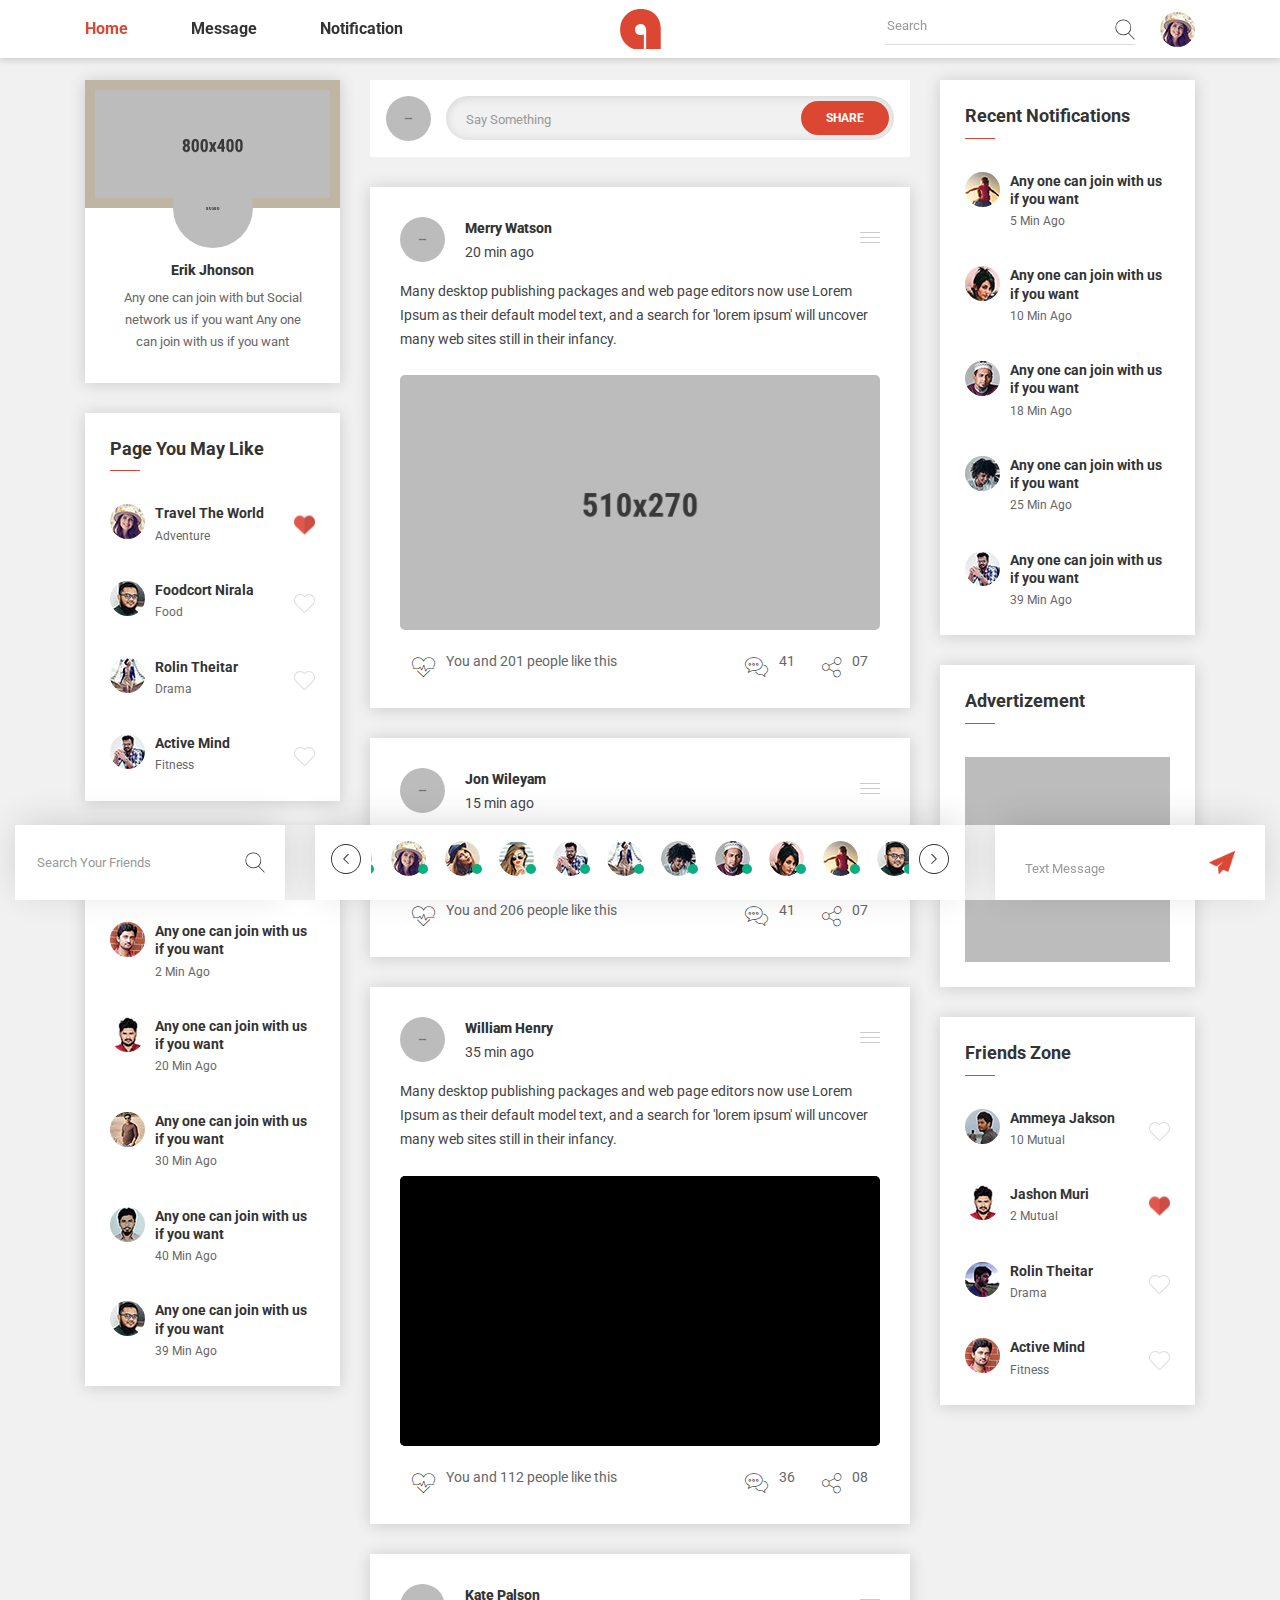
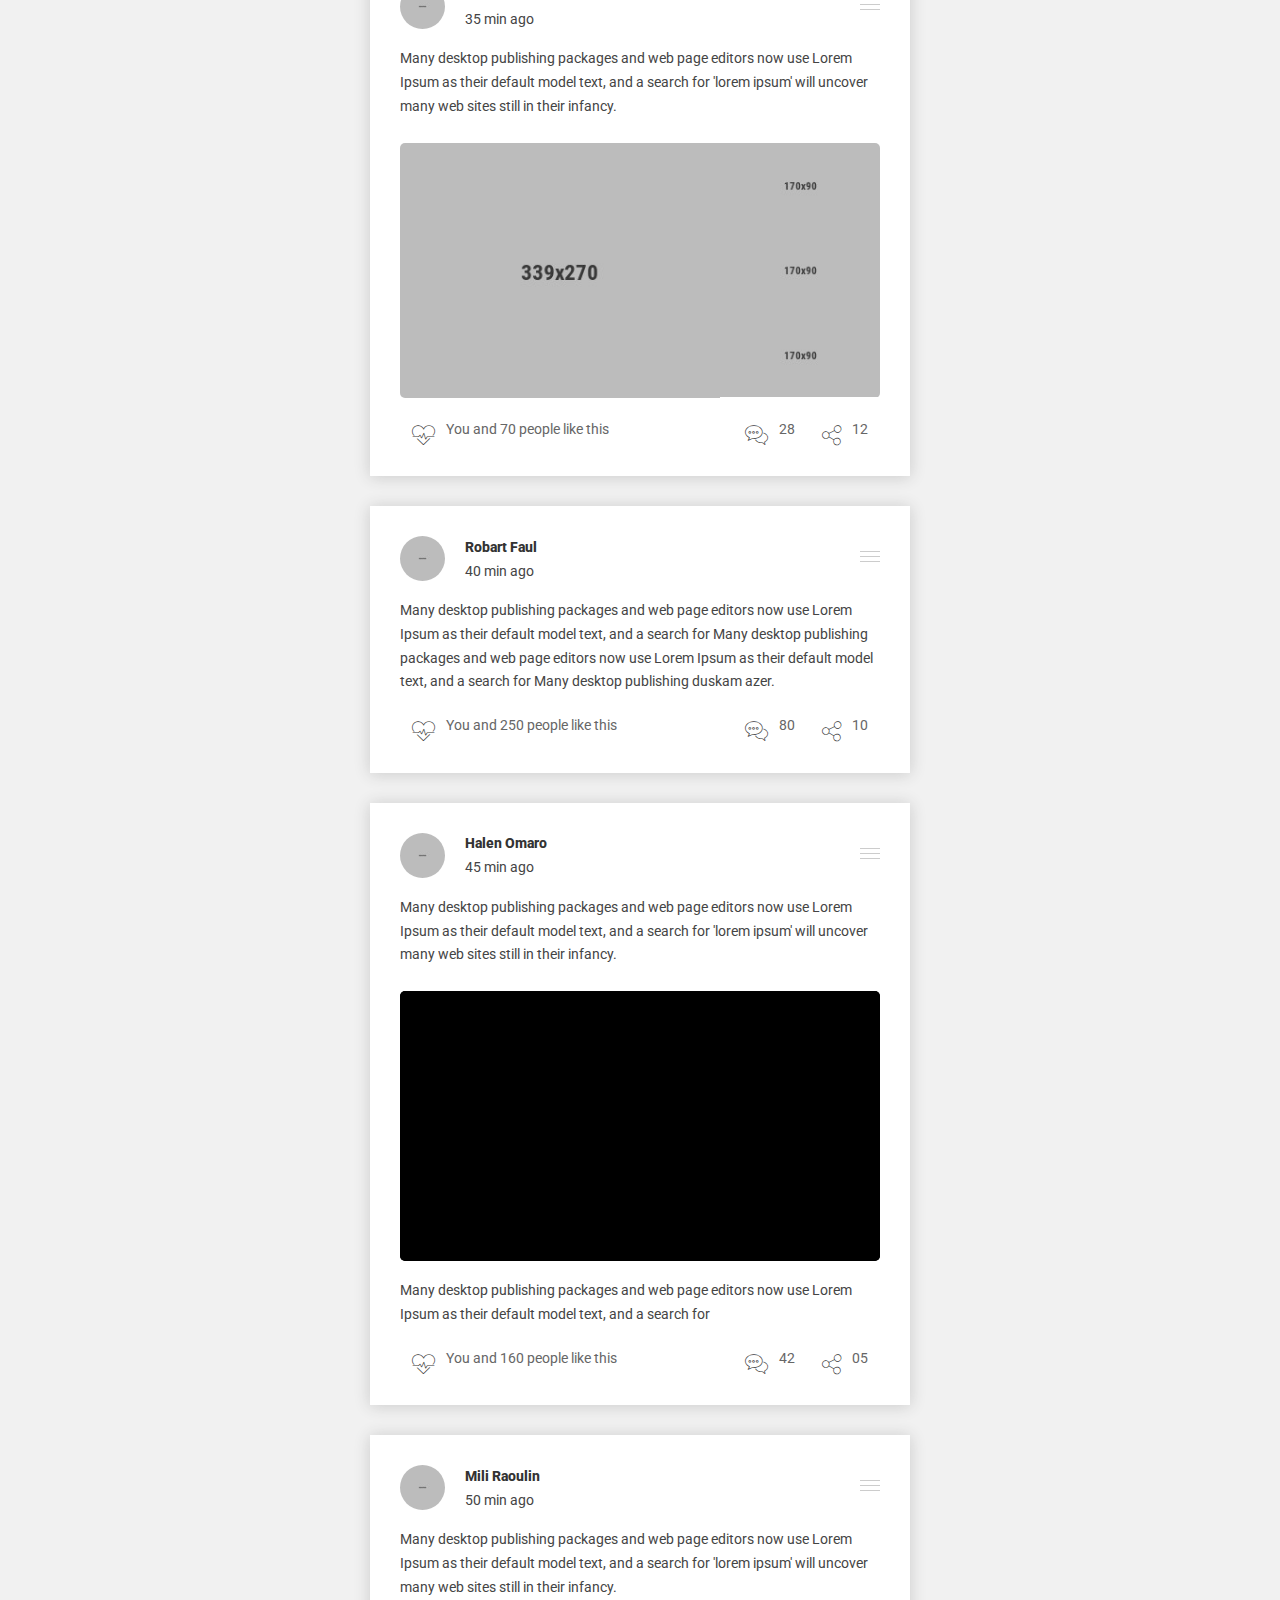
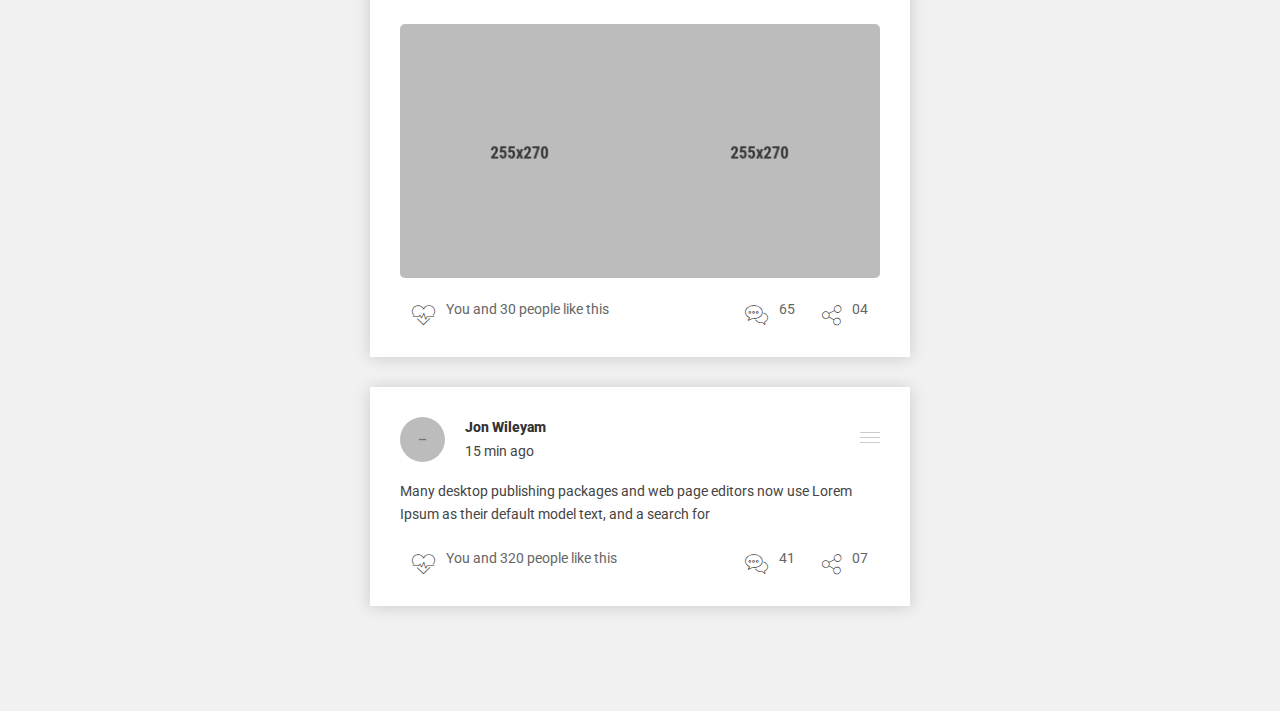
<file: index.html>
<!doctype html>
<html class="no-js" lang="en">

<head>
    <meta charset="utf-8">
    <meta http-equiv="x-ua-compatible" content="ie=edge">
    <title>Adda - Social Network HTML Template</title>
    <meta name="robots" content="noindex, follow" />
    <meta name="description" content="">
    <meta name="viewport" content="width=device-width, initial-scale=1, shrink-to-fit=no">
    <!-- Favicon -->
    <link rel="shortcut icon" type="image/x-icon" href="assets/images/favicon.ico">

    <!-- CSS
	============================================ -->
    <!-- google fonts -->
    <link href="https://fonts.googleapis.com/css?family=Roboto:300,300i,400,400i,500,500i,700,700i,900" rel="stylesheet">
    <!-- Bootstrap CSS -->
    <link rel="stylesheet" href="assets/css/vendor/bootstrap.min.css">
    <!-- Icon Font CSS -->
    <link rel="stylesheet" href="assets/css/vendor/bicon.min.css">
    <!-- Flat Icon CSS -->
    <link rel="stylesheet" href="assets/css/vendor/flaticon.css">
    <!-- audio & video player CSS -->
    <link rel="stylesheet" href="assets/css/plugins/plyr.css">
    <!-- Slick CSS -->
    <link rel="stylesheet" href="assets/css/plugins/slick.min.css">
    <!-- nice-select CSS -->
    <link rel="stylesheet" href="assets/css/plugins/nice-select.css">
    <!-- perfect scrollbar css -->
    <link rel="stylesheet" href="assets/css/plugins/perfect-scrollbar.css">
    <!-- light gallery css -->
    <link rel="stylesheet" href="assets/css/plugins/lightgallery.min.css">
    <!-- Main Style CSS -->
    <link rel="stylesheet" href="assets/css/style.css">

</head>

<body>

    <!-- header area start -->
    <header>
        <div class="header-top sticky bg-white d-none d-lg-block">
            <div class="container">
                <div class="row align-items-center">
                    <div class="col-md-5">
                        <!-- header top navigation start -->
                        <div class="header-top-navigation">
                            <nav>
                                <ul>
                                    <li class="active"><a href="index.html">home</a></li>
                                    <li class="msg-trigger"><a class="msg-trigger-btn" href="#a">message</a>
                                        <div class="message-dropdown" id="a">
                                            <div class="dropdown-title">
                                                <p class="recent-msg">recent message</p>
                                                <div class="message-btn-group">
                                                    <button>New group</button>
                                                    <button>New Message</button>
                                                </div>
                                            </div>
                                            <ul class="dropdown-msg-list">
                                                <li class="msg-list-item d-flex justify-content-between">
                                                    <!-- profile picture end -->
                                                    <div class="profile-thumb">
                                                        <figure class="profile-thumb-middle">
                                                            <img src="assets/images/profile/profile-small-3.jpg" alt="profile picture">
                                                        </figure>
                                                    </div>
                                                    <!-- profile picture end -->

                                                    <!-- message content start -->
                                                    <div class="msg-content">
                                                        <h6 class="author"><a href="profile.html">Mili Raoulin</a></h6>
                                                        <p>Many desktop publishing packages and web page editors now use Lorem Ipsum as their default</p>
                                                    </div>
                                                    <!-- message content end -->

                                                    <!-- message time start -->
                                                    <div class="msg-time">
                                                        <p>25 Apr 2019</p>
                                                    </div>
                                                    <!-- message time end -->
                                                </li>
                                                <li class="msg-list-item d-flex justify-content-between">
                                                    <!-- profile picture end -->
                                                    <div class="profile-thumb">
                                                        <figure class="profile-thumb-middle">
                                                            <img src="assets/images/profile/profile-small-4.jpg" alt="profile picture">
                                                        </figure>
                                                    </div>
                                                    <!-- profile picture end -->

                                                    <!-- message content start -->
                                                    <div class="msg-content">
                                                        <h6 class="author"><a href="profile.html">Jhon Doe</a></h6>
                                                        <p>Many desktop publishing packages and web page editors now use Lorem Ipsum as their default</p>
                                                    </div>
                                                    <!-- message content end -->

                                                    <!-- message time start -->
                                                    <div class="msg-time">
                                                        <p>15 May 2019</p>
                                                    </div>
                                                    <!-- message time end -->
                                                </li>
                                                <li class="msg-list-item d-flex justify-content-between">
                                                    <!-- profile picture end -->
                                                    <div class="profile-thumb">
                                                        <figure class="profile-thumb-middle">
                                                            <img src="assets/images/profile/profile-small-5.jpg" alt="profile picture">
                                                        </figure>
                                                    </div>
                                                    <!-- profile picture end -->

                                                    <!-- message content start -->
                                                    <div class="msg-content">
                                                        <h6 class="author"><a href="profile.html">Jon Wileyam</a></h6>
                                                        <p>Many desktop publishing packages and web page editors now use Lorem Ipsum as their default</p>
                                                    </div>
                                                    <!-- message content end -->

                                                    <!-- message time start -->
                                                    <div class="msg-time">
                                                        <p>20 Jun 2019</p>
                                                    </div>
                                                    <!-- message time end -->
                                                </li>
                                            </ul>
                                            <div class="msg-dropdown-footer">
                                                <button>See all in messenger</button>
                                                <button>Mark All as Read</button>
                                            </div>
                                        </div>
                                    </li>
                                    <li class="notification-trigger"><a class="msg-trigger-btn" href="#b">notification</a>
                                        <div class="message-dropdown" id="b">
                                            <div class="dropdown-title">
                                                <p class="recent-msg">Notification</p>
                                                <button>
                                                    <i class="flaticon-settings"></i>
                                                </button>
                                            </div>
                                            <ul class="dropdown-msg-list">
                                                <li class="msg-list-item d-flex justify-content-between">
                                                    <!-- profile picture end -->
                                                    <div class="profile-thumb">
                                                        <figure class="profile-thumb-middle">
                                                            <img src="assets/images/profile/profile-small-3.jpg" alt="profile picture">
                                                        </figure>
                                                    </div>
                                                    <!-- profile picture end -->

                                                    <!-- message content start -->
                                                    <div class="msg-content notification-content">
                                                        <a href="profile.html">Robert Faul</a>,
                                                        <a href="profile.html">william jhon</a>
                                                        <p>and 35 other people reacted to your photo</p>
                                                    </div>
                                                    <!-- message content end -->

                                                    <!-- message time start -->
                                                    <div class="msg-time">
                                                        <p>25 Apr 2019</p>
                                                    </div>
                                                    <!-- message time end -->
                                                </li>
                                                <li class="msg-list-item d-flex justify-content-between">
                                                    <!-- profile picture end -->
                                                    <div class="profile-thumb">
                                                        <figure class="profile-thumb-middle">
                                                            <img src="assets/images/profile/profile-small-4.jpg" alt="profile picture">
                                                        </figure>
                                                    </div>
                                                    <!-- profile picture end -->

                                                    <!-- message content start -->
                                                    <div class="msg-content notification-content">
                                                        <a href="profile.html">Robert mushkil</a>,
                                                        <a href="profile.html">Terry jhon</a>
                                                        <p>and 20 other people reacted to your photo</p>
                                                    </div>
                                                    <!-- message content end -->

                                                    <!-- message time start -->
                                                    <div class="msg-time">
                                                        <p>20 May 2019</p>
                                                    </div>
                                                    <!-- message time end -->
                                                </li>
                                                <li class="msg-list-item d-flex justify-content-between">
                                                    <!-- profile picture end -->
                                                    <div class="profile-thumb">
                                                        <figure class="profile-thumb-middle">
                                                            <img src="assets/images/profile/profile-small-6.jpg" alt="profile picture">
                                                        </figure>
                                                    </div>
                                                    <!-- profile picture end -->

                                                    <!-- message content start -->
                                                    <div class="msg-content notification-content">
                                                        <a href="profile.html">Horijon Mbala</a>,
                                                        <a href="profile.html">Bashu jhon</a>
                                                        <p>and 55 other people reacted to your post</p>
                                                    </div>
                                                    <!-- message content end -->

                                                    <!-- message time start -->
                                                    <div class="msg-time">
                                                        <p>15 Jan 2019</p>
                                                    </div>
                                                    <!-- message time end -->
                                                </li>
                                            </ul>
                                            <div class="msg-dropdown-footer">
                                                <button>See all in messenger</button>
                                                <button>Mark All as Read</button>
                                            </div>
                                        </div>
                                    </li>
                                </ul>
                            </nav>
                        </div>
                        <!-- header top navigation start -->
                    </div>

                    <div class="col-md-2">
                        <!-- brand logo start -->
                        <div class="brand-logo text-center">
                            <a href="index.html">
                                <img src="assets/images/logo/logo.png" alt="brand logo">
                            </a>
                        </div>
                        <!-- brand logo end -->
                    </div>

                    <div class="col-md-5">
                        <div class="header-top-right d-flex align-items-center justify-content-end">
                            <!-- header top search start -->
                            <div class="header-top-search">
                                <form class="top-search-box">
                                    <input type="text" placeholder="Search" class="top-search-field">
                                    <button class="top-search-btn"><i class="flaticon-search"></i></button>
                                </form>
                            </div>
                            <!-- header top search end -->

                            <!-- profile picture start -->
                            <div class="profile-setting-box">
                                <div class="profile-thumb-small">
                                    <a href="javascript:void(0)" class="profile-triger">
                                        <figure>
                                            <img src="assets/images/profile/profile-35x35-1.jpg" alt="profile picture">
                                        </figure>
                                    </a>
                                    <div class="profile-dropdown">
                                        <div class="profile-head">
                                            <h5 class="name"><a href="#">Madison Howard</a></h5>
                                            <a class="mail" href="#">mailnam@mail.com</a>
                                        </div>
                                        <div class="profile-body">
                                            <ul>
                                                <li><a href="profile.html"><i class="flaticon-user"></i>Profile</a></li>
                                                <li><a href="#"><i class="flaticon-message"></i>Inbox</a></li>
                                                <li><a href="#"><i class="flaticon-document"></i>Activity</a></li>
                                            </ul>
                                            <ul>
                                                <li><a href="#"><i class="flaticon-settings"></i>Setting</a></li>
                                                <li><a href="signup.html"><i class="flaticon-unlock"></i>Sing out</a></li>
                                            </ul>
                                        </div>
                                    </div>
                                </div>
                            </div>
                            <!-- profile picture end -->
                        </div>
                    </div>
                </div>
            </div>
        </div>
    </header>
    <!-- header area end -->
    <!-- header area start -->
    <header>
        <div class="mobile-header-wrapper sticky d-block d-lg-none">
            <div class="mobile-header position-relative ">
                <div class="mobile-logo">
                    <a href="index.html">
                        <img src="assets/images/logo/logo-white.png" alt="logo">
                    </a>
                </div>
                <div class="mobile-menu w-100">
                    <ul>
                        <li>
                            <button class="notification request-trigger"><i class="flaticon-users"></i>
                                <span>03</span>
                            </button>
                            <ul class="frnd-request-list">
                                <li>
                                    <div class="frnd-request-member">
                                        <figure class="request-thumb">
                                            <a href="profile.html">
                                                <img src="assets/images/profile/profile-midle-1.jpg" alt="proflie author">
                                            </a>
                                        </figure>
                                        <div class="frnd-content">
                                            <h6 class="author"><a href="profile.html">merry watson</a></h6>
                                            <p class="author-subtitle">Works at HasTech</p>
                                            <div class="request-btn-inner">
                                                <button class="frnd-btn">confirm</button>
                                                <button class="frnd-btn delete">delete</button>
                                            </div>
                                        </div>
                                    </div>
                                </li>
                                <li>
                                    <div class="frnd-request-member">
                                        <figure class="request-thumb">
                                            <a href="profile.html">
                                                <img src="assets/images/profile/profile-midle-2.jpg" alt="proflie author">
                                            </a>
                                        </figure>
                                        <div class="frnd-content">
                                            <h6 class="author"><a href="profile.html">merry watson</a></h6>
                                            <p class="author-subtitle">Works at HasTech</p>
                                            <div class="request-btn-inner">
                                                <button class="frnd-btn">confirm</button>
                                                <button class="frnd-btn delete">delete</button>
                                            </div>
                                        </div>
                                    </div>
                                </li>
                                <li>
                                    <div class="frnd-request-member">
                                        <figure class="request-thumb">
                                            <a href="profile.html">
                                                <img src="assets/images/profile/profile-midle-3.jpg" alt="proflie author">
                                            </a>
                                        </figure>
                                        <div class="frnd-content">
                                            <h6 class="author"><a href="profile.html">merry watson</a></h6>
                                            <p class="author-subtitle">Works at HasTech</p>
                                            <div class="request-btn-inner">
                                                <button class="frnd-btn">confirm</button>
                                                <button class="frnd-btn delete">delete</button>
                                            </div>
                                        </div>
                                    </div>
                                </li>
                            </ul>
                        </li>
                        <li>
                            <button class="notification"><i class="flaticon-notification"></i>
                                <span>03</span>
                            </button>
                        </li>
                        <li>
                            <button class="chat-trigger notification"><i class="flaticon-chats"></i>
                                <span>04</span>
                            </button>
                            <div class="mobile-chat-box">
                                <div class="live-chat-title">
                                    <!-- profile picture end -->
                                    <div class="profile-thumb">
                                        <a href="profile.html">
                                            <figure class="profile-thumb-small profile-active">
                                                <img src="assets/images/profile/profile-35x35-13.jpg" alt="profile picture">
                                            </figure>
                                        </a>
                                    </div>
                                    <!-- profile picture end -->
                                    <div class="posted-author">
                                        <h6 class="author"><a href="profile.html">Robart Marloyan</a></h6>
                                        <span class="active-pro">active now</span>
                                    </div>
                                    <div class="live-chat-settings ml-auto">
                                        <button class="chat-settings"><img src="assets/images/icons/settings.png" alt=""></button>
                                        <button class="close-btn"><img src="assets/images/icons/close.png" alt=""></button>
                                    </div>
                                </div>
                                <div class="message-list-inner">
                                    <ul class="message-list custom-scroll">
                                        <li class="text-friends">
                                            <p>Many desktop publishing packages and web page editors now use Lorem Ipsum as their default model text</p>
                                            <div class="message-time">10 minute ago</div>
                                        </li>
                                        <li class="text-author">
                                            <p>Many desktop publishing packages and web page editors</p>
                                            <div class="message-time">5 minute ago</div>
                                        </li>
                                        <li class="text-friends">
                                            <p>packages and web page editors </p>
                                            <div class="message-time">2 minute ago</div>
                                        </li>
                                        <li class="text-friends">
                                            <p>Many desktop publishing packages and web page editors now use Lorem Ipsum as their default model text</p>
                                            <div class="message-time">10 minute ago</div>
                                        </li>
                                        <li class="text-author">
                                            <p>Many desktop publishing packages and web page editors</p>
                                            <div class="message-time">5 minute ago</div>
                                        </li>
                                        <li class="text-friends">
                                            <p>packages and web page editors </p>
                                            <div class="message-time">2 minute ago</div>
                                        </li>
                                    </ul>
                                </div>
                                <div class="chat-text-field mob-text-box">
                                    <textarea class="live-chat-field custom-scroll" placeholder="Text Message"></textarea>
                                    <button class="chat-message-send" type="submit" value="submit">
                                        <img src="assets/images/icons/plane.png" alt="">
                                    </button>
                                </div>
                            </div>
                        </li>
                        <li>
                            <button class="search-trigger">
                                <i class="search-icon flaticon-search"></i>
                                <i class="close-icon flaticon-cross-out"></i>
                            </button>
                            <div class="mob-search-box">
                                <form class="mob-search-inner">
                                    <input type="text" placeholder="Search Here" class="mob-search-field">
                                    <button class="mob-search-btn"><i class="flaticon-search"></i></button>
                                </form>
                            </div>
                        </li>
                    </ul>
                </div>
                <div class="mobile-header-profile">
                    <!-- profile picture end -->
                    <div class="profile-thumb profile-setting-box">
                        <a href="javascript:void(0)" class="profile-triger">
                            <figure class="profile-thumb-middle">
                                <img src="assets/images/profile/profile-small-1.jpg" alt="profile picture">
                            </figure>
                        </a>
                        <div class="profile-dropdown text-left">
                            <div class="profile-head">
                                <h5 class="name"><a href="#">Madison Howard</a></h5>
                                <a class="mail" href="#">mailnam@mail.com</a>
                            </div>
                            <div class="profile-body">
                                <ul>
                                    <li><a href="profile.html"><i class="flaticon-user"></i>Profile</a></li>
                                    <li><a href="#"><i class="flaticon-message"></i>Inbox</a></li>
                                    <li><a href="#"><i class="flaticon-document"></i>Activity</a></li>
                                </ul>
                                <ul>
                                    <li><a href="#"><i class="flaticon-settings"></i>Setting</a></li>
                                    <li><a href="signup.html"><i class="flaticon-unlock"></i>Sing out</a></li>
                                </ul>
                            </div>
                        </div>
                    </div>
                    <!-- profile picture end -->
                </div>
            </div>
        </div>
    </header>
    <!-- header area end -->

    <main>

        <div class="main-wrapper pt-80">
            <div class="container">
                <div class="row">
                    <div class="col-lg-3 order-2 order-lg-1">
                        <aside class="widget-area">
                            <!-- widget single item start -->
                            <div class="card card-profile widget-item p-0">
                                <div class="profile-banner">
                                    <figure class="profile-banner-small">
                                        <a href="profile.html">
                                            <img src="assets/images/banner/banner-small.jpg" alt="">
                                        </a>
                                        <a href="profile.html" class="profile-thumb-2">
                                            <img src="assets/images/profile/profile-midle-1.jpg" alt="">
                                        </a>
                                    </figure>
                                    <div class="profile-desc text-center">
                                        <h6 class="author"><a href="profile.html">Erik Jhonson</a></h6>
                                        <p>Any one can join with but Social network us if you want Any one can join with us if you want</p>
                                    </div>
                                </div>
                            </div>
                            <!-- widget single item start -->

                            <!-- widget single item start -->
                            <div class="card widget-item">
                                <h4 class="widget-title">page you may like</h4>
                                <div class="widget-body">
                                    <ul class="like-page-list-wrapper">
                                        <li class="unorder-list">
                                            <!-- profile picture end -->
                                            <div class="profile-thumb">
                                                <a href="#">
                                                    <figure class="profile-thumb-small">
                                                        <img src="assets/images/profile/profile-35x35-1.jpg" alt="profile picture">
                                                    </figure>
                                                </a>
                                            </div>
                                            <!-- profile picture end -->

                                            <div class="unorder-list-info">
                                                <h3 class="list-title"><a href="#">Travel The World</a></h3>
                                                <p class="list-subtitle"><a href="#">adventure</a></p>
                                            </div>
                                            <button class="like-button active">
                                                <img class="heart" src="assets/images/icons/heart.png" alt="">
                                                <img class="heart-color" src="assets/images/icons/heart-color.png" alt="">
                                            </button>
                                        </li>
                                        <li class="unorder-list">
                                            <!-- profile picture end -->
                                            <div class="profile-thumb">
                                                <a href="#">
                                                    <figure class="profile-thumb-small">
                                                        <img src="assets/images/profile/profile-35x35-10.jpg" alt="profile picture">
                                                    </figure>
                                                </a>
                                            </div>
                                            <!-- profile picture end -->

                                            <div class="unorder-list-info">
                                                <h3 class="list-title"><a href="#">Foodcort Nirala</a></h3>
                                                <p class="list-subtitle"><a href="#">food</a></p>
                                            </div>
                                            <button class="like-button">
                                                <img class="heart" src="assets/images/icons/heart.png" alt="">
                                                <img class="heart-color" src="assets/images/icons/heart-color.png" alt="">
                                            </button>
                                        </li>
                                        <li class="unorder-list">
                                            <!-- profile picture end -->
                                            <div class="profile-thumb">
                                                <a href="#">
                                                    <figure class="profile-thumb-small">
                                                        <img src="assets/images/profile/profile-35x35-5.jpg" alt="profile picture">
                                                    </figure>
                                                </a>
                                            </div>
                                            <!-- profile picture end -->

                                            <div class="unorder-list-info">
                                                <h3 class="list-title"><a href="#">Rolin Theitar</a></h3>
                                                <p class="list-subtitle"><a href="#">drama</a></p>
                                            </div>
                                            <button class="like-button">
                                                <img class="heart" src="assets/images/icons/heart.png" alt="">
                                                <img class="heart-color" src="assets/images/icons/heart-color.png" alt="">
                                            </button>
                                        </li>
                                        <li class="unorder-list">
                                            <!-- profile picture end -->
                                            <div class="profile-thumb">
                                                <a href="#">
                                                    <figure class="profile-thumb-small">
                                                        <img src="assets/images/profile/profile-35x35-4.jpg" alt="profile picture">
                                                    </figure>
                                                </a>
                                            </div>
                                            <!-- profile picture end -->

                                            <div class="unorder-list-info">
                                                <h3 class="list-title"><a href="#">Active Mind</a></h3>
                                                <p class="list-subtitle"><a href="#">fitness</a></p>
                                            </div>
                                            <button class="like-button">
                                                <img class="heart" src="assets/images/icons/heart.png" alt="">
                                                <img class="heart-color" src="assets/images/icons/heart-color.png" alt="">
                                            </button>
                                        </li>
                                    </ul>
                                </div>
                            </div>
                            <!-- widget single item end -->

                            <!-- widget single item start -->
                            <div class="card widget-item">
                                <h4 class="widget-title">latest top news</h4>
                                <div class="widget-body">
                                    <ul class="like-page-list-wrapper">
                                        <li class="unorder-list">
                                            <!-- profile picture end -->
                                            <div class="profile-thumb">
                                                <a href="#">
                                                    <figure class="profile-thumb-small">
                                                        <img src="assets/images/profile/profile-35x35-20.jpg" alt="profile picture">
                                                    </figure>
                                                </a>
                                            </div>
                                            <!-- profile picture end -->

                                            <div class="unorder-list-info">
                                                <h3 class="list-title"><a href="#">Any one can join with us if you want</a></h3>
                                                <p class="list-subtitle">2 min ago</p>
                                            </div>
                                        </li>
                                        <li class="unorder-list">
                                            <!-- profile picture end -->
                                            <div class="profile-thumb">
                                                <a href="#">
                                                    <figure class="profile-thumb-small">
                                                        <img src="assets/images/profile/profile-35x35-18.jpg" alt="profile picture">
                                                    </figure>
                                                </a>
                                            </div>
                                            <!-- profile picture end -->

                                            <div class="unorder-list-info">
                                                <h3 class="list-title"><a href="#">Any one can join with us if you want</a></h3>
                                                <p class="list-subtitle">20 min ago</p>
                                            </div>
                                        </li>
                                        <li class="unorder-list">
                                            <!-- profile picture end -->
                                            <div class="profile-thumb">
                                                <a href="#">
                                                    <figure class="profile-thumb-small">
                                                        <img src="assets/images/profile/profile-35x35-13.jpg" alt="profile picture">
                                                    </figure>
                                                </a>
                                            </div>
                                            <!-- profile picture end -->

                                            <div class="unorder-list-info">
                                                <h3 class="list-title"><a href="#">Any one can join with us if you want</a></h3>
                                                <p class="list-subtitle">30 min ago</p>
                                            </div>
                                        </li>
                                        <li class="unorder-list">
                                            <!-- profile picture end -->
                                            <div class="profile-thumb">
                                                <a href="#">
                                                    <figure class="profile-thumb-small">
                                                        <img src="assets/images/profile/profile-35x35-17.jpg" alt="profile picture">
                                                    </figure>
                                                </a>
                                            </div>
                                            <!-- profile picture end -->

                                            <div class="unorder-list-info">
                                                <h3 class="list-title"><a href="#">Any one can join with us if you want</a></h3>
                                                <p class="list-subtitle">40 min ago</p>
                                            </div>
                                        </li>
                                        <li class="unorder-list">
                                            <!-- profile picture end -->
                                            <div class="profile-thumb">
                                                <a href="#">
                                                    <figure class="profile-thumb-small">
                                                        <img src="assets/images/profile/profile-35x35-10.jpg" alt="profile picture">
                                                    </figure>
                                                </a>
                                            </div>
                                            <!-- profile picture end -->

                                            <div class="unorder-list-info">
                                                <h3 class="list-title"><a href="#">Any one can join with us if you want</a></h3>
                                                <p class="list-subtitle">39 min ago</p>
                                            </div>
                                        </li>
                                    </ul>
                                </div>
                            </div>
                            <!-- widget single item end -->
                        </aside>
                    </div>

                    <div class="col-lg-6 order-1 order-lg-2">
                        <!-- share box start -->
                        <div class="card card-small">
                            <div class="share-box-inner">
                                <!-- profile picture end -->
                                <div class="profile-thumb">
                                    <a href="#">
                                        <figure class="profile-thumb-middle">
                                            <img src="assets/images/profile/profile-small-37.jpg" alt="profile picture">
                                        </figure>
                                    </a>
                                </div>
                                <!-- profile picture end -->

                                <!-- share content box start -->
                                <div class="share-content-box w-100">
                                    <form class="share-text-box">
                                        <textarea name="share" class="share-text-field" aria-disabled="true" placeholder="Say Something" data-bs-toggle="modal" data-bs-target="#textbox" id="email"></textarea>
                                        <button class="btn-share" type="submit">share</button>
                                    </form>
                                </div>
                                <!-- share content box end -->

                                <!-- Modal start -->
                                <div class="modal fade" id="textbox" aria-labelledby="textbox">
                                    <div class="modal-dialog">
                                        <div class="modal-content">
                                            <div class="modal-header">
                                                <h5 class="modal-title">Share Your Mood</h5>
                                                <button type="button" class="close" data-bs-dismiss="modal" aria-label="Close">
                                                    <span aria-hidden="true">&times;</span>
                                                </button>
                                            </div>
                                            <div class="modal-body custom-scroll">
                                                <textarea name="share" class="share-field-big custom-scroll" placeholder="Say Something"></textarea>
                                            </div>
                                            <div class="modal-footer">
                                                <button type="button" class="post-share-btn" data-bs-dismiss="modal">cancel</button>
                                                <button type="button" class="post-share-btn">post</button>
                                            </div>
                                        </div>
                                    </div>
                                </div>
                                <!-- Modal end -->
                            </div>
                        </div>
                        <!-- share box end -->

                        <!-- post status start -->
                        <div class="card">
                            <!-- post title start -->
                            <div class="post-title d-flex align-items-center">
                                <!-- profile picture end -->
                                <div class="profile-thumb">
                                    <a href="#">
                                        <figure class="profile-thumb-middle">
                                            <img src="assets/images/profile/profile-small-1.jpg" alt="profile picture">
                                        </figure>
                                    </a>
                                </div>
                                <!-- profile picture end -->

                                <div class="posted-author">
                                    <h6 class="author"><a href="profile.html">merry watson</a></h6>
                                    <span class="post-time">20 min ago</span>
                                </div>

                                <div class="post-settings-bar">
                                    <span></span>
                                    <span></span>
                                    <span></span>
                                    <div class="post-settings arrow-shape">
                                        <ul>
                                            <li><button>copy link to adda</button></li>
                                            <li><button>edit post</button></li>
                                            <li><button>embed adda</button></li>
                                        </ul>
                                    </div>
                                </div>
                            </div>
                            <!-- post title start -->
                            <div class="post-content">
                                <p class="post-desc">
                                    Many desktop publishing packages and web page editors now use Lorem Ipsum as their
                                    default model text, and a search for 'lorem ipsum' will uncover many web sites still
                                    in their infancy.
                                </p>
                                <div class="post-thumb-gallery">
                                    <figure class="post-thumb img-popup">
                                        <a href="assets/images/post/post-1.jpg">
                                            <img src="assets/images/post/post-1.jpg" alt="post image">
                                        </a>
                                    </figure>
                                </div>
                                <div class="post-meta">
                                    <button class="post-meta-like">
                                        <i class="bi bi-heart-beat"></i>
                                        <span>You and 201 people like this</span>
                                        <strong>201</strong>
                                    </button>
                                    <ul class="comment-share-meta">
                                        <li>
                                            <button class="post-comment">
                                                <i class="bi bi-chat-bubble"></i>
                                                <span>41</span>
                                            </button>
                                        </li>
                                        <li>
                                            <button class="post-share">
                                                <i class="bi bi-share"></i>
                                                <span>07</span>
                                            </button>
                                        </li>
                                    </ul>
                                </div>
                            </div>
                        </div>
                        <!-- post status end -->

                        <!-- post status start -->
                        <div class="card">
                            <!-- post title start -->
                            <div class="post-title d-flex align-items-center">
                                <!-- profile picture end -->
                                <div class="profile-thumb">
                                    <a href="#">
                                        <figure class="profile-thumb-middle">
                                            <img src="assets/images/profile/profile-small-9.jpg" alt="profile picture">
                                        </figure>
                                    </a>
                                </div>
                                <!-- profile picture end -->

                                <div class="posted-author">
                                    <h6 class="author"><a href="profile.html">Jon Wileyam</a></h6>
                                    <span class="post-time">15 min ago</span>
                                </div>

                                <div class="post-settings-bar">
                                    <span></span>
                                    <span></span>
                                    <span></span>
                                    <div class="post-settings arrow-shape">
                                        <ul>
                                            <li><button>copy link to adda</button></li>
                                            <li><button>edit post</button></li>
                                            <li><button>embed adda</button></li>
                                        </ul>
                                    </div>
                                </div>
                            </div>
                            <!-- post title start -->
                            <div class="post-content">
                                <p class="post-desc pb-0">
                                    Many desktop publishing packages and web page editors now use Lorem Ipsum as their
                                    default model text, and a search for
                                </p>
                                <div class="post-meta">
                                    <button class="post-meta-like">
                                        <i class="bi bi-heart-beat"></i>
                                        <span>You and 206 people like this</span>
                                        <strong>206</strong>
                                    </button>
                                    <ul class="comment-share-meta">
                                        <li>
                                            <button class="post-comment">
                                                <i class="bi bi-chat-bubble"></i>
                                                <span>41</span>
                                            </button>
                                        </li>
                                        <li>
                                            <button class="post-share">
                                                <i class="bi bi-share"></i>
                                                <span>07</span>
                                            </button>
                                        </li>
                                    </ul>
                                </div>
                            </div>
                        </div>
                        <!-- post status end -->

                        <!-- post status start -->
                        <div class="card">
                            <!-- post title start -->
                            <div class="post-title d-flex align-items-center">
                                <!-- profile picture end -->
                                <div class="profile-thumb">
                                    <a href="#">
                                        <figure class="profile-thumb-middle">
                                            <img src="assets/images/profile/profile-small-29.jpg" alt="profile picture">
                                        </figure>
                                    </a>
                                </div>
                                <!-- profile picture end -->

                                <div class="posted-author">
                                    <h6 class="author"><a href="profile.html">william henry</a></h6>
                                    <span class="post-time">35 min ago</span>
                                </div>

                                <div class="post-settings-bar">
                                    <span></span>
                                    <span></span>
                                    <span></span>
                                    <div class="post-settings arrow-shape">
                                        <ul>
                                            <li><button>copy link to adda</button></li>
                                            <li><button>edit post</button></li>
                                            <li><button>embed adda</button></li>
                                        </ul>
                                    </div>
                                </div>
                            </div>
                            <!-- post title start -->
                            <div class="post-content">
                                <p class="post-desc">
                                    Many desktop publishing packages and web page editors now use Lorem Ipsum as their
                                    default model text, and a search for 'lorem ipsum' will uncover many web sites still
                                    in their infancy.
                                </p>
                                <div class="plyr__video-embed plyr-youtube">
                                    <iframe src="https://www.youtube.com/embed/WeA7edXsU40" allow="accelerometer; autoplay; encrypted-media; gyroscope; picture-in-picture" allowfullscreen></iframe>
                                </div>
                                <div class="post-meta">
                                    <button class="post-meta-like">
                                        <i class="bi bi-heart-beat"></i>
                                        <span>You and 112 people like this</span>
                                        <strong>112</strong>
                                    </button>
                                    <ul class="comment-share-meta">
                                        <li>
                                            <button class="post-comment">
                                                <i class="bi bi-chat-bubble"></i>
                                                <span>36</span>
                                            </button>
                                        </li>
                                        <li>
                                            <button class="post-share">
                                                <i class="bi bi-share"></i>
                                                <span>08</span>
                                            </button>
                                        </li>
                                    </ul>
                                </div>
                            </div>
                        </div>
                        <!-- post status end -->

                        <!-- post status start -->
                        <div class="card">
                            <!-- post title start -->
                            <div class="post-title d-flex align-items-center">
                                <!-- profile picture end -->
                                <div class="profile-thumb">
                                    <a href="#">
                                        <figure class="profile-thumb-middle">
                                            <img src="assets/images/profile/profile-small-37.jpg" alt="profile picture">
                                        </figure>
                                    </a>
                                </div>
                                <!-- profile picture end -->

                                <div class="posted-author">
                                    <h6 class="author"><a href="profile.html">Kate Palson</a></h6>
                                    <span class="post-time">35 min ago</span>
                                </div>

                                <div class="post-settings-bar">
                                    <span></span>
                                    <span></span>
                                    <span></span>
                                    <div class="post-settings arrow-shape">
                                        <ul>
                                            <li><button>copy link to adda</button></li>
                                            <li><button>edit post</button></li>
                                            <li><button>embed adda</button></li>
                                        </ul>
                                    </div>
                                </div>
                            </div>
                            <!-- post title start -->
                            <div class="post-content">
                                <p class="post-desc">
                                    Many desktop publishing packages and web page editors now use Lorem Ipsum as their
                                    default model text, and a search for 'lorem ipsum' will uncover many web sites still
                                    in their infancy.
                                </p>
                                <div class="post-thumb-gallery img-gallery">
                                    <div class="row g-0">
                                        <div class="col-8">
                                            <figure class="post-thumb">
                                                <a class="gallery-selector" href="assets/images/post/post-2.jpg">
                                                    <img src="assets/images/post/post-2.jpg" alt="post image">
                                                </a>
                                            </figure>
                                        </div>
                                        <div class="col-4">
                                            <div class="row">
                                                <div class="col-12">
                                                    <figure class="post-thumb">
                                                        <a class="gallery-selector" href="assets/images/post/post-3.jpg">
                                                            <img src="assets/images/post/post-3.jpg" alt="post image">
                                                        </a>
                                                    </figure>
                                                </div>
                                                <div class="col-12">
                                                    <figure class="post-thumb">
                                                        <a class="gallery-selector" href="assets/images/post/post-4.jpg">
                                                            <img src="assets/images/post/post-4.jpg" alt="post image">
                                                        </a>
                                                    </figure>
                                                </div>
                                                <div class="col-12">
                                                    <figure class="post-thumb">
                                                        <a class="gallery-selector" href="assets/images/post/post-5.jpg">
                                                            <img src="assets/images/post/post-5.jpg" alt="post image">
                                                        </a>
                                                    </figure>
                                                </div>
                                            </div>
                                        </div>
                                    </div>
                                </div>
                                <div class="post-meta">
                                    <button class="post-meta-like">
                                        <i class="bi bi-heart-beat"></i>
                                        <span>You and 70 people like this</span>
                                        <strong>70</strong>
                                    </button>
                                    <ul class="comment-share-meta">
                                        <li>
                                            <button class="post-comment">
                                                <i class="bi bi-chat-bubble"></i>
                                                <span>28</span>
                                            </button>
                                        </li>
                                        <li>
                                            <button class="post-share">
                                                <i class="bi bi-share"></i>
                                                <span>12</span>
                                            </button>
                                        </li>
                                    </ul>
                                </div>
                            </div>
                        </div>
                        <!-- post status end -->

                        <!-- post status start -->
                        <div class="card">
                            <!-- post title start -->
                            <div class="post-title d-flex align-items-center">
                                <!-- profile picture end -->
                                <div class="profile-thumb">
                                    <a href="#">
                                        <figure class="profile-thumb-middle">
                                            <img src="assets/images/profile/profile-small-4.jpg" alt="profile picture">
                                        </figure>
                                    </a>
                                </div>
                                <!-- profile picture end -->

                                <div class="posted-author">
                                    <h6 class="author"><a href="profile.html">Robart Faul</a></h6>
                                    <span class="post-time">40 min ago</span>
                                </div>

                                <div class="post-settings-bar">
                                    <span></span>
                                    <span></span>
                                    <span></span>
                                    <div class="post-settings arrow-shape">
                                        <ul>
                                            <li><button>copy link to adda</button></li>
                                            <li><button>edit post</button></li>
                                            <li><button>embed adda</button></li>
                                        </ul>
                                    </div>
                                </div>
                            </div>
                            <!-- post title start -->
                            <div class="post-content">
                                <p class="post-desc pb-0">
                                    Many desktop publishing packages and web page editors now use Lorem Ipsum as their
                                    default model text, and a search for Many desktop publishing packages and web page
                                    editors now use Lorem Ipsum as their default model text, and a search for Many
                                    desktop publishing duskam azer.
                                </p>
                                <div class="post-meta">
                                    <button class="post-meta-like">
                                        <i class="bi bi-heart-beat"></i>
                                        <span>You and 250 people like this</span>
                                        <strong>250</strong>
                                    </button>
                                    <ul class="comment-share-meta">
                                        <li>
                                            <button class="post-comment">
                                                <i class="bi bi-chat-bubble"></i>
                                                <span>80</span>
                                            </button>
                                        </li>
                                        <li>
                                            <button class="post-share">
                                                <i class="bi bi-share"></i>
                                                <span>10</span>
                                            </button>
                                        </li>
                                    </ul>
                                </div>
                            </div>
                        </div>
                        <!-- post status end -->

                        <!-- post status start -->
                        <div class="card">
                            <!-- post title start -->
                            <div class="post-title d-flex align-items-center">
                                <!-- profile picture end -->
                                <div class="profile-thumb">
                                    <a href="#">
                                        <figure class="profile-thumb-middle">
                                            <img src="assets/images/profile/profile-small-8.jpg" alt="profile picture">
                                        </figure>
                                    </a>
                                </div>
                                <!-- profile picture end -->

                                <div class="posted-author">
                                    <h6 class="author"><a href="profile.html">Halen Omaro</a></h6>
                                    <span class="post-time">45 min ago</span>
                                </div>

                                <div class="post-settings-bar">
                                    <span></span>
                                    <span></span>
                                    <span></span>
                                    <div class="post-settings arrow-shape">
                                        <ul>
                                            <li><button>copy link to adda</button></li>
                                            <li><button>edit post</button></li>
                                            <li><button>embed adda</button></li>
                                        </ul>
                                    </div>
                                </div>
                            </div>
                            <!-- post title start -->
                            <div class="post-content">
                                <p class="post-desc">
                                    Many desktop publishing packages and web page editors now use Lorem Ipsum as their
                                    default model text, and a search for 'lorem ipsum' will uncover many web sites still
                                    in their infancy.
                                </p>
                                <div class="plyr__video-embed plyr-video">
                                    <iframe src="https://www.youtube.com/embed/odUtqDz4lEk" allow="accelerometer; autoplay; encrypted-media; gyroscope; picture-in-picture" allowfullscreen></iframe>
                                </div>
                                <p class="post-desc post-desc-secondary">
                                    Many desktop publishing packages and web page editors now use Lorem Ipsum as their
                                    default model text, and a search for
                                </p>
                                <div class="post-meta">
                                    <button class="post-meta-like">
                                        <i class="bi bi-heart-beat"></i>
                                        <span>You and 160 people like this</span>
                                        <strong>160</strong>
                                    </button>
                                    <ul class="comment-share-meta">
                                        <li>
                                            <button class="post-comment">
                                                <i class="bi bi-chat-bubble"></i>
                                                <span>42</span>
                                            </button>
                                        </li>
                                        <li>
                                            <button class="post-share">
                                                <i class="bi bi-share"></i>
                                                <span>05</span>
                                            </button>
                                        </li>
                                    </ul>
                                </div>
                            </div>
                        </div>
                        <!-- post status end -->

                        <!-- post status start -->
                        <div class="card">
                            <!-- post title start -->
                            <div class="post-title d-flex align-items-center">
                                <!-- profile picture end -->
                                <div class="profile-thumb">
                                    <a href="#">
                                        <figure class="profile-thumb-middle">
                                            <img src="assets/images/profile/profile-small-2.jpg" alt="profile picture">
                                        </figure>
                                    </a>
                                </div>
                                <!-- profile picture end -->

                                <div class="posted-author">
                                    <h6 class="author"><a href="profile.html">Mili Raoulin</a></h6>
                                    <span class="post-time">50 min ago</span>
                                </div>

                                <div class="post-settings-bar">
                                    <span></span>
                                    <span></span>
                                    <span></span>
                                    <div class="post-settings arrow-shape">
                                        <ul>
                                            <li><button>copy link to adda</button></li>
                                            <li><button>edit post</button></li>
                                            <li><button>embed adda</button></li>
                                        </ul>
                                    </div>
                                </div>
                            </div>
                            <!-- post title start -->
                            <div class="post-content">
                                <p class="post-desc">
                                    Many desktop publishing packages and web page editors now use Lorem Ipsum as their
                                    default model text, and a search for 'lorem ipsum' will uncover many web sites still
                                    in their infancy.
                                </p>
                                <div class="post-thumb-gallery img-gallery">
                                    <div class="row g-0">
                                        <div class="col-6">
                                            <figure class="post-thumb">
                                                <a class="gallery-selector" href="assets/images/post/post-6.jpg">
                                                    <img src="assets/images/post/post-6.jpg" alt="post image">
                                                </a>
                                            </figure>
                                        </div>
                                        <div class="col-6">
                                            <figure class="post-thumb">
                                                <a class="gallery-selector" href="assets/images/post/post-7.jpg">
                                                    <img src="assets/images/post/post-7.jpg" alt="post image">
                                                </a>
                                            </figure>
                                        </div>
                                    </div>
                                </div>
                                <div class="post-meta">
                                    <button class="post-meta-like">
                                        <i class="bi bi-heart-beat"></i>
                                        <span>You and 30 people like this</span>
                                        <strong>30</strong>
                                    </button>
                                    <ul class="comment-share-meta">
                                        <li>
                                            <button class="post-comment">
                                                <i class="bi bi-chat-bubble"></i>
                                                <span>65</span>
                                            </button>
                                        </li>
                                        <li>
                                            <button class="post-share">
                                                <i class="bi bi-share"></i>
                                                <span>04</span>
                                            </button>
                                        </li>
                                    </ul>
                                </div>
                            </div>
                        </div>
                        <!-- post status end -->

                        <!-- post status start -->
                        <div class="card">
                            <!-- post title start -->
                            <div class="post-title d-flex align-items-center">
                                <!-- profile picture end -->
                                <div class="profile-thumb">
                                    <a href="#">
                                        <figure class="profile-thumb-middle">
                                            <img src="assets/images/profile/profile-small-9.jpg" alt="profile picture">
                                        </figure>
                                    </a>
                                </div>
                                <!-- profile picture end -->

                                <div class="posted-author">
                                    <h6 class="author"><a href="profile.html">Jon Wileyam</a></h6>
                                    <span class="post-time">15 min ago</span>
                                </div>

                                <div class="post-settings-bar">
                                    <span></span>
                                    <span></span>
                                    <span></span>
                                    <div class="post-settings arrow-shape">
                                        <ul>
                                            <li><button>copy link to adda</button></li>
                                            <li><button>edit post</button></li>
                                            <li><button>embed adda</button></li>
                                        </ul>
                                    </div>
                                </div>
                            </div>
                            <!-- post title start -->
                            <div class="post-content">
                                <p class="post-desc pb-0">
                                    Many desktop publishing packages and web page editors now use Lorem Ipsum as their
                                    default model text, and a search for
                                </p>
                                <div class="post-meta">
                                    <button class="post-meta-like">
                                        <i class="bi bi-heart-beat"></i>
                                        <span>You and 320 people like this</span>
                                        <strong>320</strong>
                                    </button>
                                    <ul class="comment-share-meta">
                                        <li>
                                            <button class="post-comment">
                                                <i class="bi bi-chat-bubble"></i>
                                                <span>41</span>
                                            </button>
                                        </li>
                                        <li>
                                            <button class="post-share">
                                                <i class="bi bi-share"></i>
                                                <span>07</span>
                                            </button>
                                        </li>
                                    </ul>
                                </div>
                            </div>
                        </div>
                        <!-- post status end -->

                    </div>

                    <div class="col-lg-3 order-3">
                        <aside class="widget-area">
                            <!-- widget single item start -->
                            <div class="card widget-item">
                                <h4 class="widget-title">Recent Notifications</h4>
                                <div class="widget-body">
                                    <ul class="like-page-list-wrapper">
                                        <li class="unorder-list">
                                            <!-- profile picture end -->
                                            <div class="profile-thumb">
                                                <a href="#">
                                                    <figure class="profile-thumb-small">
                                                        <img src="assets/images/profile/profile-35x35-9.jpg" alt="profile picture">
                                                    </figure>
                                                </a>
                                            </div>
                                            <!-- profile picture end -->

                                            <div class="unorder-list-info">
                                                <h3 class="list-title"><a href="#">Any one can join with us if you want</a></h3>
                                                <p class="list-subtitle">5 min ago</p>
                                            </div>
                                        </li>
                                        <li class="unorder-list">
                                            <!-- profile picture end -->
                                            <div class="profile-thumb">
                                                <a href="#">
                                                    <figure class="profile-thumb-small">
                                                        <img src="assets/images/profile/profile-35x35-8.jpg" alt="profile picture">
                                                    </figure>
                                                </a>
                                            </div>
                                            <!-- profile picture end -->

                                            <div class="unorder-list-info">
                                                <h3 class="list-title"><a href="#">Any one can join with us if you want</a></h3>
                                                <p class="list-subtitle">10 min ago</p>
                                            </div>
                                        </li>
                                        <li class="unorder-list">
                                            <!-- profile picture end -->
                                            <div class="profile-thumb">
                                                <a href="#">
                                                    <figure class="profile-thumb-small">
                                                        <img src="assets/images/profile/profile-35x35-7.jpg" alt="profile picture">
                                                    </figure>
                                                </a>
                                            </div>
                                            <!-- profile picture end -->

                                            <div class="unorder-list-info">
                                                <h3 class="list-title"><a href="#">Any one can join with us if you want</a></h3>
                                                <p class="list-subtitle">18 min ago</p>
                                            </div>
                                        </li>
                                        <li class="unorder-list">
                                            <!-- profile picture end -->
                                            <div class="profile-thumb">
                                                <a href="#">
                                                    <figure class="profile-thumb-small">
                                                        <img src="assets/images/profile/profile-35x35-6.jpg" alt="profile picture">
                                                    </figure>
                                                </a>
                                            </div>
                                            <!-- profile picture end -->

                                            <div class="unorder-list-info">
                                                <h3 class="list-title"><a href="#">Any one can join with us if you want</a></h3>
                                                <p class="list-subtitle">25 min ago</p>
                                            </div>
                                        </li>
                                        <li class="unorder-list">
                                            <!-- profile picture end -->
                                            <div class="profile-thumb">
                                                <a href="#">
                                                    <figure class="profile-thumb-small">
                                                        <img src="assets/images/profile/profile-35x35-4.jpg" alt="profile picture">
                                                    </figure>
                                                </a>
                                            </div>
                                            <!-- profile picture end -->

                                            <div class="unorder-list-info">
                                                <h3 class="list-title"><a href="#">Any one can join with us if you want</a></h3>
                                                <p class="list-subtitle">39 min ago</p>
                                            </div>
                                        </li>
                                    </ul>
                                </div>
                            </div>
                            <!-- widget single item end -->

                            <!-- widget single item start -->
                            <div class="card widget-item">
                                <h4 class="widget-title">Advertizement</h4>
                                <div class="widget-body">
                                    <div class="add-thumb">
                                        <a href="#">
                                            <img src="assets/images/banner/advertise.jpg" alt="advertisement">
                                        </a>
                                    </div>
                                </div>
                            </div>
                            <!-- widget single item end -->

                            <!-- widget single item start -->
                            <div class="card widget-item">
                                <h4 class="widget-title">Friends Zone</h4>
                                <div class="widget-body">
                                    <ul class="like-page-list-wrapper">
                                        <li class="unorder-list">
                                            <!-- profile picture end -->
                                            <div class="profile-thumb">
                                                <a href="#">
                                                    <figure class="profile-thumb-small">
                                                        <img src="assets/images/profile/profile-35x35-15.jpg" alt="profile picture">
                                                    </figure>
                                                </a>
                                            </div>
                                            <!-- profile picture end -->

                                            <div class="unorder-list-info">
                                                <h3 class="list-title"><a href="#">Ammeya Jakson</a></h3>
                                                <p class="list-subtitle"><a href="#">10 mutual</a></p>
                                            </div>
                                            <button class="like-button">
                                                <img class="heart" src="assets/images/icons/heart.png" alt="">
                                                <img class="heart-color" src="assets/images/icons/heart-color.png" alt="">
                                            </button>
                                        </li>
                                        <li class="unorder-list">
                                            <!-- profile picture end -->
                                            <div class="profile-thumb">
                                                <a href="#">
                                                    <figure class="profile-thumb-small">
                                                        <img src="assets/images/profile/profile-35x35-18.jpg" alt="profile picture">
                                                    </figure>
                                                </a>
                                            </div>
                                            <!-- profile picture end -->

                                            <div class="unorder-list-info">
                                                <h3 class="list-title"><a href="#">Jashon Muri</a></h3>
                                                <p class="list-subtitle"><a href="#">2 mutual</a></p>
                                            </div>
                                            <button class="like-button active">
                                                <img class="heart" src="assets/images/icons/heart.png" alt="">
                                                <img class="heart-color" src="assets/images/icons/heart-color.png" alt="">
                                            </button>
                                        </li>
                                        <li class="unorder-list">
                                            <!-- profile picture end -->
                                            <div class="profile-thumb">
                                                <a href="#">
                                                    <figure class="profile-thumb-small">
                                                        <img src="assets/images/profile/profile-35x35-14.jpg" alt="profile picture">
                                                    </figure>
                                                </a>
                                            </div>
                                            <!-- profile picture end -->

                                            <div class="unorder-list-info">
                                                <h3 class="list-title"><a href="#">Rolin Theitar</a></h3>
                                                <p class="list-subtitle"><a href="#">drama</a></p>
                                            </div>
                                            <button class="like-button">
                                                <img class="heart" src="assets/images/icons/heart.png" alt="">
                                                <img class="heart-color" src="assets/images/icons/heart-color.png" alt="">
                                            </button>
                                        </li>
                                        <li class="unorder-list">
                                            <!-- profile picture end -->
                                            <div class="profile-thumb">
                                                <a href="#">
                                                    <figure class="profile-thumb-small">
                                                        <img src="assets/images/profile/profile-35x35-20.jpg" alt="profile picture">
                                                    </figure>
                                                </a>
                                            </div>
                                            <!-- profile picture end -->

                                            <div class="unorder-list-info">
                                                <h3 class="list-title"><a href="#">Active Mind</a></h3>
                                                <p class="list-subtitle"><a href="#">fitness</a></p>
                                            </div>
                                            <button class="like-button">
                                                <img class="heart" src="assets/images/icons/heart.png" alt="">
                                                <img class="heart-color" src="assets/images/icons/heart-color.png" alt="">
                                            </button>
                                        </li>
                                    </ul>
                                </div>
                            </div>
                            <!-- widget single item end -->
                        </aside>
                    </div>
                </div>
            </div>
        </div>

    </main>

    <!-- Scroll to top start -->
    <div class="scroll-top not-visible">
        <i class="bi bi-finger-index"></i>
    </div>
    <!-- Scroll to Top End -->

    <!-- footer area start -->
    <footer class="d-none d-lg-block">
        <div class="footer-area reveal-footer">
            <div class="container-fluid">
                <div class="row">
                    <div class="col-12">
                        <div class="footer-wrapper">
                            <div class="footer-card position-relative">
                                <div class="friends-search">
                                    <form class="search-box">
                                        <input type="text" placeholder="Search Your Friends" class="search-field">
                                        <button class="search-btn"><i class="flaticon-search"></i></button>
                                    </form>
                                </div>
                                <div class="friend-search-list">
                                    <div class="frnd-search-title">
                                        <button class="frnd-search-icon"><i class="flaticon-settings"></i></button>
                                        <p>search friends</p>
                                        <button class="close-btn" data-close="friend-search-list"><i class="flaticon-cross-out"></i></button>
                                    </div>
                                    <div class="frnd-search-inner custom-scroll">
                                        <ul>
                                            <li class="d-flex align-items-center profile-active">
                                                <!-- profile picture end -->
                                                <div class="profile-thumb active">
                                                    <a href="#">
                                                        <figure class="profile-thumb-small">
                                                            <img src="assets/images/profile/profile-35x35-1.jpg" alt="profile picture">
                                                        </figure>
                                                    </a>
                                                </div>
                                                <!-- profile picture end -->

                                                <div class="posted-author">
                                                    <h6 class="author">Jon Wilime</h6>
                                                    <p>Many desktop publishing</p>
                                                </div>
                                            </li>
                                            <li class="d-flex align-items-center profile-active">
                                                <!-- profile picture end -->
                                                <div class="profile-thumb active">
                                                    <a href="#">
                                                        <figure class="profile-thumb-small">
                                                            <img src="assets/images/profile/profile-35x35-2.jpg" alt="profile picture">
                                                        </figure>
                                                    </a>
                                                </div>
                                                <!-- profile picture end -->

                                                <div class="posted-author">
                                                    <h6 class="author"><a href="profile.html">Jon Wileyam</a></h6>
                                                    <button class="add-frnd">add friend</button>
                                                </div>
                                            </li>
                                            <li class="d-flex align-items-center profile-active">
                                                <!-- profile picture end -->
                                                <div class="profile-thumb active">
                                                    <a href="#">
                                                        <figure class="profile-thumb-small">
                                                            <img src="assets/images/profile/profile-35x35-3.jpg" alt="profile picture">
                                                        </figure>
                                                    </a>
                                                </div>
                                                <!-- profile picture end -->

                                                <div class="posted-author">
                                                    <h6 class="author"><a href="profile.html">Mili Raoulin</a></h6>
                                                    <button class="add-frnd">add friend</button>
                                                </div>
                                            </li>
                                            <li class="d-flex align-items-center profile-active">
                                                <!-- profile picture end -->
                                                <div class="profile-thumb active">
                                                    <a href="#">
                                                        <figure class="profile-thumb-small">
                                                            <img src="assets/images/profile/profile-35x35-4.jpg" alt="profile picture">
                                                        </figure>
                                                    </a>
                                                </div>
                                                <!-- profile picture end -->

                                                <div class="posted-author">
                                                    <h6 class="author"><a href="profile.html">Jon Wilime</a></h6>
                                                    <button class="add-frnd">10 mutual friends</button>
                                                </div>
                                            </li>
                                            <li class="d-flex align-items-center profile-active">
                                                <!-- profile picture end -->
                                                <div class="profile-thumb active">
                                                    <a href="#">
                                                        <figure class="profile-thumb-small">
                                                            <img src="assets/images/profile/profile-35x35-6.jpg" alt="profile picture">
                                                        </figure>
                                                    </a>
                                                </div>
                                                <!-- profile picture end -->

                                                <div class="posted-author">
                                                    <h6 class="author"><a href="profile.html">Robart faul</a></h6>
                                                    <button class="add-frnd">12 mutual friends</button>
                                                </div>
                                            </li>
                                            <li class="d-flex align-items-center profile-active">
                                                <!-- profile picture end -->
                                                <div class="profile-thumb active">
                                                    <a href="#">
                                                        <figure class="profile-thumb-small">
                                                            <img src="assets/images/profile/profile-35x35-7.jpg" alt="profile picture">
                                                        </figure>
                                                    </a>
                                                </div>
                                                <!-- profile picture end -->

                                                <div class="posted-author">
                                                    <h6 class="author"><a href="profile.html">Mili Raoulin</a></h6>
                                                    <button class="add-frnd">add friend</button>
                                                </div>
                                            </li>
                                            <li class="d-flex align-items-center profile-active">
                                                <!-- profile picture end -->
                                                <div class="profile-thumb active">
                                                    <a href="#">
                                                        <figure class="profile-thumb-small">
                                                            <img src="assets/images/profile/profile-35x35-8.jpg" alt="profile picture">
                                                        </figure>
                                                    </a>
                                                </div>
                                                <!-- profile picture end -->

                                                <div class="posted-author">
                                                    <h6 class="author"><a href="profile.html">Jon Wilime</a></h6>
                                                    <button class="add-frnd">10 mutual friends</button>
                                                </div>
                                            </li>
                                            <li class="d-flex align-items-center profile-active">
                                                <!-- profile picture end -->
                                                <div class="profile-thumb active">
                                                    <a href="#">
                                                        <figure class="profile-thumb-small">
                                                            <img src="assets/images/profile/profile-35x35-9.jpg" alt="profile picture">
                                                        </figure>
                                                    </a>
                                                </div>
                                                <!-- profile picture end -->

                                                <div class="posted-author">
                                                    <h6 class="author"><a href="profile.html">Robart faul</a></h6>
                                                    <button class="add-frnd">12 mutual friends</button>
                                                </div>
                                            </li>
                                        </ul>
                                    </div>
                                </div>
                            </div>
                            <div class="card card-small mb-0 active-profile-wrapper">
                                <div class="active-profiles-wrapper">
                                    <div class="active-profile-carousel slick-row-20 slick-arrow-style">
                                        <!-- profile picture end -->
                                        <div class="single-slide">
                                            <div class="profile-thumb active profile-active">
                                                <a href="#">
                                                    <figure class="profile-thumb-small">
                                                        <img src="assets/images/profile/profile-35x35-1.jpg" alt="profile picture">
                                                    </figure>
                                                </a>
                                            </div>
                                        </div>
                                        <!-- profile picture end -->

                                        <!-- profile picture end -->
                                        <div class="single-slide">
                                            <div class="profile-thumb active profile-active">
                                                <a href="javascript:void(0)">
                                                    <figure class="profile-thumb-small">
                                                        <img src="assets/images/profile/profile-35x35-2.jpg" alt="profile picture">
                                                    </figure>
                                                </a>
                                            </div>
                                        </div>
                                        <!-- profile picture end -->

                                        <!-- profile picture end -->
                                        <div class="single-slide">
                                            <div class="profile-thumb active profile-active">
                                                <a href="javascript:void(0)">
                                                    <figure class="profile-thumb-small">
                                                        <img src="assets/images/profile/profile-35x35-3.jpg" alt="profile picture">
                                                    </figure>
                                                </a>
                                            </div>
                                        </div>
                                        <!-- profile picture end -->

                                        <!-- profile picture end -->
                                        <div class="single-slide">
                                            <div class="profile-thumb active profile-active">
                                                <a href="javascript:void(0)">
                                                    <figure class="profile-thumb-small">
                                                        <img src="assets/images/profile/profile-35x35-4.jpg" alt="profile picture">
                                                    </figure>
                                                </a>
                                            </div>
                                        </div>
                                        <!-- profile picture end -->

                                        <!-- profile picture end -->
                                        <div class="single-slide">
                                            <div class="profile-thumb active profile-active">
                                                <a href="javascript:void(0)">
                                                    <figure class="profile-thumb-small">
                                                        <img src="assets/images/profile/profile-35x35-5.jpg" alt="profile picture">
                                                    </figure>
                                                </a>
                                            </div>
                                        </div>
                                        <!-- profile picture end -->

                                        <!-- profile picture end -->
                                        <div class="single-slide">
                                            <div class="profile-thumb active profile-active">
                                                <a href="javascript:void(0)">
                                                    <figure class="profile-thumb-small">
                                                        <img src="assets/images/profile/profile-35x35-6.jpg" alt="profile picture">
                                                    </figure>
                                                </a>
                                            </div>
                                        </div>
                                        <!-- profile picture end -->

                                        <!-- profile picture end -->
                                        <div class="single-slide">
                                            <div class="profile-thumb active profile-active">
                                                <a href="javascript:void(0)">
                                                    <figure class="profile-thumb-small">
                                                        <img src="assets/images/profile/profile-35x35-7.jpg" alt="profile picture">
                                                    </figure>
                                                </a>
                                            </div>
                                        </div>
                                        <!-- profile picture end -->

                                        <!-- profile picture end -->
                                        <div class="single-slide">
                                            <div class="profile-thumb active profile-active">
                                                <a href="javascript:void(0)">
                                                    <figure class="profile-thumb-small">
                                                        <img src="assets/images/profile/profile-35x35-8.jpg" alt="profile picture">
                                                    </figure>
                                                </a>
                                            </div>
                                        </div>
                                        <!-- profile picture end -->

                                        <!-- profile picture end -->
                                        <div class="single-slide">
                                            <div class="profile-thumb active profile-active">
                                                <a href="javascript:void(0)">
                                                    <figure class="profile-thumb-small">
                                                        <img src="assets/images/profile/profile-35x35-9.jpg" alt="profile picture">
                                                    </figure>
                                                </a>
                                            </div>
                                        </div>
                                        <!-- profile picture end -->

                                        <!-- profile picture end -->
                                        <div class="single-slide">
                                            <div class="profile-thumb active profile-active">
                                                <a href="javascript:void(0)">
                                                    <figure class="profile-thumb-small">
                                                        <img src="assets/images/profile/profile-35x35-10.jpg" alt="profile picture">
                                                    </figure>
                                                </a>
                                            </div>
                                        </div>
                                        <!-- profile picture end -->

                                        <!-- profile picture end -->
                                        <div class="single-slide">
                                            <div class="profile-thumb active profile-active">
                                                <a href="javascript:void(0)">
                                                    <figure class="profile-thumb-small">
                                                        <img src="assets/images/profile/profile-35x35-11.jpg" alt="profile picture">
                                                    </figure>
                                                </a>
                                            </div>
                                        </div>
                                        <!-- profile picture end -->

                                        <!-- profile picture end -->
                                        <div class="single-slide">
                                            <div class="profile-thumb active profile-active">
                                                <a href="javascript:void(0)">
                                                    <figure class="profile-thumb-small">
                                                        <img src="assets/images/profile/profile-35x35-12.jpg" alt="profile picture">
                                                    </figure>
                                                </a>
                                            </div>
                                        </div>
                                        <!-- profile picture end -->

                                        <!-- profile picture end -->
                                        <div class="single-slide">
                                            <div class="profile-thumb active profile-active">
                                                <a href="javascript:void(0)">
                                                    <figure class="profile-thumb-small">
                                                        <img src="assets/images/profile/profile-35x35-13.jpg" alt="profile picture">
                                                    </figure>
                                                </a>
                                            </div>
                                        </div>
                                        <!-- profile picture end -->
                                    </div>
                                </div>
                            </div>
                            <div class="footer-card position-relative">
                                <div class="live-chat-inner">
                                    <div class="chat-text-field">
                                        <textarea class="live-chat-field custom-scroll" placeholder="Text Message"></textarea>
                                        <button class="chat-message-send" type="submit" value="submit">
                                            <img src="assets/images/icons/plane.png" alt="">
                                        </button>
                                    </div>
                                    <div class="chat-output-box">
                                        <div class="live-chat-title">
                                            <!-- profile picture end -->
                                            <div class="profile-thumb active">
                                                <a href="#">
                                                    <figure class="profile-thumb-small">
                                                        <img src="assets/images/profile/profile-35x35-13.jpg" alt="profile picture">
                                                    </figure>
                                                </a>
                                            </div>
                                            <!-- profile picture end -->
                                            <div class="posted-author">
                                                <h6 class="author"><a href="profile.html">Robart Marloyan</a></h6>
                                                <span class="active-pro">active now</span>
                                            </div>
                                            <div class="live-chat-settings ms-auto">
                                                <button class="chat-settings"><i class="flaticon-settings"></i></button>
                                                <button class="close-btn" data-close="chat-output-box"><i class="flaticon-cross-out"></i></button>
                                            </div>
                                        </div>
                                        <div class="message-list-inner">
                                            <ul class="message-list custom-scroll">
                                                <li class="text-friends">
                                                    <p>Many desktop publishing packages and web page editors now use Lorem Ipsum as their default model text</p>
                                                    <div class="message-time">10 minute ago</div>
                                                </li>
                                                <li class="text-author">
                                                    <p>Many desktop publishing packages and web page editors</p>
                                                    <div class="message-time">5 minute ago</div>
                                                </li>
                                                <li class="text-friends">
                                                    <p>packages and web page editors </p>
                                                    <div class="message-time">2 minute ago</div>
                                                </li>
                                                <li class="text-friends">
                                                    <p>Many desktop publishing packages and web page editors now use Lorem Ipsum as their default model text</p>
                                                    <div class="message-time">10 minute ago</div>
                                                </li>
                                                <li class="text-author">
                                                    <p>Many desktop publishing packages and web page editors</p>
                                                    <div class="message-time">5 minute ago</div>
                                                </li>
                                                <li class="text-friends">
                                                    <p>packages and web page editors </p>
                                                    <div class="message-time">2 minute ago</div>
                                                </li>
                                            </ul>
                                        </div>
                                    </div>
                                </div>
                            </div>
                        </div>
                    </div>
                </div>
            </div>
        </div>
    </footer>
    <!-- footer area end -->
    <!-- footer area start -->
    <footer class="d-block d-lg-none">
        <div class="footer-area reveal-footer">
            <div class="container">
                <div class="row">
                    <div class="col-12">
                        <div class="mobile-footer-inner d-flex">
                            <div class="mobile-frnd-search">
                                <button class="search-toggle-btn"><i class="flaticon-search"></i></button>
                            </div>
                            <div class="mob-frnd-search-inner">
                                <form class="mob-frnd-search-box d-flex">
                                    <input type="text" placeholder="Search Your Friends" class="mob-frnd-search-field">
                                </form>
                            </div>
                            <div class="card card-small mb-0 active-profile-mob-wrapper">
                                <div class="active-profiles-mob-wrapper slick-row-10">
                                    <div class="active-profile-mobile">
                                        <!-- profile picture end -->
                                        <div class="single-slide">
                                            <div class="profile-thumb active profile-active">
                                                <a href="#">
                                                    <figure class="profile-thumb-small profile-active">
                                                        <img src="assets/images/profile/profile-small-1.jpg" alt="profile picture">
                                                    </figure>
                                                </a>
                                            </div>
                                        </div>
                                        <!-- profile picture end -->

                                        <!-- profile picture end -->
                                        <div class="single-slide">
                                            <div class="profile-thumb active profile-active">
                                                <a href="javascript:void(0)">
                                                    <figure class="profile-thumb-small profile-active">
                                                        <img src="assets/images/profile/profile-small-8.jpg" alt="profile picture">
                                                    </figure>
                                                </a>
                                            </div>
                                        </div>
                                        <!-- profile picture end -->

                                        <!-- profile picture end -->
                                        <div class="single-slide">
                                            <div class="profile-thumb active profile-active">
                                                <a href="javascript:void(0)">
                                                    <figure class="profile-thumb-small profile-active">
                                                        <img src="assets/images/profile/profile-small-2.jpg" alt="profile picture">
                                                    </figure>
                                                </a>
                                            </div>
                                        </div>
                                        <!-- profile picture end -->

                                        <!-- profile picture end -->
                                        <div class="single-slide">
                                            <div class="profile-thumb active profile-active">
                                                <a href="javascript:void(0)">
                                                    <figure class="profile-thumb-small profile-active">
                                                        <img src="assets/images/profile/profile-small-3.jpg" alt="profile picture">
                                                    </figure>
                                                </a>
                                            </div>
                                        </div>
                                        <!-- profile picture end -->

                                        <!-- profile picture end -->
                                        <div class="single-slide">
                                            <div class="profile-thumb active profile-active">
                                                <a href="javascript:void(0)">
                                                    <figure class="profile-thumb-small profile-active">
                                                        <img src="assets/images/profile/profile-small-4.jpg" alt="profile picture">
                                                    </figure>
                                                </a>
                                            </div>
                                        </div>
                                        <!-- profile picture end -->

                                        <!-- profile picture end -->
                                        <div class="single-slide">
                                            <div class="profile-thumb active profile-active">
                                                <a href="javascript:void(0)">
                                                    <figure class="profile-thumb-small profile-active">
                                                        <img src="assets/images/profile/profile-small-5.jpg" alt="profile picture">
                                                    </figure>
                                                </a>
                                            </div>
                                        </div>
                                        <!-- profile picture end -->

                                        <!-- profile picture end -->
                                        <div class="single-slide">
                                            <div class="profile-thumb active profile-active">
                                                <a href="javascript:void(0)">
                                                    <figure class="profile-thumb-small profile-active">
                                                        <img src="assets/images/profile/profile-small-9.jpg" alt="profile picture">
                                                    </figure>
                                                </a>
                                            </div>
                                        </div>
                                        <!-- profile picture end -->
                                    </div>
                                </div>
                            </div>
                        </div>
                    </div>
                </div>
            </div>
        </div>
    </footer>
    <!-- footer area end -->

    <!-- JS
============================================ -->

    <!-- Modernizer JS -->
    <script src="assets/js/vendor/modernizr-3.6.0.min.js"></script>
    <!-- jQuery JS -->
    <script src="assets/js/vendor/jquery-3.6.0.min.js"></script>
    <!-- Bootstrap JS -->
    <script src="assets/js/vendor/bootstrap.bundle.min.js"></script>
    <!-- Slick Slider JS -->
    <script src="assets/js/plugins/slick.min.js"></script>
    <!-- nice select JS -->
    <script src="assets/js/plugins/nice-select.min.js"></script>
    <!-- audio video player JS -->
    <script src="assets/js/plugins/plyr.min.js"></script>
    <!-- perfect scrollbar js -->
    <script src="assets/js/plugins/perfect-scrollbar.min.js"></script>
    <!-- light gallery js -->
    <script src="assets/js/plugins/lightgallery-all.min.js"></script>
    <!-- image loaded js -->
    <script src="assets/js/plugins/imagesloaded.pkgd.min.js"></script>
    <!-- isotope filter js -->
    <script src="assets/js/plugins/isotope.pkgd.min.js"></script>
    <!-- Main JS -->
    <script src="assets/js/main.js"></script>

</body>

</html>
</file>
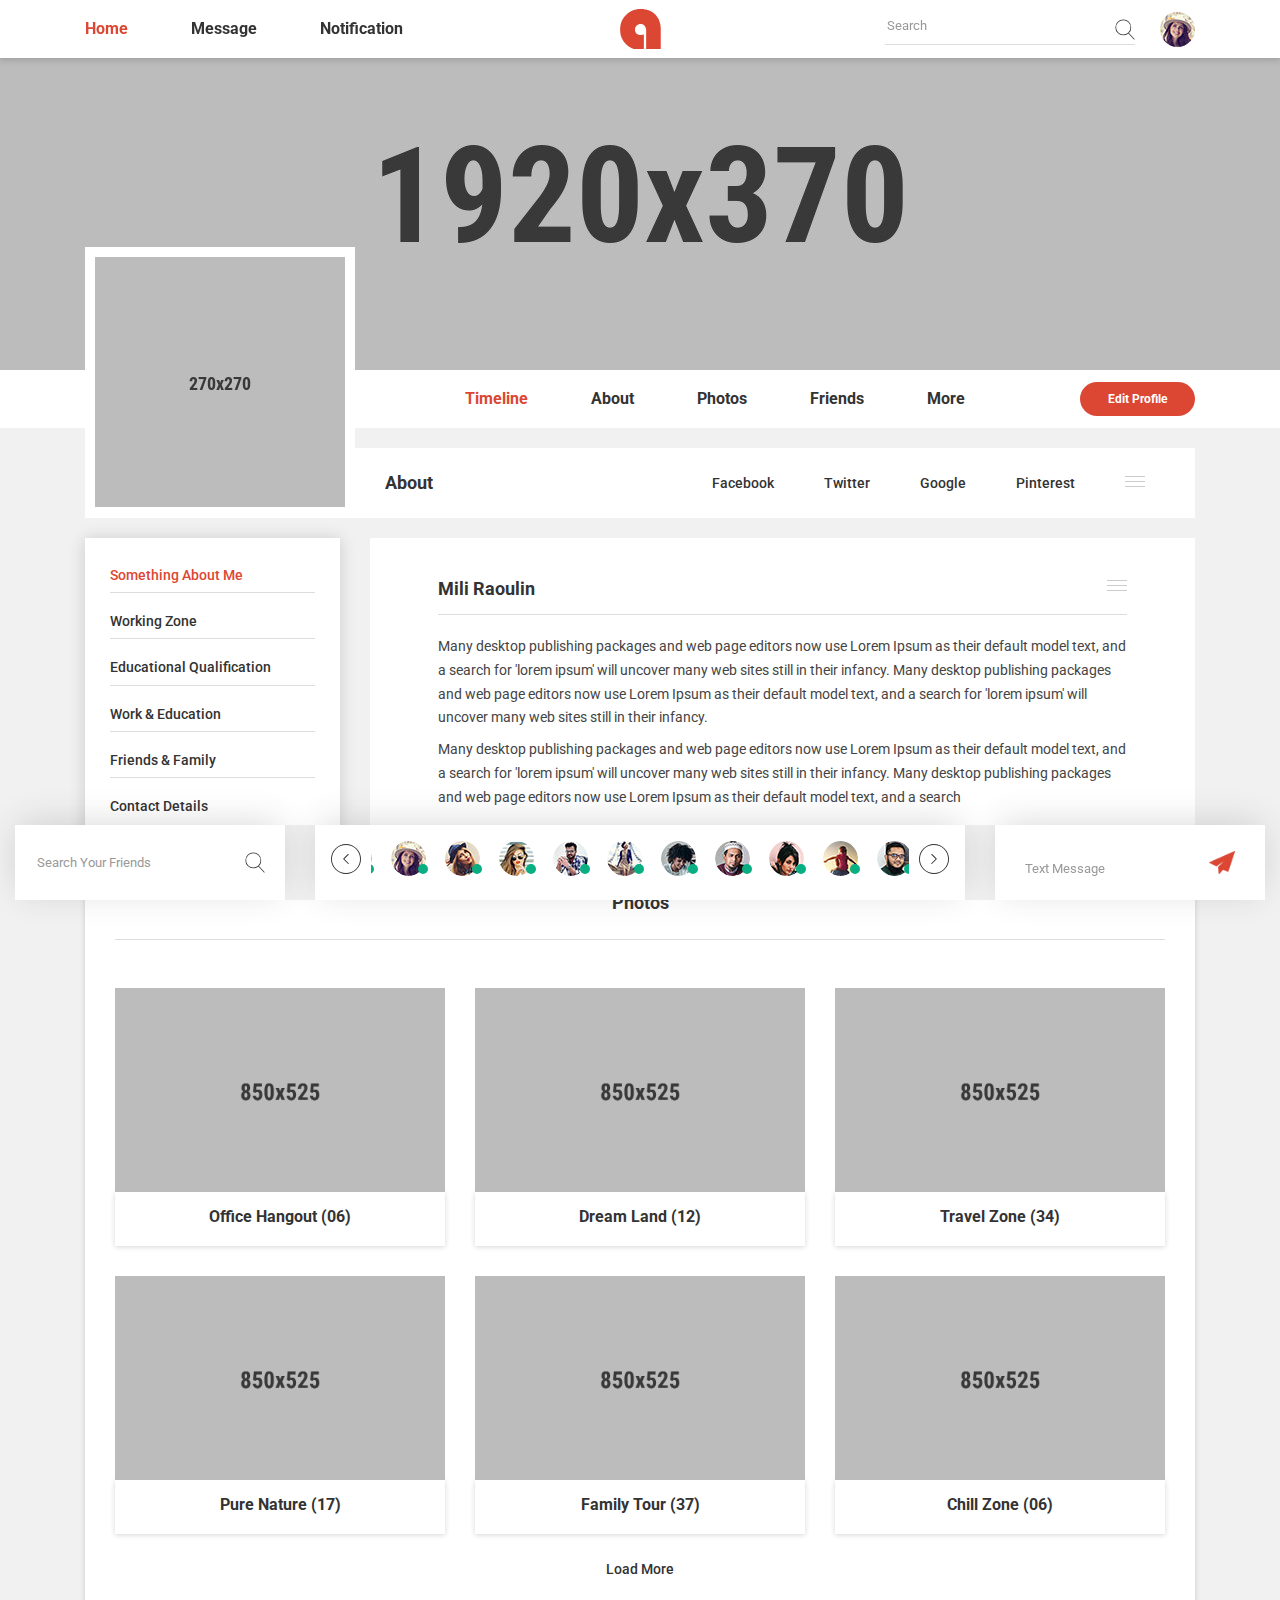
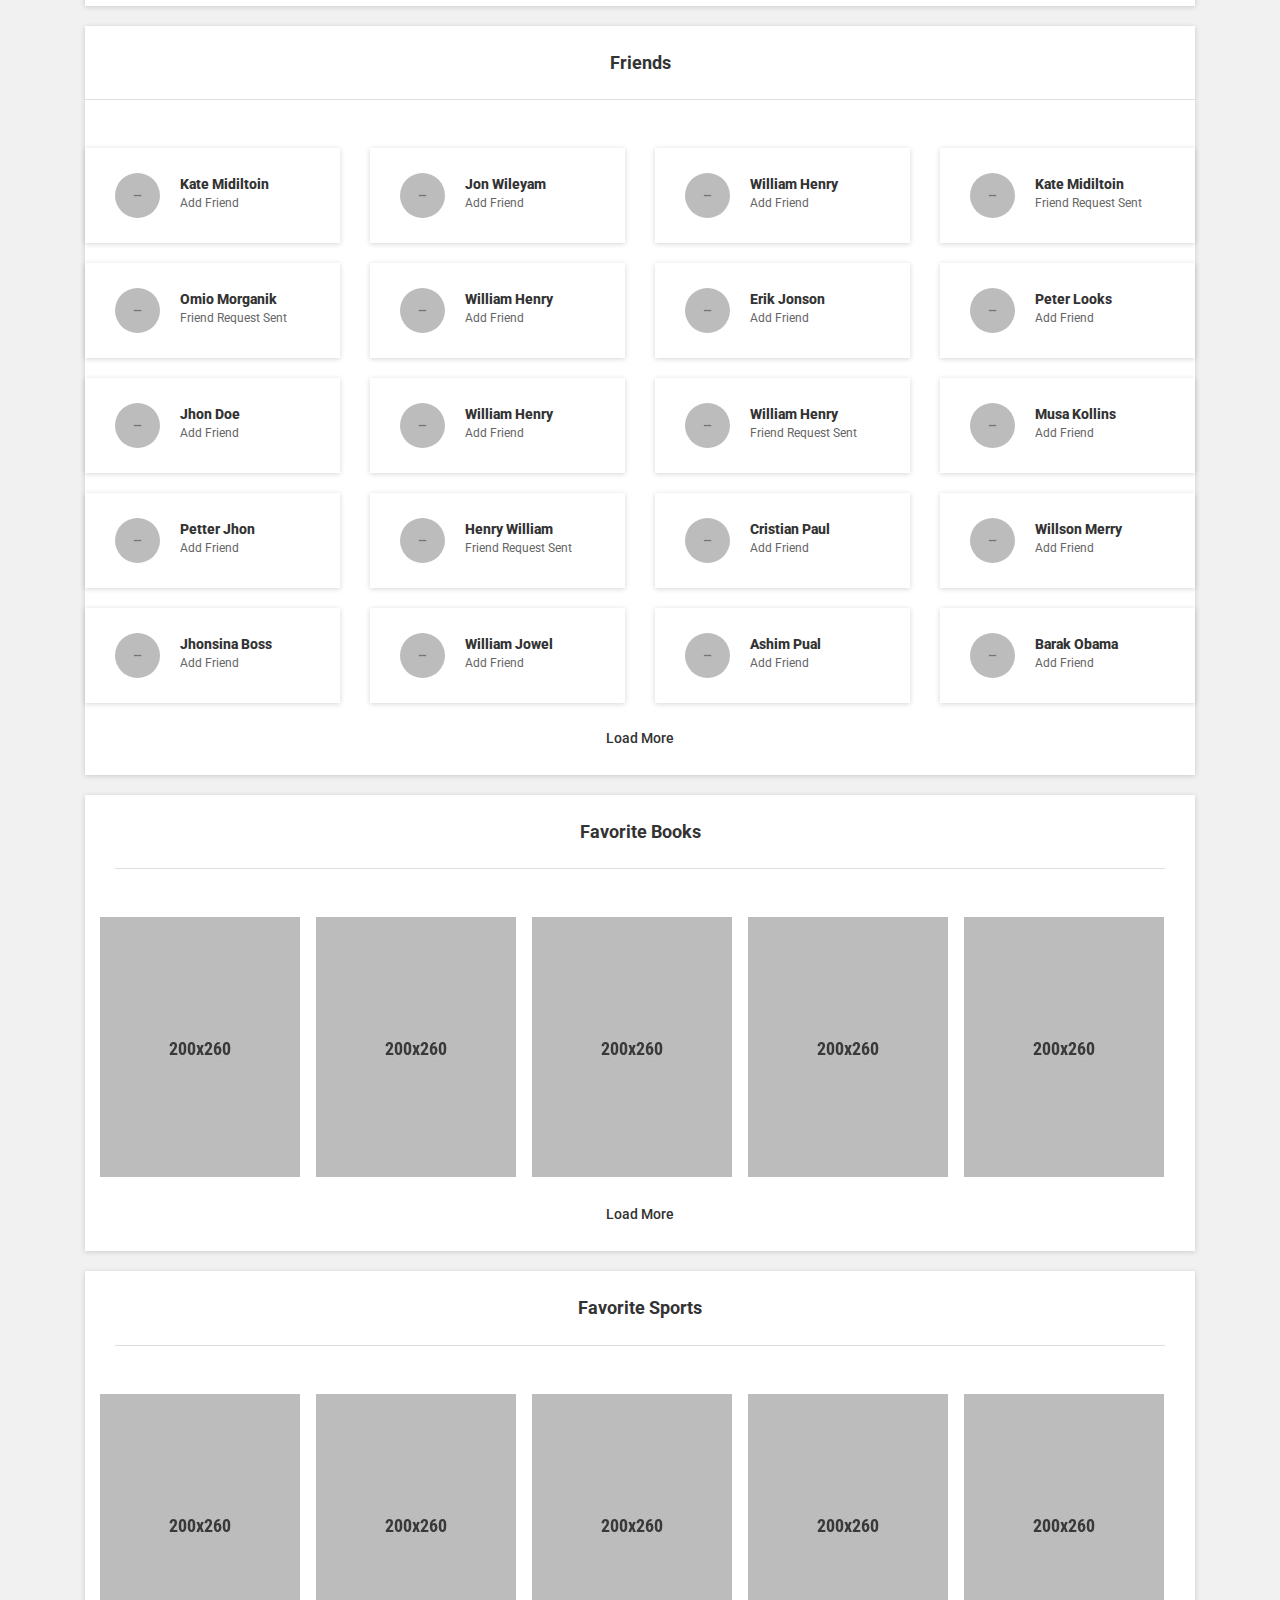
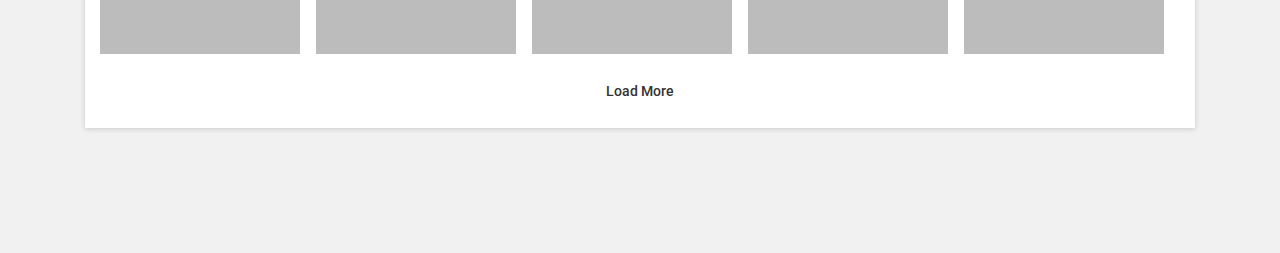
<file: about.html>
<!doctype html>
<html class="no-js" lang="en">

<head>
    <meta charset="utf-8">
    <meta http-equiv="x-ua-compatible" content="ie=edge">
    <title>Adda - Social Network HTML Template</title>
    <meta name="robots" content="noindex, follow" />
    <meta name="description" content="">
    <meta name="viewport" content="width=device-width, initial-scale=1, shrink-to-fit=no">
    <!-- Favicon -->
    <link rel="shortcut icon" type="image/x-icon" href="assets/images/favicon.ico">

    <!-- CSS
	============================================ -->
    <!-- google fonts -->
    <link href="https://fonts.googleapis.com/css?family=Roboto:300,300i,400,400i,500,500i,700,700i,900" rel="stylesheet">
    <!-- Bootstrap CSS -->
    <link rel="stylesheet" href="assets/css/vendor/bootstrap.min.css">
    <!-- Icon Font CSS -->
    <link rel="stylesheet" href="assets/css/vendor/bicon.min.css">
    <!-- Flat Icon CSS -->
    <link rel="stylesheet" href="assets/css/vendor/flaticon.css">
    <!-- audio & video player CSS -->
    <link rel="stylesheet" href="assets/css/plugins/plyr.css">
    <!-- Slick CSS -->
    <link rel="stylesheet" href="assets/css/plugins/slick.min.css">
    <!-- nice-select CSS -->
    <link rel="stylesheet" href="assets/css/plugins/nice-select.css">
    <!-- perfect scrollbar css -->
    <link rel="stylesheet" href="assets/css/plugins/perfect-scrollbar.css">
    <!-- light gallery css -->
    <link rel="stylesheet" href="assets/css/plugins/lightgallery.min.css">
    <!-- Main Style CSS -->
    <link rel="stylesheet" href="assets/css/style.css">

</head>

<body>

    <!-- header area start -->
    <header>
        <div class="header-top sticky bg-white d-none d-lg-block">
            <div class="container">
                <div class="row align-items-center">
                    <div class="col-md-5">
                        <!-- header top navigation start -->
                        <div class="header-top-navigation">
                            <nav>
                                <ul>
                                    <li class="active"><a href="index.html">home</a></li>
                                    <li class="msg-trigger"><a class="msg-trigger-btn" href="#a">message</a>
                                        <div class="message-dropdown" id="a">
                                            <div class="dropdown-title">
                                                <p class="recent-msg">recent message</p>
                                                <div class="message-btn-group">
                                                    <button>New group</button>
                                                    <button>New Message</button>
                                                </div>
                                            </div>
                                            <ul class="dropdown-msg-list">
                                                <li class="msg-list-item d-flex justify-content-between">
                                                    <!-- profile picture end -->
                                                    <div class="profile-thumb">
                                                        <figure class="profile-thumb-middle">
                                                            <img src="assets/images/profile/profile-small-3.jpg" alt="profile picture">
                                                        </figure>
                                                    </div>
                                                    <!-- profile picture end -->

                                                    <!-- message content start -->
                                                    <div class="msg-content">
                                                        <h6 class="author"><a href="profile.html">Mili Raoulin</a></h6>
                                                        <p>Many desktop publishing packages and web page editors now use Lorem Ipsum as their default</p>
                                                    </div>
                                                    <!-- message content end -->

                                                    <!-- message time start -->
                                                    <div class="msg-time">
                                                        <p>25 Apr 2019</p>
                                                    </div>
                                                    <!-- message time end -->
                                                </li>
                                                <li class="msg-list-item d-flex justify-content-between">
                                                    <!-- profile picture end -->
                                                    <div class="profile-thumb">
                                                        <figure class="profile-thumb-middle">
                                                            <img src="assets/images/profile/profile-small-4.jpg" alt="profile picture">
                                                        </figure>
                                                    </div>
                                                    <!-- profile picture end -->

                                                    <!-- message content start -->
                                                    <div class="msg-content">
                                                        <h6 class="author"><a href="profile.html">Jhon Doe</a></h6>
                                                        <p>Many desktop publishing packages and web page editors now use Lorem Ipsum as their default</p>
                                                    </div>
                                                    <!-- message content end -->

                                                    <!-- message time start -->
                                                    <div class="msg-time">
                                                        <p>15 May 2019</p>
                                                    </div>
                                                    <!-- message time end -->
                                                </li>
                                                <li class="msg-list-item d-flex justify-content-between">
                                                    <!-- profile picture end -->
                                                    <div class="profile-thumb">
                                                        <figure class="profile-thumb-middle">
                                                            <img src="assets/images/profile/profile-small-5.jpg" alt="profile picture">
                                                        </figure>
                                                    </div>
                                                    <!-- profile picture end -->

                                                    <!-- message content start -->
                                                    <div class="msg-content">
                                                        <h6 class="author"><a href="profile.html">Jon Wileyam</a></h6>
                                                        <p>Many desktop publishing packages and web page editors now use Lorem Ipsum as their default</p>
                                                    </div>
                                                    <!-- message content end -->

                                                    <!-- message time start -->
                                                    <div class="msg-time">
                                                        <p>20 Jun 2019</p>
                                                    </div>
                                                    <!-- message time end -->
                                                </li>
                                            </ul>
                                            <div class="msg-dropdown-footer">
                                                <button>See all in messenger</button>
                                                <button>Mark All as Read</button>
                                            </div>
                                        </div>
                                    </li>
                                    <li class="notification-trigger"><a class="msg-trigger-btn" href="#b">notification</a>
                                        <div class="message-dropdown" id="b">
                                            <div class="dropdown-title">
                                                <p class="recent-msg">Notification</p>
                                                <button>
                                                    <i class="flaticon-settings"></i>
                                                </button>
                                            </div>
                                            <ul class="dropdown-msg-list">
                                                <li class="msg-list-item d-flex justify-content-between">
                                                    <!-- profile picture end -->
                                                    <div class="profile-thumb">
                                                        <figure class="profile-thumb-middle">
                                                            <img src="assets/images/profile/profile-small-3.jpg" alt="profile picture">
                                                        </figure>
                                                    </div>
                                                    <!-- profile picture end -->

                                                    <!-- message content start -->
                                                    <div class="msg-content notification-content">
                                                        <a href="profile.html">Robert Faul</a>,
                                                        <a href="profile.html">william jhon</a>
                                                        <p>and 35 other people reacted to your photo</p>
                                                    </div>
                                                    <!-- message content end -->

                                                    <!-- message time start -->
                                                    <div class="msg-time">
                                                        <p>25 Apr 2019</p>
                                                    </div>
                                                    <!-- message time end -->
                                                </li>
                                                <li class="msg-list-item d-flex justify-content-between">
                                                    <!-- profile picture end -->
                                                    <div class="profile-thumb">
                                                        <figure class="profile-thumb-middle">
                                                            <img src="assets/images/profile/profile-small-4.jpg" alt="profile picture">
                                                        </figure>
                                                    </div>
                                                    <!-- profile picture end -->

                                                    <!-- message content start -->
                                                    <div class="msg-content notification-content">
                                                        <a href="profile.html">Robert mushkil</a>,
                                                        <a href="profile.html">Terry jhon</a>
                                                        <p>and 20 other people reacted to your photo</p>
                                                    </div>
                                                    <!-- message content end -->

                                                    <!-- message time start -->
                                                    <div class="msg-time">
                                                        <p>20 May 2019</p>
                                                    </div>
                                                    <!-- message time end -->
                                                </li>
                                                <li class="msg-list-item d-flex justify-content-between">
                                                    <!-- profile picture end -->
                                                    <div class="profile-thumb">
                                                        <figure class="profile-thumb-middle">
                                                            <img src="assets/images/profile/profile-small-6.jpg" alt="profile picture">
                                                        </figure>
                                                    </div>
                                                    <!-- profile picture end -->

                                                    <!-- message content start -->
                                                    <div class="msg-content notification-content">
                                                        <a href="profile.html">Horijon Mbala</a>,
                                                        <a href="profile.html">Bashu jhon</a>
                                                        <p>and 55 other people reacted to your post</p>
                                                    </div>
                                                    <!-- message content end -->

                                                    <!-- message time start -->
                                                    <div class="msg-time">
                                                        <p>15 Jan 2019</p>
                                                    </div>
                                                    <!-- message time end -->
                                                </li>
                                            </ul>
                                            <div class="msg-dropdown-footer">
                                                <button>See all in messenger</button>
                                                <button>Mark All as Read</button>
                                            </div>
                                        </div>
                                    </li>
                                </ul>
                            </nav>
                        </div>
                        <!-- header top navigation start -->
                    </div>

                    <div class="col-md-2">
                        <!-- brand logo start -->
                        <div class="brand-logo text-center">
                            <a href="index.html">
                                <img src="assets/images/logo/logo.png" alt="brand logo">
                            </a>
                        </div>
                        <!-- brand logo end -->
                    </div>

                    <div class="col-md-5">
                        <div class="header-top-right d-flex align-items-center justify-content-end">
                            <!-- header top search start -->
                            <div class="header-top-search">
                                <form class="top-search-box">
                                    <input type="text" placeholder="Search" class="top-search-field">
                                    <button class="top-search-btn"><i class="flaticon-search"></i></button>
                                </form>
                            </div>
                            <!-- header top search end -->

                            <!-- profile picture start -->
                            <div class="profile-setting-box">
                                <div class="profile-thumb-small">
                                    <a href="javascript:void(0)" class="profile-triger">
                                        <figure>
                                            <img src="assets/images/profile/profile-35x35-1.jpg" alt="profile picture">
                                        </figure>
                                    </a>
                                    <div class="profile-dropdown">
                                        <div class="profile-head">
                                            <h5 class="name"><a href="#">Madison Howard</a></h5>
                                            <a class="mail" href="#">mailnam@mail.com</a>
                                        </div>
                                        <div class="profile-body">
                                            <ul>
                                                <li><a href="profile.html"><i class="flaticon-user"></i>Profile</a></li>
                                                <li><a href="#"><i class="flaticon-message"></i>Inbox</a></li>
                                                <li><a href="#"><i class="flaticon-document"></i>Activity</a></li>
                                            </ul>
                                            <ul>
                                                <li><a href="#"><i class="flaticon-settings"></i>Setting</a></li>
                                                <li><a href="signup.html"><i class="flaticon-unlock"></i>Sing out</a></li>
                                            </ul>
                                        </div>
                                    </div>
                                </div>
                            </div>
                            <!-- profile picture end -->
                        </div>
                    </div>
                </div>
            </div>
        </div>
    </header>
    <!-- header area end -->
    <!-- header area start -->
    <header>
        <div class="mobile-header-wrapper sticky d-block d-lg-none">
            <div class="mobile-header position-relative ">
                <div class="mobile-logo">
                    <a href="index.html">
                        <img src="assets/images/logo/logo-white.png" alt="logo">
                    </a>
                </div>
                <div class="mobile-menu w-100">
                    <ul>
                        <li>
                            <button class="notification request-trigger"><i class="flaticon-users"></i>
                                <span>03</span>
                            </button>
                            <ul class="frnd-request-list">
                                <li>
                                    <div class="frnd-request-member">
                                        <figure class="request-thumb">
                                            <a href="profile.html">
                                                <img src="assets/images/profile/profile-midle-1.jpg" alt="proflie author">
                                            </a>
                                        </figure>
                                        <div class="frnd-content">
                                            <h6 class="author"><a href="profile.html">merry watson</a></h6>
                                            <p class="author-subtitle">Works at HasTech</p>
                                            <div class="request-btn-inner">
                                                <button class="frnd-btn">confirm</button>
                                                <button class="frnd-btn delete">delete</button>
                                            </div>
                                        </div>
                                    </div>
                                </li>
                                <li>
                                    <div class="frnd-request-member">
                                        <figure class="request-thumb">
                                            <a href="profile.html">
                                                <img src="assets/images/profile/profile-midle-2.jpg" alt="proflie author">
                                            </a>
                                        </figure>
                                        <div class="frnd-content">
                                            <h6 class="author"><a href="profile.html">merry watson</a></h6>
                                            <p class="author-subtitle">Works at HasTech</p>
                                            <div class="request-btn-inner">
                                                <button class="frnd-btn">confirm</button>
                                                <button class="frnd-btn delete">delete</button>
                                            </div>
                                        </div>
                                    </div>
                                </li>
                                <li>
                                    <div class="frnd-request-member">
                                        <figure class="request-thumb">
                                            <a href="profile.html">
                                                <img src="assets/images/profile/profile-midle-3.jpg" alt="proflie author">
                                            </a>
                                        </figure>
                                        <div class="frnd-content">
                                            <h6 class="author"><a href="profile.html">merry watson</a></h6>
                                            <p class="author-subtitle">Works at HasTech</p>
                                            <div class="request-btn-inner">
                                                <button class="frnd-btn">confirm</button>
                                                <button class="frnd-btn delete">delete</button>
                                            </div>
                                        </div>
                                    </div>
                                </li>
                            </ul>
                        </li>
                        <li>
                            <button class="notification"><i class="flaticon-notification"></i>
                                <span>03</span>
                            </button>
                        </li>
                        <li>
                            <button class="chat-trigger notification"><i class="flaticon-chats"></i>
                                <span>04</span>
                            </button>
                            <div class="mobile-chat-box">
                                <div class="live-chat-title">
                                    <!-- profile picture end -->
                                    <div class="profile-thumb">
                                        <a href="profile.html">
                                            <figure class="profile-thumb-small profile-active">
                                                <img src="assets/images/profile/profile-35x35-13.jpg" alt="profile picture">
                                            </figure>
                                        </a>
                                    </div>
                                    <!-- profile picture end -->
                                    <div class="posted-author">
                                        <h6 class="author"><a href="profile.html">Robart Marloyan</a></h6>
                                        <span class="active-pro">active now</span>
                                    </div>
                                    <div class="live-chat-settings ml-auto">
                                        <button class="chat-settings"><img src="assets/images/icons/settings.png" alt=""></button>
                                        <button class="close-btn"><img src="assets/images/icons/close.png" alt=""></button>
                                    </div>
                                </div>
                                <div class="message-list-inner">
                                    <ul class="message-list custom-scroll">
                                        <li class="text-friends">
                                            <p>Many desktop publishing packages and web page editors now use Lorem Ipsum as their default model text</p>
                                            <div class="message-time">10 minute ago</div>
                                        </li>
                                        <li class="text-author">
                                            <p>Many desktop publishing packages and web page editors</p>
                                            <div class="message-time">5 minute ago</div>
                                        </li>
                                        <li class="text-friends">
                                            <p>packages and web page editors </p>
                                            <div class="message-time">2 minute ago</div>
                                        </li>
                                        <li class="text-friends">
                                            <p>Many desktop publishing packages and web page editors now use Lorem Ipsum as their default model text</p>
                                            <div class="message-time">10 minute ago</div>
                                        </li>
                                        <li class="text-author">
                                            <p>Many desktop publishing packages and web page editors</p>
                                            <div class="message-time">5 minute ago</div>
                                        </li>
                                        <li class="text-friends">
                                            <p>packages and web page editors </p>
                                            <div class="message-time">2 minute ago</div>
                                        </li>
                                    </ul>
                                </div>
                                <div class="chat-text-field mob-text-box">
                                    <textarea class="live-chat-field custom-scroll" placeholder="Text Message"></textarea>
                                    <button class="chat-message-send" type="submit" value="submit">
                                        <img src="assets/images/icons/plane.png" alt="">
                                    </button>
                                </div>
                            </div>
                        </li>
                        <li>
                            <button class="search-trigger">
                                <i class="search-icon flaticon-search"></i>
                                <i class="close-icon flaticon-cross-out"></i>
                            </button>
                            <div class="mob-search-box">
                                <form class="mob-search-inner">
                                    <input type="text" placeholder="Search Here" class="mob-search-field">
                                    <button class="mob-search-btn"><i class="flaticon-search"></i></button>
                                </form>
                            </div>
                        </li>
                    </ul>
                </div>
                <div class="mobile-header-profile">
                    <!-- profile picture end -->
                    <div class="profile-thumb profile-setting-box">
                        <a href="javascript:void(0)" class="profile-triger">
                            <figure class="profile-thumb-middle">
                                <img src="assets/images/profile/profile-small-1.jpg" alt="profile picture">
                            </figure>
                        </a>
                        <div class="profile-dropdown text-left">
                            <div class="profile-head">
                                <h5 class="name"><a href="#">Madison Howard</a></h5>
                                <a class="mail" href="#">mailnam@mail.com</a>
                            </div>
                            <div class="profile-body">
                                <ul>
                                    <li><a href="profile.html"><i class="flaticon-user"></i>Profile</a></li>
                                    <li><a href="#"><i class="flaticon-message"></i>Inbox</a></li>
                                    <li><a href="#"><i class="flaticon-document"></i>Activity</a></li>
                                </ul>
                                <ul>
                                    <li><a href="#"><i class="flaticon-settings"></i>Setting</a></li>
                                    <li><a href="signup.html"><i class="flaticon-unlock"></i>Sing out</a></li>
                                </ul>
                            </div>
                        </div>
                    </div>
                    <!-- profile picture end -->
                </div>
            </div>
        </div>
    </header>
    <!-- header area end -->

    <main>

        <div class="main-wrapper">
            <!-- profile banner area start -->
            <div class="profile-banner-large bg-img" data-bg="assets/images/banner/profile-banner.jpg">
            </div>
            <!-- profile banner area end -->

            <!-- profile menu area start -->
            <div class="profile-menu-area secondary-navigation-style bg-white">
                <div class="container">
                    <div class="row align-items-center">
                        <div class="col-lg-3 col-md-3">
                            <div class="profile-picture-box">
                                <figure class="profile-picture">
                                    <a href="profile.html">
                                        <img src="assets/images/profile/profile-1.jpg" alt="profile picture">
                                    </a>
                                </figure>
                            </div>
                        </div>
                        <div class="col-lg-6 col-md-6 offset-lg-1">
                            <div class="profile-menu-wrapper">
                                <div class="main-menu-inner header-top-navigation">
                                    <nav>
                                        <ul class="main-menu">
                                            <li class="active"><a href="#">timeline</a></li>
                                            <li><a href="about.html">about</a></li>
                                            <li><a href="photos.html">photos</a></li>
                                            <li><a href="friends.html">friends</a></li>
                                            <li><a href="about.html">more</a></li>
                                            <!-- <li class="d-inline-block d-md-none"><a href="profile.html">edit profile</a></li> -->
                                        </ul>
                                    </nav>
                                </div>
                            </div>
                        </div>
                        <div class="col-lg-2 col-md-3 d-none d-md-block">
                            <div class="profile-edit-panel">
                                <button class="edit-btn">edit profile</button>
                            </div>
                        </div>
                    </div>
                </div>
            </div>
            <!-- profile menu area end -->

            <!-- sendary menu start -->
            <div class="menu-secondary">
                <div class="container">
                    <div class="row">
                        <div class="col-lg-12">
                            <div class="secondary-menu-wrapper bg-white">
                                <div class="page-title-inner">
                                    <h4 class="page-title">about</h4>
                                </div>
                                <div class="main-menu-inner header-top-navigation">
                                    <nav>
                                        <ul class="main-menu">
                                            <li><a href="#"><span>facebook</span> <i class="flaticon-facebook"></i></a></li>
                                            <li><a href="#"><span>twitter</span> <i class="flaticon-twitter-logo-silhouette"></i></a></li>
                                            <li><a href="#"><span>google</span> <i class="flaticon-google-plus"></i></a></li>
                                            <li><a href="#"><span>pinterest</span> <i class="flaticon-pinterest"></i></a></li>
                                            <!-- <li class="d-inline-block d-md-none"><a href="profile.html">edit profile</a></li> -->
                                        </ul>
                                    </nav>
                                </div>
                                <div class="post-settings-bar">
                                    <span></span>
                                    <span></span>
                                    <span></span>
                                    <div class="post-settings arrow-shape">
                                        <ul>
                                            <li><button>edit profile</button></li>
                                            <li><button>activity log</button></li>
                                            <li><button>embed adda</button></li>
                                        </ul>
                                    </div>
                                </div>
                            </div>
                        </div>
                    </div>
                </div>
            </div>
            <!-- sendary menu end -->

            <!-- about author details start -->
            <div class="about-author-details">
                <div class="container">
                    <div class="row">
                        <div class="col-lg-3">
                            <div class="card widget-item">
                                <div class="about-me">
                                    <ul class="nav flex-column about-author-menu">
                                        <li><a href="#one" data-bs-toggle="tab" class="active">Something About Me</a></li>
                                        <li><a href="#two" data-bs-toggle="tab">Working Zone</a></li>
                                        <li><a href="#three" data-bs-toggle="tab">Educational Qualification</a></li>
                                        <li><a href="#four" data-bs-toggle="tab">Work & Education</a></li>
                                        <li><a href="#five" data-bs-toggle="tab">Friends & Family</a></li>
                                        <li><a href="#six" data-bs-toggle="tab">Contact Details</a></li>
                                    </ul>
                                </div>
                            </div>
                        </div>
                        <div class="col-lg-9">
                            <div class="about-description">
                                <div class="tab-content">
                                    <div class="tab-pane fade active show" id="one">
                                        <div class="work-zone">
                                            <div class="author-desc-title d-flex">
                                                <h6 class="author"><a href="profile.html">Mili Raoulin</a></h6>
                                                <div class="post-settings-bar">
                                                    <span></span>
                                                    <span></span>
                                                    <span></span>
                                                    <div class="post-settings arrow-shape">
                                                        <ul>
                                                            <li><button>copy link to adda</button></li>
                                                            <li><button>edit post</button></li>
                                                            <li><button>embed adda</button></li>
                                                        </ul>
                                                    </div>
                                                </div>
                                            </div>
                                            <p>Many desktop publishing packages and web page editors now use Lorem Ipsum as their default model text, and a search for 'lorem ipsum' will uncover many web sites still in their infancy. Many desktop publishing packages and web page editors now use Lorem Ipsum as their default model text, and a search for 'lorem ipsum' will uncover many web sites still in their infancy.</p>
                                            <p>Many desktop publishing packages and web page editors now use Lorem Ipsum as their default model text, and a search for 'lorem ipsum' will uncover many web sites still in their infancy. Many desktop publishing packages and web page editors now use Lorem Ipsum as their default model text, and a search</p>
                                        </div>
                                    </div>
                                    <div class="tab-pane fade" id="two">
                                        <div class="work-zone">
                                            <div class="author-desc-title d-flex">
                                                <h6 class="author"><a href="profile.html">Mili Raoulin</a></h6>
                                                <div class="post-settings-bar">
                                                    <span></span>
                                                    <span></span>
                                                    <span></span>
                                                    <div class="post-settings arrow-shape">
                                                        <ul>
                                                            <li><button>copy link to adda</button></li>
                                                            <li><button>edit post</button></li>
                                                            <li><button>embed adda</button></li>
                                                        </ul>
                                                    </div>
                                                </div>
                                            </div>
                                            <p>Many desktop publishing packages and web page editors now use Lorem Ipsum as their default model text, and a search for 'lorem ipsum' will uncover many web sites still in their infancy. Many desktop publishing packages and web page editors now use Lorem Ipsum as their default model text, and a search for 'lorem ipsum' will uncover many web sites still in their infancy.</p>
                                            <p>Many desktop publishing packages and web page editors now use Lorem Ipsum as their default model text, and a search for 'lorem ipsum' will uncover many web sites still in their infancy. Many desktop publishing packages and web page editors now use Lorem Ipsum as their default model text, and a search</p>
                                        </div>
                                    </div>
                                    <div class="tab-pane fade" id="three">
                                        <div class="work-zone">
                                            <div class="author-desc-title d-flex">
                                                <h6 class="author"><a href="profile.html">Mili Raoulin</a></h6>
                                                <div class="post-settings-bar">
                                                    <span></span>
                                                    <span></span>
                                                    <span></span>
                                                    <div class="post-settings arrow-shape">
                                                        <ul>
                                                            <li><button>copy link to adda</button></li>
                                                            <li><button>edit post</button></li>
                                                            <li><button>embed adda</button></li>
                                                        </ul>
                                                    </div>
                                                </div>
                                            </div>
                                            <p>Many desktop publishing packages and web page editors now use Lorem Ipsum as their default model text, and a search for 'lorem ipsum' will uncover many web sites still in their infancy. Many desktop publishing packages and web page editors now use Lorem Ipsum as their default model text, and a search for 'lorem ipsum' will uncover many web sites still in their infancy.</p>
                                            <p>Many desktop publishing packages and web page editors now use Lorem Ipsum as their default model text, and a search for 'lorem ipsum' will uncover many web sites still in their infancy. Many desktop publishing packages and web page editors now use Lorem Ipsum as their default model text, and a search</p>
                                        </div>
                                    </div>
                                    <div class="tab-pane fade" id="four">
                                        <div class="work-zone">
                                            <div class="author-desc-title d-flex">
                                                <h6 class="author"><a href="profile.html">Mili Raoulin</a></h6>
                                                <div class="post-settings-bar">
                                                    <span></span>
                                                    <span></span>
                                                    <span></span>
                                                    <div class="post-settings arrow-shape">
                                                        <ul>
                                                            <li><button>copy link to adda</button></li>
                                                            <li><button>edit post</button></li>
                                                            <li><button>embed adda</button></li>
                                                        </ul>
                                                    </div>
                                                </div>
                                            </div>
                                            <p>Many desktop publishing packages and web page editors now use Lorem Ipsum as their default model text, and a search for 'lorem ipsum' will uncover many web sites still in their infancy. Many desktop publishing packages and web page editors now use Lorem Ipsum as their default model text, and a search for 'lorem ipsum' will uncover many web sites still in their infancy.</p>
                                            <p>Many desktop publishing packages and web page editors now use Lorem Ipsum as their default model text, and a search for 'lorem ipsum' will uncover many web sites still in their infancy. Many desktop publishing packages and web page editors now use Lorem Ipsum as their default model text, and a search</p>
                                        </div>
                                    </div>
                                    <div class="tab-pane fade" id="five">
                                        <div class="work-zone">
                                            <div class="author-desc-title d-flex">
                                                <h6 class="author"><a href="profile.html">Mili Raoulin</a></h6>
                                                <div class="post-settings-bar">
                                                    <span></span>
                                                    <span></span>
                                                    <span></span>
                                                    <div class="post-settings arrow-shape">
                                                        <ul>
                                                            <li><button>copy link to adda</button></li>
                                                            <li><button>edit post</button></li>
                                                            <li><button>embed adda</button></li>
                                                        </ul>
                                                    </div>
                                                </div>
                                            </div>
                                            <p>Many desktop publishing packages and web page editors now use Lorem Ipsum as their default model text, and a search for 'lorem ipsum' will uncover many web sites still in their infancy. Many desktop publishing packages and web page editors now use Lorem Ipsum as their default model text, and a search for 'lorem ipsum' will uncover many web sites still in their infancy.</p>
                                            <p>Many desktop publishing packages and web page editors now use Lorem Ipsum as their default model text, and a search for 'lorem ipsum' will uncover many web sites still in their infancy. Many desktop publishing packages and web page editors now use Lorem Ipsum as their default model text, and a search</p>
                                        </div>
                                    </div>
                                    <div class="tab-pane fade" id="six">
                                        <div class="work-zone">
                                            <div class="author-desc-title d-flex">
                                                <h6 class="author"><a href="profile.html">Mili Raoulin</a></h6>
                                                <div class="post-settings-bar">
                                                    <span></span>
                                                    <span></span>
                                                    <span></span>
                                                    <div class="post-settings arrow-shape">
                                                        <ul>
                                                            <li><button>copy link to adda</button></li>
                                                            <li><button>edit post</button></li>
                                                            <li><button>embed adda</button></li>
                                                        </ul>
                                                    </div>
                                                </div>
                                            </div>
                                            <p>Many desktop publishing packages and web page editors now use Lorem Ipsum as their default model text, and a search for 'lorem ipsum' will uncover many web sites still in their infancy. Many desktop publishing packages and web page editors now use Lorem Ipsum as their default model text, and a search for 'lorem ipsum' will uncover many web sites still in their infancy.</p>
                                            <p>Many desktop publishing packages and web page editors now use Lorem Ipsum as their default model text, and a search for 'lorem ipsum' will uncover many web sites still in their infancy. Many desktop publishing packages and web page editors now use Lorem Ipsum as their default model text, and a search</p>
                                        </div>
                                    </div>
                                </div>
                            </div>
                        </div>
                    </div>
                </div>
            </div>
            <!-- about author details start -->

            <!-- photo section start -->
            <div class="photo-section">
                <div class="container">
                    <div class="row">
                        <div class="col-12">
                            <div class="content-box">
                                <h5 class="content-title">photos</h5>
                                <div class="content-body">
                                    <div class="row mt--30">
                                        <div class="col-sm-6 col-md-4">
                                            <div class="photo-group">
                                                <div class="gallery-toggle">
                                                    <div class="d-none product-thumb-large-view">
                                                        <img src="assets/images/photos/photo-1.jpg" alt="Photo Gallery">
                                                        <img src="assets/images/photos/photo-2.jpg" alt="Photo Gallery">
                                                        <img src="assets/images/photos/photo-3.jpg" alt="Photo Gallery">
                                                    </div>
                                                    <div class="gallery-overlay">
                                                        <img src="assets/images/photos/photo-1.jpg" alt="Photo Gallery">
                                                        <div class="view-icon"></div>
                                                    </div>
                                                    <div class="photo-gallery-caption">
                                                        <h3 class="photos-caption">office hangout (06)</h3>
                                                    </div>
                                                </div>
                                            </div>
                                        </div>
                                        <div class="col-sm-6 col-md-4">
                                            <div class="photo-group">
                                                <div class="gallery-toggle">
                                                    <div class="d-none product-thumb-large-view">
                                                        <img src="assets/images/photos/photo-2.jpg" alt="Photo Gallery">
                                                        <img src="assets/images/photos/photo-5.jpg" alt="Photo Gallery">
                                                        <img src="assets/images/photos/photo-6.jpg" alt="Photo Gallery">
                                                    </div>
                                                    <div class="gallery-overlay">
                                                        <img src="assets/images/photos/photo-2.jpg" alt="Photo Gallery">
                                                        <div class="view-icon"></div>
                                                    </div>
                                                    <div class="photo-gallery-caption">
                                                        <h3 class="photos-caption">dream land (12)</h3>
                                                    </div>
                                                </div>
                                            </div>
                                        </div>
                                        <div class="col-sm-6 col-md-4">
                                            <div class="photo-group">
                                                <div class="gallery-toggle">
                                                    <div class="d-none product-thumb-large-view">
                                                        <img src="assets/images/photos/photo-3.jpg" alt="Photo Gallery">
                                                        <img src="assets/images/photos/photo-6.jpg" alt="Photo Gallery">
                                                        <img src="assets/images/photos/photo-2.jpg" alt="Photo Gallery">
                                                    </div>
                                                    <div class="gallery-overlay">
                                                        <img src="assets/images/photos/photo-3.jpg" alt="Photo Gallery">
                                                        <div class="view-icon"></div>
                                                    </div>
                                                    <div class="photo-gallery-caption">
                                                        <h3 class="photos-caption">travel zone (34)</h3>
                                                    </div>
                                                </div>
                                            </div>
                                        </div>
                                        <div class="col-sm-6 col-md-4">
                                            <div class="photo-group">
                                                <div class="gallery-toggle">
                                                    <div class="d-none product-thumb-large-view">
                                                        <img src="assets/images/photos/photo-4.jpg" alt="Photo Gallery">
                                                        <img src="assets/images/photos/photo-1.jpg" alt="Photo Gallery">
                                                        <img src="assets/images/photos/photo-2.jpg" alt="Photo Gallery">
                                                    </div>
                                                    <div class="gallery-overlay">
                                                        <img src="assets/images/photos/photo-4.jpg" alt="Photo Gallery">
                                                        <div class="view-icon"></div>
                                                    </div>
                                                    <div class="photo-gallery-caption">
                                                        <h3 class="photos-caption">pure nature (17)</h3>
                                                    </div>
                                                </div>
                                            </div>
                                        </div>
                                        <div class="col-sm-6 col-md-4">
                                            <div class="photo-group">
                                                <div class="gallery-toggle">
                                                    <div class="d-none product-thumb-large-view">
                                                        <img src="assets/images/photos/photo-5.jpg" alt="Photo Gallery">
                                                        <img src="assets/images/photos/photo-4.jpg" alt="Photo Gallery">
                                                        <img src="assets/images/photos/photo-2.jpg" alt="Photo Gallery">
                                                    </div>
                                                    <div class="gallery-overlay">
                                                        <img src="assets/images/photos/photo-5.jpg" alt="Photo Gallery">
                                                        <div class="view-icon"></div>
                                                    </div>
                                                    <div class="photo-gallery-caption">
                                                        <h3 class="photos-caption">family tour (37)</h3>
                                                    </div>
                                                </div>
                                            </div>
                                        </div>
                                        <div class="col-sm-6 col-md-4">
                                            <div class="photo-group">
                                                <div class="gallery-toggle">
                                                    <div class="d-none product-thumb-large-view">
                                                        <img src="assets/images/photos/photo-6.jpg" alt="Photo Gallery">
                                                        <img src="assets/images/photos/photo-3.jpg" alt="Photo Gallery">
                                                        <img src="assets/images/photos/photo-2.jpg" alt="Photo Gallery">
                                                    </div>
                                                    <div class="gallery-overlay">
                                                        <img src="assets/images/photos/photo-6.jpg" alt="Photo Gallery">
                                                        <div class="view-icon"></div>
                                                    </div>
                                                    <div class="photo-gallery-caption">
                                                        <h3 class="photos-caption">chill zone (06)</h3>
                                                    </div>
                                                </div>
                                            </div>
                                        </div>
                                        <div class="col-12">
                                            <div class="load-more text-center">
                                                <button class="load-more-btn">load more</button>
                                            </div>
                                        </div>
                                    </div>
                                </div>
                            </div>
                        </div>
                    </div>
                </div>
            </div>
            <!-- photo section end -->

            <!-- photo section start -->
            <div class="friends-section">
                <div class="container">
                    <div class="row">
                        <div class="col-12">
                            <div class="content-box">
                                <h5 class="content-title">friends</h5>
                                <div class="content-body">
                                    <div class="row mt--20">
                                        <div class="col-lg-3 col-sm-6">
                                            <div class="friend-list-view">
                                                <!-- profile picture end -->
                                                <div class="profile-thumb">
                                                    <a href="#">
                                                        <figure class="profile-thumb-middle">
                                                            <img src="assets/images/profile/profile-small-1.jpg" alt="profile picture">
                                                        </figure>
                                                    </a>
                                                </div>
                                                <!-- profile picture end -->

                                                <div class="posted-author">
                                                    <h6 class="author"><a href="profile.html">Kate Midiltoin</a></h6>
                                                    <button class="add-frnd">add friend</button>
                                                </div>
                                            </div>
                                        </div>
                                        <div class="col-lg-3 col-sm-6">
                                            <div class="friend-list-view">
                                                <!-- profile picture end -->
                                                <div class="profile-thumb">
                                                    <a href="#">
                                                        <figure class="profile-thumb-middle">
                                                            <img src="assets/images/profile/profile-small-4.jpg" alt="profile picture">
                                                        </figure>
                                                    </a>
                                                </div>
                                                <!-- profile picture end -->

                                                <div class="posted-author">
                                                    <h6 class="author"><a href="profile.html">Jon Wileyam</a></h6>
                                                    <button class="add-frnd">add friend</button>
                                                </div>
                                            </div>
                                        </div>
                                        <div class="col-lg-3 col-sm-6">
                                            <div class="friend-list-view">
                                                <!-- profile picture end -->
                                                <div class="profile-thumb">
                                                    <a href="#">
                                                        <figure class="profile-thumb-middle">
                                                            <img src="assets/images/profile/profile-small-7.jpg" alt="profile picture">
                                                        </figure>
                                                    </a>
                                                </div>
                                                <!-- profile picture end -->

                                                <div class="posted-author">
                                                    <h6 class="author"><a href="profile.html">william henry</a></h6>
                                                    <button class="add-frnd">add friend</button>
                                                </div>
                                            </div>
                                        </div>
                                        <div class="col-lg-3 col-sm-6">
                                            <div class="friend-list-view">
                                                <!-- profile picture end -->
                                                <div class="profile-thumb">
                                                    <a href="#">
                                                        <figure class="profile-thumb-middle">
                                                            <img src="assets/images/profile/profile-small-22.jpg" alt="profile picture">
                                                        </figure>
                                                    </a>
                                                </div>
                                                <!-- profile picture end -->

                                                <div class="posted-author">
                                                    <h6 class="author"><a href="profile.html">Kate Midiltoin</a></h6>
                                                    <button class="add-frnd">friend request sent</button>
                                                </div>
                                            </div>
                                        </div>
                                        <div class="col-lg-3 col-sm-6">
                                            <div class="friend-list-view">
                                                <!-- profile picture end -->
                                                <div class="profile-thumb">
                                                    <a href="#">
                                                        <figure class="profile-thumb-middle">
                                                            <img src="assets/images/profile/profile-small-10.jpg" alt="profile picture">
                                                        </figure>
                                                    </a>
                                                </div>
                                                <!-- profile picture end -->

                                                <div class="posted-author">
                                                    <h6 class="author"><a href="profile.html">Omio Morganik</a></h6>
                                                    <button class="add-frnd">friend request sent</button>
                                                </div>
                                            </div>
                                        </div>
                                        <div class="col-lg-3 col-sm-6">
                                            <div class="friend-list-view">
                                                <!-- profile picture end -->
                                                <div class="profile-thumb">
                                                    <a href="#">
                                                        <figure class="profile-thumb-middle">
                                                            <img src="assets/images/profile/profile-small-13.jpg" alt="profile picture">
                                                        </figure>
                                                    </a>
                                                </div>
                                                <!-- profile picture end -->

                                                <div class="posted-author">
                                                    <h6 class="author"><a href="profile.html">william henry</a></h6>
                                                    <button class="add-frnd">add friend</button>
                                                </div>
                                            </div>
                                        </div>
                                        <div class="col-lg-3 col-sm-6">
                                            <div class="friend-list-view">
                                                <!-- profile picture end -->
                                                <div class="profile-thumb">
                                                    <a href="#">
                                                        <figure class="profile-thumb-middle">
                                                            <img src="assets/images/profile/profile-small-18.jpg" alt="profile picture">
                                                        </figure>
                                                    </a>
                                                </div>
                                                <!-- profile picture end -->

                                                <div class="posted-author">
                                                    <h6 class="author"><a href="profile.html">erik jonson</a></h6>
                                                    <button class="add-frnd">add friend</button>
                                                </div>
                                            </div>
                                        </div>
                                        <div class="col-lg-3 col-sm-6">
                                            <div class="friend-list-view">
                                                <!-- profile picture end -->
                                                <div class="profile-thumb">
                                                    <a href="#">
                                                        <figure class="profile-thumb-middle">
                                                            <img src="assets/images/profile/profile-small-25.jpg" alt="profile picture">
                                                        </figure>
                                                    </a>
                                                </div>
                                                <!-- profile picture end -->

                                                <div class="posted-author">
                                                    <h6 class="author"><a href="profile.html">peter looks</a></h6>
                                                    <button class="add-frnd">add friend</button>
                                                </div>
                                            </div>
                                        </div>
                                        <div class="col-lg-3 col-sm-6">
                                            <div class="friend-list-view">
                                                <!-- profile picture end -->
                                                <div class="profile-thumb">
                                                    <a href="#">
                                                        <figure class="profile-thumb-middle">
                                                            <img src="assets/images/profile/profile-small-16.jpg" alt="profile picture">
                                                        </figure>
                                                    </a>
                                                </div>
                                                <!-- profile picture end -->

                                                <div class="posted-author">
                                                    <h6 class="author"><a href="profile.html">jhon doe</a></h6>
                                                    <button class="add-frnd">add friend</button>
                                                </div>
                                            </div>
                                        </div>
                                        <div class="col-lg-3 col-sm-6">
                                            <div class="friend-list-view">
                                                <!-- profile picture end -->
                                                <div class="profile-thumb">
                                                    <a href="#">
                                                        <figure class="profile-thumb-middle">
                                                            <img src="assets/images/profile/profile-small-12.jpg" alt="profile picture">
                                                        </figure>
                                                    </a>
                                                </div>
                                                <!-- profile picture end -->

                                                <div class="posted-author">
                                                    <h6 class="author"><a href="profile.html">william henry</a></h6>
                                                    <button class="add-frnd">add friend</button>
                                                </div>
                                            </div>
                                        </div>
                                        <div class="col-lg-3 col-sm-6">
                                            <div class="friend-list-view">
                                                <!-- profile picture end -->
                                                <div class="profile-thumb">
                                                    <a href="#">
                                                        <figure class="profile-thumb-middle">
                                                            <img src="assets/images/profile/profile-small-9.jpg" alt="profile picture">
                                                        </figure>
                                                    </a>
                                                </div>
                                                <!-- profile picture end -->

                                                <div class="posted-author">
                                                    <h6 class="author"><a href="profile.html">william henry</a></h6>
                                                    <button class="add-frnd">friend request sent</button>
                                                </div>
                                            </div>
                                        </div>
                                        <div class="col-lg-3 col-sm-6">
                                            <div class="friend-list-view">
                                                <!-- profile picture end -->
                                                <div class="profile-thumb">
                                                    <a href="#">
                                                        <figure class="profile-thumb-middle">
                                                            <img src="assets/images/profile/profile-small-17.jpg" alt="profile picture">
                                                        </figure>
                                                    </a>
                                                </div>
                                                <!-- profile picture end -->

                                                <div class="posted-author">
                                                    <h6 class="author"><a href="profile.html">musa kollins</a></h6>
                                                    <button class="add-frnd">add friend</button>
                                                </div>
                                            </div>
                                        </div>
                                        <div class="col-lg-3 col-sm-6">
                                            <div class="friend-list-view">
                                                <!-- profile picture end -->
                                                <div class="profile-thumb">
                                                    <a href="#">
                                                        <figure class="profile-thumb-middle">
                                                            <img src="assets/images/profile/profile-small-11.jpg" alt="profile picture">
                                                        </figure>
                                                    </a>
                                                </div>
                                                <!-- profile picture end -->

                                                <div class="posted-author">
                                                    <h6 class="author"><a href="profile.html">petter jhon</a></h6>
                                                    <button class="add-frnd">add friend</button>
                                                </div>
                                            </div>
                                        </div>
                                        <div class="col-lg-3 col-sm-6">
                                            <div class="friend-list-view">
                                                <!-- profile picture end -->
                                                <div class="profile-thumb">
                                                    <a href="#">
                                                        <figure class="profile-thumb-middle">
                                                            <img src="assets/images/profile/profile-small-20.jpg" alt="profile picture">
                                                        </figure>
                                                    </a>
                                                </div>
                                                <!-- profile picture end -->

                                                <div class="posted-author">
                                                    <h6 class="author"><a href="profile.html">henry william</a></h6>
                                                    <button class="add-frnd">friend request sent</button>
                                                </div>
                                            </div>
                                        </div>
                                        <div class="col-lg-3 col-sm-6">
                                            <div class="friend-list-view">
                                                <!-- profile picture end -->
                                                <div class="profile-thumb">
                                                    <a href="#">
                                                        <figure class="profile-thumb-middle">
                                                            <img src="assets/images/profile/profile-small-32.jpg" alt="profile picture">
                                                        </figure>
                                                    </a>
                                                </div>
                                                <!-- profile picture end -->

                                                <div class="posted-author">
                                                    <h6 class="author"><a href="profile.html">cristian paul</a></h6>
                                                    <button class="add-frnd">add friend</button>
                                                </div>
                                            </div>
                                        </div>
                                        <div class="col-lg-3 col-sm-6">
                                            <div class="friend-list-view">
                                                <!-- profile picture end -->
                                                <div class="profile-thumb">
                                                    <a href="#">
                                                        <figure class="profile-thumb-middle">
                                                            <img src="assets/images/profile/profile-small-31.jpg" alt="profile picture">
                                                        </figure>
                                                    </a>
                                                </div>
                                                <!-- profile picture end -->

                                                <div class="posted-author">
                                                    <h6 class="author"><a href="profile.html">willson merry</a></h6>
                                                    <button class="add-frnd">add friend</button>
                                                </div>
                                            </div>
                                        </div>
                                        <div class="col-lg-3 col-sm-6">
                                            <div class="friend-list-view">
                                                <!-- profile picture end -->
                                                <div class="profile-thumb">
                                                    <a href="#">
                                                        <figure class="profile-thumb-middle">
                                                            <img src="assets/images/profile/profile-small-29.jpg" alt="profile picture">
                                                        </figure>
                                                    </a>
                                                </div>
                                                <!-- profile picture end -->

                                                <div class="posted-author">
                                                    <h6 class="author"><a href="profile.html">jhonsina boss</a></h6>
                                                    <button class="add-frnd">add friend</button>
                                                </div>
                                            </div>
                                        </div>
                                        <div class="col-lg-3 col-sm-6">
                                            <div class="friend-list-view">
                                                <!-- profile picture end -->
                                                <div class="profile-thumb">
                                                    <a href="#">
                                                        <figure class="profile-thumb-middle">
                                                            <img src="assets/images/profile/profile-small-26.jpg" alt="profile picture">
                                                        </figure>
                                                    </a>
                                                </div>
                                                <!-- profile picture end -->

                                                <div class="posted-author">
                                                    <h6 class="author"><a href="profile.html">william jowel</a></h6>
                                                    <button class="add-frnd">add friend</button>
                                                </div>
                                            </div>
                                        </div>
                                        <div class="col-lg-3 col-sm-6">
                                            <div class="friend-list-view">
                                                <!-- profile picture end -->
                                                <div class="profile-thumb">
                                                    <a href="#">
                                                        <figure class="profile-thumb-middle">
                                                            <img src="assets/images/profile/profile-small-19.jpg" alt="profile picture">
                                                        </figure>
                                                    </a>
                                                </div>
                                                <!-- profile picture end -->

                                                <div class="posted-author">
                                                    <h6 class="author"><a href="profile.html">ashim pual</a></h6>
                                                    <button class="add-frnd">add friend</button>
                                                </div>
                                            </div>
                                        </div>
                                        <div class="col-lg-3 col-sm-6">
                                            <div class="friend-list-view">
                                                <!-- profile picture end -->
                                                <div class="profile-thumb">
                                                    <a href="#">
                                                        <figure class="profile-thumb-middle">
                                                            <img src="assets/images/profile/profile-small-23.jpg" alt="profile picture">
                                                        </figure>
                                                    </a>
                                                </div>
                                                <!-- profile picture end -->

                                                <div class="posted-author">
                                                    <h6 class="author"><a href="profile.html">Barak Obama</a></h6>
                                                    <button class="add-frnd">add friend</button>
                                                </div>
                                            </div>
                                        </div>
                                        <div class="col-12">
                                            <div class="load-more text-center">
                                                <button class="load-more-btn">load more</button>
                                            </div>
                                        </div>
                                    </div>
                                </div>
                            </div>
                        </div>
                    </div>
                </div>
            </div>
            <!-- photo section end -->

            <!-- favorite book section start -->
            <div class="faborite-books">
                <div class="container">
                    <div class="row">
                        <div class="col-12">
                            <div class="content-box">
                                <h5 class="content-title">favorite books</h5>
                                <div class="content-body">
                                    <div class="row favorite-item-carousel">
                                        <div class="col">
                                            <figure class="favorite-item">
                                                <a href="#">
                                                    <img src="assets/images/books/book-1.jpg" alt="">
                                                </a>
                                            </figure>
                                        </div>
                                        <div class="col">
                                            <figure class="favorite-item">
                                                <a href="#">
                                                    <img src="assets/images/books/book-2.jpg" alt="">
                                                </a>
                                            </figure>
                                        </div>
                                        <div class="col">
                                            <figure class="favorite-item">
                                                <a href="#">
                                                    <img src="assets/images/books/book-3.jpg" alt="">
                                                </a>
                                            </figure>
                                        </div>
                                        <div class="col">
                                            <figure class="favorite-item">
                                                <a href="#">
                                                    <img src="assets/images/books/book-4.jpg" alt="">
                                                </a>
                                            </figure>
                                        </div>
                                        <div class="col">
                                            <figure class="favorite-item">
                                                <a href="#">
                                                    <img src="assets/images/books/book-5.jpg" alt="">
                                                </a>
                                            </figure>
                                        </div>
                                        <div class="col">
                                            <figure class="favorite-item">
                                                <a href="#">
                                                    <img src="assets/images/books/book-6.jpg" alt="">
                                                </a>
                                            </figure>
                                        </div>
                                    </div>
                                    <div class="row">
                                        <div class="col-12">
                                            <div class="load-more text-center">
                                                <button class="load-more-btn">load more</button>
                                            </div>
                                        </div>
                                    </div>
                                </div>
                            </div>
                        </div>
                    </div>
                </div>
            </div>
            <!-- favorite book section end -->

            <!-- favorite book section start -->
            <div class="faborite-books">
                <div class="container">
                    <div class="row">
                        <div class="col-12">
                            <div class="content-box">
                                <h5 class="content-title">favorite sports</h5>
                                <div class="content-body">
                                    <div class="row favorite-item-carousel">
                                        <div class="col">
                                            <figure class="favorite-item">
                                                <a href="#">
                                                    <img src="assets/images/sports/sport-1.jpg" alt="">
                                                </a>
                                            </figure>
                                        </div>
                                        <div class="col">
                                            <figure class="favorite-item">
                                                <a href="#">
                                                    <img src="assets/images/sports/sport-2.jpg" alt="">
                                                </a>
                                            </figure>
                                        </div>
                                        <div class="col">
                                            <figure class="favorite-item">
                                                <a href="#">
                                                    <img src="assets/images/sports/sport-3.jpg" alt="">
                                                </a>
                                            </figure>
                                        </div>
                                        <div class="col">
                                            <figure class="favorite-item">
                                                <a href="#">
                                                    <img src="assets/images/sports/sport-4.jpg" alt="">
                                                </a>
                                            </figure>
                                        </div>
                                        <div class="col">
                                            <figure class="favorite-item">
                                                <a href="#">
                                                    <img src="assets/images/sports/sport-5.jpg" alt="">
                                                </a>
                                            </figure>
                                        </div>
                                        <div class="col">
                                            <figure class="favorite-item">
                                                <a href="#">
                                                    <img src="assets/images/sports/sport-6.jpg" alt="">
                                                </a>
                                            </figure>
                                        </div>
                                    </div>
                                    <div class="row">
                                        <div class="col-12">
                                            <div class="load-more text-center">
                                                <button class="load-more-btn">load more</button>
                                            </div>
                                        </div>
                                    </div>
                                </div>
                            </div>
                        </div>
                    </div>
                </div>
            </div>
            <!-- favorite book section end -->
        </div>

    </main>

    <!-- Scroll to top start -->
    <div class="scroll-top not-visible">
        <i class="bi bi-finger-index"></i>
    </div>
    <!-- Scroll to Top End -->

    <!-- footer area start -->
    <footer class="d-none d-lg-block">
        <div class="footer-area reveal-footer">
            <div class="container-fluid">
                <div class="row">
                    <div class="col-12">
                        <div class="footer-wrapper">
                            <div class="footer-card position-relative">
                                <div class="friends-search">
                                    <form class="search-box">
                                        <input type="text" placeholder="Search Your Friends" class="search-field">
                                        <button class="search-btn"><i class="flaticon-search"></i></button>
                                    </form>
                                </div>
                                <div class="friend-search-list">
                                    <div class="frnd-search-title">
                                        <button class="frnd-search-icon"><i class="flaticon-settings"></i></button>
                                        <p>search friends</p>
                                        <button class="close-btn" data-close="friend-search-list"><i class="flaticon-cross-out"></i></button>
                                    </div>
                                    <div class="frnd-search-inner custom-scroll">
                                        <ul>
                                            <li class="d-flex align-items-center profile-active">
                                                <!-- profile picture end -->
                                                <div class="profile-thumb active">
                                                    <a href="#">
                                                        <figure class="profile-thumb-small">
                                                            <img src="assets/images/profile/profile-35x35-1.jpg" alt="profile picture">
                                                        </figure>
                                                    </a>
                                                </div>
                                                <!-- profile picture end -->

                                                <div class="posted-author">
                                                    <h6 class="author">Jon Wilime</h6>
                                                    <p>Many desktop publishing</p>
                                                </div>
                                            </li>
                                            <li class="d-flex align-items-center profile-active">
                                                <!-- profile picture end -->
                                                <div class="profile-thumb active">
                                                    <a href="#">
                                                        <figure class="profile-thumb-small">
                                                            <img src="assets/images/profile/profile-35x35-2.jpg" alt="profile picture">
                                                        </figure>
                                                    </a>
                                                </div>
                                                <!-- profile picture end -->

                                                <div class="posted-author">
                                                    <h6 class="author"><a href="profile.html">Jon Wileyam</a></h6>
                                                    <button class="add-frnd">add friend</button>
                                                </div>
                                            </li>
                                            <li class="d-flex align-items-center profile-active">
                                                <!-- profile picture end -->
                                                <div class="profile-thumb active">
                                                    <a href="#">
                                                        <figure class="profile-thumb-small">
                                                            <img src="assets/images/profile/profile-35x35-3.jpg" alt="profile picture">
                                                        </figure>
                                                    </a>
                                                </div>
                                                <!-- profile picture end -->

                                                <div class="posted-author">
                                                    <h6 class="author"><a href="profile.html">Mili Raoulin</a></h6>
                                                    <button class="add-frnd">add friend</button>
                                                </div>
                                            </li>
                                            <li class="d-flex align-items-center profile-active">
                                                <!-- profile picture end -->
                                                <div class="profile-thumb active">
                                                    <a href="#">
                                                        <figure class="profile-thumb-small">
                                                            <img src="assets/images/profile/profile-35x35-4.jpg" alt="profile picture">
                                                        </figure>
                                                    </a>
                                                </div>
                                                <!-- profile picture end -->

                                                <div class="posted-author">
                                                    <h6 class="author"><a href="profile.html">Jon Wilime</a></h6>
                                                    <button class="add-frnd">10 mutual friends</button>
                                                </div>
                                            </li>
                                            <li class="d-flex align-items-center profile-active">
                                                <!-- profile picture end -->
                                                <div class="profile-thumb active">
                                                    <a href="#">
                                                        <figure class="profile-thumb-small">
                                                            <img src="assets/images/profile/profile-35x35-6.jpg" alt="profile picture">
                                                        </figure>
                                                    </a>
                                                </div>
                                                <!-- profile picture end -->

                                                <div class="posted-author">
                                                    <h6 class="author"><a href="profile.html">Robart faul</a></h6>
                                                    <button class="add-frnd">12 mutual friends</button>
                                                </div>
                                            </li>
                                            <li class="d-flex align-items-center profile-active">
                                                <!-- profile picture end -->
                                                <div class="profile-thumb active">
                                                    <a href="#">
                                                        <figure class="profile-thumb-small">
                                                            <img src="assets/images/profile/profile-35x35-7.jpg" alt="profile picture">
                                                        </figure>
                                                    </a>
                                                </div>
                                                <!-- profile picture end -->

                                                <div class="posted-author">
                                                    <h6 class="author"><a href="profile.html">Mili Raoulin</a></h6>
                                                    <button class="add-frnd">add friend</button>
                                                </div>
                                            </li>
                                            <li class="d-flex align-items-center profile-active">
                                                <!-- profile picture end -->
                                                <div class="profile-thumb active">
                                                    <a href="#">
                                                        <figure class="profile-thumb-small">
                                                            <img src="assets/images/profile/profile-35x35-8.jpg" alt="profile picture">
                                                        </figure>
                                                    </a>
                                                </div>
                                                <!-- profile picture end -->

                                                <div class="posted-author">
                                                    <h6 class="author"><a href="profile.html">Jon Wilime</a></h6>
                                                    <button class="add-frnd">10 mutual friends</button>
                                                </div>
                                            </li>
                                            <li class="d-flex align-items-center profile-active">
                                                <!-- profile picture end -->
                                                <div class="profile-thumb active">
                                                    <a href="#">
                                                        <figure class="profile-thumb-small">
                                                            <img src="assets/images/profile/profile-35x35-9.jpg" alt="profile picture">
                                                        </figure>
                                                    </a>
                                                </div>
                                                <!-- profile picture end -->

                                                <div class="posted-author">
                                                    <h6 class="author"><a href="profile.html">Robart faul</a></h6>
                                                    <button class="add-frnd">12 mutual friends</button>
                                                </div>
                                            </li>
                                        </ul>
                                    </div>
                                </div>
                            </div>
                            <div class="card card-small mb-0 active-profile-wrapper">
                                <div class="active-profiles-wrapper">
                                    <div class="active-profile-carousel slick-row-20 slick-arrow-style">
                                        <!-- profile picture end -->
                                        <div class="single-slide">
                                            <div class="profile-thumb active profile-active">
                                                <a href="#">
                                                    <figure class="profile-thumb-small">
                                                        <img src="assets/images/profile/profile-35x35-1.jpg" alt="profile picture">
                                                    </figure>
                                                </a>
                                            </div>
                                        </div>
                                        <!-- profile picture end -->

                                        <!-- profile picture end -->
                                        <div class="single-slide">
                                            <div class="profile-thumb active profile-active">
                                                <a href="javascript:void(0)">
                                                    <figure class="profile-thumb-small">
                                                        <img src="assets/images/profile/profile-35x35-2.jpg" alt="profile picture">
                                                    </figure>
                                                </a>
                                            </div>
                                        </div>
                                        <!-- profile picture end -->

                                        <!-- profile picture end -->
                                        <div class="single-slide">
                                            <div class="profile-thumb active profile-active">
                                                <a href="javascript:void(0)">
                                                    <figure class="profile-thumb-small">
                                                        <img src="assets/images/profile/profile-35x35-3.jpg" alt="profile picture">
                                                    </figure>
                                                </a>
                                            </div>
                                        </div>
                                        <!-- profile picture end -->

                                        <!-- profile picture end -->
                                        <div class="single-slide">
                                            <div class="profile-thumb active profile-active">
                                                <a href="javascript:void(0)">
                                                    <figure class="profile-thumb-small">
                                                        <img src="assets/images/profile/profile-35x35-4.jpg" alt="profile picture">
                                                    </figure>
                                                </a>
                                            </div>
                                        </div>
                                        <!-- profile picture end -->

                                        <!-- profile picture end -->
                                        <div class="single-slide">
                                            <div class="profile-thumb active profile-active">
                                                <a href="javascript:void(0)">
                                                    <figure class="profile-thumb-small">
                                                        <img src="assets/images/profile/profile-35x35-5.jpg" alt="profile picture">
                                                    </figure>
                                                </a>
                                            </div>
                                        </div>
                                        <!-- profile picture end -->

                                        <!-- profile picture end -->
                                        <div class="single-slide">
                                            <div class="profile-thumb active profile-active">
                                                <a href="javascript:void(0)">
                                                    <figure class="profile-thumb-small">
                                                        <img src="assets/images/profile/profile-35x35-6.jpg" alt="profile picture">
                                                    </figure>
                                                </a>
                                            </div>
                                        </div>
                                        <!-- profile picture end -->

                                        <!-- profile picture end -->
                                        <div class="single-slide">
                                            <div class="profile-thumb active profile-active">
                                                <a href="javascript:void(0)">
                                                    <figure class="profile-thumb-small">
                                                        <img src="assets/images/profile/profile-35x35-7.jpg" alt="profile picture">
                                                    </figure>
                                                </a>
                                            </div>
                                        </div>
                                        <!-- profile picture end -->

                                        <!-- profile picture end -->
                                        <div class="single-slide">
                                            <div class="profile-thumb active profile-active">
                                                <a href="javascript:void(0)">
                                                    <figure class="profile-thumb-small">
                                                        <img src="assets/images/profile/profile-35x35-8.jpg" alt="profile picture">
                                                    </figure>
                                                </a>
                                            </div>
                                        </div>
                                        <!-- profile picture end -->

                                        <!-- profile picture end -->
                                        <div class="single-slide">
                                            <div class="profile-thumb active profile-active">
                                                <a href="javascript:void(0)">
                                                    <figure class="profile-thumb-small">
                                                        <img src="assets/images/profile/profile-35x35-9.jpg" alt="profile picture">
                                                    </figure>
                                                </a>
                                            </div>
                                        </div>
                                        <!-- profile picture end -->

                                        <!-- profile picture end -->
                                        <div class="single-slide">
                                            <div class="profile-thumb active profile-active">
                                                <a href="javascript:void(0)">
                                                    <figure class="profile-thumb-small">
                                                        <img src="assets/images/profile/profile-35x35-10.jpg" alt="profile picture">
                                                    </figure>
                                                </a>
                                            </div>
                                        </div>
                                        <!-- profile picture end -->

                                        <!-- profile picture end -->
                                        <div class="single-slide">
                                            <div class="profile-thumb active profile-active">
                                                <a href="javascript:void(0)">
                                                    <figure class="profile-thumb-small">
                                                        <img src="assets/images/profile/profile-35x35-11.jpg" alt="profile picture">
                                                    </figure>
                                                </a>
                                            </div>
                                        </div>
                                        <!-- profile picture end -->

                                        <!-- profile picture end -->
                                        <div class="single-slide">
                                            <div class="profile-thumb active profile-active">
                                                <a href="javascript:void(0)">
                                                    <figure class="profile-thumb-small">
                                                        <img src="assets/images/profile/profile-35x35-12.jpg" alt="profile picture">
                                                    </figure>
                                                </a>
                                            </div>
                                        </div>
                                        <!-- profile picture end -->

                                        <!-- profile picture end -->
                                        <div class="single-slide">
                                            <div class="profile-thumb active profile-active">
                                                <a href="javascript:void(0)">
                                                    <figure class="profile-thumb-small">
                                                        <img src="assets/images/profile/profile-35x35-13.jpg" alt="profile picture">
                                                    </figure>
                                                </a>
                                            </div>
                                        </div>
                                        <!-- profile picture end -->
                                    </div>
                                </div>
                            </div>
                            <div class="footer-card position-relative">
                                <div class="live-chat-inner">
                                    <div class="chat-text-field">
                                        <textarea class="live-chat-field custom-scroll" placeholder="Text Message"></textarea>
                                        <button class="chat-message-send" type="submit" value="submit">
                                            <img src="assets/images/icons/plane.png" alt="">
                                        </button>
                                    </div>
                                    <div class="chat-output-box">
                                        <div class="live-chat-title">
                                            <!-- profile picture end -->
                                            <div class="profile-thumb active">
                                                <a href="#">
                                                    <figure class="profile-thumb-small">
                                                        <img src="assets/images/profile/profile-35x35-13.jpg" alt="profile picture">
                                                    </figure>
                                                </a>
                                            </div>
                                            <!-- profile picture end -->
                                            <div class="posted-author">
                                                <h6 class="author"><a href="profile.html">Robart Marloyan</a></h6>
                                                <span class="active-pro">active now</span>
                                            </div>
                                            <div class="live-chat-settings ms-auto">
                                                <button class="chat-settings"><i class="flaticon-settings"></i></button>
                                                <button class="close-btn" data-close="chat-output-box"><i class="flaticon-cross-out"></i></button>
                                            </div>
                                        </div>
                                        <div class="message-list-inner">
                                            <ul class="message-list custom-scroll">
                                                <li class="text-friends">
                                                    <p>Many desktop publishing packages and web page editors now use Lorem Ipsum as their default model text</p>
                                                    <div class="message-time">10 minute ago</div>
                                                </li>
                                                <li class="text-author">
                                                    <p>Many desktop publishing packages and web page editors</p>
                                                    <div class="message-time">5 minute ago</div>
                                                </li>
                                                <li class="text-friends">
                                                    <p>packages and web page editors </p>
                                                    <div class="message-time">2 minute ago</div>
                                                </li>
                                                <li class="text-friends">
                                                    <p>Many desktop publishing packages and web page editors now use Lorem Ipsum as their default model text</p>
                                                    <div class="message-time">10 minute ago</div>
                                                </li>
                                                <li class="text-author">
                                                    <p>Many desktop publishing packages and web page editors</p>
                                                    <div class="message-time">5 minute ago</div>
                                                </li>
                                                <li class="text-friends">
                                                    <p>packages and web page editors </p>
                                                    <div class="message-time">2 minute ago</div>
                                                </li>
                                            </ul>
                                        </div>
                                    </div>
                                </div>
                            </div>
                        </div>
                    </div>
                </div>
            </div>
        </div>
    </footer>
    <!-- footer area end -->
    <!-- footer area start -->
    <footer class="d-block d-lg-none">
        <div class="footer-area reveal-footer">
            <div class="container">
                <div class="row">
                    <div class="col-12">
                        <div class="mobile-footer-inner d-flex">
                            <div class="mobile-frnd-search">
                                <button class="search-toggle-btn"><i class="flaticon-search"></i></button>
                            </div>
                            <div class="mob-frnd-search-inner">
                                <form class="mob-frnd-search-box d-flex">
                                    <input type="text" placeholder="Search Your Friends" class="mob-frnd-search-field">
                                </form>
                            </div>
                            <div class="card card-small mb-0 active-profile-mob-wrapper">
                                <div class="active-profiles-mob-wrapper slick-row-10">
                                    <div class="active-profile-mobile">
                                        <!-- profile picture end -->
                                        <div class="single-slide">
                                            <div class="profile-thumb active profile-active">
                                                <a href="#">
                                                    <figure class="profile-thumb-small profile-active">
                                                        <img src="assets/images/profile/profile-small-1.jpg" alt="profile picture">
                                                    </figure>
                                                </a>
                                            </div>
                                        </div>
                                        <!-- profile picture end -->

                                        <!-- profile picture end -->
                                        <div class="single-slide">
                                            <div class="profile-thumb active profile-active">
                                                <a href="javascript:void(0)">
                                                    <figure class="profile-thumb-small profile-active">
                                                        <img src="assets/images/profile/profile-small-8.jpg" alt="profile picture">
                                                    </figure>
                                                </a>
                                            </div>
                                        </div>
                                        <!-- profile picture end -->

                                        <!-- profile picture end -->
                                        <div class="single-slide">
                                            <div class="profile-thumb active profile-active">
                                                <a href="javascript:void(0)">
                                                    <figure class="profile-thumb-small profile-active">
                                                        <img src="assets/images/profile/profile-small-2.jpg" alt="profile picture">
                                                    </figure>
                                                </a>
                                            </div>
                                        </div>
                                        <!-- profile picture end -->

                                        <!-- profile picture end -->
                                        <div class="single-slide">
                                            <div class="profile-thumb active profile-active">
                                                <a href="javascript:void(0)">
                                                    <figure class="profile-thumb-small profile-active">
                                                        <img src="assets/images/profile/profile-small-3.jpg" alt="profile picture">
                                                    </figure>
                                                </a>
                                            </div>
                                        </div>
                                        <!-- profile picture end -->

                                        <!-- profile picture end -->
                                        <div class="single-slide">
                                            <div class="profile-thumb active profile-active">
                                                <a href="javascript:void(0)">
                                                    <figure class="profile-thumb-small profile-active">
                                                        <img src="assets/images/profile/profile-small-4.jpg" alt="profile picture">
                                                    </figure>
                                                </a>
                                            </div>
                                        </div>
                                        <!-- profile picture end -->

                                        <!-- profile picture end -->
                                        <div class="single-slide">
                                            <div class="profile-thumb active profile-active">
                                                <a href="javascript:void(0)">
                                                    <figure class="profile-thumb-small profile-active">
                                                        <img src="assets/images/profile/profile-small-5.jpg" alt="profile picture">
                                                    </figure>
                                                </a>
                                            </div>
                                        </div>
                                        <!-- profile picture end -->

                                        <!-- profile picture end -->
                                        <div class="single-slide">
                                            <div class="profile-thumb active profile-active">
                                                <a href="javascript:void(0)">
                                                    <figure class="profile-thumb-small profile-active">
                                                        <img src="assets/images/profile/profile-small-9.jpg" alt="profile picture">
                                                    </figure>
                                                </a>
                                            </div>
                                        </div>
                                        <!-- profile picture end -->
                                    </div>
                                </div>
                            </div>
                        </div>
                    </div>
                </div>
            </div>
        </div>
    </footer>
    <!-- footer area end -->

    <!-- JS
============================================ -->

    <!-- Modernizer JS -->
    <script src="assets/js/vendor/modernizr-3.6.0.min.js"></script>
    <!-- jQuery JS -->
    <script src="assets/js/vendor/jquery-3.6.0.min.js"></script>
    <!-- Bootstrap JS -->
    <script src="assets/js/vendor/bootstrap.bundle.min.js"></script>
    <!-- Slick Slider JS -->
    <script src="assets/js/plugins/slick.min.js"></script>
    <!-- nice select JS -->
    <script src="assets/js/plugins/nice-select.min.js"></script>
    <!-- audio video player JS -->
    <script src="assets/js/plugins/plyr.min.js"></script>
    <!-- perfect scrollbar js -->
    <script src="assets/js/plugins/perfect-scrollbar.min.js"></script>
    <!-- light gallery js -->
    <script src="assets/js/plugins/lightgallery-all.min.js"></script>
    <!-- image loaded js -->
    <script src="assets/js/plugins/imagesloaded.pkgd.min.js"></script>
    <!-- isotope filter js -->
    <script src="assets/js/plugins/isotope.pkgd.min.js"></script>
    <!-- Main JS -->
    <script src="assets/js/main.js"></script>

</body>

</html>
</file>
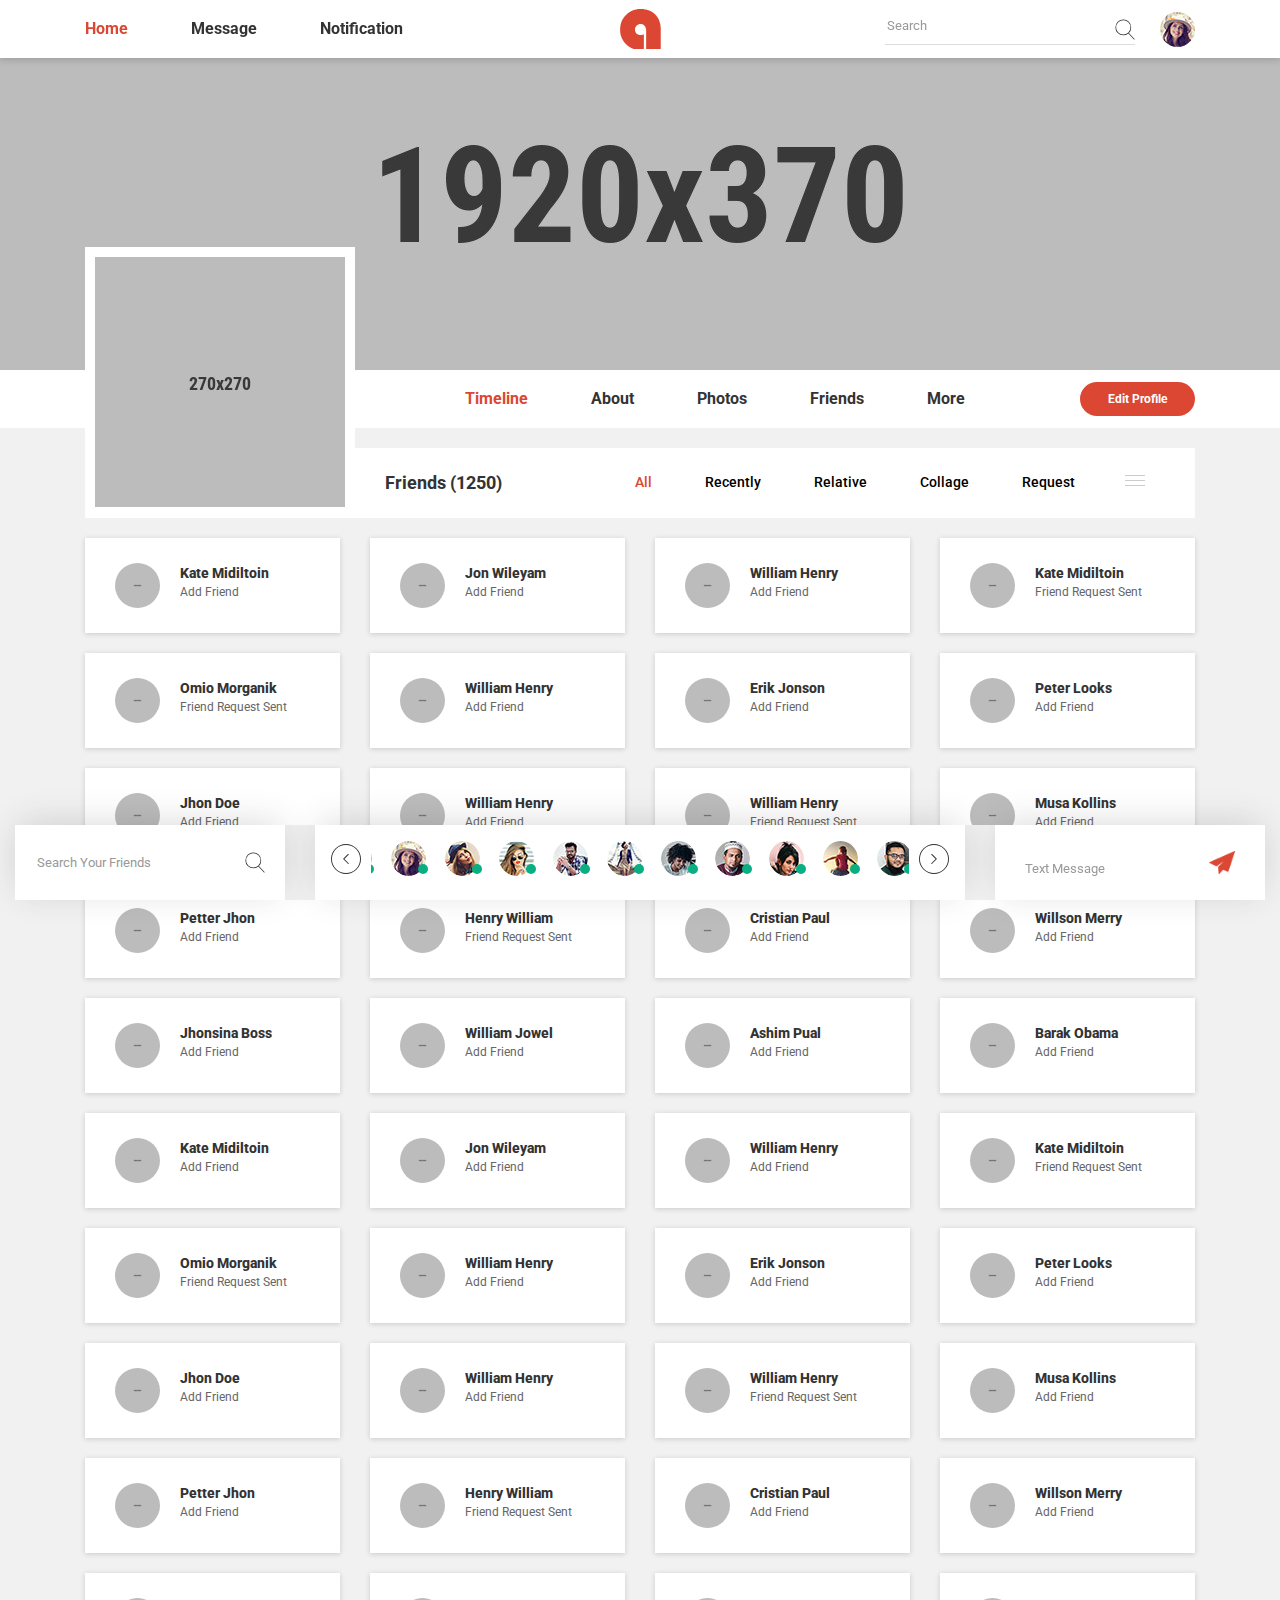
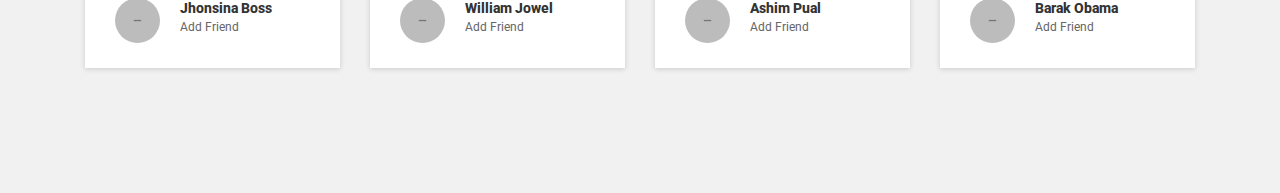
<file: friends.html>
<!doctype html>
<html class="no-js" lang="en">

<head>
    <meta charset="utf-8">
    <meta http-equiv="x-ua-compatible" content="ie=edge">
    <title>Adda - Social Network HTML Template</title>
    <meta name="robots" content="noindex, follow" />
    <meta name="description" content="">
    <meta name="viewport" content="width=device-width, initial-scale=1, shrink-to-fit=no">
    <!-- Favicon -->
    <link rel="shortcut icon" type="image/x-icon" href="assets/images/favicon.ico">

    <!-- CSS
	============================================ -->
    <!-- google fonts -->
    <link href="https://fonts.googleapis.com/css?family=Roboto:300,300i,400,400i,500,500i,700,700i,900" rel="stylesheet">
    <!-- Bootstrap CSS -->
    <link rel="stylesheet" href="assets/css/vendor/bootstrap.min.css">
    <!-- Icon Font CSS -->
    <link rel="stylesheet" href="assets/css/vendor/bicon.min.css">
    <!-- Flat Icon CSS -->
    <link rel="stylesheet" href="assets/css/vendor/flaticon.css">
    <!-- audio & video player CSS -->
    <link rel="stylesheet" href="assets/css/plugins/plyr.css">
    <!-- Slick CSS -->
    <link rel="stylesheet" href="assets/css/plugins/slick.min.css">
    <!-- nice-select CSS -->
    <link rel="stylesheet" href="assets/css/plugins/nice-select.css">
    <!-- perfect scrollbar css -->
    <link rel="stylesheet" href="assets/css/plugins/perfect-scrollbar.css">
    <!-- light gallery css -->
    <link rel="stylesheet" href="assets/css/plugins/lightgallery.min.css">
    <!-- Main Style CSS -->
    <link rel="stylesheet" href="assets/css/style.css">

</head>

<body>

    <!-- header area start -->
    <header>
        <div class="header-top sticky bg-white d-none d-lg-block">
            <div class="container">
                <div class="row align-items-center">
                    <div class="col-md-5">
                        <!-- header top navigation start -->
                        <div class="header-top-navigation">
                            <nav>
                                <ul>
                                    <li class="active"><a href="index.html">home</a></li>
                                    <li class="msg-trigger"><a class="msg-trigger-btn" href="#a">message</a>
                                        <div class="message-dropdown" id="a">
                                            <div class="dropdown-title">
                                                <p class="recent-msg">recent message</p>
                                                <div class="message-btn-group">
                                                    <button>New group</button>
                                                    <button>New Message</button>
                                                </div>
                                            </div>
                                            <ul class="dropdown-msg-list">
                                                <li class="msg-list-item d-flex justify-content-between">
                                                    <!-- profile picture end -->
                                                    <div class="profile-thumb">
                                                        <figure class="profile-thumb-middle">
                                                            <img src="assets/images/profile/profile-small-3.jpg" alt="profile picture">
                                                        </figure>
                                                    </div>
                                                    <!-- profile picture end -->

                                                    <!-- message content start -->
                                                    <div class="msg-content">
                                                        <h6 class="author"><a href="profile.html">Mili Raoulin</a></h6>
                                                        <p>Many desktop publishing packages and web page editors now use Lorem Ipsum as their default</p>
                                                    </div>
                                                    <!-- message content end -->

                                                    <!-- message time start -->
                                                    <div class="msg-time">
                                                        <p>25 Apr 2019</p>
                                                    </div>
                                                    <!-- message time end -->
                                                </li>
                                                <li class="msg-list-item d-flex justify-content-between">
                                                    <!-- profile picture end -->
                                                    <div class="profile-thumb">
                                                        <figure class="profile-thumb-middle">
                                                            <img src="assets/images/profile/profile-small-4.jpg" alt="profile picture">
                                                        </figure>
                                                    </div>
                                                    <!-- profile picture end -->

                                                    <!-- message content start -->
                                                    <div class="msg-content">
                                                        <h6 class="author"><a href="profile.html">Jhon Doe</a></h6>
                                                        <p>Many desktop publishing packages and web page editors now use Lorem Ipsum as their default</p>
                                                    </div>
                                                    <!-- message content end -->

                                                    <!-- message time start -->
                                                    <div class="msg-time">
                                                        <p>15 May 2019</p>
                                                    </div>
                                                    <!-- message time end -->
                                                </li>
                                                <li class="msg-list-item d-flex justify-content-between">
                                                    <!-- profile picture end -->
                                                    <div class="profile-thumb">
                                                        <figure class="profile-thumb-middle">
                                                            <img src="assets/images/profile/profile-small-5.jpg" alt="profile picture">
                                                        </figure>
                                                    </div>
                                                    <!-- profile picture end -->

                                                    <!-- message content start -->
                                                    <div class="msg-content">
                                                        <h6 class="author"><a href="profile.html">Jon Wileyam</a></h6>
                                                        <p>Many desktop publishing packages and web page editors now use Lorem Ipsum as their default</p>
                                                    </div>
                                                    <!-- message content end -->

                                                    <!-- message time start -->
                                                    <div class="msg-time">
                                                        <p>20 Jun 2019</p>
                                                    </div>
                                                    <!-- message time end -->
                                                </li>
                                            </ul>
                                            <div class="msg-dropdown-footer">
                                                <button>See all in messenger</button>
                                                <button>Mark All as Read</button>
                                            </div>
                                        </div>
                                    </li>
                                    <li class="notification-trigger"><a class="msg-trigger-btn" href="#b">notification</a>
                                        <div class="message-dropdown" id="b">
                                            <div class="dropdown-title">
                                                <p class="recent-msg">Notification</p>
                                                <button>
                                                    <i class="flaticon-settings"></i>
                                                </button>
                                            </div>
                                            <ul class="dropdown-msg-list">
                                                <li class="msg-list-item d-flex justify-content-between">
                                                    <!-- profile picture end -->
                                                    <div class="profile-thumb">
                                                        <figure class="profile-thumb-middle">
                                                            <img src="assets/images/profile/profile-small-3.jpg" alt="profile picture">
                                                        </figure>
                                                    </div>
                                                    <!-- profile picture end -->

                                                    <!-- message content start -->
                                                    <div class="msg-content notification-content">
                                                        <a href="profile.html">Robert Faul</a>,
                                                        <a href="profile.html">william jhon</a>
                                                        <p>and 35 other people reacted to your photo</p>
                                                    </div>
                                                    <!-- message content end -->

                                                    <!-- message time start -->
                                                    <div class="msg-time">
                                                        <p>25 Apr 2019</p>
                                                    </div>
                                                    <!-- message time end -->
                                                </li>
                                                <li class="msg-list-item d-flex justify-content-between">
                                                    <!-- profile picture end -->
                                                    <div class="profile-thumb">
                                                        <figure class="profile-thumb-middle">
                                                            <img src="assets/images/profile/profile-small-4.jpg" alt="profile picture">
                                                        </figure>
                                                    </div>
                                                    <!-- profile picture end -->

                                                    <!-- message content start -->
                                                    <div class="msg-content notification-content">
                                                        <a href="profile.html">Robert mushkil</a>,
                                                        <a href="profile.html">Terry jhon</a>
                                                        <p>and 20 other people reacted to your photo</p>
                                                    </div>
                                                    <!-- message content end -->

                                                    <!-- message time start -->
                                                    <div class="msg-time">
                                                        <p>20 May 2019</p>
                                                    </div>
                                                    <!-- message time end -->
                                                </li>
                                                <li class="msg-list-item d-flex justify-content-between">
                                                    <!-- profile picture end -->
                                                    <div class="profile-thumb">
                                                        <figure class="profile-thumb-middle">
                                                            <img src="assets/images/profile/profile-small-6.jpg" alt="profile picture">
                                                        </figure>
                                                    </div>
                                                    <!-- profile picture end -->

                                                    <!-- message content start -->
                                                    <div class="msg-content notification-content">
                                                        <a href="profile.html">Horijon Mbala</a>,
                                                        <a href="profile.html">Bashu jhon</a>
                                                        <p>and 55 other people reacted to your post</p>
                                                    </div>
                                                    <!-- message content end -->

                                                    <!-- message time start -->
                                                    <div class="msg-time">
                                                        <p>15 Jan 2019</p>
                                                    </div>
                                                    <!-- message time end -->
                                                </li>
                                            </ul>
                                            <div class="msg-dropdown-footer">
                                                <button>See all in messenger</button>
                                                <button>Mark All as Read</button>
                                            </div>
                                        </div>
                                    </li>
                                </ul>
                            </nav>
                        </div>
                        <!-- header top navigation start -->
                    </div>

                    <div class="col-md-2">
                        <!-- brand logo start -->
                        <div class="brand-logo text-center">
                            <a href="index.html">
                                <img src="assets/images/logo/logo.png" alt="brand logo">
                            </a>
                        </div>
                        <!-- brand logo end -->
                    </div>

                    <div class="col-md-5">
                        <div class="header-top-right d-flex align-items-center justify-content-end">
                            <!-- header top search start -->
                            <div class="header-top-search">
                                <form class="top-search-box">
                                    <input type="text" placeholder="Search" class="top-search-field">
                                    <button class="top-search-btn"><i class="flaticon-search"></i></button>
                                </form>
                            </div>
                            <!-- header top search end -->

                            <!-- profile picture start -->
                            <div class="profile-setting-box">
                                <div class="profile-thumb-small">
                                    <a href="javascript:void(0)" class="profile-triger">
                                        <figure>
                                            <img src="assets/images/profile/profile-35x35-1.jpg" alt="profile picture">
                                        </figure>
                                    </a>
                                    <div class="profile-dropdown">
                                        <div class="profile-head">
                                            <h5 class="name"><a href="#">Madison Howard</a></h5>
                                            <a class="mail" href="#">mailnam@mail.com</a>
                                        </div>
                                        <div class="profile-body">
                                            <ul>
                                                <li><a href="profile.html"><i class="flaticon-user"></i>Profile</a></li>
                                                <li><a href="#"><i class="flaticon-message"></i>Inbox</a></li>
                                                <li><a href="#"><i class="flaticon-document"></i>Activity</a></li>
                                            </ul>
                                            <ul>
                                                <li><a href="#"><i class="flaticon-settings"></i>Setting</a></li>
                                                <li><a href="signup.html"><i class="flaticon-unlock"></i>Sing out</a></li>
                                            </ul>
                                        </div>
                                    </div>
                                </div>
                            </div>
                            <!-- profile picture end -->
                        </div>
                    </div>
                </div>
            </div>
        </div>
    </header>
    <!-- header area end -->
    <!-- header area start -->
    <header>
        <div class="mobile-header-wrapper sticky d-block d-lg-none">
            <div class="mobile-header position-relative ">
                <div class="mobile-logo">
                    <a href="index.html">
                        <img src="assets/images/logo/logo-white.png" alt="logo">
                    </a>
                </div>
                <div class="mobile-menu w-100">
                    <ul>
                        <li>
                            <button class="notification request-trigger"><i class="flaticon-users"></i>
                                <span>03</span>
                            </button>
                            <ul class="frnd-request-list">
                                <li>
                                    <div class="frnd-request-member">
                                        <figure class="request-thumb">
                                            <a href="profile.html">
                                                <img src="assets/images/profile/profile-midle-1.jpg" alt="proflie author">
                                            </a>
                                        </figure>
                                        <div class="frnd-content">
                                            <h6 class="author"><a href="profile.html">merry watson</a></h6>
                                            <p class="author-subtitle">Works at HasTech</p>
                                            <div class="request-btn-inner">
                                                <button class="frnd-btn">confirm</button>
                                                <button class="frnd-btn delete">delete</button>
                                            </div>
                                        </div>
                                    </div>
                                </li>
                                <li>
                                    <div class="frnd-request-member">
                                        <figure class="request-thumb">
                                            <a href="profile.html">
                                                <img src="assets/images/profile/profile-midle-2.jpg" alt="proflie author">
                                            </a>
                                        </figure>
                                        <div class="frnd-content">
                                            <h6 class="author"><a href="profile.html">merry watson</a></h6>
                                            <p class="author-subtitle">Works at HasTech</p>
                                            <div class="request-btn-inner">
                                                <button class="frnd-btn">confirm</button>
                                                <button class="frnd-btn delete">delete</button>
                                            </div>
                                        </div>
                                    </div>
                                </li>
                                <li>
                                    <div class="frnd-request-member">
                                        <figure class="request-thumb">
                                            <a href="profile.html">
                                                <img src="assets/images/profile/profile-midle-3.jpg" alt="proflie author">
                                            </a>
                                        </figure>
                                        <div class="frnd-content">
                                            <h6 class="author"><a href="profile.html">merry watson</a></h6>
                                            <p class="author-subtitle">Works at HasTech</p>
                                            <div class="request-btn-inner">
                                                <button class="frnd-btn">confirm</button>
                                                <button class="frnd-btn delete">delete</button>
                                            </div>
                                        </div>
                                    </div>
                                </li>
                            </ul>
                        </li>
                        <li>
                            <button class="notification"><i class="flaticon-notification"></i>
                                <span>03</span>
                            </button>
                        </li>
                        <li>
                            <button class="chat-trigger notification"><i class="flaticon-chats"></i>
                                <span>04</span>
                            </button>
                            <div class="mobile-chat-box">
                                <div class="live-chat-title">
                                    <!-- profile picture end -->
                                    <div class="profile-thumb">
                                        <a href="profile.html">
                                            <figure class="profile-thumb-small profile-active">
                                                <img src="assets/images/profile/profile-35x35-13.jpg" alt="profile picture">
                                            </figure>
                                        </a>
                                    </div>
                                    <!-- profile picture end -->
                                    <div class="posted-author">
                                        <h6 class="author"><a href="profile.html">Robart Marloyan</a></h6>
                                        <span class="active-pro">active now</span>
                                    </div>
                                    <div class="live-chat-settings ml-auto">
                                        <button class="chat-settings"><img src="assets/images/icons/settings.png" alt=""></button>
                                        <button class="close-btn"><img src="assets/images/icons/close.png" alt=""></button>
                                    </div>
                                </div>
                                <div class="message-list-inner">
                                    <ul class="message-list custom-scroll">
                                        <li class="text-friends">
                                            <p>Many desktop publishing packages and web page editors now use Lorem Ipsum as their default model text</p>
                                            <div class="message-time">10 minute ago</div>
                                        </li>
                                        <li class="text-author">
                                            <p>Many desktop publishing packages and web page editors</p>
                                            <div class="message-time">5 minute ago</div>
                                        </li>
                                        <li class="text-friends">
                                            <p>packages and web page editors </p>
                                            <div class="message-time">2 minute ago</div>
                                        </li>
                                        <li class="text-friends">
                                            <p>Many desktop publishing packages and web page editors now use Lorem Ipsum as their default model text</p>
                                            <div class="message-time">10 minute ago</div>
                                        </li>
                                        <li class="text-author">
                                            <p>Many desktop publishing packages and web page editors</p>
                                            <div class="message-time">5 minute ago</div>
                                        </li>
                                        <li class="text-friends">
                                            <p>packages and web page editors </p>
                                            <div class="message-time">2 minute ago</div>
                                        </li>
                                    </ul>
                                </div>
                                <div class="chat-text-field mob-text-box">
                                    <textarea class="live-chat-field custom-scroll" placeholder="Text Message"></textarea>
                                    <button class="chat-message-send" type="submit" value="submit">
                                        <img src="assets/images/icons/plane.png" alt="">
                                    </button>
                                </div>
                            </div>
                        </li>
                        <li>
                            <button class="search-trigger">
                                <i class="search-icon flaticon-search"></i>
                                <i class="close-icon flaticon-cross-out"></i>
                            </button>
                            <div class="mob-search-box">
                                <form class="mob-search-inner">
                                    <input type="text" placeholder="Search Here" class="mob-search-field">
                                    <button class="mob-search-btn"><i class="flaticon-search"></i></button>
                                </form>
                            </div>
                        </li>
                    </ul>
                </div>
                <div class="mobile-header-profile">
                    <!-- profile picture end -->
                    <div class="profile-thumb profile-setting-box">
                        <a href="javascript:void(0)" class="profile-triger">
                            <figure class="profile-thumb-middle">
                                <img src="assets/images/profile/profile-small-1.jpg" alt="profile picture">
                            </figure>
                        </a>
                        <div class="profile-dropdown text-left">
                            <div class="profile-head">
                                <h5 class="name"><a href="#">Madison Howard</a></h5>
                                <a class="mail" href="#">mailnam@mail.com</a>
                            </div>
                            <div class="profile-body">
                                <ul>
                                    <li><a href="profile.html"><i class="flaticon-user"></i>Profile</a></li>
                                    <li><a href="#"><i class="flaticon-message"></i>Inbox</a></li>
                                    <li><a href="#"><i class="flaticon-document"></i>Activity</a></li>
                                </ul>
                                <ul>
                                    <li><a href="#"><i class="flaticon-settings"></i>Setting</a></li>
                                    <li><a href="signup.html"><i class="flaticon-unlock"></i>Sing out</a></li>
                                </ul>
                            </div>
                        </div>
                    </div>
                    <!-- profile picture end -->
                </div>
            </div>
        </div>
    </header>
    <!-- header area end -->

    <main>

        <div class="main-wrapper">
            <!-- profile banner area start -->
            <div class="profile-banner-large bg-img" data-bg="assets/images/banner/profile-banner.jpg">
            </div>
            <!-- profile banner area end -->

            <!-- profile menu area start -->
            <div class="profile-menu-area secondary-navigation-style bg-white">
                <div class="container">
                    <div class="row align-items-center">
                        <div class="col-lg-3 col-md-3">
                            <div class="profile-picture-box">
                                <figure class="profile-picture">
                                    <a href="#">
                                        <img src="assets/images/profile/profile-1.jpg" alt="profile picture">
                                    </a>
                                </figure>
                            </div>
                        </div>
                        <div class="col-lg-6 col-md-6 offset-lg-1">
                            <div class="profile-menu-wrapper">
                                <div class="main-menu-inner header-top-navigation">
                                    <nav>
                                        <ul class="main-menu">
                                            <li class="active"><a href="#">timeline</a></li>
                                            <li><a href="about.html">about</a></li>
                                            <li><a href="photos.html">photos</a></li>
                                            <li><a href="friends.html">friends</a></li>
                                            <li><a href="about.html">more</a></li>
                                            <!-- <li class="d-inline-block d-md-none"><a href="profile.html">edit profile</a></li> -->
                                        </ul>
                                    </nav>
                                </div>
                            </div>
                        </div>
                        <div class="col-lg-2 col-md-3 d-none d-md-block">
                            <div class="profile-edit-panel">
                                <button class="edit-btn">edit profile</button>
                            </div>
                        </div>
                    </div>
                </div>
            </div>
            <!-- profile menu area end -->

            <!-- sendary menu start -->
            <div class="menu-secondary">
                <div class="container">
                    <div class="row">
                        <div class="col-lg-12">
                            <div class="secondary-menu-wrapper secondary-menu-2 bg-white">
                                <div class="page-title-inner">
                                    <h4 class="page-title">friends (1250)</h4>
                                </div>
                                <div class="filter-menu">
                                    <button class="active" data-filter="*">all</button>
                                    <button data-filter=".recently">recently</button>
                                    <button data-filter=".relative">relative</button>
                                    <button data-filter=".collage">collage</button>
                                    <button data-filter=".request">request</button>
                                </div>
                                <div class="post-settings-bar">
                                    <span></span>
                                    <span></span>
                                    <span></span>
                                    <div class="post-settings arrow-shape">
                                        <ul>
                                            <li><button>edit profile</button></li>
                                            <li><button>activity log</button></li>
                                            <li><button>embed adda</button></li>
                                        </ul>
                                    </div>
                                </div>
                            </div>
                        </div>
                    </div>
                </div>
            </div>
            <!-- sendary menu end -->

            <!-- photo section start -->
            <div class="friends-section mt-20">
                <div class="container">
                    <div class="row">
                        <div class="col-12">
                            <div class="content-box friends-zone">
                                <div class="row mt--20 friends-list">
                                    <div class="col-lg-3 col-sm-6 recently request">
                                        <div class="friend-list-view">
                                            <!-- profile picture end -->
                                            <div class="profile-thumb">
                                                <a href="#">
                                                    <figure class="profile-thumb-middle">
                                                        <img src="assets/images/profile/profile-small-1.jpg" alt="profile picture">
                                                    </figure>
                                                </a>
                                            </div>
                                            <!-- profile picture end -->

                                            <div class="posted-author">
                                                <h6 class="author"><a href="profile.html">Kate Midiltoin</a></h6>
                                                <button class="add-frnd">add friend</button>
                                            </div>
                                        </div>
                                    </div>
                                    <div class="col-lg-3 col-sm-6 relative">
                                        <div class="friend-list-view">
                                            <!-- profile picture end -->
                                            <div class="profile-thumb">
                                                <a href="#">
                                                    <figure class="profile-thumb-middle">
                                                        <img src="assets/images/profile/profile-small-4.jpg" alt="profile picture">
                                                    </figure>
                                                </a>
                                            </div>
                                            <!-- profile picture end -->

                                            <div class="posted-author">
                                                <h6 class="author"><a href="profile.html">Jon Wileyam</a></h6>
                                                <button class="add-frnd">add friend</button>
                                            </div>
                                        </div>
                                    </div>
                                    <div class="col-lg-3 col-sm-6 recently collage request">
                                        <div class="friend-list-view">
                                            <!-- profile picture end -->
                                            <div class="profile-thumb">
                                                <a href="#">
                                                    <figure class="profile-thumb-middle">
                                                        <img src="assets/images/profile/profile-small-7.jpg" alt="profile picture">
                                                    </figure>
                                                </a>
                                            </div>
                                            <!-- profile picture end -->

                                            <div class="posted-author">
                                                <h6 class="author"><a href="profile.html">william henry</a></h6>
                                                <button class="add-frnd">add friend</button>
                                            </div>
                                        </div>
                                    </div>
                                    <div class="col-lg-3 col-sm-6 relative request">
                                        <div class="friend-list-view">
                                            <!-- profile picture end -->
                                            <div class="profile-thumb">
                                                <a href="#">
                                                    <figure class="profile-thumb-middle">
                                                        <img src="assets/images/profile/profile-small-22.jpg" alt="profile picture">
                                                    </figure>
                                                </a>
                                            </div>
                                            <!-- profile picture end -->

                                            <div class="posted-author">
                                                <h6 class="author"><a href="profile.html">Kate Midiltoin</a></h6>
                                                <button class="add-frnd">friend request sent</button>
                                            </div>
                                        </div>
                                    </div>
                                    <div class="col-lg-3 col-sm-6 recently collage">
                                        <div class="friend-list-view">
                                            <!-- profile picture end -->
                                            <div class="profile-thumb">
                                                <a href="#">
                                                    <figure class="profile-thumb-middle">
                                                        <img src="assets/images/profile/profile-small-10.jpg" alt="profile picture">
                                                    </figure>
                                                </a>
                                            </div>
                                            <!-- profile picture end -->

                                            <div class="posted-author">
                                                <h6 class="author"><a href="profile.html">Omio Morganik</a></h6>
                                                <button class="add-frnd">friend request sent</button>
                                            </div>
                                        </div>
                                    </div>
                                    <div class="col-lg-3 col-sm-6 relative">
                                        <div class="friend-list-view">
                                            <!-- profile picture end -->
                                            <div class="profile-thumb">
                                                <a href="#">
                                                    <figure class="profile-thumb-middle">
                                                        <img src="assets/images/profile/profile-small-13.jpg" alt="profile picture">
                                                    </figure>
                                                </a>
                                            </div>
                                            <!-- profile picture end -->

                                            <div class="posted-author">
                                                <h6 class="author"><a href="profile.html">william henry</a></h6>
                                                <button class="add-frnd">add friend</button>
                                            </div>
                                        </div>
                                    </div>
                                    <div class="col-lg-3 col-sm-6 collage request">
                                        <div class="friend-list-view">
                                            <!-- profile picture end -->
                                            <div class="profile-thumb">
                                                <a href="#">
                                                    <figure class="profile-thumb-middle">
                                                        <img src="assets/images/profile/profile-small-18.jpg" alt="profile picture">
                                                    </figure>
                                                </a>
                                            </div>
                                            <!-- profile picture end -->

                                            <div class="posted-author">
                                                <h6 class="author"><a href="profile.html">erik jonson</a></h6>
                                                <button class="add-frnd">add friend</button>
                                            </div>
                                        </div>
                                    </div>
                                    <div class="col-lg-3 col-sm-6 relative request">
                                        <div class="friend-list-view">
                                            <!-- profile picture end -->
                                            <div class="profile-thumb">
                                                <a href="#">
                                                    <figure class="profile-thumb-middle">
                                                        <img src="assets/images/profile/profile-small-25.jpg" alt="profile picture">
                                                    </figure>
                                                </a>
                                            </div>
                                            <!-- profile picture end -->

                                            <div class="posted-author">
                                                <h6 class="author"><a href="profile.html">peter looks</a></h6>
                                                <button class="add-frnd">add friend</button>
                                            </div>
                                        </div>
                                    </div>
                                    <div class="col-lg-3 col-sm-6 recently collage">
                                        <div class="friend-list-view">
                                            <!-- profile picture end -->
                                            <div class="profile-thumb">
                                                <a href="#">
                                                    <figure class="profile-thumb-middle">
                                                        <img src="assets/images/profile/profile-small-16.jpg" alt="profile picture">
                                                    </figure>
                                                </a>
                                            </div>
                                            <!-- profile picture end -->

                                            <div class="posted-author">
                                                <h6 class="author"><a href="profile.html">jhon doe</a></h6>
                                                <button class="add-frnd">add friend</button>
                                            </div>
                                        </div>
                                    </div>
                                    <div class="col-lg-3 col-sm-6 relative request">
                                        <div class="friend-list-view">
                                            <!-- profile picture end -->
                                            <div class="profile-thumb">
                                                <a href="#">
                                                    <figure class="profile-thumb-middle">
                                                        <img src="assets/images/profile/profile-small-12.jpg" alt="profile picture">
                                                    </figure>
                                                </a>
                                            </div>
                                            <!-- profile picture end -->

                                            <div class="posted-author">
                                                <h6 class="author"><a href="profile.html">william henry</a></h6>
                                                <button class="add-frnd">add friend</button>
                                            </div>
                                        </div>
                                    </div>
                                    <div class="col-lg-3 col-sm-6 recently collage">
                                        <div class="friend-list-view">
                                            <!-- profile picture end -->
                                            <div class="profile-thumb">
                                                <a href="#">
                                                    <figure class="profile-thumb-middle">
                                                        <img src="assets/images/profile/profile-small-9.jpg" alt="profile picture">
                                                    </figure>
                                                </a>
                                            </div>
                                            <!-- profile picture end -->

                                            <div class="posted-author">
                                                <h6 class="author"><a href="profile.html">william henry</a></h6>
                                                <button class="add-frnd">friend request sent</button>
                                            </div>
                                        </div>
                                    </div>
                                    <div class="col-lg-3 col-sm-6 recently request">
                                        <div class="friend-list-view">
                                            <!-- profile picture end -->
                                            <div class="profile-thumb">
                                                <a href="#">
                                                    <figure class="profile-thumb-middle">
                                                        <img src="assets/images/profile/profile-small-17.jpg" alt="profile picture">
                                                    </figure>
                                                </a>
                                            </div>
                                            <!-- profile picture end -->

                                            <div class="posted-author">
                                                <h6 class="author"><a href="profile.html">musa kollins</a></h6>
                                                <button class="add-frnd">add friend</button>
                                            </div>
                                        </div>
                                    </div>
                                    <div class="col-lg-3 col-sm-6 relative collage">
                                        <div class="friend-list-view">
                                            <!-- profile picture end -->
                                            <div class="profile-thumb">
                                                <a href="#">
                                                    <figure class="profile-thumb-middle">
                                                        <img src="assets/images/profile/profile-small-11.jpg" alt="profile picture">
                                                    </figure>
                                                </a>
                                            </div>
                                            <!-- profile picture end -->

                                            <div class="posted-author">
                                                <h6 class="author"><a href="profile.html">petter jhon</a></h6>
                                                <button class="add-frnd">add friend</button>
                                            </div>
                                        </div>
                                    </div>
                                    <div class="col-lg-3 col-sm-6 request collage">
                                        <div class="friend-list-view">
                                            <!-- profile picture end -->
                                            <div class="profile-thumb">
                                                <a href="#">
                                                    <figure class="profile-thumb-middle">
                                                        <img src="assets/images/profile/profile-small-20.jpg" alt="profile picture">
                                                    </figure>
                                                </a>
                                            </div>
                                            <!-- profile picture end -->

                                            <div class="posted-author">
                                                <h6 class="author"><a href="profile.html">henry william</a></h6>
                                                <button class="add-frnd">friend request sent</button>
                                            </div>
                                        </div>
                                    </div>
                                    <div class="col-lg-3 col-sm-6 recently relative">
                                        <div class="friend-list-view">
                                            <!-- profile picture end -->
                                            <div class="profile-thumb">
                                                <a href="#">
                                                    <figure class="profile-thumb-middle">
                                                        <img src="assets/images/profile/profile-small-32.jpg" alt="profile picture">
                                                    </figure>
                                                </a>
                                            </div>
                                            <!-- profile picture end -->

                                            <div class="posted-author">
                                                <h6 class="author"><a href="profile.html">cristian paul</a></h6>
                                                <button class="add-frnd">add friend</button>
                                            </div>
                                        </div>
                                    </div>
                                    <div class="col-lg-3 col-sm-6 relative collage request">
                                        <div class="friend-list-view">
                                            <!-- profile picture end -->
                                            <div class="profile-thumb">
                                                <a href="#">
                                                    <figure class="profile-thumb-middle">
                                                        <img src="assets/images/profile/profile-small-31.jpg" alt="profile picture">
                                                    </figure>
                                                </a>
                                            </div>
                                            <!-- profile picture end -->

                                            <div class="posted-author">
                                                <h6 class="author"><a href="profile.html">willson merry</a></h6>
                                                <button class="add-frnd">add friend</button>
                                            </div>
                                        </div>
                                    </div>
                                    <div class="col-lg-3 col-sm-6 request recently">
                                        <div class="friend-list-view">
                                            <!-- profile picture end -->
                                            <div class="profile-thumb">
                                                <a href="#">
                                                    <figure class="profile-thumb-middle">
                                                        <img src="assets/images/profile/profile-small-29.jpg" alt="profile picture">
                                                    </figure>
                                                </a>
                                            </div>
                                            <!-- profile picture end -->

                                            <div class="posted-author">
                                                <h6 class="author"><a href="profile.html">jhonsina boss</a></h6>
                                                <button class="add-frnd">add friend</button>
                                            </div>
                                        </div>
                                    </div>
                                    <div class="col-lg-3 col-sm-6 recently">
                                        <div class="friend-list-view">
                                            <!-- profile picture end -->
                                            <div class="profile-thumb">
                                                <a href="#">
                                                    <figure class="profile-thumb-middle">
                                                        <img src="assets/images/profile/profile-small-26.jpg" alt="profile picture">
                                                    </figure>
                                                </a>
                                            </div>
                                            <!-- profile picture end -->

                                            <div class="posted-author">
                                                <h6 class="author"><a href="profile.html">william jowel</a></h6>
                                                <button class="add-frnd">add friend</button>
                                            </div>
                                        </div>
                                    </div>
                                    <div class="col-lg-3 col-sm-6 relative collage">
                                        <div class="friend-list-view">
                                            <!-- profile picture end -->
                                            <div class="profile-thumb">
                                                <a href="#">
                                                    <figure class="profile-thumb-middle">
                                                        <img src="assets/images/profile/profile-small-19.jpg" alt="profile picture">
                                                    </figure>
                                                </a>
                                            </div>
                                            <!-- profile picture end -->

                                            <div class="posted-author">
                                                <h6 class="author"><a href="profile.html">ashim pual</a></h6>
                                                <button class="add-frnd">add friend</button>
                                            </div>
                                        </div>
                                    </div>
                                    <div class="col-lg-3 col-sm-6 recently request">
                                        <div class="friend-list-view">
                                            <!-- profile picture end -->
                                            <div class="profile-thumb">
                                                <a href="#">
                                                    <figure class="profile-thumb-middle">
                                                        <img src="assets/images/profile/profile-small-23.jpg" alt="profile picture">
                                                    </figure>
                                                </a>
                                            </div>
                                            <!-- profile picture end -->

                                            <div class="posted-author">
                                                <h6 class="author"><a href="profile.html">Barak Obama</a></h6>
                                                <button class="add-frnd">add friend</button>
                                            </div>
                                        </div>
                                    </div>
                                    <div class="col-lg-3 col-sm-6 recently request">
                                        <div class="friend-list-view">
                                            <!-- profile picture end -->
                                            <div class="profile-thumb">
                                                <a href="#">
                                                    <figure class="profile-thumb-middle">
                                                        <img src="assets/images/profile/profile-small-1.jpg" alt="profile picture">
                                                    </figure>
                                                </a>
                                            </div>
                                            <!-- profile picture end -->

                                            <div class="posted-author">
                                                <h6 class="author"><a href="profile.html">Kate Midiltoin</a></h6>
                                                <button class="add-frnd">add friend</button>
                                            </div>
                                        </div>
                                    </div>
                                    <div class="col-lg-3 col-sm-6 relative">
                                        <div class="friend-list-view">
                                            <!-- profile picture end -->
                                            <div class="profile-thumb">
                                                <a href="#">
                                                    <figure class="profile-thumb-middle">
                                                        <img src="assets/images/profile/profile-small-4.jpg" alt="profile picture">
                                                    </figure>
                                                </a>
                                            </div>
                                            <!-- profile picture end -->

                                            <div class="posted-author">
                                                <h6 class="author"><a href="profile.html">Jon Wileyam</a></h6>
                                                <button class="add-frnd">add friend</button>
                                            </div>
                                        </div>
                                    </div>
                                    <div class="col-lg-3 col-sm-6 recently collage request">
                                        <div class="friend-list-view">
                                            <!-- profile picture end -->
                                            <div class="profile-thumb">
                                                <a href="#">
                                                    <figure class="profile-thumb-middle">
                                                        <img src="assets/images/profile/profile-small-7.jpg" alt="profile picture">
                                                    </figure>
                                                </a>
                                            </div>
                                            <!-- profile picture end -->

                                            <div class="posted-author">
                                                <h6 class="author"><a href="profile.html">william henry</a></h6>
                                                <button class="add-frnd">add friend</button>
                                            </div>
                                        </div>
                                    </div>
                                    <div class="col-lg-3 col-sm-6 relative request">
                                        <div class="friend-list-view">
                                            <!-- profile picture end -->
                                            <div class="profile-thumb">
                                                <a href="#">
                                                    <figure class="profile-thumb-middle">
                                                        <img src="assets/images/profile/profile-small-22.jpg" alt="profile picture">
                                                    </figure>
                                                </a>
                                            </div>
                                            <!-- profile picture end -->

                                            <div class="posted-author">
                                                <h6 class="author"><a href="profile.html">Kate Midiltoin</a></h6>
                                                <button class="add-frnd">friend request sent</button>
                                            </div>
                                        </div>
                                    </div>
                                    <div class="col-lg-3 col-sm-6 recently collage">
                                        <div class="friend-list-view">
                                            <!-- profile picture end -->
                                            <div class="profile-thumb">
                                                <a href="#">
                                                    <figure class="profile-thumb-middle">
                                                        <img src="assets/images/profile/profile-small-10.jpg" alt="profile picture">
                                                    </figure>
                                                </a>
                                            </div>
                                            <!-- profile picture end -->

                                            <div class="posted-author">
                                                <h6 class="author"><a href="profile.html">Omio Morganik</a></h6>
                                                <button class="add-frnd">friend request sent</button>
                                            </div>
                                        </div>
                                    </div>
                                    <div class="col-lg-3 col-sm-6 relative">
                                        <div class="friend-list-view">
                                            <!-- profile picture end -->
                                            <div class="profile-thumb">
                                                <a href="#">
                                                    <figure class="profile-thumb-middle">
                                                        <img src="assets/images/profile/profile-small-13.jpg" alt="profile picture">
                                                    </figure>
                                                </a>
                                            </div>
                                            <!-- profile picture end -->

                                            <div class="posted-author">
                                                <h6 class="author"><a href="profile.html">william henry</a></h6>
                                                <button class="add-frnd">add friend</button>
                                            </div>
                                        </div>
                                    </div>
                                    <div class="col-lg-3 col-sm-6 collage request">
                                        <div class="friend-list-view">
                                            <!-- profile picture end -->
                                            <div class="profile-thumb">
                                                <a href="#">
                                                    <figure class="profile-thumb-middle">
                                                        <img src="assets/images/profile/profile-small-18.jpg" alt="profile picture">
                                                    </figure>
                                                </a>
                                            </div>
                                            <!-- profile picture end -->

                                            <div class="posted-author">
                                                <h6 class="author"><a href="profile.html">erik jonson</a></h6>
                                                <button class="add-frnd">add friend</button>
                                            </div>
                                        </div>
                                    </div>
                                    <div class="col-lg-3 col-sm-6 relative request">
                                        <div class="friend-list-view">
                                            <!-- profile picture end -->
                                            <div class="profile-thumb">
                                                <a href="#">
                                                    <figure class="profile-thumb-middle">
                                                        <img src="assets/images/profile/profile-small-25.jpg" alt="profile picture">
                                                    </figure>
                                                </a>
                                            </div>
                                            <!-- profile picture end -->

                                            <div class="posted-author">
                                                <h6 class="author"><a href="profile.html">peter looks</a></h6>
                                                <button class="add-frnd">add friend</button>
                                            </div>
                                        </div>
                                    </div>
                                    <div class="col-lg-3 col-sm-6 recently collage">
                                        <div class="friend-list-view">
                                            <!-- profile picture end -->
                                            <div class="profile-thumb">
                                                <a href="#">
                                                    <figure class="profile-thumb-middle">
                                                        <img src="assets/images/profile/profile-small-16.jpg" alt="profile picture">
                                                    </figure>
                                                </a>
                                            </div>
                                            <!-- profile picture end -->

                                            <div class="posted-author">
                                                <h6 class="author"><a href="profile.html">jhon doe</a></h6>
                                                <button class="add-frnd">add friend</button>
                                            </div>
                                        </div>
                                    </div>
                                    <div class="col-lg-3 col-sm-6 relative request">
                                        <div class="friend-list-view">
                                            <!-- profile picture end -->
                                            <div class="profile-thumb">
                                                <a href="#">
                                                    <figure class="profile-thumb-middle">
                                                        <img src="assets/images/profile/profile-small-12.jpg" alt="profile picture">
                                                    </figure>
                                                </a>
                                            </div>
                                            <!-- profile picture end -->

                                            <div class="posted-author">
                                                <h6 class="author"><a href="profile.html">william henry</a></h6>
                                                <button class="add-frnd">add friend</button>
                                            </div>
                                        </div>
                                    </div>
                                    <div class="col-lg-3 col-sm-6 recently collage">
                                        <div class="friend-list-view">
                                            <!-- profile picture end -->
                                            <div class="profile-thumb">
                                                <a href="#">
                                                    <figure class="profile-thumb-middle">
                                                        <img src="assets/images/profile/profile-small-9.jpg" alt="profile picture">
                                                    </figure>
                                                </a>
                                            </div>
                                            <!-- profile picture end -->

                                            <div class="posted-author">
                                                <h6 class="author"><a href="profile.html">william henry</a></h6>
                                                <button class="add-frnd">friend request sent</button>
                                            </div>
                                        </div>
                                    </div>
                                    <div class="col-lg-3 col-sm-6 recently request">
                                        <div class="friend-list-view">
                                            <!-- profile picture end -->
                                            <div class="profile-thumb">
                                                <a href="#">
                                                    <figure class="profile-thumb-middle">
                                                        <img src="assets/images/profile/profile-small-17.jpg" alt="profile picture">
                                                    </figure>
                                                </a>
                                            </div>
                                            <!-- profile picture end -->

                                            <div class="posted-author">
                                                <h6 class="author"><a href="profile.html">musa kollins</a></h6>
                                                <button class="add-frnd">add friend</button>
                                            </div>
                                        </div>
                                    </div>
                                    <div class="col-lg-3 col-sm-6 relative collage">
                                        <div class="friend-list-view">
                                            <!-- profile picture end -->
                                            <div class="profile-thumb">
                                                <a href="#">
                                                    <figure class="profile-thumb-middle">
                                                        <img src="assets/images/profile/profile-small-11.jpg" alt="profile picture">
                                                    </figure>
                                                </a>
                                            </div>
                                            <!-- profile picture end -->

                                            <div class="posted-author">
                                                <h6 class="author"><a href="profile.html">petter jhon</a></h6>
                                                <button class="add-frnd">add friend</button>
                                            </div>
                                        </div>
                                    </div>
                                    <div class="col-lg-3 col-sm-6 request collage">
                                        <div class="friend-list-view">
                                            <!-- profile picture end -->
                                            <div class="profile-thumb">
                                                <a href="#">
                                                    <figure class="profile-thumb-middle">
                                                        <img src="assets/images/profile/profile-small-20.jpg" alt="profile picture">
                                                    </figure>
                                                </a>
                                            </div>
                                            <!-- profile picture end -->

                                            <div class="posted-author">
                                                <h6 class="author"><a href="profile.html">henry william</a></h6>
                                                <button class="add-frnd">friend request sent</button>
                                            </div>
                                        </div>
                                    </div>
                                    <div class="col-lg-3 col-sm-6 recently relative">
                                        <div class="friend-list-view">
                                            <!-- profile picture end -->
                                            <div class="profile-thumb">
                                                <a href="#">
                                                    <figure class="profile-thumb-middle">
                                                        <img src="assets/images/profile/profile-small-32.jpg" alt="profile picture">
                                                    </figure>
                                                </a>
                                            </div>
                                            <!-- profile picture end -->

                                            <div class="posted-author">
                                                <h6 class="author"><a href="profile.html">cristian paul</a></h6>
                                                <button class="add-frnd">add friend</button>
                                            </div>
                                        </div>
                                    </div>
                                    <div class="col-lg-3 col-sm-6 relative collage request">
                                        <div class="friend-list-view">
                                            <!-- profile picture end -->
                                            <div class="profile-thumb">
                                                <a href="#">
                                                    <figure class="profile-thumb-middle">
                                                        <img src="assets/images/profile/profile-small-31.jpg" alt="profile picture">
                                                    </figure>
                                                </a>
                                            </div>
                                            <!-- profile picture end -->

                                            <div class="posted-author">
                                                <h6 class="author"><a href="profile.html">willson merry</a></h6>
                                                <button class="add-frnd">add friend</button>
                                            </div>
                                        </div>
                                    </div>
                                    <div class="col-lg-3 col-sm-6 request recently">
                                        <div class="friend-list-view">
                                            <!-- profile picture end -->
                                            <div class="profile-thumb">
                                                <a href="#">
                                                    <figure class="profile-thumb-middle">
                                                        <img src="assets/images/profile/profile-small-29.jpg" alt="profile picture">
                                                    </figure>
                                                </a>
                                            </div>
                                            <!-- profile picture end -->

                                            <div class="posted-author">
                                                <h6 class="author"><a href="profile.html">jhonsina boss</a></h6>
                                                <button class="add-frnd">add friend</button>
                                            </div>
                                        </div>
                                    </div>
                                    <div class="col-lg-3 col-sm-6 recently">
                                        <div class="friend-list-view">
                                            <!-- profile picture end -->
                                            <div class="profile-thumb">
                                                <a href="#">
                                                    <figure class="profile-thumb-middle">
                                                        <img src="assets/images/profile/profile-small-26.jpg" alt="profile picture">
                                                    </figure>
                                                </a>
                                            </div>
                                            <!-- profile picture end -->

                                            <div class="posted-author">
                                                <h6 class="author"><a href="profile.html">william jowel</a></h6>
                                                <button class="add-frnd">add friend</button>
                                            </div>
                                        </div>
                                    </div>
                                    <div class="col-lg-3 col-sm-6 relative collage">
                                        <div class="friend-list-view">
                                            <!-- profile picture end -->
                                            <div class="profile-thumb">
                                                <a href="#">
                                                    <figure class="profile-thumb-middle">
                                                        <img src="assets/images/profile/profile-small-19.jpg" alt="profile picture">
                                                    </figure>
                                                </a>
                                            </div>
                                            <!-- profile picture end -->

                                            <div class="posted-author">
                                                <h6 class="author"><a href="profile.html">ashim pual</a></h6>
                                                <button class="add-frnd">add friend</button>
                                            </div>
                                        </div>
                                    </div>
                                    <div class="col-lg-3 col-sm-6 recently request">
                                        <div class="friend-list-view">
                                            <!-- profile picture end -->
                                            <div class="profile-thumb">
                                                <a href="#">
                                                    <figure class="profile-thumb-middle">
                                                        <img src="assets/images/profile/profile-small-23.jpg" alt="profile picture">
                                                    </figure>
                                                </a>
                                            </div>
                                            <!-- profile picture end -->

                                            <div class="posted-author">
                                                <h6 class="author"><a href="profile.html">Barak Obama</a></h6>
                                                <button class="add-frnd">add friend</button>
                                            </div>
                                        </div>
                                    </div>
                                </div>
                            </div>
                        </div>
                    </div>
                </div>
            </div>
            <!-- photo section end -->
        </div>

    </main>

    <!-- Scroll to top start -->
    <div class="scroll-top not-visible">
        <i class="bi bi-finger-index"></i>
    </div>
    <!-- Scroll to Top End -->

    <!-- footer area start -->
    <footer class="d-none d-lg-block">
        <div class="footer-area reveal-footer">
            <div class="container-fluid">
                <div class="row">
                    <div class="col-12">
                        <div class="footer-wrapper">
                            <div class="footer-card position-relative">
                                <div class="friends-search">
                                    <form class="search-box">
                                        <input type="text" placeholder="Search Your Friends" class="search-field">
                                        <button class="search-btn"><i class="flaticon-search"></i></button>
                                    </form>
                                </div>
                                <div class="friend-search-list">
                                    <div class="frnd-search-title">
                                        <button class="frnd-search-icon"><i class="flaticon-settings"></i></button>
                                        <p>search friends</p>
                                        <button class="close-btn" data-close="friend-search-list"><i class="flaticon-cross-out"></i></button>
                                    </div>
                                    <div class="frnd-search-inner custom-scroll">
                                        <ul>
                                            <li class="d-flex align-items-center profile-active">
                                                <!-- profile picture end -->
                                                <div class="profile-thumb active">
                                                    <a href="#">
                                                        <figure class="profile-thumb-small">
                                                            <img src="assets/images/profile/profile-35x35-1.jpg" alt="profile picture">
                                                        </figure>
                                                    </a>
                                                </div>
                                                <!-- profile picture end -->

                                                <div class="posted-author">
                                                    <h6 class="author">Jon Wilime</h6>
                                                    <p>Many desktop publishing</p>
                                                </div>
                                            </li>
                                            <li class="d-flex align-items-center profile-active">
                                                <!-- profile picture end -->
                                                <div class="profile-thumb active">
                                                    <a href="#">
                                                        <figure class="profile-thumb-small">
                                                            <img src="assets/images/profile/profile-35x35-2.jpg" alt="profile picture">
                                                        </figure>
                                                    </a>
                                                </div>
                                                <!-- profile picture end -->

                                                <div class="posted-author">
                                                    <h6 class="author"><a href="profile.html">Jon Wileyam</a></h6>
                                                    <button class="add-frnd">add friend</button>
                                                </div>
                                            </li>
                                            <li class="d-flex align-items-center profile-active">
                                                <!-- profile picture end -->
                                                <div class="profile-thumb active">
                                                    <a href="#">
                                                        <figure class="profile-thumb-small">
                                                            <img src="assets/images/profile/profile-35x35-3.jpg" alt="profile picture">
                                                        </figure>
                                                    </a>
                                                </div>
                                                <!-- profile picture end -->

                                                <div class="posted-author">
                                                    <h6 class="author"><a href="profile.html">Mili Raoulin</a></h6>
                                                    <button class="add-frnd">add friend</button>
                                                </div>
                                            </li>
                                            <li class="d-flex align-items-center profile-active">
                                                <!-- profile picture end -->
                                                <div class="profile-thumb active">
                                                    <a href="#">
                                                        <figure class="profile-thumb-small">
                                                            <img src="assets/images/profile/profile-35x35-4.jpg" alt="profile picture">
                                                        </figure>
                                                    </a>
                                                </div>
                                                <!-- profile picture end -->

                                                <div class="posted-author">
                                                    <h6 class="author"><a href="profile.html">Jon Wilime</a></h6>
                                                    <button class="add-frnd">10 mutual friends</button>
                                                </div>
                                            </li>
                                            <li class="d-flex align-items-center profile-active">
                                                <!-- profile picture end -->
                                                <div class="profile-thumb active">
                                                    <a href="#">
                                                        <figure class="profile-thumb-small">
                                                            <img src="assets/images/profile/profile-35x35-6.jpg" alt="profile picture">
                                                        </figure>
                                                    </a>
                                                </div>
                                                <!-- profile picture end -->

                                                <div class="posted-author">
                                                    <h6 class="author"><a href="profile.html">Robart faul</a></h6>
                                                    <button class="add-frnd">12 mutual friends</button>
                                                </div>
                                            </li>
                                            <li class="d-flex align-items-center profile-active">
                                                <!-- profile picture end -->
                                                <div class="profile-thumb active">
                                                    <a href="#">
                                                        <figure class="profile-thumb-small">
                                                            <img src="assets/images/profile/profile-35x35-7.jpg" alt="profile picture">
                                                        </figure>
                                                    </a>
                                                </div>
                                                <!-- profile picture end -->

                                                <div class="posted-author">
                                                    <h6 class="author"><a href="profile.html">Mili Raoulin</a></h6>
                                                    <button class="add-frnd">add friend</button>
                                                </div>
                                            </li>
                                            <li class="d-flex align-items-center profile-active">
                                                <!-- profile picture end -->
                                                <div class="profile-thumb active">
                                                    <a href="#">
                                                        <figure class="profile-thumb-small">
                                                            <img src="assets/images/profile/profile-35x35-8.jpg" alt="profile picture">
                                                        </figure>
                                                    </a>
                                                </div>
                                                <!-- profile picture end -->

                                                <div class="posted-author">
                                                    <h6 class="author"><a href="profile.html">Jon Wilime</a></h6>
                                                    <button class="add-frnd">10 mutual friends</button>
                                                </div>
                                            </li>
                                            <li class="d-flex align-items-center profile-active">
                                                <!-- profile picture end -->
                                                <div class="profile-thumb active">
                                                    <a href="#">
                                                        <figure class="profile-thumb-small">
                                                            <img src="assets/images/profile/profile-35x35-9.jpg" alt="profile picture">
                                                        </figure>
                                                    </a>
                                                </div>
                                                <!-- profile picture end -->

                                                <div class="posted-author">
                                                    <h6 class="author"><a href="profile.html">Robart faul</a></h6>
                                                    <button class="add-frnd">12 mutual friends</button>
                                                </div>
                                            </li>
                                        </ul>
                                    </div>
                                </div>
                            </div>
                            <div class="card card-small mb-0 active-profile-wrapper">
                                <div class="active-profiles-wrapper">
                                    <div class="active-profile-carousel slick-row-20 slick-arrow-style">
                                        <!-- profile picture end -->
                                        <div class="single-slide">
                                            <div class="profile-thumb active profile-active">
                                                <a href="#">
                                                    <figure class="profile-thumb-small">
                                                        <img src="assets/images/profile/profile-35x35-1.jpg" alt="profile picture">
                                                    </figure>
                                                </a>
                                            </div>
                                        </div>
                                        <!-- profile picture end -->

                                        <!-- profile picture end -->
                                        <div class="single-slide">
                                            <div class="profile-thumb active profile-active">
                                                <a href="javascript:void(0)">
                                                    <figure class="profile-thumb-small">
                                                        <img src="assets/images/profile/profile-35x35-2.jpg" alt="profile picture">
                                                    </figure>
                                                </a>
                                            </div>
                                        </div>
                                        <!-- profile picture end -->

                                        <!-- profile picture end -->
                                        <div class="single-slide">
                                            <div class="profile-thumb active profile-active">
                                                <a href="javascript:void(0)">
                                                    <figure class="profile-thumb-small">
                                                        <img src="assets/images/profile/profile-35x35-3.jpg" alt="profile picture">
                                                    </figure>
                                                </a>
                                            </div>
                                        </div>
                                        <!-- profile picture end -->

                                        <!-- profile picture end -->
                                        <div class="single-slide">
                                            <div class="profile-thumb active profile-active">
                                                <a href="javascript:void(0)">
                                                    <figure class="profile-thumb-small">
                                                        <img src="assets/images/profile/profile-35x35-4.jpg" alt="profile picture">
                                                    </figure>
                                                </a>
                                            </div>
                                        </div>
                                        <!-- profile picture end -->

                                        <!-- profile picture end -->
                                        <div class="single-slide">
                                            <div class="profile-thumb active profile-active">
                                                <a href="javascript:void(0)">
                                                    <figure class="profile-thumb-small">
                                                        <img src="assets/images/profile/profile-35x35-5.jpg" alt="profile picture">
                                                    </figure>
                                                </a>
                                            </div>
                                        </div>
                                        <!-- profile picture end -->

                                        <!-- profile picture end -->
                                        <div class="single-slide">
                                            <div class="profile-thumb active profile-active">
                                                <a href="javascript:void(0)">
                                                    <figure class="profile-thumb-small">
                                                        <img src="assets/images/profile/profile-35x35-6.jpg" alt="profile picture">
                                                    </figure>
                                                </a>
                                            </div>
                                        </div>
                                        <!-- profile picture end -->

                                        <!-- profile picture end -->
                                        <div class="single-slide">
                                            <div class="profile-thumb active profile-active">
                                                <a href="javascript:void(0)">
                                                    <figure class="profile-thumb-small">
                                                        <img src="assets/images/profile/profile-35x35-7.jpg" alt="profile picture">
                                                    </figure>
                                                </a>
                                            </div>
                                        </div>
                                        <!-- profile picture end -->

                                        <!-- profile picture end -->
                                        <div class="single-slide">
                                            <div class="profile-thumb active profile-active">
                                                <a href="javascript:void(0)">
                                                    <figure class="profile-thumb-small">
                                                        <img src="assets/images/profile/profile-35x35-8.jpg" alt="profile picture">
                                                    </figure>
                                                </a>
                                            </div>
                                        </div>
                                        <!-- profile picture end -->

                                        <!-- profile picture end -->
                                        <div class="single-slide">
                                            <div class="profile-thumb active profile-active">
                                                <a href="javascript:void(0)">
                                                    <figure class="profile-thumb-small">
                                                        <img src="assets/images/profile/profile-35x35-9.jpg" alt="profile picture">
                                                    </figure>
                                                </a>
                                            </div>
                                        </div>
                                        <!-- profile picture end -->

                                        <!-- profile picture end -->
                                        <div class="single-slide">
                                            <div class="profile-thumb active profile-active">
                                                <a href="javascript:void(0)">
                                                    <figure class="profile-thumb-small">
                                                        <img src="assets/images/profile/profile-35x35-10.jpg" alt="profile picture">
                                                    </figure>
                                                </a>
                                            </div>
                                        </div>
                                        <!-- profile picture end -->

                                        <!-- profile picture end -->
                                        <div class="single-slide">
                                            <div class="profile-thumb active profile-active">
                                                <a href="javascript:void(0)">
                                                    <figure class="profile-thumb-small">
                                                        <img src="assets/images/profile/profile-35x35-11.jpg" alt="profile picture">
                                                    </figure>
                                                </a>
                                            </div>
                                        </div>
                                        <!-- profile picture end -->

                                        <!-- profile picture end -->
                                        <div class="single-slide">
                                            <div class="profile-thumb active profile-active">
                                                <a href="javascript:void(0)">
                                                    <figure class="profile-thumb-small">
                                                        <img src="assets/images/profile/profile-35x35-12.jpg" alt="profile picture">
                                                    </figure>
                                                </a>
                                            </div>
                                        </div>
                                        <!-- profile picture end -->

                                        <!-- profile picture end -->
                                        <div class="single-slide">
                                            <div class="profile-thumb active profile-active">
                                                <a href="javascript:void(0)">
                                                    <figure class="profile-thumb-small">
                                                        <img src="assets/images/profile/profile-35x35-13.jpg" alt="profile picture">
                                                    </figure>
                                                </a>
                                            </div>
                                        </div>
                                        <!-- profile picture end -->
                                    </div>
                                </div>
                            </div>
                            <div class="footer-card position-relative">
                                <div class="live-chat-inner">
                                    <div class="chat-text-field">
                                        <textarea class="live-chat-field custom-scroll" placeholder="Text Message"></textarea>
                                        <button class="chat-message-send" type="submit" value="submit">
                                            <img src="assets/images/icons/plane.png" alt="">
                                        </button>
                                    </div>
                                    <div class="chat-output-box">
                                        <div class="live-chat-title">
                                            <!-- profile picture end -->
                                            <div class="profile-thumb active">
                                                <a href="#">
                                                    <figure class="profile-thumb-small">
                                                        <img src="assets/images/profile/profile-35x35-13.jpg" alt="profile picture">
                                                    </figure>
                                                </a>
                                            </div>
                                            <!-- profile picture end -->
                                            <div class="posted-author">
                                                <h6 class="author"><a href="profile.html">Robart Marloyan</a></h6>
                                                <span class="active-pro">active now</span>
                                            </div>
                                            <div class="live-chat-settings ms-auto">
                                                <button class="chat-settings"><i class="flaticon-settings"></i></button>
                                                <button class="close-btn" data-close="chat-output-box"><i class="flaticon-cross-out"></i></button>
                                            </div>
                                        </div>
                                        <div class="message-list-inner">
                                            <ul class="message-list custom-scroll">
                                                <li class="text-friends">
                                                    <p>Many desktop publishing packages and web page editors now use Lorem Ipsum as their default model text</p>
                                                    <div class="message-time">10 minute ago</div>
                                                </li>
                                                <li class="text-author">
                                                    <p>Many desktop publishing packages and web page editors</p>
                                                    <div class="message-time">5 minute ago</div>
                                                </li>
                                                <li class="text-friends">
                                                    <p>packages and web page editors </p>
                                                    <div class="message-time">2 minute ago</div>
                                                </li>
                                                <li class="text-friends">
                                                    <p>Many desktop publishing packages and web page editors now use Lorem Ipsum as their default model text</p>
                                                    <div class="message-time">10 minute ago</div>
                                                </li>
                                                <li class="text-author">
                                                    <p>Many desktop publishing packages and web page editors</p>
                                                    <div class="message-time">5 minute ago</div>
                                                </li>
                                                <li class="text-friends">
                                                    <p>packages and web page editors </p>
                                                    <div class="message-time">2 minute ago</div>
                                                </li>
                                            </ul>
                                        </div>
                                    </div>
                                </div>
                            </div>
                        </div>
                    </div>
                </div>
            </div>
        </div>
    </footer>
    <!-- footer area end -->
    <!-- footer area start -->
    <footer class="d-block d-lg-none">
        <div class="footer-area reveal-footer">
            <div class="container">
                <div class="row">
                    <div class="col-12">
                        <div class="mobile-footer-inner d-flex">
                            <div class="mobile-frnd-search">
                                <button class="search-toggle-btn"><i class="flaticon-search"></i></button>
                            </div>
                            <div class="mob-frnd-search-inner">
                                <form class="mob-frnd-search-box d-flex">
                                    <input type="text" placeholder="Search Your Friends" class="mob-frnd-search-field">
                                </form>
                            </div>
                            <div class="card card-small mb-0 active-profile-mob-wrapper">
                                <div class="active-profiles-mob-wrapper slick-row-10">
                                    <div class="active-profile-mobile">
                                        <!-- profile picture end -->
                                        <div class="single-slide">
                                            <div class="profile-thumb active profile-active">
                                                <a href="#">
                                                    <figure class="profile-thumb-small profile-active">
                                                        <img src="assets/images/profile/profile-small-1.jpg" alt="profile picture">
                                                    </figure>
                                                </a>
                                            </div>
                                        </div>
                                        <!-- profile picture end -->

                                        <!-- profile picture end -->
                                        <div class="single-slide">
                                            <div class="profile-thumb active profile-active">
                                                <a href="javascript:void(0)">
                                                    <figure class="profile-thumb-small profile-active">
                                                        <img src="assets/images/profile/profile-small-8.jpg" alt="profile picture">
                                                    </figure>
                                                </a>
                                            </div>
                                        </div>
                                        <!-- profile picture end -->

                                        <!-- profile picture end -->
                                        <div class="single-slide">
                                            <div class="profile-thumb active profile-active">
                                                <a href="javascript:void(0)">
                                                    <figure class="profile-thumb-small profile-active">
                                                        <img src="assets/images/profile/profile-small-2.jpg" alt="profile picture">
                                                    </figure>
                                                </a>
                                            </div>
                                        </div>
                                        <!-- profile picture end -->

                                        <!-- profile picture end -->
                                        <div class="single-slide">
                                            <div class="profile-thumb active profile-active">
                                                <a href="javascript:void(0)">
                                                    <figure class="profile-thumb-small profile-active">
                                                        <img src="assets/images/profile/profile-small-3.jpg" alt="profile picture">
                                                    </figure>
                                                </a>
                                            </div>
                                        </div>
                                        <!-- profile picture end -->

                                        <!-- profile picture end -->
                                        <div class="single-slide">
                                            <div class="profile-thumb active profile-active">
                                                <a href="javascript:void(0)">
                                                    <figure class="profile-thumb-small profile-active">
                                                        <img src="assets/images/profile/profile-small-4.jpg" alt="profile picture">
                                                    </figure>
                                                </a>
                                            </div>
                                        </div>
                                        <!-- profile picture end -->

                                        <!-- profile picture end -->
                                        <div class="single-slide">
                                            <div class="profile-thumb active profile-active">
                                                <a href="javascript:void(0)">
                                                    <figure class="profile-thumb-small profile-active">
                                                        <img src="assets/images/profile/profile-small-5.jpg" alt="profile picture">
                                                    </figure>
                                                </a>
                                            </div>
                                        </div>
                                        <!-- profile picture end -->

                                        <!-- profile picture end -->
                                        <div class="single-slide">
                                            <div class="profile-thumb active profile-active">
                                                <a href="javascript:void(0)">
                                                    <figure class="profile-thumb-small profile-active">
                                                        <img src="assets/images/profile/profile-small-9.jpg" alt="profile picture">
                                                    </figure>
                                                </a>
                                            </div>
                                        </div>
                                        <!-- profile picture end -->
                                    </div>
                                </div>
                            </div>
                        </div>
                    </div>
                </div>
            </div>
        </div>
    </footer>
    <!-- footer area end -->

    <!-- JS
============================================ -->

    <!-- Modernizer JS -->
    <script src="assets/js/vendor/modernizr-3.6.0.min.js"></script>
    <!-- jQuery JS -->
    <script src="assets/js/vendor/jquery-3.6.0.min.js"></script>
    <!-- Bootstrap JS -->
    <script src="assets/js/vendor/bootstrap.bundle.min.js"></script>
    <!-- Slick Slider JS -->
    <script src="assets/js/plugins/slick.min.js"></script>
    <!-- nice select JS -->
    <script src="assets/js/plugins/nice-select.min.js"></script>
    <!-- audio video player JS -->
    <script src="assets/js/plugins/plyr.min.js"></script>
    <!-- perfect scrollbar js -->
    <script src="assets/js/plugins/perfect-scrollbar.min.js"></script>
    <!-- light gallery js -->
    <script src="assets/js/plugins/lightgallery-all.min.js"></script>
    <!-- image loaded js -->
    <script src="assets/js/plugins/imagesloaded.pkgd.min.js"></script>
    <!-- isotope filter js -->
    <script src="assets/js/plugins/isotope.pkgd.min.js"></script>
    <!-- Main JS -->
    <script src="assets/js/main.js"></script>

</body>

</html>
</file>
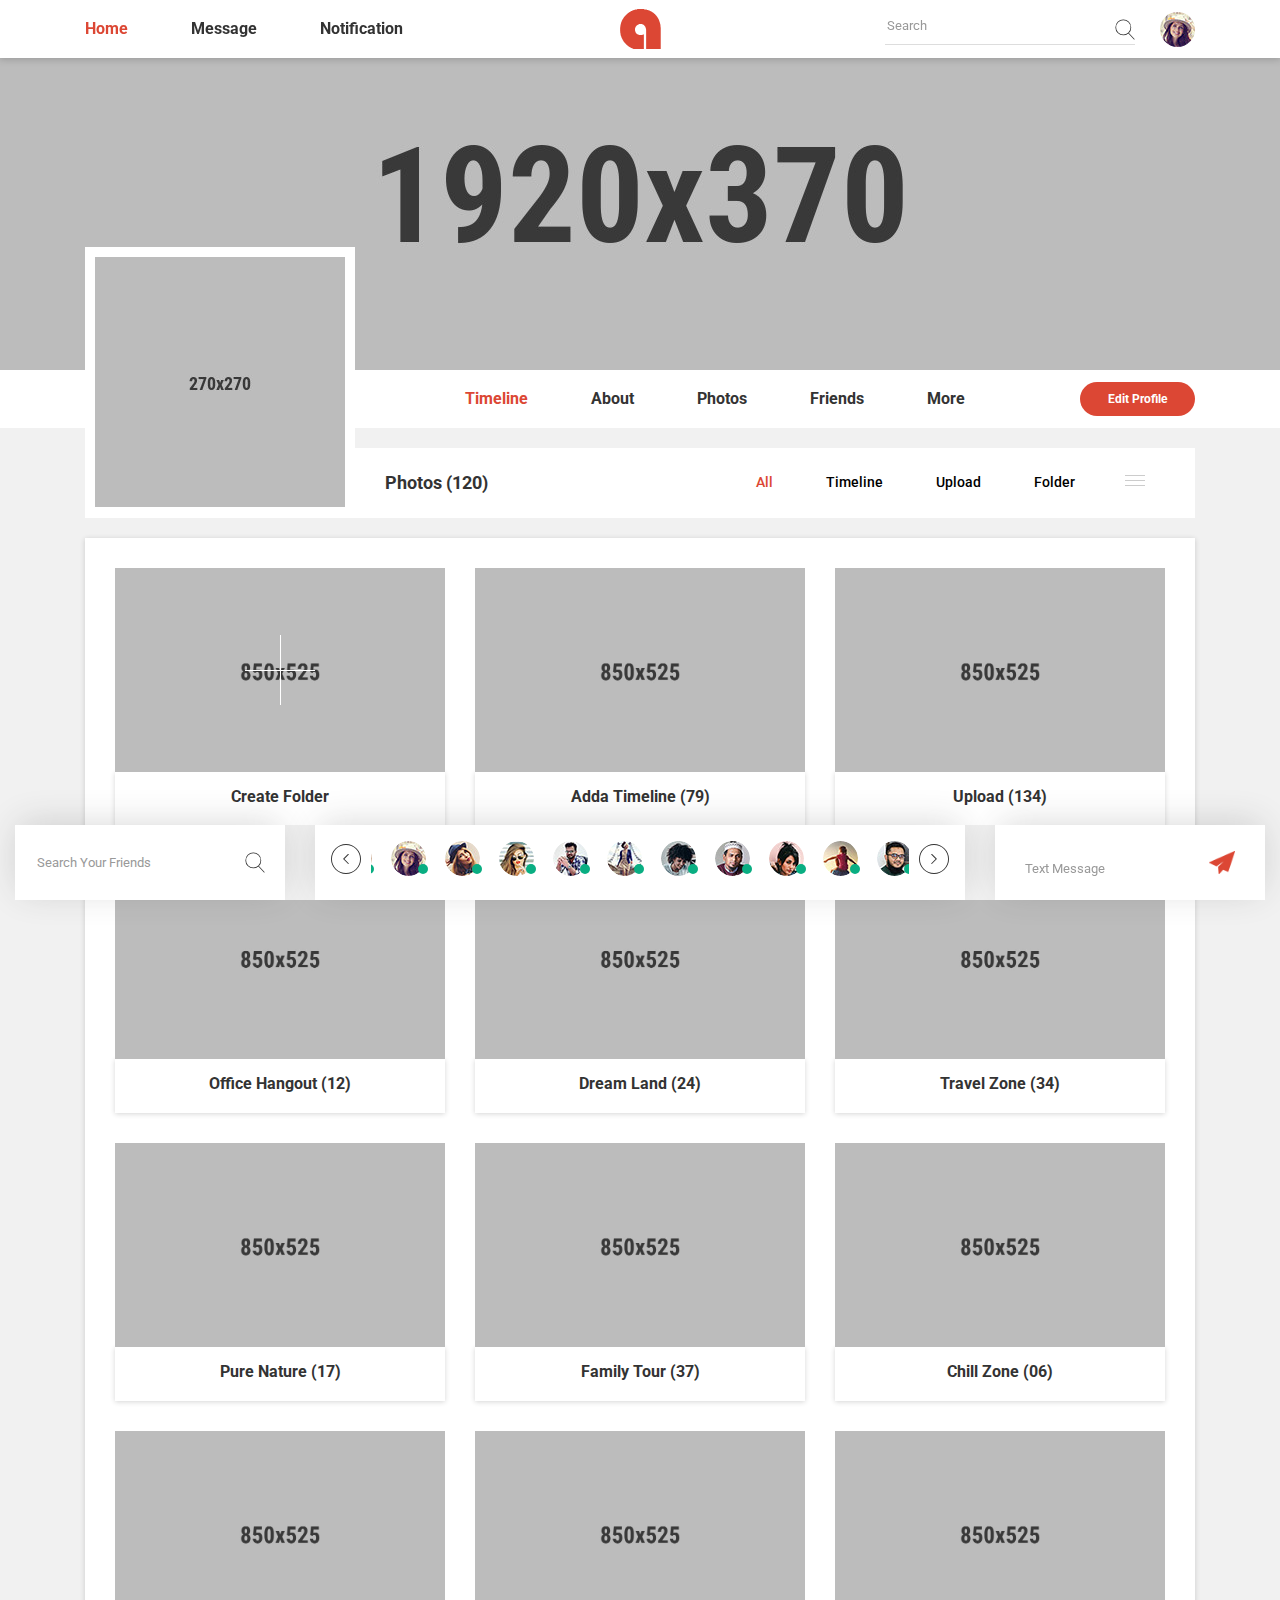
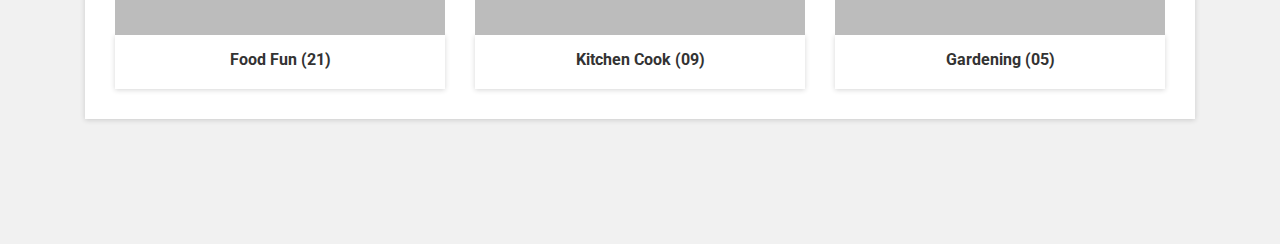
<file: photos.html>
<!doctype html>
<html class="no-js" lang="en">

<head>
    <meta charset="utf-8">
    <meta http-equiv="x-ua-compatible" content="ie=edge">
    <title>Adda - Social Network HTML Template</title>
    <meta name="robots" content="noindex, follow" />
    <meta name="description" content="">
    <meta name="viewport" content="width=device-width, initial-scale=1, shrink-to-fit=no">
    <!-- Favicon -->
    <link rel="shortcut icon" type="image/x-icon" href="assets/images/favicon.ico">

    <!-- CSS
	============================================ -->
    <!-- google fonts -->
    <link href="https://fonts.googleapis.com/css?family=Roboto:300,300i,400,400i,500,500i,700,700i,900" rel="stylesheet">
    <!-- Bootstrap CSS -->
    <link rel="stylesheet" href="assets/css/vendor/bootstrap.min.css">
    <!-- Icon Font CSS -->
    <link rel="stylesheet" href="assets/css/vendor/bicon.min.css">
    <!-- Flat Icon CSS -->
    <link rel="stylesheet" href="assets/css/vendor/flaticon.css">
    <!-- audio & video player CSS -->
    <link rel="stylesheet" href="assets/css/plugins/plyr.css">
    <!-- Slick CSS -->
    <link rel="stylesheet" href="assets/css/plugins/slick.min.css">
    <!-- nice-select CSS -->
    <link rel="stylesheet" href="assets/css/plugins/nice-select.css">
    <!-- perfect scrollbar css -->
    <link rel="stylesheet" href="assets/css/plugins/perfect-scrollbar.css">
    <!-- light gallery css -->
    <link rel="stylesheet" href="assets/css/plugins/lightgallery.min.css">
    <!-- Main Style CSS -->
    <link rel="stylesheet" href="assets/css/style.css">

</head>

<body>

    <!-- header area start -->
    <header>
        <div class="header-top sticky bg-white d-none d-lg-block">
            <div class="container">
                <div class="row align-items-center">
                    <div class="col-md-5">
                        <!-- header top navigation start -->
                        <div class="header-top-navigation">
                            <nav>
                                <ul>
                                    <li class="active"><a href="index.html">home</a></li>
                                    <li class="msg-trigger"><a class="msg-trigger-btn" href="#a">message</a>
                                        <div class="message-dropdown" id="a">
                                            <div class="dropdown-title">
                                                <p class="recent-msg">recent message</p>
                                                <div class="message-btn-group">
                                                    <button>New group</button>
                                                    <button>New Message</button>
                                                </div>
                                            </div>
                                            <ul class="dropdown-msg-list">
                                                <li class="msg-list-item d-flex justify-content-between">
                                                    <!-- profile picture end -->
                                                    <div class="profile-thumb">
                                                        <figure class="profile-thumb-middle">
                                                            <img src="assets/images/profile/profile-small-3.jpg" alt="profile picture">
                                                        </figure>
                                                    </div>
                                                    <!-- profile picture end -->

                                                    <!-- message content start -->
                                                    <div class="msg-content">
                                                        <h6 class="author"><a href="profile.html">Mili Raoulin</a></h6>
                                                        <p>Many desktop publishing packages and web page editors now use Lorem Ipsum as their default</p>
                                                    </div>
                                                    <!-- message content end -->

                                                    <!-- message time start -->
                                                    <div class="msg-time">
                                                        <p>25 Apr 2019</p>
                                                    </div>
                                                    <!-- message time end -->
                                                </li>
                                                <li class="msg-list-item d-flex justify-content-between">
                                                    <!-- profile picture end -->
                                                    <div class="profile-thumb">
                                                        <figure class="profile-thumb-middle">
                                                            <img src="assets/images/profile/profile-small-4.jpg" alt="profile picture">
                                                        </figure>
                                                    </div>
                                                    <!-- profile picture end -->

                                                    <!-- message content start -->
                                                    <div class="msg-content">
                                                        <h6 class="author"><a href="profile.html">Jhon Doe</a></h6>
                                                        <p>Many desktop publishing packages and web page editors now use Lorem Ipsum as their default</p>
                                                    </div>
                                                    <!-- message content end -->

                                                    <!-- message time start -->
                                                    <div class="msg-time">
                                                        <p>15 May 2019</p>
                                                    </div>
                                                    <!-- message time end -->
                                                </li>
                                                <li class="msg-list-item d-flex justify-content-between">
                                                    <!-- profile picture end -->
                                                    <div class="profile-thumb">
                                                        <figure class="profile-thumb-middle">
                                                            <img src="assets/images/profile/profile-small-5.jpg" alt="profile picture">
                                                        </figure>
                                                    </div>
                                                    <!-- profile picture end -->

                                                    <!-- message content start -->
                                                    <div class="msg-content">
                                                        <h6 class="author"><a href="profile.html">Jon Wileyam</a></h6>
                                                        <p>Many desktop publishing packages and web page editors now use Lorem Ipsum as their default</p>
                                                    </div>
                                                    <!-- message content end -->

                                                    <!-- message time start -->
                                                    <div class="msg-time">
                                                        <p>20 Jun 2019</p>
                                                    </div>
                                                    <!-- message time end -->
                                                </li>
                                            </ul>
                                            <div class="msg-dropdown-footer">
                                                <button>See all in messenger</button>
                                                <button>Mark All as Read</button>
                                            </div>
                                        </div>
                                    </li>
                                    <li class="notification-trigger"><a class="msg-trigger-btn" href="#b">notification</a>
                                        <div class="message-dropdown" id="b">
                                            <div class="dropdown-title">
                                                <p class="recent-msg">Notification</p>
                                                <button>
                                                    <i class="flaticon-settings"></i>
                                                </button>
                                            </div>
                                            <ul class="dropdown-msg-list">
                                                <li class="msg-list-item d-flex justify-content-between">
                                                    <!-- profile picture end -->
                                                    <div class="profile-thumb">
                                                        <figure class="profile-thumb-middle">
                                                            <img src="assets/images/profile/profile-small-3.jpg" alt="profile picture">
                                                        </figure>
                                                    </div>
                                                    <!-- profile picture end -->

                                                    <!-- message content start -->
                                                    <div class="msg-content notification-content">
                                                        <a href="profile.html">Robert Faul</a>,
                                                        <a href="profile.html">william jhon</a>
                                                        <p>and 35 other people reacted to your photo</p>
                                                    </div>
                                                    <!-- message content end -->

                                                    <!-- message time start -->
                                                    <div class="msg-time">
                                                        <p>25 Apr 2019</p>
                                                    </div>
                                                    <!-- message time end -->
                                                </li>
                                                <li class="msg-list-item d-flex justify-content-between">
                                                    <!-- profile picture end -->
                                                    <div class="profile-thumb">
                                                        <figure class="profile-thumb-middle">
                                                            <img src="assets/images/profile/profile-small-4.jpg" alt="profile picture">
                                                        </figure>
                                                    </div>
                                                    <!-- profile picture end -->

                                                    <!-- message content start -->
                                                    <div class="msg-content notification-content">
                                                        <a href="profile.html">Robert mushkil</a>,
                                                        <a href="profile.html">Terry jhon</a>
                                                        <p>and 20 other people reacted to your photo</p>
                                                    </div>
                                                    <!-- message content end -->

                                                    <!-- message time start -->
                                                    <div class="msg-time">
                                                        <p>20 May 2019</p>
                                                    </div>
                                                    <!-- message time end -->
                                                </li>
                                                <li class="msg-list-item d-flex justify-content-between">
                                                    <!-- profile picture end -->
                                                    <div class="profile-thumb">
                                                        <figure class="profile-thumb-middle">
                                                            <img src="assets/images/profile/profile-small-6.jpg" alt="profile picture">
                                                        </figure>
                                                    </div>
                                                    <!-- profile picture end -->

                                                    <!-- message content start -->
                                                    <div class="msg-content notification-content">
                                                        <a href="profile.html">Horijon Mbala</a>,
                                                        <a href="profile.html">Bashu jhon</a>
                                                        <p>and 55 other people reacted to your post</p>
                                                    </div>
                                                    <!-- message content end -->

                                                    <!-- message time start -->
                                                    <div class="msg-time">
                                                        <p>15 Jan 2019</p>
                                                    </div>
                                                    <!-- message time end -->
                                                </li>
                                            </ul>
                                            <div class="msg-dropdown-footer">
                                                <button>See all in messenger</button>
                                                <button>Mark All as Read</button>
                                            </div>
                                        </div>
                                    </li>
                                </ul>
                            </nav>
                        </div>
                        <!-- header top navigation start -->
                    </div>

                    <div class="col-md-2">
                        <!-- brand logo start -->
                        <div class="brand-logo text-center">
                            <a href="index.html">
                                <img src="assets/images/logo/logo.png" alt="brand logo">
                            </a>
                        </div>
                        <!-- brand logo end -->
                    </div>

                    <div class="col-md-5">
                        <div class="header-top-right d-flex align-items-center justify-content-end">
                            <!-- header top search start -->
                            <div class="header-top-search">
                                <form class="top-search-box">
                                    <input type="text" placeholder="Search" class="top-search-field">
                                    <button class="top-search-btn"><i class="flaticon-search"></i></button>
                                </form>
                            </div>
                            <!-- header top search end -->

                            <!-- profile picture start -->
                            <div class="profile-setting-box">
                                <div class="profile-thumb-small">
                                    <a href="javascript:void(0)" class="profile-triger">
                                        <figure>
                                            <img src="assets/images/profile/profile-35x35-1.jpg" alt="profile picture">
                                        </figure>
                                    </a>
                                    <div class="profile-dropdown">
                                        <div class="profile-head">
                                            <h5 class="name"><a href="#">Madison Howard</a></h5>
                                            <a class="mail" href="#">mailnam@mail.com</a>
                                        </div>
                                        <div class="profile-body">
                                            <ul>
                                                <li><a href="profile.html"><i class="flaticon-user"></i>Profile</a></li>
                                                <li><a href="#"><i class="flaticon-message"></i>Inbox</a></li>
                                                <li><a href="#"><i class="flaticon-document"></i>Activity</a></li>
                                            </ul>
                                            <ul>
                                                <li><a href="#"><i class="flaticon-settings"></i>Setting</a></li>
                                                <li><a href="signup.html"><i class="flaticon-unlock"></i>Sing out</a></li>
                                            </ul>
                                        </div>
                                    </div>
                                </div>
                            </div>
                            <!-- profile picture end -->
                        </div>
                    </div>
                </div>
            </div>
        </div>
    </header>
    <!-- header area end -->
    <!-- header area start -->
    <header>
        <div class="mobile-header-wrapper sticky d-block d-lg-none">
            <div class="mobile-header position-relative ">
                <div class="mobile-logo">
                    <a href="index.html">
                        <img src="assets/images/logo/logo-white.png" alt="logo">
                    </a>
                </div>
                <div class="mobile-menu w-100">
                    <ul>
                        <li>
                            <button class="notification request-trigger"><i class="flaticon-users"></i>
                                <span>03</span>
                            </button>
                            <ul class="frnd-request-list">
                                <li>
                                    <div class="frnd-request-member">
                                        <figure class="request-thumb">
                                            <a href="profile.html">
                                                <img src="assets/images/profile/profile-midle-1.jpg" alt="proflie author">
                                            </a>
                                        </figure>
                                        <div class="frnd-content">
                                            <h6 class="author"><a href="profile.html">merry watson</a></h6>
                                            <p class="author-subtitle">Works at HasTech</p>
                                            <div class="request-btn-inner">
                                                <button class="frnd-btn">confirm</button>
                                                <button class="frnd-btn delete">delete</button>
                                            </div>
                                        </div>
                                    </div>
                                </li>
                                <li>
                                    <div class="frnd-request-member">
                                        <figure class="request-thumb">
                                            <a href="profile.html">
                                                <img src="assets/images/profile/profile-midle-2.jpg" alt="proflie author">
                                            </a>
                                        </figure>
                                        <div class="frnd-content">
                                            <h6 class="author"><a href="profile.html">merry watson</a></h6>
                                            <p class="author-subtitle">Works at HasTech</p>
                                            <div class="request-btn-inner">
                                                <button class="frnd-btn">confirm</button>
                                                <button class="frnd-btn delete">delete</button>
                                            </div>
                                        </div>
                                    </div>
                                </li>
                                <li>
                                    <div class="frnd-request-member">
                                        <figure class="request-thumb">
                                            <a href="profile.html">
                                                <img src="assets/images/profile/profile-midle-3.jpg" alt="proflie author">
                                            </a>
                                        </figure>
                                        <div class="frnd-content">
                                            <h6 class="author"><a href="profile.html">merry watson</a></h6>
                                            <p class="author-subtitle">Works at HasTech</p>
                                            <div class="request-btn-inner">
                                                <button class="frnd-btn">confirm</button>
                                                <button class="frnd-btn delete">delete</button>
                                            </div>
                                        </div>
                                    </div>
                                </li>
                            </ul>
                        </li>
                        <li>
                            <button class="notification"><i class="flaticon-notification"></i>
                                <span>03</span>
                            </button>
                        </li>
                        <li>
                            <button class="chat-trigger notification"><i class="flaticon-chats"></i>
                                <span>04</span>
                            </button>
                            <div class="mobile-chat-box">
                                <div class="live-chat-title">
                                    <!-- profile picture end -->
                                    <div class="profile-thumb">
                                        <a href="profile.html">
                                            <figure class="profile-thumb-small profile-active">
                                                <img src="assets/images/profile/profile-35x35-13.jpg" alt="profile picture">
                                            </figure>
                                        </a>
                                    </div>
                                    <!-- profile picture end -->
                                    <div class="posted-author">
                                        <h6 class="author"><a href="profile.html">Robart Marloyan</a></h6>
                                        <span class="active-pro">active now</span>
                                    </div>
                                    <div class="live-chat-settings ml-auto">
                                        <button class="chat-settings"><img src="assets/images/icons/settings.png" alt=""></button>
                                        <button class="close-btn"><img src="assets/images/icons/close.png" alt=""></button>
                                    </div>
                                </div>
                                <div class="message-list-inner">
                                    <ul class="message-list custom-scroll">
                                        <li class="text-friends">
                                            <p>Many desktop publishing packages and web page editors now use Lorem Ipsum as their default model text</p>
                                            <div class="message-time">10 minute ago</div>
                                        </li>
                                        <li class="text-author">
                                            <p>Many desktop publishing packages and web page editors</p>
                                            <div class="message-time">5 minute ago</div>
                                        </li>
                                        <li class="text-friends">
                                            <p>packages and web page editors </p>
                                            <div class="message-time">2 minute ago</div>
                                        </li>
                                        <li class="text-friends">
                                            <p>Many desktop publishing packages and web page editors now use Lorem Ipsum as their default model text</p>
                                            <div class="message-time">10 minute ago</div>
                                        </li>
                                        <li class="text-author">
                                            <p>Many desktop publishing packages and web page editors</p>
                                            <div class="message-time">5 minute ago</div>
                                        </li>
                                        <li class="text-friends">
                                            <p>packages and web page editors </p>
                                            <div class="message-time">2 minute ago</div>
                                        </li>
                                    </ul>
                                </div>
                                <div class="chat-text-field mob-text-box">
                                    <textarea class="live-chat-field custom-scroll" placeholder="Text Message"></textarea>
                                    <button class="chat-message-send" type="submit" value="submit">
                                        <img src="assets/images/icons/plane.png" alt="">
                                    </button>
                                </div>
                            </div>
                        </li>
                        <li>
                            <button class="search-trigger">
                                <i class="search-icon flaticon-search"></i>
                                <i class="close-icon flaticon-cross-out"></i>
                            </button>
                            <div class="mob-search-box">
                                <form class="mob-search-inner">
                                    <input type="text" placeholder="Search Here" class="mob-search-field">
                                    <button class="mob-search-btn"><i class="flaticon-search"></i></button>
                                </form>
                            </div>
                        </li>
                    </ul>
                </div>
                <div class="mobile-header-profile">
                    <!-- profile picture end -->
                    <div class="profile-thumb profile-setting-box">
                        <a href="javascript:void(0)" class="profile-triger">
                            <figure class="profile-thumb-middle">
                                <img src="assets/images/profile/profile-small-1.jpg" alt="profile picture">
                            </figure>
                        </a>
                        <div class="profile-dropdown text-left">
                            <div class="profile-head">
                                <h5 class="name"><a href="#">Madison Howard</a></h5>
                                <a class="mail" href="#">mailnam@mail.com</a>
                            </div>
                            <div class="profile-body">
                                <ul>
                                    <li><a href="profile.html"><i class="flaticon-user"></i>Profile</a></li>
                                    <li><a href="#"><i class="flaticon-message"></i>Inbox</a></li>
                                    <li><a href="#"><i class="flaticon-document"></i>Activity</a></li>
                                </ul>
                                <ul>
                                    <li><a href="#"><i class="flaticon-settings"></i>Setting</a></li>
                                    <li><a href="signup.html"><i class="flaticon-unlock"></i>Sing out</a></li>
                                </ul>
                            </div>
                        </div>
                    </div>
                    <!-- profile picture end -->
                </div>
            </div>
        </div>
    </header>
    <!-- header area end -->

    <main>

        <div class="main-wrapper">
            <!-- profile banner area start -->
            <div class="profile-banner-large bg-img" data-bg="assets/images/banner/profile-banner.jpg">
            </div>
            <!-- profile banner area end -->

            <!-- profile menu area start -->
            <div class="profile-menu-area secondary-navigation-style bg-white">
                <div class="container">
                    <div class="row align-items-center">
                        <div class="col-lg-3 col-md-3">
                            <div class="profile-picture-box">
                                <figure class="profile-picture">
                                    <a href="profile.html">
                                        <img src="assets/images/profile/profile-1.jpg" alt="profile picture">
                                    </a>
                                </figure>
                            </div>
                        </div>
                        <div class="col-lg-6 col-md-6 offset-lg-1">
                            <div class="profile-menu-wrapper">
                                <div class="main-menu-inner header-top-navigation">
                                    <nav>
                                        <ul class="main-menu">
                                            <li class="active"><a href="#">timeline</a></li>
                                            <li><a href="about.html">about</a></li>
                                            <li><a href="photos.html">photos</a></li>
                                            <li><a href="friends.html">friends</a></li>
                                            <li><a href="about.html">more</a></li>
                                            <!-- <li class="d-inline-block d-md-none"><a href="profile.html">edit profile</a></li> -->
                                        </ul>
                                    </nav>
                                </div>
                            </div>
                        </div>
                        <div class="col-lg-2 col-md-3 d-none d-md-block">
                            <div class="profile-edit-panel">
                                <button class="edit-btn">edit profile</button>
                            </div>
                        </div>
                    </div>
                </div>
            </div>
            <!-- profile menu area end -->

            <!-- sendary menu start -->
            <div class="menu-secondary">
                <div class="container">
                    <div class="row">
                        <div class="col-lg-12">
                            <div class="secondary-menu-wrapper secondary-menu-2 bg-white">
                                <div class="page-title-inner">
                                    <h4 class="page-title">photos (120)</h4>
                                </div>
                                <div class="filter-menu">
                                    <button class="active" data-filter="*">all</button>
                                    <button data-filter=".timeline">timeline</button>
                                    <button data-filter=".upload">upload</button>
                                    <button data-filter=".folder">folder</button>
                                </div>
                                <div class="post-settings-bar">
                                    <span></span>
                                    <span></span>
                                    <span></span>
                                    <div class="post-settings arrow-shape">
                                        <ul>
                                            <li><button>edit profile</button></li>
                                            <li><button>activity log</button></li>
                                            <li><button>embed adda</button></li>
                                        </ul>
                                    </div>
                                </div>
                            </div>
                        </div>
                    </div>
                </div>
            </div>
            <!-- sendary menu end -->

            <!-- photo section start -->
            <div class="photo-section mt-20">
                <div class="container">
                    <div class="row">
                        <div class="col-12">
                            <div class="content-box">
                                <div class="content-body">
                                    <div class="row mt--30 photo-filter">
                                        <div class="col-sm-6 col-md-4 timeline upload folder">
                                            <div class="photo-group active">
                                                <div class="gallery-toggle">
                                                    <div class="gallery-overlay">
                                                        <img src="assets/images/photos/photo-blank.jpg" alt="Photo Gallery">
                                                        <div class="view-icon"></div>
                                                    </div>
                                                    <div class="photo-gallery-caption">
                                                        <h3 class="photos-caption">create folder</h3>
                                                    </div>
                                                </div>
                                            </div>
                                        </div>
                                        <div class="col-sm-6 col-md-4 folder">
                                            <div class="photo-group">
                                                <div class="gallery-toggle">
                                                    <div class="d-none product-thumb-large-view">
                                                        <img src="assets/images/photos/photo-7.jpg" alt="Photo Gallery">
                                                        <img src="assets/images/photos/photo-8.jpg" alt="Photo Gallery">
                                                        <img src="assets/images/photos/photo-9.jpg" alt="Photo Gallery">
                                                    </div>
                                                    <div class="gallery-overlay">
                                                        <img src="assets/images/photos/photo-7.jpg" alt="Photo Gallery">
                                                        <div class="view-icon"></div>
                                                    </div>
                                                    <div class="photo-gallery-caption">
                                                        <h3 class="photos-caption">Adda Timeline (79)</h3>
                                                    </div>
                                                </div>
                                            </div>
                                        </div>
                                        <div class="col-sm-6 col-md-4 upload">
                                            <div class="photo-group">
                                                <div class="gallery-toggle">
                                                    <div class="d-none product-thumb-large-view">
                                                        <img src="assets/images/photos/photo-8.jpg" alt="Photo Gallery">
                                                        <img src="assets/images/photos/photo-6.jpg" alt="Photo Gallery">
                                                        <img src="assets/images/photos/photo-2.jpg" alt="Photo Gallery">
                                                    </div>
                                                    <div class="gallery-overlay">
                                                        <img src="assets/images/photos/photo-8.jpg" alt="Photo Gallery">
                                                        <div class="view-icon"></div>
                                                    </div>
                                                    <div class="photo-gallery-caption">
                                                        <h3 class="photos-caption">Upload (134)</h3>
                                                    </div>
                                                </div>
                                            </div>
                                        </div>
                                        <div class="col-sm-6 col-md-4 folder">
                                            <div class="photo-group">
                                                <div class="gallery-toggle">
                                                    <div class="d-none product-thumb-large-view">
                                                        <img src="assets/images/photos/photo-1.jpg" alt="Photo Gallery">
                                                        <img src="assets/images/photos/photo-5.jpg" alt="Photo Gallery">
                                                        <img src="assets/images/photos/photo-10.jpg" alt="Photo Gallery">
                                                    </div>
                                                    <div class="gallery-overlay">
                                                        <img src="assets/images/photos/photo-1.jpg" alt="Photo Gallery">
                                                        <div class="view-icon"></div>
                                                    </div>
                                                    <div class="photo-gallery-caption">
                                                        <h3 class="photos-caption">Office Hangout (12)</h3>
                                                    </div>
                                                </div>
                                            </div>
                                        </div>
                                        <div class="col-sm-6 col-md-4 upload">
                                            <div class="photo-group">
                                                <div class="gallery-toggle">
                                                    <div class="d-none product-thumb-large-view">
                                                        <img src="assets/images/photos/photo-2.jpg" alt="Photo Gallery">
                                                        <img src="assets/images/photos/photo-8.jpg" alt="Photo Gallery">
                                                        <img src="assets/images/photos/photo-11.jpg" alt="Photo Gallery">
                                                    </div>
                                                    <div class="gallery-overlay">
                                                        <img src="assets/images/photos/photo-2.jpg" alt="Photo Gallery">
                                                        <div class="view-icon"></div>
                                                    </div>
                                                    <div class="photo-gallery-caption">
                                                        <h3 class="photos-caption">Dream Land (24)</h3>
                                                    </div>
                                                </div>
                                            </div>
                                        </div>
                                        <div class="col-sm-6 col-md-4 timeline">
                                            <div class="photo-group">
                                                <div class="gallery-toggle">
                                                    <div class="d-none product-thumb-large-view">
                                                        <img src="assets/images/photos/photo-3.jpg" alt="Photo Gallery">
                                                        <img src="assets/images/photos/photo-6.jpg" alt="Photo Gallery">
                                                        <img src="assets/images/photos/photo-4.jpg" alt="Photo Gallery">
                                                    </div>
                                                    <div class="gallery-overlay">
                                                        <img src="assets/images/photos/photo-3.jpg" alt="Photo Gallery">
                                                        <div class="view-icon"></div>
                                                    </div>
                                                    <div class="photo-gallery-caption">
                                                        <h3 class="photos-caption">Travel Zone (34)</h3>
                                                    </div>
                                                </div>
                                            </div>
                                        </div>
                                        <div class="col-sm-6 col-md-4 timeline">
                                            <div class="photo-group">
                                                <div class="gallery-toggle">
                                                    <div class="d-none product-thumb-large-view">
                                                        <img src="assets/images/photos/photo-4.jpg" alt="Photo Gallery">
                                                        <img src="assets/images/photos/photo-9.jpg" alt="Photo Gallery">
                                                        <img src="assets/images/photos/photo-6.jpg" alt="Photo Gallery">
                                                    </div>
                                                    <div class="gallery-overlay">
                                                        <img src="assets/images/photos/photo-4.jpg" alt="Photo Gallery">
                                                        <div class="view-icon"></div>
                                                    </div>
                                                    <div class="photo-gallery-caption">
                                                        <h3 class="photos-caption">Pure Nature (17)</h3>
                                                    </div>
                                                </div>
                                            </div>
                                        </div>
                                        <div class="col-sm-6 col-md-4 folder">
                                            <div class="photo-group">
                                                <div class="gallery-toggle">
                                                    <div class="d-none product-thumb-large-view">
                                                        <img src="assets/images/photos/photo-5.jpg" alt="Photo Gallery">
                                                        <img src="assets/images/photos/photo-7.jpg" alt="Photo Gallery">
                                                        <img src="assets/images/photos/photo-2.jpg" alt="Photo Gallery">
                                                    </div>
                                                    <div class="gallery-overlay">
                                                        <img src="assets/images/photos/photo-5.jpg" alt="Photo Gallery">
                                                        <div class="view-icon"></div>
                                                    </div>
                                                    <div class="photo-gallery-caption">
                                                        <h3 class="photos-caption">Family Tour (37)</h3>
                                                    </div>
                                                </div>
                                            </div>
                                        </div>
                                        <div class="col-sm-6 col-md-4 upload">
                                            <div class="photo-group">
                                                <div class="gallery-toggle">
                                                    <div class="d-none product-thumb-large-view">
                                                        <img src="assets/images/photos/photo-6.jpg" alt="Photo Gallery">
                                                        <img src="assets/images/photos/photo-5.jpg" alt="Photo Gallery">
                                                        <img src="assets/images/photos/photo-8.jpg" alt="Photo Gallery">
                                                    </div>
                                                    <div class="gallery-overlay">
                                                        <img src="assets/images/photos/photo-6.jpg" alt="Photo Gallery">
                                                        <div class="view-icon"></div>
                                                    </div>
                                                    <div class="photo-gallery-caption">
                                                        <h3 class="photos-caption">Chill Zone (06)</h3>
                                                    </div>
                                                </div>
                                            </div>
                                        </div>
                                        <div class="col-sm-6 col-md-4 folder">
                                            <div class="photo-group">
                                                <div class="gallery-toggle">
                                                    <div class="d-none product-thumb-large-view">
                                                        <img src="assets/images/photos/photo-10.jpg" alt="Photo Gallery">
                                                        <img src="assets/images/photos/photo-8.jpg" alt="Photo Gallery">
                                                        <img src="assets/images/photos/photo-6.jpg" alt="Photo Gallery">
                                                    </div>
                                                    <div class="gallery-overlay">
                                                        <img src="assets/images/photos/photo-10.jpg" alt="Photo Gallery">
                                                        <div class="view-icon"></div>
                                                    </div>
                                                    <div class="photo-gallery-caption">
                                                        <h3 class="photos-caption">Food Fun (21)</h3>
                                                    </div>
                                                </div>
                                            </div>
                                        </div>
                                        <div class="col-sm-6 col-md-4 upload">
                                            <div class="photo-group">
                                                <div class="gallery-toggle">
                                                    <div class="d-none product-thumb-large-view">
                                                        <img src="assets/images/photos/photo-9.jpg" alt="Photo Gallery">
                                                        <img src="assets/images/photos/photo-4.jpg" alt="Photo Gallery">
                                                        <img src="assets/images/photos/photo-2.jpg" alt="Photo Gallery">
                                                    </div>
                                                    <div class="gallery-overlay">
                                                        <img src="assets/images/photos/photo-9.jpg" alt="Photo Gallery">
                                                        <div class="view-icon"></div>
                                                    </div>
                                                    <div class="photo-gallery-caption">
                                                        <h3 class="photos-caption">Kitchen Cook (09)</h3>
                                                    </div>
                                                </div>
                                            </div>
                                        </div>
                                        <div class="col-sm-6 col-md-4 timeline">
                                            <div class="photo-group">
                                                <div class="gallery-toggle">
                                                    <div class="d-none product-thumb-large-view">
                                                        <img src="assets/images/photos/photo-11.jpg" alt="Photo Gallery">
                                                        <img src="assets/images/photos/photo-7.jpg" alt="Photo Gallery">
                                                        <img src="assets/images/photos/photo-1.jpg" alt="Photo Gallery">
                                                    </div>
                                                    <div class="gallery-overlay">
                                                        <img src="assets/images/photos/photo-11.jpg" alt="Photo Gallery">
                                                        <div class="view-icon"></div>
                                                    </div>
                                                    <div class="photo-gallery-caption">
                                                        <h3 class="photos-caption">Gardening (05)</h3>
                                                    </div>
                                                </div>
                                            </div>
                                        </div>
                                    </div>
                                </div>
                            </div>
                        </div>
                    </div>
                </div>
            </div>
            <!-- photo section end -->
        </div>

    </main>

    <!-- Scroll to top start -->
    <div class="scroll-top not-visible">
        <i class="bi bi-finger-index"></i>
    </div>
    <!-- Scroll to Top End -->

    <!-- footer area start -->
    <footer class="d-none d-lg-block">
        <div class="footer-area reveal-footer">
            <div class="container-fluid">
                <div class="row">
                    <div class="col-12">
                        <div class="footer-wrapper">
                            <div class="footer-card position-relative">
                                <div class="friends-search">
                                    <form class="search-box">
                                        <input type="text" placeholder="Search Your Friends" class="search-field">
                                        <button class="search-btn"><i class="flaticon-search"></i></button>
                                    </form>
                                </div>
                                <div class="friend-search-list">
                                    <div class="frnd-search-title">
                                        <button class="frnd-search-icon"><i class="flaticon-settings"></i></button>
                                        <p>search friends</p>
                                        <button class="close-btn" data-close="friend-search-list"><i class="flaticon-cross-out"></i></button>
                                    </div>
                                    <div class="frnd-search-inner custom-scroll">
                                        <ul>
                                            <li class="d-flex align-items-center profile-active">
                                                <!-- profile picture end -->
                                                <div class="profile-thumb active">
                                                    <a href="#">
                                                        <figure class="profile-thumb-small">
                                                            <img src="assets/images/profile/profile-35x35-1.jpg" alt="profile picture">
                                                        </figure>
                                                    </a>
                                                </div>
                                                <!-- profile picture end -->

                                                <div class="posted-author">
                                                    <h6 class="author">Jon Wilime</h6>
                                                    <p>Many desktop publishing</p>
                                                </div>
                                            </li>
                                            <li class="d-flex align-items-center profile-active">
                                                <!-- profile picture end -->
                                                <div class="profile-thumb active">
                                                    <a href="#">
                                                        <figure class="profile-thumb-small">
                                                            <img src="assets/images/profile/profile-35x35-2.jpg" alt="profile picture">
                                                        </figure>
                                                    </a>
                                                </div>
                                                <!-- profile picture end -->

                                                <div class="posted-author">
                                                    <h6 class="author"><a href="profile.html">Jon Wileyam</a></h6>
                                                    <button class="add-frnd">add friend</button>
                                                </div>
                                            </li>
                                            <li class="d-flex align-items-center profile-active">
                                                <!-- profile picture end -->
                                                <div class="profile-thumb active">
                                                    <a href="#">
                                                        <figure class="profile-thumb-small">
                                                            <img src="assets/images/profile/profile-35x35-3.jpg" alt="profile picture">
                                                        </figure>
                                                    </a>
                                                </div>
                                                <!-- profile picture end -->

                                                <div class="posted-author">
                                                    <h6 class="author"><a href="profile.html">Mili Raoulin</a></h6>
                                                    <button class="add-frnd">add friend</button>
                                                </div>
                                            </li>
                                            <li class="d-flex align-items-center profile-active">
                                                <!-- profile picture end -->
                                                <div class="profile-thumb active">
                                                    <a href="#">
                                                        <figure class="profile-thumb-small">
                                                            <img src="assets/images/profile/profile-35x35-4.jpg" alt="profile picture">
                                                        </figure>
                                                    </a>
                                                </div>
                                                <!-- profile picture end -->

                                                <div class="posted-author">
                                                    <h6 class="author"><a href="profile.html">Jon Wilime</a></h6>
                                                    <button class="add-frnd">10 mutual friends</button>
                                                </div>
                                            </li>
                                            <li class="d-flex align-items-center profile-active">
                                                <!-- profile picture end -->
                                                <div class="profile-thumb active">
                                                    <a href="#">
                                                        <figure class="profile-thumb-small">
                                                            <img src="assets/images/profile/profile-35x35-6.jpg" alt="profile picture">
                                                        </figure>
                                                    </a>
                                                </div>
                                                <!-- profile picture end -->

                                                <div class="posted-author">
                                                    <h6 class="author"><a href="profile.html">Robart faul</a></h6>
                                                    <button class="add-frnd">12 mutual friends</button>
                                                </div>
                                            </li>
                                            <li class="d-flex align-items-center profile-active">
                                                <!-- profile picture end -->
                                                <div class="profile-thumb active">
                                                    <a href="#">
                                                        <figure class="profile-thumb-small">
                                                            <img src="assets/images/profile/profile-35x35-7.jpg" alt="profile picture">
                                                        </figure>
                                                    </a>
                                                </div>
                                                <!-- profile picture end -->

                                                <div class="posted-author">
                                                    <h6 class="author"><a href="profile.html">Mili Raoulin</a></h6>
                                                    <button class="add-frnd">add friend</button>
                                                </div>
                                            </li>
                                            <li class="d-flex align-items-center profile-active">
                                                <!-- profile picture end -->
                                                <div class="profile-thumb active">
                                                    <a href="#">
                                                        <figure class="profile-thumb-small">
                                                            <img src="assets/images/profile/profile-35x35-8.jpg" alt="profile picture">
                                                        </figure>
                                                    </a>
                                                </div>
                                                <!-- profile picture end -->

                                                <div class="posted-author">
                                                    <h6 class="author"><a href="profile.html">Jon Wilime</a></h6>
                                                    <button class="add-frnd">10 mutual friends</button>
                                                </div>
                                            </li>
                                            <li class="d-flex align-items-center profile-active">
                                                <!-- profile picture end -->
                                                <div class="profile-thumb active">
                                                    <a href="#">
                                                        <figure class="profile-thumb-small">
                                                            <img src="assets/images/profile/profile-35x35-9.jpg" alt="profile picture">
                                                        </figure>
                                                    </a>
                                                </div>
                                                <!-- profile picture end -->

                                                <div class="posted-author">
                                                    <h6 class="author"><a href="profile.html">Robart faul</a></h6>
                                                    <button class="add-frnd">12 mutual friends</button>
                                                </div>
                                            </li>
                                        </ul>
                                    </div>
                                </div>
                            </div>
                            <div class="card card-small mb-0 active-profile-wrapper">
                                <div class="active-profiles-wrapper">
                                    <div class="active-profile-carousel slick-row-20 slick-arrow-style">
                                        <!-- profile picture end -->
                                        <div class="single-slide">
                                            <div class="profile-thumb active profile-active">
                                                <a href="#">
                                                    <figure class="profile-thumb-small">
                                                        <img src="assets/images/profile/profile-35x35-1.jpg" alt="profile picture">
                                                    </figure>
                                                </a>
                                            </div>
                                        </div>
                                        <!-- profile picture end -->

                                        <!-- profile picture end -->
                                        <div class="single-slide">
                                            <div class="profile-thumb active profile-active">
                                                <a href="javascript:void(0)">
                                                    <figure class="profile-thumb-small">
                                                        <img src="assets/images/profile/profile-35x35-2.jpg" alt="profile picture">
                                                    </figure>
                                                </a>
                                            </div>
                                        </div>
                                        <!-- profile picture end -->

                                        <!-- profile picture end -->
                                        <div class="single-slide">
                                            <div class="profile-thumb active profile-active">
                                                <a href="javascript:void(0)">
                                                    <figure class="profile-thumb-small">
                                                        <img src="assets/images/profile/profile-35x35-3.jpg" alt="profile picture">
                                                    </figure>
                                                </a>
                                            </div>
                                        </div>
                                        <!-- profile picture end -->

                                        <!-- profile picture end -->
                                        <div class="single-slide">
                                            <div class="profile-thumb active profile-active">
                                                <a href="javascript:void(0)">
                                                    <figure class="profile-thumb-small">
                                                        <img src="assets/images/profile/profile-35x35-4.jpg" alt="profile picture">
                                                    </figure>
                                                </a>
                                            </div>
                                        </div>
                                        <!-- profile picture end -->

                                        <!-- profile picture end -->
                                        <div class="single-slide">
                                            <div class="profile-thumb active profile-active">
                                                <a href="javascript:void(0)">
                                                    <figure class="profile-thumb-small">
                                                        <img src="assets/images/profile/profile-35x35-5.jpg" alt="profile picture">
                                                    </figure>
                                                </a>
                                            </div>
                                        </div>
                                        <!-- profile picture end -->

                                        <!-- profile picture end -->
                                        <div class="single-slide">
                                            <div class="profile-thumb active profile-active">
                                                <a href="javascript:void(0)">
                                                    <figure class="profile-thumb-small">
                                                        <img src="assets/images/profile/profile-35x35-6.jpg" alt="profile picture">
                                                    </figure>
                                                </a>
                                            </div>
                                        </div>
                                        <!-- profile picture end -->

                                        <!-- profile picture end -->
                                        <div class="single-slide">
                                            <div class="profile-thumb active profile-active">
                                                <a href="javascript:void(0)">
                                                    <figure class="profile-thumb-small">
                                                        <img src="assets/images/profile/profile-35x35-7.jpg" alt="profile picture">
                                                    </figure>
                                                </a>
                                            </div>
                                        </div>
                                        <!-- profile picture end -->

                                        <!-- profile picture end -->
                                        <div class="single-slide">
                                            <div class="profile-thumb active profile-active">
                                                <a href="javascript:void(0)">
                                                    <figure class="profile-thumb-small">
                                                        <img src="assets/images/profile/profile-35x35-8.jpg" alt="profile picture">
                                                    </figure>
                                                </a>
                                            </div>
                                        </div>
                                        <!-- profile picture end -->

                                        <!-- profile picture end -->
                                        <div class="single-slide">
                                            <div class="profile-thumb active profile-active">
                                                <a href="javascript:void(0)">
                                                    <figure class="profile-thumb-small">
                                                        <img src="assets/images/profile/profile-35x35-9.jpg" alt="profile picture">
                                                    </figure>
                                                </a>
                                            </div>
                                        </div>
                                        <!-- profile picture end -->

                                        <!-- profile picture end -->
                                        <div class="single-slide">
                                            <div class="profile-thumb active profile-active">
                                                <a href="javascript:void(0)">
                                                    <figure class="profile-thumb-small">
                                                        <img src="assets/images/profile/profile-35x35-10.jpg" alt="profile picture">
                                                    </figure>
                                                </a>
                                            </div>
                                        </div>
                                        <!-- profile picture end -->

                                        <!-- profile picture end -->
                                        <div class="single-slide">
                                            <div class="profile-thumb active profile-active">
                                                <a href="javascript:void(0)">
                                                    <figure class="profile-thumb-small">
                                                        <img src="assets/images/profile/profile-35x35-11.jpg" alt="profile picture">
                                                    </figure>
                                                </a>
                                            </div>
                                        </div>
                                        <!-- profile picture end -->

                                        <!-- profile picture end -->
                                        <div class="single-slide">
                                            <div class="profile-thumb active profile-active">
                                                <a href="javascript:void(0)">
                                                    <figure class="profile-thumb-small">
                                                        <img src="assets/images/profile/profile-35x35-12.jpg" alt="profile picture">
                                                    </figure>
                                                </a>
                                            </div>
                                        </div>
                                        <!-- profile picture end -->

                                        <!-- profile picture end -->
                                        <div class="single-slide">
                                            <div class="profile-thumb active profile-active">
                                                <a href="javascript:void(0)">
                                                    <figure class="profile-thumb-small">
                                                        <img src="assets/images/profile/profile-35x35-13.jpg" alt="profile picture">
                                                    </figure>
                                                </a>
                                            </div>
                                        </div>
                                        <!-- profile picture end -->
                                    </div>
                                </div>
                            </div>
                            <div class="footer-card position-relative">
                                <div class="live-chat-inner">
                                    <div class="chat-text-field">
                                        <textarea class="live-chat-field custom-scroll" placeholder="Text Message"></textarea>
                                        <button class="chat-message-send" type="submit" value="submit">
                                            <img src="assets/images/icons/plane.png" alt="">
                                        </button>
                                    </div>
                                    <div class="chat-output-box">
                                        <div class="live-chat-title">
                                            <!-- profile picture end -->
                                            <div class="profile-thumb active">
                                                <a href="#">
                                                    <figure class="profile-thumb-small">
                                                        <img src="assets/images/profile/profile-35x35-13.jpg" alt="profile picture">
                                                    </figure>
                                                </a>
                                            </div>
                                            <!-- profile picture end -->
                                            <div class="posted-author">
                                                <h6 class="author"><a href="profile.html">Robart Marloyan</a></h6>
                                                <span class="active-pro">active now</span>
                                            </div>
                                            <div class="live-chat-settings ms-auto">
                                                <button class="chat-settings"><i class="flaticon-settings"></i></button>
                                                <button class="close-btn" data-close="chat-output-box"><i class="flaticon-cross-out"></i></button>
                                            </div>
                                        </div>
                                        <div class="message-list-inner">
                                            <ul class="message-list custom-scroll">
                                                <li class="text-friends">
                                                    <p>Many desktop publishing packages and web page editors now use Lorem Ipsum as their default model text</p>
                                                    <div class="message-time">10 minute ago</div>
                                                </li>
                                                <li class="text-author">
                                                    <p>Many desktop publishing packages and web page editors</p>
                                                    <div class="message-time">5 minute ago</div>
                                                </li>
                                                <li class="text-friends">
                                                    <p>packages and web page editors </p>
                                                    <div class="message-time">2 minute ago</div>
                                                </li>
                                                <li class="text-friends">
                                                    <p>Many desktop publishing packages and web page editors now use Lorem Ipsum as their default model text</p>
                                                    <div class="message-time">10 minute ago</div>
                                                </li>
                                                <li class="text-author">
                                                    <p>Many desktop publishing packages and web page editors</p>
                                                    <div class="message-time">5 minute ago</div>
                                                </li>
                                                <li class="text-friends">
                                                    <p>packages and web page editors </p>
                                                    <div class="message-time">2 minute ago</div>
                                                </li>
                                            </ul>
                                        </div>
                                    </div>
                                </div>
                            </div>
                        </div>
                    </div>
                </div>
            </div>
        </div>
    </footer>
    <!-- footer area end -->
    <!-- footer area start -->
    <footer class="d-block d-lg-none">
        <div class="footer-area reveal-footer">
            <div class="container">
                <div class="row">
                    <div class="col-12">
                        <div class="mobile-footer-inner d-flex">
                            <div class="mobile-frnd-search">
                                <button class="search-toggle-btn"><i class="flaticon-search"></i></button>
                            </div>
                            <div class="mob-frnd-search-inner">
                                <form class="mob-frnd-search-box d-flex">
                                    <input type="text" placeholder="Search Your Friends" class="mob-frnd-search-field">
                                </form>
                            </div>
                            <div class="card card-small mb-0 active-profile-mob-wrapper">
                                <div class="active-profiles-mob-wrapper slick-row-10">
                                    <div class="active-profile-mobile">
                                        <!-- profile picture end -->
                                        <div class="single-slide">
                                            <div class="profile-thumb active profile-active">
                                                <a href="#">
                                                    <figure class="profile-thumb-small profile-active">
                                                        <img src="assets/images/profile/profile-small-1.jpg" alt="profile picture">
                                                    </figure>
                                                </a>
                                            </div>
                                        </div>
                                        <!-- profile picture end -->

                                        <!-- profile picture end -->
                                        <div class="single-slide">
                                            <div class="profile-thumb active profile-active">
                                                <a href="javascript:void(0)">
                                                    <figure class="profile-thumb-small profile-active">
                                                        <img src="assets/images/profile/profile-small-8.jpg" alt="profile picture">
                                                    </figure>
                                                </a>
                                            </div>
                                        </div>
                                        <!-- profile picture end -->

                                        <!-- profile picture end -->
                                        <div class="single-slide">
                                            <div class="profile-thumb active profile-active">
                                                <a href="javascript:void(0)">
                                                    <figure class="profile-thumb-small profile-active">
                                                        <img src="assets/images/profile/profile-small-2.jpg" alt="profile picture">
                                                    </figure>
                                                </a>
                                            </div>
                                        </div>
                                        <!-- profile picture end -->

                                        <!-- profile picture end -->
                                        <div class="single-slide">
                                            <div class="profile-thumb active profile-active">
                                                <a href="javascript:void(0)">
                                                    <figure class="profile-thumb-small profile-active">
                                                        <img src="assets/images/profile/profile-small-3.jpg" alt="profile picture">
                                                    </figure>
                                                </a>
                                            </div>
                                        </div>
                                        <!-- profile picture end -->

                                        <!-- profile picture end -->
                                        <div class="single-slide">
                                            <div class="profile-thumb active profile-active">
                                                <a href="javascript:void(0)">
                                                    <figure class="profile-thumb-small profile-active">
                                                        <img src="assets/images/profile/profile-small-4.jpg" alt="profile picture">
                                                    </figure>
                                                </a>
                                            </div>
                                        </div>
                                        <!-- profile picture end -->

                                        <!-- profile picture end -->
                                        <div class="single-slide">
                                            <div class="profile-thumb active profile-active">
                                                <a href="javascript:void(0)">
                                                    <figure class="profile-thumb-small profile-active">
                                                        <img src="assets/images/profile/profile-small-5.jpg" alt="profile picture">
                                                    </figure>
                                                </a>
                                            </div>
                                        </div>
                                        <!-- profile picture end -->

                                        <!-- profile picture end -->
                                        <div class="single-slide">
                                            <div class="profile-thumb active profile-active">
                                                <a href="javascript:void(0)">
                                                    <figure class="profile-thumb-small profile-active">
                                                        <img src="assets/images/profile/profile-small-9.jpg" alt="profile picture">
                                                    </figure>
                                                </a>
                                            </div>
                                        </div>
                                        <!-- profile picture end -->
                                    </div>
                                </div>
                            </div>
                        </div>
                    </div>
                </div>
            </div>
        </div>
    </footer>
    <!-- footer area end -->

    <!-- JS
============================================ -->

    <!-- Modernizer JS -->
    <script src="assets/js/vendor/modernizr-3.6.0.min.js"></script>
    <!-- jQuery JS -->
    <script src="assets/js/vendor/jquery-3.6.0.min.js"></script>
    <!-- Bootstrap JS -->
    <script src="assets/js/vendor/bootstrap.bundle.min.js"></script>
    <!-- Slick Slider JS -->
    <script src="assets/js/plugins/slick.min.js"></script>
    <!-- nice select JS -->
    <script src="assets/js/plugins/nice-select.min.js"></script>
    <!-- audio video player JS -->
    <script src="assets/js/plugins/plyr.min.js"></script>
    <!-- perfect scrollbar js -->
    <script src="assets/js/plugins/perfect-scrollbar.min.js"></script>
    <!-- light gallery js -->
    <script src="assets/js/plugins/lightgallery-all.min.js"></script>
    <!-- image loaded js -->
    <script src="assets/js/plugins/imagesloaded.pkgd.min.js"></script>
    <!-- isotope filter js -->
    <script src="assets/js/plugins/isotope.pkgd.min.js"></script>
    <!-- Main JS -->
    <script src="assets/js/main.js"></script>

</body>

</html>
</file>
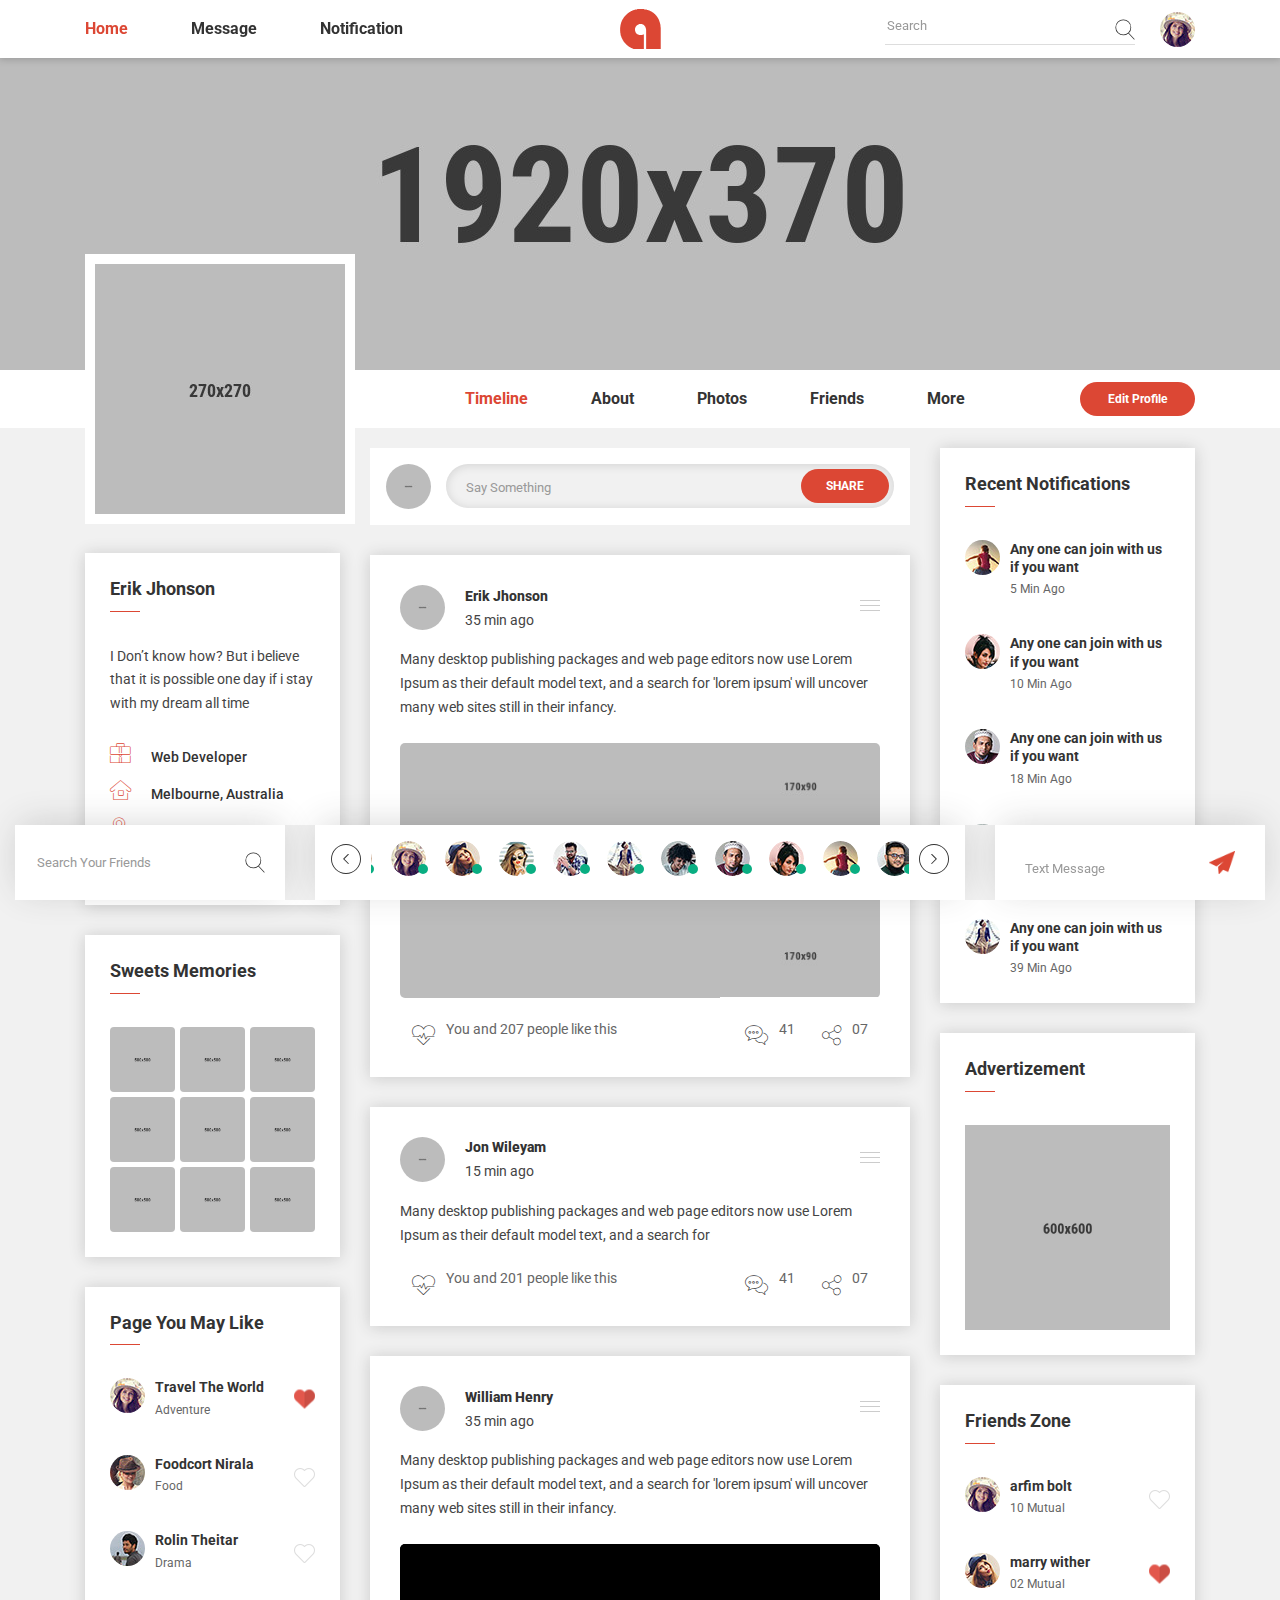
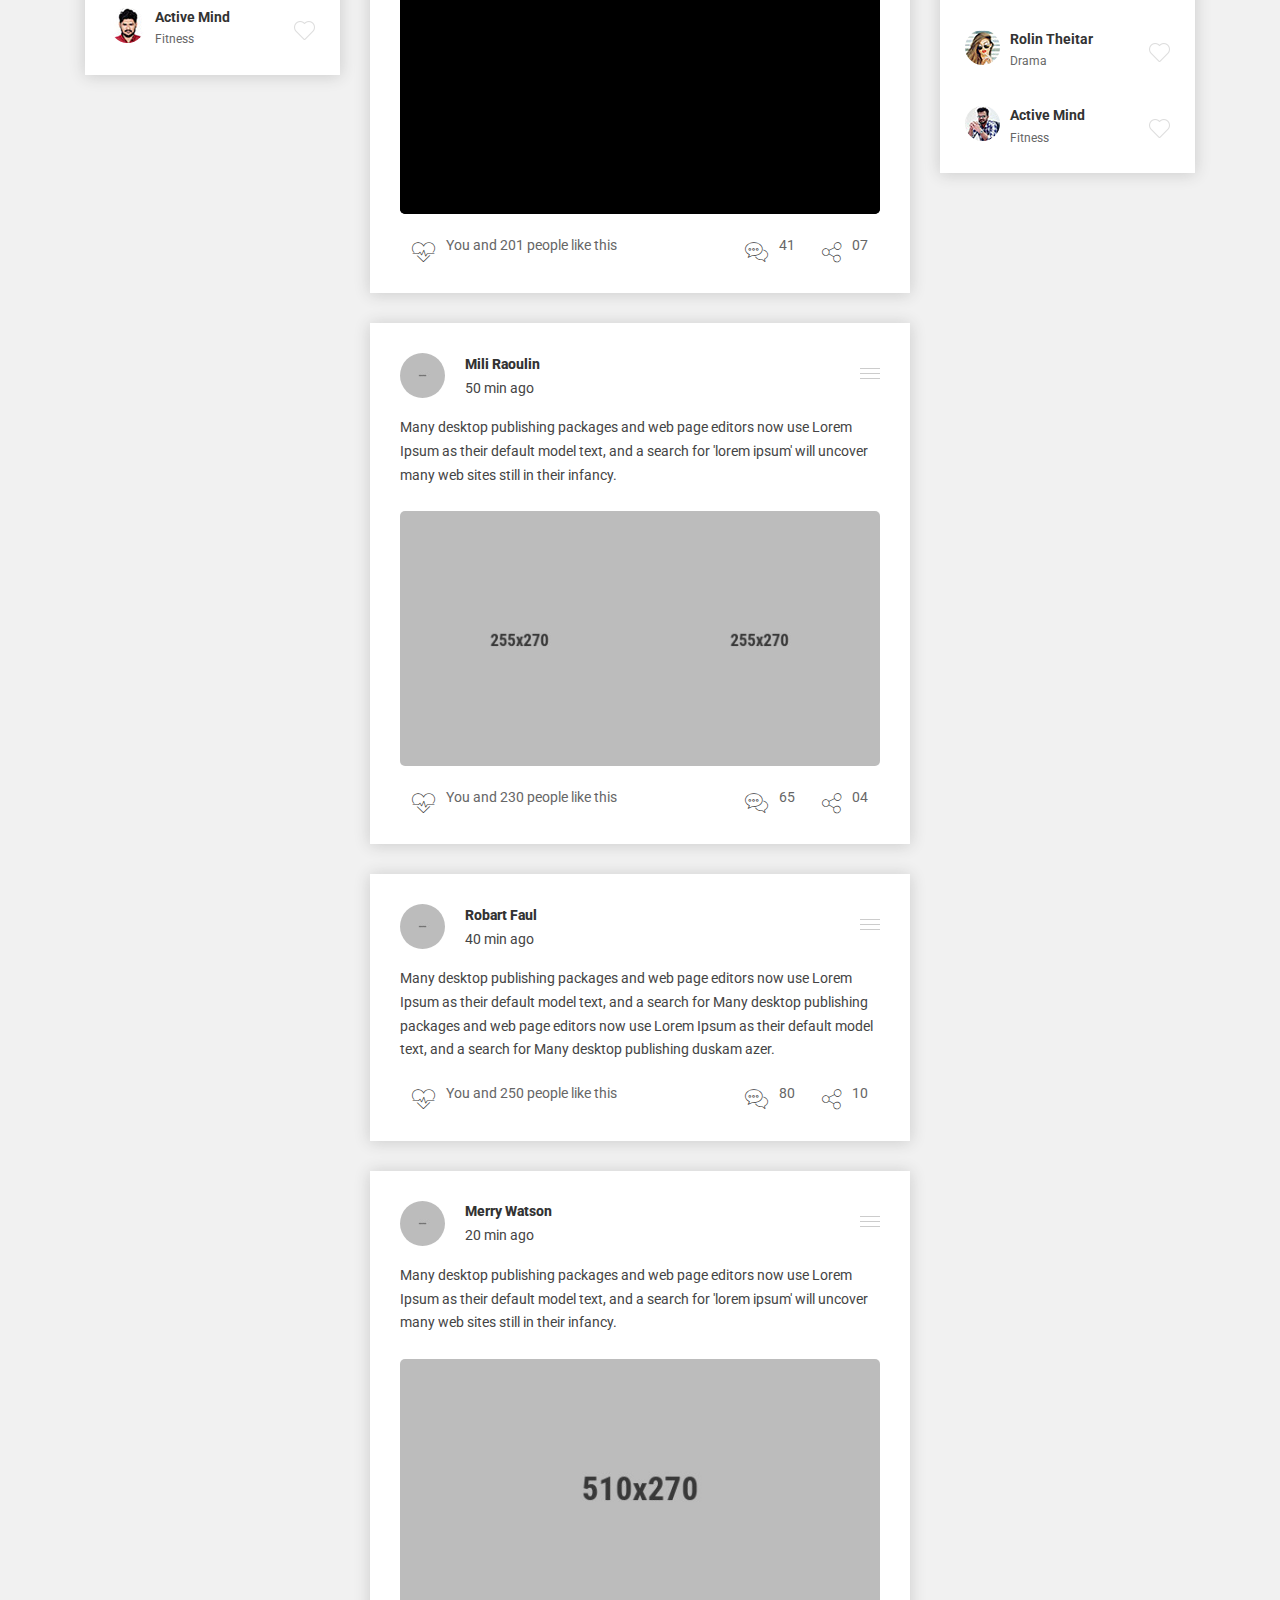
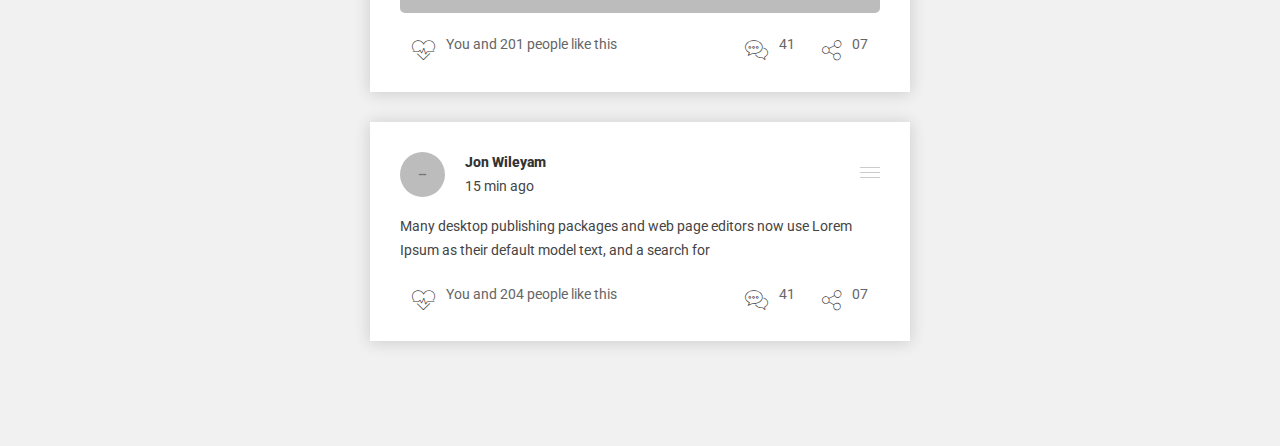
<file: profile.html>
<!doctype html>
<html class="no-js" lang="en">

<head>
    <meta charset="utf-8">
    <meta http-equiv="x-ua-compatible" content="ie=edge">
    <title>Adda - Social Network HTML Template</title>
    <meta name="robots" content="noindex, follow" />
    <meta name="description" content="">
    <meta name="viewport" content="width=device-width, initial-scale=1, shrink-to-fit=no">
    <!-- Favicon -->
    <link rel="shortcut icon" type="image/x-icon" href="assets/images/favicon.ico">

    <!-- CSS
	============================================ -->
    <!-- google fonts -->
    <link href="https://fonts.googleapis.com/css?family=Roboto:300,300i,400,400i,500,500i,700,700i,900" rel="stylesheet">
    <!-- Bootstrap CSS -->
    <link rel="stylesheet" href="assets/css/vendor/bootstrap.min.css">
    <!-- Icon Font CSS -->
    <link rel="stylesheet" href="assets/css/vendor/bicon.min.css">
    <!-- Flat Icon CSS -->
    <link rel="stylesheet" href="assets/css/vendor/flaticon.css">
    <!-- audio & video player CSS -->
    <link rel="stylesheet" href="assets/css/plugins/plyr.css">
    <!-- Slick CSS -->
    <link rel="stylesheet" href="assets/css/plugins/slick.min.css">
    <!-- nice-select CSS -->
    <link rel="stylesheet" href="assets/css/plugins/nice-select.css">
    <!-- perfect scrollbar css -->
    <link rel="stylesheet" href="assets/css/plugins/perfect-scrollbar.css">
    <!-- light gallery css -->
    <link rel="stylesheet" href="assets/css/plugins/lightgallery.min.css">
    <!-- Main Style CSS -->
    <link rel="stylesheet" href="assets/css/style.css">

</head>

<body>

    <!-- header area start -->
    <header>
        <div class="header-top sticky bg-white d-none d-lg-block">
            <div class="container">
                <div class="row align-items-center">
                    <div class="col-md-5">
                        <!-- header top navigation start -->
                        <div class="header-top-navigation">
                            <nav>
                                <ul>
                                    <li class="active"><a href="index.html">home</a></li>
                                    <li class="msg-trigger"><a class="msg-trigger-btn" href="#a">message</a>
                                        <div class="message-dropdown" id="a">
                                            <div class="dropdown-title">
                                                <p class="recent-msg">recent message</p>
                                                <div class="message-btn-group">
                                                    <button>New group</button>
                                                    <button>New Message</button>
                                                </div>
                                            </div>
                                            <ul class="dropdown-msg-list">
                                                <li class="msg-list-item d-flex justify-content-between">
                                                    <!-- profile picture end -->
                                                    <div class="profile-thumb">
                                                        <figure class="profile-thumb-middle">
                                                            <img src="assets/images/profile/profile-small-3.jpg" alt="profile picture">
                                                        </figure>
                                                    </div>
                                                    <!-- profile picture end -->

                                                    <!-- message content start -->
                                                    <div class="msg-content">
                                                        <h6 class="author"><a href="profile.html">Mili Raoulin</a></h6>
                                                        <p>Many desktop publishing packages and web page editors now use Lorem Ipsum as their default</p>
                                                    </div>
                                                    <!-- message content end -->

                                                    <!-- message time start -->
                                                    <div class="msg-time">
                                                        <p>25 Apr 2019</p>
                                                    </div>
                                                    <!-- message time end -->
                                                </li>
                                                <li class="msg-list-item d-flex justify-content-between">
                                                    <!-- profile picture end -->
                                                    <div class="profile-thumb">
                                                        <figure class="profile-thumb-middle">
                                                            <img src="assets/images/profile/profile-small-4.jpg" alt="profile picture">
                                                        </figure>
                                                    </div>
                                                    <!-- profile picture end -->

                                                    <!-- message content start -->
                                                    <div class="msg-content">
                                                        <h6 class="author"><a href="profile.html">Jhon Doe</a></h6>
                                                        <p>Many desktop publishing packages and web page editors now use Lorem Ipsum as their default</p>
                                                    </div>
                                                    <!-- message content end -->

                                                    <!-- message time start -->
                                                    <div class="msg-time">
                                                        <p>15 May 2019</p>
                                                    </div>
                                                    <!-- message time end -->
                                                </li>
                                                <li class="msg-list-item d-flex justify-content-between">
                                                    <!-- profile picture end -->
                                                    <div class="profile-thumb">
                                                        <figure class="profile-thumb-middle">
                                                            <img src="assets/images/profile/profile-small-5.jpg" alt="profile picture">
                                                        </figure>
                                                    </div>
                                                    <!-- profile picture end -->

                                                    <!-- message content start -->
                                                    <div class="msg-content">
                                                        <h6 class="author"><a href="profile.html">Jon Wileyam</a></h6>
                                                        <p>Many desktop publishing packages and web page editors now use Lorem Ipsum as their default</p>
                                                    </div>
                                                    <!-- message content end -->

                                                    <!-- message time start -->
                                                    <div class="msg-time">
                                                        <p>20 Jun 2019</p>
                                                    </div>
                                                    <!-- message time end -->
                                                </li>
                                            </ul>
                                            <div class="msg-dropdown-footer">
                                                <button>See all in messenger</button>
                                                <button>Mark All as Read</button>
                                            </div>
                                        </div>
                                    </li>
                                    <li class="notification-trigger"><a class="msg-trigger-btn" href="#b">notification</a>
                                        <div class="message-dropdown" id="b">
                                            <div class="dropdown-title">
                                                <p class="recent-msg">Notification</p>
                                                <button>
                                                    <i class="flaticon-settings"></i>
                                                </button>
                                            </div>
                                            <ul class="dropdown-msg-list">
                                                <li class="msg-list-item d-flex justify-content-between">
                                                    <!-- profile picture end -->
                                                    <div class="profile-thumb">
                                                        <figure class="profile-thumb-middle">
                                                            <img src="assets/images/profile/profile-small-3.jpg" alt="profile picture">
                                                        </figure>
                                                    </div>
                                                    <!-- profile picture end -->

                                                    <!-- message content start -->
                                                    <div class="msg-content notification-content">
                                                        <a href="profile.html">Robert Faul</a>,
                                                        <a href="profile.html">william jhon</a>
                                                        <p>and 35 other people reacted to your photo</p>
                                                    </div>
                                                    <!-- message content end -->

                                                    <!-- message time start -->
                                                    <div class="msg-time">
                                                        <p>25 Apr 2019</p>
                                                    </div>
                                                    <!-- message time end -->
                                                </li>
                                                <li class="msg-list-item d-flex justify-content-between">
                                                    <!-- profile picture end -->
                                                    <div class="profile-thumb">
                                                        <figure class="profile-thumb-middle">
                                                            <img src="assets/images/profile/profile-small-4.jpg" alt="profile picture">
                                                        </figure>
                                                    </div>
                                                    <!-- profile picture end -->

                                                    <!-- message content start -->
                                                    <div class="msg-content notification-content">
                                                        <a href="profile.html">Robert mushkil</a>,
                                                        <a href="profile.html">Terry jhon</a>
                                                        <p>and 20 other people reacted to your photo</p>
                                                    </div>
                                                    <!-- message content end -->

                                                    <!-- message time start -->
                                                    <div class="msg-time">
                                                        <p>20 May 2019</p>
                                                    </div>
                                                    <!-- message time end -->
                                                </li>
                                                <li class="msg-list-item d-flex justify-content-between">
                                                    <!-- profile picture end -->
                                                    <div class="profile-thumb">
                                                        <figure class="profile-thumb-middle">
                                                            <img src="assets/images/profile/profile-small-6.jpg" alt="profile picture">
                                                        </figure>
                                                    </div>
                                                    <!-- profile picture end -->

                                                    <!-- message content start -->
                                                    <div class="msg-content notification-content">
                                                        <a href="profile.html">Horijon Mbala</a>,
                                                        <a href="profile.html">Bashu jhon</a>
                                                        <p>and 55 other people reacted to your post</p>
                                                    </div>
                                                    <!-- message content end -->

                                                    <!-- message time start -->
                                                    <div class="msg-time">
                                                        <p>15 Jan 2019</p>
                                                    </div>
                                                    <!-- message time end -->
                                                </li>
                                            </ul>
                                            <div class="msg-dropdown-footer">
                                                <button>See all in messenger</button>
                                                <button>Mark All as Read</button>
                                            </div>
                                        </div>
                                    </li>
                                </ul>
                            </nav>
                        </div>
                        <!-- header top navigation start -->
                    </div>

                    <div class="col-md-2">
                        <!-- brand logo start -->
                        <div class="brand-logo text-center">
                            <a href="index.html">
                                <img src="assets/images/logo/logo.png" alt="brand logo">
                            </a>
                        </div>
                        <!-- brand logo end -->
                    </div>

                    <div class="col-md-5">
                        <div class="header-top-right d-flex align-items-center justify-content-end">
                            <!-- header top search start -->
                            <div class="header-top-search">
                                <form class="top-search-box">
                                    <input type="text" placeholder="Search" class="top-search-field">
                                    <button class="top-search-btn"><i class="flaticon-search"></i></button>
                                </form>
                            </div>
                            <!-- header top search end -->

                            <!-- profile picture start -->
                            <div class="profile-setting-box">
                                <div class="profile-thumb-small">
                                    <a href="javascript:void(0)" class="profile-triger">
                                        <figure>
                                            <img src="assets/images/profile/profile-35x35-1.jpg" alt="profile picture">
                                        </figure>
                                    </a>
                                    <div class="profile-dropdown">
                                        <div class="profile-head">
                                            <h5 class="name"><a href="#">Madison Howard</a></h5>
                                            <a class="mail" href="#">mailnam@mail.com</a>
                                        </div>
                                        <div class="profile-body">
                                            <ul>
                                                <li><a href="profile.html"><i class="flaticon-user"></i>Profile</a></li>
                                                <li><a href="#"><i class="flaticon-message"></i>Inbox</a></li>
                                                <li><a href="#"><i class="flaticon-document"></i>Activity</a></li>
                                            </ul>
                                            <ul>
                                                <li><a href="#"><i class="flaticon-settings"></i>Setting</a></li>
                                                <li><a href="signup.html"><i class="flaticon-unlock"></i>Sing out</a></li>
                                            </ul>
                                        </div>
                                    </div>
                                </div>
                            </div>
                            <!-- profile picture end -->
                        </div>
                    </div>
                </div>
            </div>
        </div>
    </header>
    <!-- header area end -->
    <!-- header area start -->
    <header>
        <div class="mobile-header-wrapper sticky d-block d-lg-none">
            <div class="mobile-header position-relative ">
                <div class="mobile-logo">
                    <a href="index.html">
                        <img src="assets/images/logo/logo-white.png" alt="logo">
                    </a>
                </div>
                <div class="mobile-menu w-100">
                    <ul>
                        <li>
                            <button class="notification request-trigger"><i class="flaticon-users"></i>
                                <span>03</span>
                            </button>
                            <ul class="frnd-request-list">
                                <li>
                                    <div class="frnd-request-member">
                                        <figure class="request-thumb">
                                            <a href="profile.html">
                                                <img src="assets/images/profile/profile-midle-1.jpg" alt="proflie author">
                                            </a>
                                        </figure>
                                        <div class="frnd-content">
                                            <h6 class="author"><a href="profile.html">merry watson</a></h6>
                                            <p class="author-subtitle">Works at HasTech</p>
                                            <div class="request-btn-inner">
                                                <button class="frnd-btn">confirm</button>
                                                <button class="frnd-btn delete">delete</button>
                                            </div>
                                        </div>
                                    </div>
                                </li>
                                <li>
                                    <div class="frnd-request-member">
                                        <figure class="request-thumb">
                                            <a href="profile.html">
                                                <img src="assets/images/profile/profile-midle-2.jpg" alt="proflie author">
                                            </a>
                                        </figure>
                                        <div class="frnd-content">
                                            <h6 class="author"><a href="profile.html">merry watson</a></h6>
                                            <p class="author-subtitle">Works at HasTech</p>
                                            <div class="request-btn-inner">
                                                <button class="frnd-btn">confirm</button>
                                                <button class="frnd-btn delete">delete</button>
                                            </div>
                                        </div>
                                    </div>
                                </li>
                                <li>
                                    <div class="frnd-request-member">
                                        <figure class="request-thumb">
                                            <a href="profile.html">
                                                <img src="assets/images/profile/profile-midle-3.jpg" alt="proflie author">
                                            </a>
                                        </figure>
                                        <div class="frnd-content">
                                            <h6 class="author"><a href="profile.html">merry watson</a></h6>
                                            <p class="author-subtitle">Works at HasTech</p>
                                            <div class="request-btn-inner">
                                                <button class="frnd-btn">confirm</button>
                                                <button class="frnd-btn delete">delete</button>
                                            </div>
                                        </div>
                                    </div>
                                </li>
                            </ul>
                        </li>
                        <li>
                            <button class="notification"><i class="flaticon-notification"></i>
                                <span>03</span>
                            </button>
                        </li>
                        <li>
                            <button class="chat-trigger notification"><i class="flaticon-chats"></i>
                                <span>04</span>
                            </button>
                            <div class="mobile-chat-box">
                                <div class="live-chat-title">
                                    <!-- profile picture end -->
                                    <div class="profile-thumb">
                                        <a href="profile.html">
                                            <figure class="profile-thumb-small profile-active">
                                                <img src="assets/images/profile/profile-35x35-13.jpg" alt="profile picture">
                                            </figure>
                                        </a>
                                    </div>
                                    <!-- profile picture end -->
                                    <div class="posted-author">
                                        <h6 class="author"><a href="profile.html">Robart Marloyan</a></h6>
                                        <span class="active-pro">active now</span>
                                    </div>
                                    <div class="live-chat-settings ml-auto">
                                        <button class="chat-settings"><img src="assets/images/icons/settings.png" alt=""></button>
                                        <button class="close-btn"><img src="assets/images/icons/close.png" alt=""></button>
                                    </div>
                                </div>
                                <div class="message-list-inner">
                                    <ul class="message-list custom-scroll">
                                        <li class="text-friends">
                                            <p>Many desktop publishing packages and web page editors now use Lorem Ipsum as their default model text</p>
                                            <div class="message-time">10 minute ago</div>
                                        </li>
                                        <li class="text-author">
                                            <p>Many desktop publishing packages and web page editors</p>
                                            <div class="message-time">5 minute ago</div>
                                        </li>
                                        <li class="text-friends">
                                            <p>packages and web page editors </p>
                                            <div class="message-time">2 minute ago</div>
                                        </li>
                                        <li class="text-friends">
                                            <p>Many desktop publishing packages and web page editors now use Lorem Ipsum as their default model text</p>
                                            <div class="message-time">10 minute ago</div>
                                        </li>
                                        <li class="text-author">
                                            <p>Many desktop publishing packages and web page editors</p>
                                            <div class="message-time">5 minute ago</div>
                                        </li>
                                        <li class="text-friends">
                                            <p>packages and web page editors </p>
                                            <div class="message-time">2 minute ago</div>
                                        </li>
                                    </ul>
                                </div>
                                <div class="chat-text-field mob-text-box">
                                    <textarea class="live-chat-field custom-scroll" placeholder="Text Message"></textarea>
                                    <button class="chat-message-send" type="submit" value="submit">
                                        <img src="assets/images/icons/plane.png" alt="">
                                    </button>
                                </div>
                            </div>
                        </li>
                        <li>
                            <button class="search-trigger">
                                <i class="search-icon flaticon-search"></i>
                                <i class="close-icon flaticon-cross-out"></i>
                            </button>
                            <div class="mob-search-box">
                                <form class="mob-search-inner">
                                    <input type="text" placeholder="Search Here" class="mob-search-field">
                                    <button class="mob-search-btn"><i class="flaticon-search"></i></button>
                                </form>
                            </div>
                        </li>
                    </ul>
                </div>
                <div class="mobile-header-profile">
                    <!-- profile picture end -->
                    <div class="profile-thumb profile-setting-box">
                        <a href="javascript:void(0)" class="profile-triger">
                            <figure class="profile-thumb-middle">
                                <img src="assets/images/profile/profile-small-1.jpg" alt="profile picture">
                            </figure>
                        </a>
                        <div class="profile-dropdown text-left">
                            <div class="profile-head">
                                <h5 class="name"><a href="#">Madison Howard</a></h5>
                                <a class="mail" href="#">mailnam@mail.com</a>
                            </div>
                            <div class="profile-body">
                                <ul>
                                    <li><a href="profile.html"><i class="flaticon-user"></i>Profile</a></li>
                                    <li><a href="#"><i class="flaticon-message"></i>Inbox</a></li>
                                    <li><a href="#"><i class="flaticon-document"></i>Activity</a></li>
                                </ul>
                                <ul>
                                    <li><a href="#"><i class="flaticon-settings"></i>Setting</a></li>
                                    <li><a href="signup.html"><i class="flaticon-unlock"></i>Sing out</a></li>
                                </ul>
                            </div>
                        </div>
                    </div>
                    <!-- profile picture end -->
                </div>
            </div>
        </div>
    </header>
    <!-- header area end -->

    <main>

        <div class="main-wrapper">
            <div class="profile-banner-large bg-img" data-bg="assets/images/banner/profile-banner.jpg">
            </div>
            <div class="profile-menu-area bg-white">
                <div class="container">
                    <div class="row align-items-center">
                        <div class="col-lg-3 col-md-3">
                            <div class="profile-picture-box">
                                <figure class="profile-picture">
                                    <a href="profile.html">
                                        <img src="assets/images/profile/profile-1.jpg" alt="profile picture">
                                    </a>
                                </figure>
                            </div>
                        </div>
                        <div class="col-lg-6 col-md-6 offset-lg-1">
                            <div class="profile-menu-wrapper">
                                <div class="main-menu-inner header-top-navigation">
                                    <nav>
                                        <ul class="main-menu">
                                            <li class="active"><a href="#">timeline</a></li>
                                            <li><a href="about.html">about</a></li>
                                            <li><a href="photos.html">photos</a></li>
                                            <li><a href="friends.html">friends</a></li>
                                            <li><a href="about.html">more</a></li>
                                            <!-- <li class="d-inline-block d-md-none"><a href="profile.html">edit profile</a></li> -->
                                        </ul>
                                    </nav>
                                </div>
                            </div>
                        </div>
                        <div class="col-lg-2 col-md-3 d-none d-md-block">
                            <div class="profile-edit-panel">
                                <button class="edit-btn">edit profile</button>
                            </div>
                        </div>
                    </div>
                </div>
            </div>
            <div class="container">
                <div class="row">
                    <div class="col-lg-3 order-2 order-lg-1">
                        <aside class="widget-area profile-sidebar">
                            <!-- widget single item start -->
                            <div class="card widget-item">
                                <h4 class="widget-title">Erik Jhonson</h4>
                                <div class="widget-body">
                                    <div class="about-author">
                                        <p>I Don’t know how? But i believe that it is possible one day if i stay with my dream all time</p>
                                        <ul class="author-into-list">
                                            <li><a href="#"><i class="bi bi-office-bag"></i>Web Developer</a></li>
                                            <li><a href="#"><i class="bi bi-home"></i>Melbourne, Australia</a></li>
                                            <li><a href="#"><i class="bi bi-location-pointer"></i>Pulshar, Melbourne</a></li>
                                            <li><a href="#"><i class="bi bi-heart-beat"></i>Travel, Swimming</a></li>
                                        </ul>
                                    </div>
                                </div>
                            </div>
                            <!-- widget single item end -->

                            <!-- widget single item start -->
                            <div class="card widget-item">
                                <h4 class="widget-title">Sweets Memories</h4>
                                <div class="widget-body">
                                    <div class="sweet-galley img-gallery">
                                        <div class="row row-5">
                                            <div class="col-4">
                                                <div class="gallery-tem">
                                                    <figure class="post-thumb">
                                                        <a class="gallery-selector" href="assets/images/gallery/gallery-1.jpg">
                                                            <img src="assets/images/gallery/gallery-1.jpg" alt="sweet memory">
                                                        </a>
                                                    </figure>
                                                </div>
                                            </div>
                                            <div class="col-4">
                                                <div class="gallery-tem">
                                                    <figure class="post-thumb">
                                                        <a class="gallery-selector" href="assets/images/gallery/gallery-2.jpg">
                                                            <img src="assets/images/gallery/gallery-2.jpg" alt="sweet memory">
                                                        </a>
                                                    </figure>
                                                </div>
                                            </div>
                                            <div class="col-4">
                                                <div class="gallery-tem">
                                                    <figure class="post-thumb">
                                                        <a class="gallery-selector" href="assets/images/gallery/gallery-3.jpg">
                                                            <img src="assets/images/gallery/gallery-3.jpg" alt="sweet memory">
                                                        </a>
                                                    </figure>
                                                </div>
                                            </div>
                                            <div class="col-4">
                                                <div class="gallery-tem">
                                                    <figure class="post-thumb">
                                                        <a class="gallery-selector" href="assets/images/gallery/gallery-4.jpg">
                                                            <img src="assets/images/gallery/gallery-4.jpg" alt="sweet memory">
                                                        </a>
                                                    </figure>
                                                </div>
                                            </div>
                                            <div class="col-4">
                                                <div class="gallery-tem">
                                                    <figure class="post-thumb">
                                                        <a class="gallery-selector" href="assets/images/gallery/gallery-5.jpg">
                                                            <img src="assets/images/gallery/gallery-5.jpg" alt="sweet memory">
                                                        </a>
                                                    </figure>
                                                </div>
                                            </div>
                                            <div class="col-4">
                                                <div class="gallery-tem">
                                                    <figure class="post-thumb">
                                                        <a class="gallery-selector" href="assets/images/gallery/gallery-6.jpg">
                                                            <img src="assets/images/gallery/gallery-6.jpg" alt="sweet memory">
                                                        </a>
                                                    </figure>
                                                </div>
                                            </div>
                                            <div class="col-4">
                                                <div class="gallery-tem">
                                                    <figure class="post-thumb">
                                                        <a class="gallery-selector" href="assets/images/gallery/gallery-7.jpg">
                                                            <img src="assets/images/gallery/gallery-7.jpg" alt="sweet memory">
                                                        </a>
                                                    </figure>
                                                </div>
                                            </div>
                                            <div class="col-4">
                                                <div class="gallery-tem">
                                                    <figure class="post-thumb">
                                                        <a class="gallery-selector" href="assets/images/gallery/gallery-8.jpg">
                                                            <img src="assets/images/gallery/gallery-8.jpg" alt="sweet memory">
                                                        </a>
                                                    </figure>
                                                </div>
                                            </div>
                                            <div class="col-4">
                                                <div class="gallery-tem">
                                                    <figure class="post-thumb">
                                                        <a class="gallery-selector" href="assets/images/gallery/gallery-9.jpg">
                                                            <img src="assets/images/gallery/gallery-9.jpg" alt="sweet memory">
                                                        </a>
                                                    </figure>
                                                </div>
                                            </div>
                                        </div>
                                    </div>
                                </div>
                            </div>
                            <!-- widget single item end -->

                            <!-- widget single item start -->
                            <div class="card widget-item">
                                <h4 class="widget-title">page you may like</h4>
                                <div class="widget-body">
                                    <ul class="like-page-list-wrapper">
                                        <li class="unorder-list">
                                            <!-- profile picture end -->
                                            <div class="profile-thumb">
                                                <a href="#">
                                                    <figure class="profile-thumb-small">
                                                        <img src="assets/images/profile/profile-35x35-1.jpg" alt="profile picture">
                                                    </figure>
                                                </a>
                                            </div>
                                            <!-- profile picture end -->

                                            <div class="unorder-list-info">
                                                <h3 class="list-title"><a href="#">Travel The World</a></h3>
                                                <p class="list-subtitle"><a href="#">adventure</a></p>
                                            </div>
                                            <button class="like-button active">
                                                <img class="heart" src="assets/images/icons/heart.png" alt="">
                                                <img class="heart-color" src="assets/images/icons/heart-color.png" alt="">
                                            </button>
                                        </li>
                                        <li class="unorder-list">
                                            <!-- profile picture end -->
                                            <div class="profile-thumb">
                                                <a href="#">
                                                    <figure class="profile-thumb-small">
                                                        <img src="assets/images/profile/profile-35x35-11.jpg" alt="profile picture">
                                                    </figure>
                                                </a>
                                            </div>
                                            <!-- profile picture end -->

                                            <div class="unorder-list-info">
                                                <h3 class="list-title"><a href="#">Foodcort Nirala</a></h3>
                                                <p class="list-subtitle"><a href="#">food</a></p>
                                            </div>
                                            <button class="like-button">
                                                <img class="heart" src="assets/images/icons/heart.png" alt="">
                                                <img class="heart-color" src="assets/images/icons/heart-color.png" alt="">
                                            </button>
                                        </li>
                                        <li class="unorder-list">
                                            <!-- profile picture end -->
                                            <div class="profile-thumb">
                                                <a href="#">
                                                    <figure class="profile-thumb-small">
                                                        <img src="assets/images/profile/profile-35x35-15.jpg" alt="profile picture">
                                                    </figure>
                                                </a>
                                            </div>
                                            <!-- profile picture end -->

                                            <div class="unorder-list-info">
                                                <h3 class="list-title"><a href="#">Rolin Theitar</a></h3>
                                                <p class="list-subtitle"><a href="#">drama</a></p>
                                            </div>
                                            <button class="like-button">
                                                <img class="heart" src="assets/images/icons/heart.png" alt="">
                                                <img class="heart-color" src="assets/images/icons/heart-color.png" alt="">
                                            </button>
                                        </li>
                                        <li class="unorder-list">
                                            <!-- profile picture end -->
                                            <div class="profile-thumb">
                                                <a href="#">
                                                    <figure class="profile-thumb-small">
                                                        <img src="assets/images/profile/profile-35x35-18.jpg" alt="profile picture">
                                                    </figure>
                                                </a>
                                            </div>
                                            <!-- profile picture end -->

                                            <div class="unorder-list-info">
                                                <h3 class="list-title"><a href="#">Active Mind</a></h3>
                                                <p class="list-subtitle"><a href="#">fitness</a></p>
                                            </div>
                                            <button class="like-button">
                                                <img class="heart" src="assets/images/icons/heart.png" alt="">
                                                <img class="heart-color" src="assets/images/icons/heart-color.png" alt="">
                                            </button>
                                        </li>
                                    </ul>
                                </div>
                            </div>
                            <!-- widget single item end -->
                        </aside>
                    </div>

                    <div class="col-lg-6 order-1 order-lg-2">
                        <!-- share box start -->
                        <div class="card card-small">
                            <div class="share-box-inner">
                                <!-- profile picture end -->
                                <div class="profile-thumb">
                                    <a href="#">
                                        <figure class="profile-thumb-middle">
                                            <img src="assets/images/profile/profile-small-37.jpg" alt="profile picture">
                                        </figure>
                                    </a>
                                </div>
                                <!-- profile picture end -->

                                <!-- share content box start -->
                                <div class="share-content-box w-100">
                                    <form class="share-text-box">
                                        <textarea name="share" class="share-text-field" aria-disabled="true" placeholder="Say Something" data-bs-toggle="modal" data-bs-target="#textbox" id="email"></textarea>
                                        <button class="btn-share" type="submit">share</button>
                                    </form>
                                </div>
                                <!-- share content box end -->
                                <!-- Modal start -->
                                <div class="modal fade" id="textbox" aria-labelledby="textbox">
                                    <div class="modal-dialog">
                                        <div class="modal-content">
                                            <div class="modal-header">
                                                <h5 class="modal-title">Share Your Mood</h5>
                                                <button type="button" class="close" data-bs-dismiss="modal" aria-label="Close">
                                                    <span aria-hidden="true">&times;</span>
                                                </button>
                                            </div>
                                            <div class="modal-body custom-scroll">
                                                <textarea name="share" class="share-field-big custom-scroll" placeholder="Say Something"></textarea>
                                            </div>
                                            <div class="modal-footer">
                                                <button type="button" class="post-share-btn" data-bs-dismiss="modal">cancel</button>
                                                <button type="button" class="post-share-btn">post</button>
                                            </div>
                                        </div>
                                    </div>
                                </div>
                                <!-- Modal end -->
                            </div>
                        </div>
                        <!-- share box end -->

                        <!-- post status start -->
                        <div class="card">
                            <!-- post title start -->
                            <div class="post-title d-flex align-items-center">
                                <!-- profile picture end -->
                                <div class="profile-thumb">
                                    <a href="#">
                                        <figure class="profile-thumb-middle">
                                            <img src="assets/images/profile/profile-small-25.jpg" alt="profile picture">
                                        </figure>
                                    </a>
                                </div>
                                <!-- profile picture end -->

                                <div class="posted-author">
                                    <h6 class="author"><a href="profile.html">Erik Jhonson</a></h6>
                                    <span class="post-time">35 min ago</span>
                                </div>

                                <div class="post-settings-bar">
                                    <span></span>
                                    <span></span>
                                    <span></span>
                                    <div class="post-settings arrow-shape">
                                        <ul>
                                            <li><button>copy link to adda</button></li>
                                            <li><button>edit post</button></li>
                                            <li><button>embed adda</button></li>
                                        </ul>
                                    </div>
                                </div>
                            </div>
                            <!-- post title start -->
                            <div class="post-content">
                                <p class="post-desc">
                                    Many desktop publishing packages and web page editors now use Lorem Ipsum as their
                                    default model text, and a search for 'lorem ipsum' will uncover many web sites still
                                    in their infancy.
                                </p>
                                <div class="post-thumb-gallery img-gallery">
                                    <div class="row g-0">
                                        <div class="col-8">
                                            <figure class="post-thumb">
                                                <a class="gallery-selector" href="assets/images/post/post-2.jpg">
                                                    <img src="assets/images/post/post-2.jpg" alt="post image">
                                                </a>
                                            </figure>
                                        </div>
                                        <div class="col-4">
                                            <div class="row">
                                                <div class="col-12">
                                                    <figure class="post-thumb">
                                                        <a class="gallery-selector" href="assets/images/post/post-3.jpg">
                                                            <img src="assets/images/post/post-3.jpg" alt="post image">
                                                        </a>
                                                    </figure>
                                                </div>
                                                <div class="col-12">
                                                    <figure class="post-thumb">
                                                        <a class="gallery-selector" href="assets/images/post/post-4.jpg">
                                                            <img src="assets/images/post/post-4.jpg" alt="post image">
                                                        </a>
                                                    </figure>
                                                </div>
                                                <div class="col-12">
                                                    <figure class="post-thumb">
                                                        <a class="gallery-selector" href="assets/images/post/post-5.jpg">
                                                            <img src="assets/images/post/post-5.jpg" alt="post image">
                                                        </a>
                                                    </figure>
                                                </div>
                                            </div>
                                        </div>
                                    </div>
                                </div>
                                <div class="post-meta">
                                    <button class="post-meta-like">
                                        <i class="bi bi-heart-beat"></i>
                                        <span>You and 207 people like this</span>
                                        <strong>207</strong>
                                    </button>
                                    <ul class="comment-share-meta">
                                        <li>
                                            <button class="post-comment">
                                                <i class="bi bi-chat-bubble"></i>
                                                <span>41</span>
                                            </button>
                                        </li>
                                        <li>
                                            <button class="post-share">
                                                <i class="bi bi-share"></i>
                                                <span>07</span>
                                            </button>
                                        </li>
                                    </ul>
                                </div>
                            </div>
                        </div>
                        <!-- post status end -->

                        <!-- post status start -->
                        <div class="card">
                            <!-- post title start -->
                            <div class="post-title d-flex align-items-center">
                                <!-- profile picture end -->
                                <div class="profile-thumb">
                                    <a href="#">
                                        <figure class="profile-thumb-middle">
                                            <img src="assets/images/profile/profile-small-3.jpg" alt="profile picture">
                                        </figure>
                                    </a>
                                </div>
                                <!-- profile picture end -->

                                <div class="posted-author">
                                    <h6 class="author"><a href="profile.html">Jon Wileyam</a></h6>
                                    <span class="post-time">15 min ago</span>
                                </div>

                                <div class="post-settings-bar">
                                    <span></span>
                                    <span></span>
                                    <span></span>
                                    <div class="post-settings arrow-shape">
                                        <ul>
                                            <li><button>copy link to adda</button></li>
                                            <li><button>edit post</button></li>
                                            <li><button>embed adda</button></li>
                                        </ul>
                                    </div>
                                </div>
                            </div>
                            <!-- post title start -->
                            <div class="post-content">
                                <p class="post-desc pb-0">
                                    Many desktop publishing packages and web page editors now use Lorem Ipsum as their
                                    default model text, and a search for
                                </p>
                                <div class="post-meta">
                                    <button class="post-meta-like">
                                        <i class="bi bi-heart-beat"></i>
                                        <span>You and 201 people like this</span>
                                        <strong>201</strong>
                                    </button>
                                    <ul class="comment-share-meta">
                                        <li>
                                            <button class="post-comment">
                                                <i class="bi bi-chat-bubble"></i>
                                                <span>41</span>
                                            </button>
                                        </li>
                                        <li>
                                            <button class="post-share">
                                                <i class="bi bi-share"></i>
                                                <span>07</span>
                                            </button>
                                        </li>
                                    </ul>
                                </div>
                            </div>
                        </div>
                        <!-- post status end -->

                        <!-- post status start -->
                        <div class="card">
                            <!-- post title start -->
                            <div class="post-title d-flex align-items-center">
                                <!-- profile picture end -->
                                <div class="profile-thumb">
                                    <a href="#">
                                        <figure class="profile-thumb-middle">
                                            <img src="assets/images/profile/profile-small-4.jpg" alt="profile picture">
                                        </figure>
                                    </a>
                                </div>
                                <!-- profile picture end -->

                                <div class="posted-author">
                                    <h6 class="author"><a href="profile.html">william henry</a></h6>
                                    <span class="post-time">35 min ago</span>
                                </div>

                                <div class="post-settings-bar">
                                    <span></span>
                                    <span></span>
                                    <span></span>
                                    <div class="post-settings arrow-shape">
                                        <ul>
                                            <li><button>copy link to adda</button></li>
                                            <li><button>edit post</button></li>
                                            <li><button>embed adda</button></li>
                                        </ul>
                                    </div>
                                </div>
                            </div>
                            <!-- post title start -->
                            <div class="post-content">
                                <p class="post-desc">
                                    Many desktop publishing packages and web page editors now use Lorem Ipsum as their
                                    default model text, and a search for 'lorem ipsum' will uncover many web sites still
                                    in their infancy.
                                </p>
                                <div class="plyr__video-embed plyr-video">
                                    <iframe src="https://www.youtube.com/embed/WeA7edXsU40" allow="accelerometer; autoplay; encrypted-media; gyroscope; picture-in-picture" allowfullscreen></iframe>
                                </div>
                                <div class="post-meta">
                                    <button class="post-meta-like">
                                        <i class="bi bi-heart-beat"></i>
                                        <span>You and 201 people like this</span>
                                        <strong>201</strong>
                                    </button>
                                    <ul class="comment-share-meta">
                                        <li>
                                            <button class="post-comment">
                                                <i class="bi bi-chat-bubble"></i>
                                                <span>41</span>
                                            </button>
                                        </li>
                                        <li>
                                            <button class="post-share">
                                                <i class="bi bi-share"></i>
                                                <span>07</span>
                                            </button>
                                        </li>
                                    </ul>
                                </div>
                            </div>
                        </div>
                        <!-- post status end -->

                        <!-- post status start -->
                        <div class="card">
                            <!-- post title start -->
                            <div class="post-title d-flex align-items-center">
                                <!-- profile picture end -->
                                <div class="profile-thumb">
                                    <a href="#">
                                        <figure class="profile-thumb-middle">
                                            <img src="assets/images/profile/profile-small-8.jpg" alt="profile picture">
                                        </figure>
                                    </a>
                                </div>
                                <!-- profile picture end -->

                                <div class="posted-author">
                                    <h6 class="author"><a href="profile.html">Mili Raoulin</a></h6>
                                    <span class="post-time">50 min ago</span>
                                </div>

                                <div class="post-settings-bar">
                                    <span></span>
                                    <span></span>
                                    <span></span>
                                    <div class="post-settings arrow-shape">
                                        <ul>
                                            <li><button>copy link to adda</button></li>
                                            <li><button>edit post</button></li>
                                            <li><button>embed adda</button></li>
                                        </ul>
                                    </div>
                                </div>
                            </div>
                            <!-- post title start -->
                            <div class="post-content">
                                <p class="post-desc">
                                    Many desktop publishing packages and web page editors now use Lorem Ipsum as their
                                    default model text, and a search for 'lorem ipsum' will uncover many web sites still
                                    in their infancy.
                                </p>
                                <div class="post-thumb-gallery img-gallery">
                                    <div class="row g-0">
                                        <div class="col-6">
                                            <figure class="post-thumb">
                                                <a class="gallery-selector" href="assets/images/post/post-6.jpg">
                                                    <img src="assets/images/post/post-6.jpg" alt="post image">
                                                </a>
                                            </figure>
                                        </div>
                                        <div class="col-6">
                                            <figure class="post-thumb">
                                                <a class="gallery-selector" href="assets/images/post/post-7.jpg">
                                                    <img src="assets/images/post/post-7.jpg" alt="post image">
                                                </a>
                                            </figure>
                                        </div>
                                    </div>
                                </div>
                                <div class="post-meta">
                                    <button class="post-meta-like">
                                        <i class="bi bi-heart-beat"></i>
                                        <span>You and 230 people like this</span>
                                        <strong>230</strong>
                                    </button>
                                    <ul class="comment-share-meta">
                                        <li>
                                            <button class="post-comment">
                                                <i class="bi bi-chat-bubble"></i>
                                                <span>65</span>
                                            </button>
                                        </li>
                                        <li>
                                            <button class="post-share">
                                                <i class="bi bi-share"></i>
                                                <span>04</span>
                                            </button>
                                        </li>
                                    </ul>
                                </div>
                            </div>
                        </div>
                        <!-- post status end -->

                        <!-- post status start -->
                        <div class="card">
                            <!-- post title start -->
                            <div class="post-title d-flex align-items-center">
                                <!-- profile picture end -->
                                <div class="profile-thumb">
                                    <a href="#">
                                        <figure class="profile-thumb-middle">
                                            <img src="assets/images/profile/profile-small-6.jpg" alt="profile picture">
                                        </figure>
                                    </a>
                                </div>
                                <!-- profile picture end -->

                                <div class="posted-author">
                                    <h6 class="author"><a href="profile.html">Robart Faul</a></h6>
                                    <span class="post-time">40 min ago</span>
                                </div>

                                <div class="post-settings-bar">
                                    <span></span>
                                    <span></span>
                                    <span></span>
                                    <div class="post-settings arrow-shape">
                                        <ul>
                                            <li><button>copy link to adda</button></li>
                                            <li><button>edit post</button></li>
                                            <li><button>embed adda</button></li>
                                        </ul>
                                    </div>
                                </div>
                            </div>
                            <!-- post title start -->
                            <div class="post-content">
                                <p class="post-desc pb-0">
                                    Many desktop publishing packages and web page editors now use Lorem Ipsum as their
                                    default model text, and a search for Many desktop publishing packages and web page
                                    editors now use Lorem Ipsum as their default model text, and a search for Many
                                    desktop publishing duskam azer.
                                </p>
                                <div class="post-meta">
                                    <button class="post-meta-like">
                                        <i class="bi bi-heart-beat"></i>
                                        <span>You and 250 people like this</span>
                                        <strong>250</strong>
                                    </button>
                                    <ul class="comment-share-meta">
                                        <li>
                                            <button class="post-comment">
                                                <i class="bi bi-chat-bubble"></i>
                                                <span>80</span>
                                            </button>
                                        </li>
                                        <li>
                                            <button class="post-share">
                                                <i class="bi bi-share"></i>
                                                <span>10</span>
                                            </button>
                                        </li>
                                    </ul>
                                </div>
                            </div>
                        </div>
                        <!-- post status end -->

                        <!-- post status start -->
                        <div class="card">
                            <!-- post title start -->
                            <div class="post-title d-flex align-items-center">
                                <!-- profile picture end -->
                                <div class="profile-thumb">
                                    <a href="#">
                                        <figure class="profile-thumb-middle">
                                            <img src="assets/images/profile/profile-small-2.jpg" alt="profile picture">
                                        </figure>
                                    </a>
                                </div>
                                <!-- profile picture end -->

                                <div class="posted-author">
                                    <h6 class="author"><a href="profile.html">merry watson</a></h6>
                                    <span class="post-time">20 min ago</span>
                                </div>

                                <div class="post-settings-bar">
                                    <span></span>
                                    <span></span>
                                    <span></span>
                                    <div class="post-settings arrow-shape">
                                        <ul>
                                            <li><button>copy link to adda</button></li>
                                            <li><button>edit post</button></li>
                                            <li><button>embed adda</button></li>
                                        </ul>
                                    </div>
                                </div>
                            </div>
                            <!-- post title start -->
                            <div class="post-content">
                                <p class="post-desc">
                                    Many desktop publishing packages and web page editors now use Lorem Ipsum as their
                                    default model text, and a search for 'lorem ipsum' will uncover many web sites still
                                    in their infancy.
                                </p>
                                <div class="post-thumb-gallery">
                                    <figure class="post-thumb img-popup">
                                        <a href="assets/images/post/post-1.jpg">
                                            <img src="assets/images/post/post-1.jpg" alt="post image">
                                        </a>
                                    </figure>
                                </div>
                                <div class="post-meta">
                                    <button class="post-meta-like">
                                        <i class="bi bi-heart-beat"></i>
                                        <span>You and 201 people like this</span>
                                        <strong>201</strong>
                                    </button>
                                    <ul class="comment-share-meta">
                                        <li>
                                            <button class="post-comment">
                                                <i class="bi bi-chat-bubble"></i>
                                                <span>41</span>
                                            </button>
                                        </li>
                                        <li>
                                            <button class="post-share">
                                                <i class="bi bi-share"></i>
                                                <span>07</span>
                                            </button>
                                        </li>
                                    </ul>
                                </div>
                            </div>
                        </div>
                        <!-- post status end -->

                        <!-- post status start -->
                        <div class="card">
                            <!-- post title start -->
                            <div class="post-title d-flex align-items-center">
                                <!-- profile picture end -->
                                <div class="profile-thumb">
                                    <a href="#">
                                        <figure class="profile-thumb-middle">
                                            <img src="assets/images/profile/profile-small-3.jpg" alt="profile picture">
                                        </figure>
                                    </a>
                                </div>
                                <!-- profile picture end -->

                                <div class="posted-author">
                                    <h6 class="author"><a href="profile.html">Jon Wileyam</a></h6>
                                    <span class="post-time">15 min ago</span>
                                </div>

                                <div class="post-settings-bar">
                                    <span></span>
                                    <span></span>
                                    <span></span>
                                    <div class="post-settings arrow-shape">
                                        <ul>
                                            <li><button>copy link to adda</button></li>
                                            <li><button>edit post</button></li>
                                            <li><button>embed adda</button></li>
                                        </ul>
                                    </div>
                                </div>
                            </div>
                            <!-- post title start -->
                            <div class="post-content">
                                <p class="post-desc pb-0">
                                    Many desktop publishing packages and web page editors now use Lorem Ipsum as their
                                    default model text, and a search for
                                </p>
                                <div class="post-meta">
                                    <button class="post-meta-like">
                                        <i class="bi bi-heart-beat"></i>
                                        <span>You and 204 people like this</span>
                                        <strong>204</strong>
                                    </button>
                                    <ul class="comment-share-meta">
                                        <li>
                                            <button class="post-comment">
                                                <i class="bi bi-chat-bubble"></i>
                                                <span>41</span>
                                            </button>
                                        </li>
                                        <li>
                                            <button class="post-share">
                                                <i class="bi bi-share"></i>
                                                <span>07</span>
                                            </button>
                                        </li>
                                    </ul>
                                </div>
                            </div>
                        </div>
                        <!-- post status end -->
                    </div>

                    <div class="col-lg-3 order-3">
                        <aside class="widget-area">
                            <!-- widget single item start -->
                            <div class="card widget-item">
                                <h4 class="widget-title">Recent Notifications</h4>
                                <div class="widget-body">
                                    <ul class="like-page-list-wrapper">
                                        <li class="unorder-list">
                                            <!-- profile picture end -->
                                            <div class="profile-thumb">
                                                <a href="#">
                                                    <figure class="profile-thumb-small">
                                                        <img src="assets/images/profile/profile-35x35-9.jpg" alt="profile picture">
                                                    </figure>
                                                </a>
                                            </div>
                                            <!-- profile picture end -->

                                            <div class="unorder-list-info">
                                                <h3 class="list-title"><a href="#">Any one can join with us if you want</a></h3>
                                                <p class="list-subtitle">5 min ago</p>
                                            </div>
                                        </li>
                                        <li class="unorder-list">
                                            <!-- profile picture end -->
                                            <div class="profile-thumb">
                                                <a href="#">
                                                    <figure class="profile-thumb-small">
                                                        <img src="assets/images/profile/profile-35x35-8.jpg" alt="profile picture">
                                                    </figure>
                                                </a>
                                            </div>
                                            <!-- profile picture end -->

                                            <div class="unorder-list-info">
                                                <h3 class="list-title"><a href="#">Any one can join with us if you want</a></h3>
                                                <p class="list-subtitle">10 min ago</p>
                                            </div>
                                        </li>
                                        <li class="unorder-list">
                                            <!-- profile picture end -->
                                            <div class="profile-thumb">
                                                <a href="#">
                                                    <figure class="profile-thumb-small">
                                                        <img src="assets/images/profile/profile-35x35-7.jpg" alt="profile picture">
                                                    </figure>
                                                </a>
                                            </div>
                                            <!-- profile picture end -->

                                            <div class="unorder-list-info">
                                                <h3 class="list-title"><a href="#">Any one can join with us if you want</a></h3>
                                                <p class="list-subtitle">18 min ago</p>
                                            </div>
                                        </li>
                                        <li class="unorder-list">
                                            <!-- profile picture end -->
                                            <div class="profile-thumb">
                                                <a href="#">
                                                    <figure class="profile-thumb-small">
                                                        <img src="assets/images/profile/profile-35x35-6.jpg" alt="profile picture">
                                                    </figure>
                                                </a>
                                            </div>
                                            <!-- profile picture end -->

                                            <div class="unorder-list-info">
                                                <h3 class="list-title"><a href="#">Any one can join with us if you want</a></h3>
                                                <p class="list-subtitle">25 min ago</p>
                                            </div>
                                        </li>
                                        <li class="unorder-list">
                                            <!-- profile picture end -->
                                            <div class="profile-thumb">
                                                <a href="#">
                                                    <figure class="profile-thumb-small">
                                                        <img src="assets/images/profile/profile-35x35-5.jpg" alt="profile picture">
                                                    </figure>
                                                </a>
                                            </div>
                                            <!-- profile picture end -->

                                            <div class="unorder-list-info">
                                                <h3 class="list-title"><a href="#">Any one can join with us if you want</a></h3>
                                                <p class="list-subtitle">39 min ago</p>
                                            </div>
                                        </li>
                                    </ul>
                                </div>
                            </div>
                            <!-- widget single item end -->

                            <!-- widget single item start -->
                            <div class="card widget-item">
                                <h4 class="widget-title">Advertizement</h4>
                                <div class="widget-body">
                                    <div class="add-thumb">
                                        <a href="#">
                                            <img src="assets/images/banner/advertise.jpg" alt="advertisement">
                                        </a>
                                    </div>
                                </div>
                            </div>
                            <!-- widget single item end -->

                            <!-- widget single item start -->
                            <div class="card widget-item">
                                <h4 class="widget-title">Friends Zone</h4>
                                <div class="widget-body">
                                    <ul class="like-page-list-wrapper">
                                        <li class="unorder-list">
                                            <!-- profile picture end -->
                                            <div class="profile-thumb">
                                                <a href="#">
                                                    <figure class="profile-thumb-small">
                                                        <img src="assets/images/profile/profile-35x35-1.jpg" alt="profile picture">
                                                    </figure>
                                                </a>
                                            </div>
                                            <!-- profile picture end -->

                                            <div class="unorder-list-info">
                                                <h3 class="list-title"><a href="#">arfim bolt</a></h3>
                                                <p class="list-subtitle"><a href="#">10 mutual</a></p>
                                            </div>
                                            <button class="like-button">
                                                <img class="heart" src="assets/images/icons/heart.png" alt="">
                                                <img class="heart-color" src="assets/images/icons/heart-color.png" alt="">
                                            </button>
                                        </li>
                                        <li class="unorder-list">
                                            <!-- profile picture end -->
                                            <div class="profile-thumb">
                                                <a href="#">
                                                    <figure class="profile-thumb-small">
                                                        <img src="assets/images/profile/profile-35x35-2.jpg" alt="profile picture">
                                                    </figure>
                                                </a>
                                            </div>
                                            <!-- profile picture end -->

                                            <div class="unorder-list-info">
                                                <h3 class="list-title"><a href="#">marry wither</a></h3>
                                                <p class="list-subtitle"><a href="#">02 mutual</a></p>
                                            </div>
                                            <button class="like-button active">
                                                <img class="heart" src="assets/images/icons/heart.png" alt="">
                                                <img class="heart-color" src="assets/images/icons/heart-color.png" alt="">
                                            </button>
                                        </li>
                                        <li class="unorder-list">
                                            <!-- profile picture end -->
                                            <div class="profile-thumb">
                                                <a href="#">
                                                    <figure class="profile-thumb-small">
                                                        <img src="assets/images/profile/profile-35x35-3.jpg" alt="profile picture">
                                                    </figure>
                                                </a>
                                            </div>
                                            <!-- profile picture end -->

                                            <div class="unorder-list-info">
                                                <h3 class="list-title"><a href="#">Rolin Theitar</a></h3>
                                                <p class="list-subtitle"><a href="#">drama</a></p>
                                            </div>
                                            <button class="like-button">
                                                <img class="heart" src="assets/images/icons/heart.png" alt="">
                                                <img class="heart-color" src="assets/images/icons/heart-color.png" alt="">
                                            </button>
                                        </li>
                                        <li class="unorder-list">
                                            <!-- profile picture end -->
                                            <div class="profile-thumb">
                                                <a href="#">
                                                    <figure class="profile-thumb-small">
                                                        <img src="assets/images/profile/profile-35x35-4.jpg" alt="profile picture">
                                                    </figure>
                                                </a>
                                            </div>
                                            <!-- profile picture end -->

                                            <div class="unorder-list-info">
                                                <h3 class="list-title"><a href="#">Active Mind</a></h3>
                                                <p class="list-subtitle"><a href="#">fitness</a></p>
                                            </div>
                                            <button class="like-button">
                                                <img class="heart" src="assets/images/icons/heart.png" alt="">
                                                <img class="heart-color" src="assets/images/icons/heart-color.png" alt="">
                                            </button>
                                        </li>
                                    </ul>
                                </div>
                            </div>
                            <!-- widget single item end -->
                        </aside>
                    </div>
                </div>
            </div>
        </div>

    </main>

    <!-- Scroll to top start -->
    <div class="scroll-top not-visible">
        <i class="bi bi-finger-index"></i>
    </div>
    <!-- Scroll to Top End -->

    <!-- footer area start -->
    <footer class="d-none d-lg-block">
        <div class="footer-area reveal-footer">
            <div class="container-fluid">
                <div class="row">
                    <div class="col-12">
                        <div class="footer-wrapper">
                            <div class="footer-card position-relative">
                                <div class="friends-search">
                                    <form class="search-box">
                                        <input type="text" placeholder="Search Your Friends" class="search-field">
                                        <button class="search-btn"><i class="flaticon-search"></i></button>
                                    </form>
                                </div>
                                <div class="friend-search-list">
                                    <div class="frnd-search-title">
                                        <button class="frnd-search-icon"><i class="flaticon-settings"></i></button>
                                        <p>search friends</p>
                                        <button class="close-btn" data-close="friend-search-list"><i class="flaticon-cross-out"></i></button>
                                    </div>
                                    <div class="frnd-search-inner custom-scroll">
                                        <ul>
                                            <li class="d-flex align-items-center profile-active">
                                                <!-- profile picture end -->
                                                <div class="profile-thumb active">
                                                    <a href="#">
                                                        <figure class="profile-thumb-small">
                                                            <img src="assets/images/profile/profile-35x35-1.jpg" alt="profile picture">
                                                        </figure>
                                                    </a>
                                                </div>
                                                <!-- profile picture end -->

                                                <div class="posted-author">
                                                    <h6 class="author">Jon Wilime</h6>
                                                    <p>Many desktop publishing</p>
                                                </div>
                                            </li>
                                            <li class="d-flex align-items-center profile-active">
                                                <!-- profile picture end -->
                                                <div class="profile-thumb active">
                                                    <a href="#">
                                                        <figure class="profile-thumb-small">
                                                            <img src="assets/images/profile/profile-35x35-2.jpg" alt="profile picture">
                                                        </figure>
                                                    </a>
                                                </div>
                                                <!-- profile picture end -->

                                                <div class="posted-author">
                                                    <h6 class="author"><a href="profile.html">Jon Wileyam</a></h6>
                                                    <button class="add-frnd">add friend</button>
                                                </div>
                                            </li>
                                            <li class="d-flex align-items-center profile-active">
                                                <!-- profile picture end -->
                                                <div class="profile-thumb active">
                                                    <a href="#">
                                                        <figure class="profile-thumb-small">
                                                            <img src="assets/images/profile/profile-35x35-3.jpg" alt="profile picture">
                                                        </figure>
                                                    </a>
                                                </div>
                                                <!-- profile picture end -->

                                                <div class="posted-author">
                                                    <h6 class="author"><a href="profile.html">Mili Raoulin</a></h6>
                                                    <button class="add-frnd">add friend</button>
                                                </div>
                                            </li>
                                            <li class="d-flex align-items-center profile-active">
                                                <!-- profile picture end -->
                                                <div class="profile-thumb active">
                                                    <a href="#">
                                                        <figure class="profile-thumb-small">
                                                            <img src="assets/images/profile/profile-35x35-4.jpg" alt="profile picture">
                                                        </figure>
                                                    </a>
                                                </div>
                                                <!-- profile picture end -->

                                                <div class="posted-author">
                                                    <h6 class="author"><a href="profile.html">Jon Wilime</a></h6>
                                                    <button class="add-frnd">10 mutual friends</button>
                                                </div>
                                            </li>
                                            <li class="d-flex align-items-center profile-active">
                                                <!-- profile picture end -->
                                                <div class="profile-thumb active">
                                                    <a href="#">
                                                        <figure class="profile-thumb-small">
                                                            <img src="assets/images/profile/profile-35x35-6.jpg" alt="profile picture">
                                                        </figure>
                                                    </a>
                                                </div>
                                                <!-- profile picture end -->

                                                <div class="posted-author">
                                                    <h6 class="author"><a href="profile.html">Robart faul</a></h6>
                                                    <button class="add-frnd">12 mutual friends</button>
                                                </div>
                                            </li>
                                            <li class="d-flex align-items-center profile-active">
                                                <!-- profile picture end -->
                                                <div class="profile-thumb active">
                                                    <a href="#">
                                                        <figure class="profile-thumb-small">
                                                            <img src="assets/images/profile/profile-35x35-7.jpg" alt="profile picture">
                                                        </figure>
                                                    </a>
                                                </div>
                                                <!-- profile picture end -->

                                                <div class="posted-author">
                                                    <h6 class="author"><a href="profile.html">Mili Raoulin</a></h6>
                                                    <button class="add-frnd">add friend</button>
                                                </div>
                                            </li>
                                            <li class="d-flex align-items-center profile-active">
                                                <!-- profile picture end -->
                                                <div class="profile-thumb active">
                                                    <a href="#">
                                                        <figure class="profile-thumb-small">
                                                            <img src="assets/images/profile/profile-35x35-8.jpg" alt="profile picture">
                                                        </figure>
                                                    </a>
                                                </div>
                                                <!-- profile picture end -->

                                                <div class="posted-author">
                                                    <h6 class="author"><a href="profile.html">Jon Wilime</a></h6>
                                                    <button class="add-frnd">10 mutual friends</button>
                                                </div>
                                            </li>
                                            <li class="d-flex align-items-center profile-active">
                                                <!-- profile picture end -->
                                                <div class="profile-thumb active">
                                                    <a href="#">
                                                        <figure class="profile-thumb-small">
                                                            <img src="assets/images/profile/profile-35x35-9.jpg" alt="profile picture">
                                                        </figure>
                                                    </a>
                                                </div>
                                                <!-- profile picture end -->

                                                <div class="posted-author">
                                                    <h6 class="author"><a href="profile.html">Robart faul</a></h6>
                                                    <button class="add-frnd">12 mutual friends</button>
                                                </div>
                                            </li>
                                        </ul>
                                    </div>
                                </div>
                            </div>
                            <div class="card card-small mb-0 active-profile-wrapper">
                                <div class="active-profiles-wrapper">
                                    <div class="active-profile-carousel slick-row-20 slick-arrow-style">
                                        <!-- profile picture end -->
                                        <div class="single-slide">
                                            <div class="profile-thumb active profile-active">
                                                <a href="#">
                                                    <figure class="profile-thumb-small">
                                                        <img src="assets/images/profile/profile-35x35-1.jpg" alt="profile picture">
                                                    </figure>
                                                </a>
                                            </div>
                                        </div>
                                        <!-- profile picture end -->

                                        <!-- profile picture end -->
                                        <div class="single-slide">
                                            <div class="profile-thumb active profile-active">
                                                <a href="javascript:void(0)">
                                                    <figure class="profile-thumb-small">
                                                        <img src="assets/images/profile/profile-35x35-2.jpg" alt="profile picture">
                                                    </figure>
                                                </a>
                                            </div>
                                        </div>
                                        <!-- profile picture end -->

                                        <!-- profile picture end -->
                                        <div class="single-slide">
                                            <div class="profile-thumb active profile-active">
                                                <a href="javascript:void(0)">
                                                    <figure class="profile-thumb-small">
                                                        <img src="assets/images/profile/profile-35x35-3.jpg" alt="profile picture">
                                                    </figure>
                                                </a>
                                            </div>
                                        </div>
                                        <!-- profile picture end -->

                                        <!-- profile picture end -->
                                        <div class="single-slide">
                                            <div class="profile-thumb active profile-active">
                                                <a href="javascript:void(0)">
                                                    <figure class="profile-thumb-small">
                                                        <img src="assets/images/profile/profile-35x35-4.jpg" alt="profile picture">
                                                    </figure>
                                                </a>
                                            </div>
                                        </div>
                                        <!-- profile picture end -->

                                        <!-- profile picture end -->
                                        <div class="single-slide">
                                            <div class="profile-thumb active profile-active">
                                                <a href="javascript:void(0)">
                                                    <figure class="profile-thumb-small">
                                                        <img src="assets/images/profile/profile-35x35-5.jpg" alt="profile picture">
                                                    </figure>
                                                </a>
                                            </div>
                                        </div>
                                        <!-- profile picture end -->

                                        <!-- profile picture end -->
                                        <div class="single-slide">
                                            <div class="profile-thumb active profile-active">
                                                <a href="javascript:void(0)">
                                                    <figure class="profile-thumb-small">
                                                        <img src="assets/images/profile/profile-35x35-6.jpg" alt="profile picture">
                                                    </figure>
                                                </a>
                                            </div>
                                        </div>
                                        <!-- profile picture end -->

                                        <!-- profile picture end -->
                                        <div class="single-slide">
                                            <div class="profile-thumb active profile-active">
                                                <a href="javascript:void(0)">
                                                    <figure class="profile-thumb-small">
                                                        <img src="assets/images/profile/profile-35x35-7.jpg" alt="profile picture">
                                                    </figure>
                                                </a>
                                            </div>
                                        </div>
                                        <!-- profile picture end -->

                                        <!-- profile picture end -->
                                        <div class="single-slide">
                                            <div class="profile-thumb active profile-active">
                                                <a href="javascript:void(0)">
                                                    <figure class="profile-thumb-small">
                                                        <img src="assets/images/profile/profile-35x35-8.jpg" alt="profile picture">
                                                    </figure>
                                                </a>
                                            </div>
                                        </div>
                                        <!-- profile picture end -->

                                        <!-- profile picture end -->
                                        <div class="single-slide">
                                            <div class="profile-thumb active profile-active">
                                                <a href="javascript:void(0)">
                                                    <figure class="profile-thumb-small">
                                                        <img src="assets/images/profile/profile-35x35-9.jpg" alt="profile picture">
                                                    </figure>
                                                </a>
                                            </div>
                                        </div>
                                        <!-- profile picture end -->

                                        <!-- profile picture end -->
                                        <div class="single-slide">
                                            <div class="profile-thumb active profile-active">
                                                <a href="javascript:void(0)">
                                                    <figure class="profile-thumb-small">
                                                        <img src="assets/images/profile/profile-35x35-10.jpg" alt="profile picture">
                                                    </figure>
                                                </a>
                                            </div>
                                        </div>
                                        <!-- profile picture end -->

                                        <!-- profile picture end -->
                                        <div class="single-slide">
                                            <div class="profile-thumb active profile-active">
                                                <a href="javascript:void(0)">
                                                    <figure class="profile-thumb-small">
                                                        <img src="assets/images/profile/profile-35x35-11.jpg" alt="profile picture">
                                                    </figure>
                                                </a>
                                            </div>
                                        </div>
                                        <!-- profile picture end -->

                                        <!-- profile picture end -->
                                        <div class="single-slide">
                                            <div class="profile-thumb active profile-active">
                                                <a href="javascript:void(0)">
                                                    <figure class="profile-thumb-small">
                                                        <img src="assets/images/profile/profile-35x35-12.jpg" alt="profile picture">
                                                    </figure>
                                                </a>
                                            </div>
                                        </div>
                                        <!-- profile picture end -->

                                        <!-- profile picture end -->
                                        <div class="single-slide">
                                            <div class="profile-thumb active profile-active">
                                                <a href="javascript:void(0)">
                                                    <figure class="profile-thumb-small">
                                                        <img src="assets/images/profile/profile-35x35-13.jpg" alt="profile picture">
                                                    </figure>
                                                </a>
                                            </div>
                                        </div>
                                        <!-- profile picture end -->
                                    </div>
                                </div>
                            </div>
                            <div class="footer-card position-relative">
                                <div class="live-chat-inner">
                                    <div class="chat-text-field">
                                        <textarea class="live-chat-field custom-scroll" placeholder="Text Message"></textarea>
                                        <button class="chat-message-send" type="submit" value="submit">
                                            <img src="assets/images/icons/plane.png" alt="">
                                        </button>
                                    </div>
                                    <div class="chat-output-box">
                                        <div class="live-chat-title">
                                            <!-- profile picture end -->
                                            <div class="profile-thumb active">
                                                <a href="#">
                                                    <figure class="profile-thumb-small">
                                                        <img src="assets/images/profile/profile-35x35-13.jpg" alt="profile picture">
                                                    </figure>
                                                </a>
                                            </div>
                                            <!-- profile picture end -->
                                            <div class="posted-author">
                                                <h6 class="author"><a href="profile.html">Robart Marloyan</a></h6>
                                                <span class="active-pro">active now</span>
                                            </div>
                                            <div class="live-chat-settings ms-auto">
                                                <button class="chat-settings"><i class="flaticon-settings"></i></button>
                                                <button class="close-btn" data-close="chat-output-box"><i class="flaticon-cross-out"></i></button>
                                            </div>
                                        </div>
                                        <div class="message-list-inner">
                                            <ul class="message-list custom-scroll">
                                                <li class="text-friends">
                                                    <p>Many desktop publishing packages and web page editors now use Lorem Ipsum as their default model text</p>
                                                    <div class="message-time">10 minute ago</div>
                                                </li>
                                                <li class="text-author">
                                                    <p>Many desktop publishing packages and web page editors</p>
                                                    <div class="message-time">5 minute ago</div>
                                                </li>
                                                <li class="text-friends">
                                                    <p>packages and web page editors </p>
                                                    <div class="message-time">2 minute ago</div>
                                                </li>
                                                <li class="text-friends">
                                                    <p>Many desktop publishing packages and web page editors now use Lorem Ipsum as their default model text</p>
                                                    <div class="message-time">10 minute ago</div>
                                                </li>
                                                <li class="text-author">
                                                    <p>Many desktop publishing packages and web page editors</p>
                                                    <div class="message-time">5 minute ago</div>
                                                </li>
                                                <li class="text-friends">
                                                    <p>packages and web page editors </p>
                                                    <div class="message-time">2 minute ago</div>
                                                </li>
                                            </ul>
                                        </div>
                                    </div>
                                </div>
                            </div>
                        </div>
                    </div>
                </div>
            </div>
        </div>
    </footer>
    <!-- footer area end -->
    <!-- footer area start -->
    <footer class="d-block d-lg-none">
        <div class="footer-area reveal-footer">
            <div class="container">
                <div class="row">
                    <div class="col-12">
                        <div class="mobile-footer-inner d-flex">
                            <div class="mobile-frnd-search">
                                <button class="search-toggle-btn"><i class="flaticon-search"></i></button>
                            </div>
                            <div class="mob-frnd-search-inner">
                                <form class="mob-frnd-search-box d-flex">
                                    <input type="text" placeholder="Search Your Friends" class="mob-frnd-search-field">
                                </form>
                            </div>
                            <div class="card card-small mb-0 active-profile-mob-wrapper">
                                <div class="active-profiles-mob-wrapper slick-row-10">
                                    <div class="active-profile-mobile">
                                        <!-- profile picture end -->
                                        <div class="single-slide">
                                            <div class="profile-thumb active profile-active">
                                                <a href="#">
                                                    <figure class="profile-thumb-small profile-active">
                                                        <img src="assets/images/profile/profile-small-1.jpg" alt="profile picture">
                                                    </figure>
                                                </a>
                                            </div>
                                        </div>
                                        <!-- profile picture end -->

                                        <!-- profile picture end -->
                                        <div class="single-slide">
                                            <div class="profile-thumb active profile-active">
                                                <a href="javascript:void(0)">
                                                    <figure class="profile-thumb-small profile-active">
                                                        <img src="assets/images/profile/profile-small-8.jpg" alt="profile picture">
                                                    </figure>
                                                </a>
                                            </div>
                                        </div>
                                        <!-- profile picture end -->

                                        <!-- profile picture end -->
                                        <div class="single-slide">
                                            <div class="profile-thumb active profile-active">
                                                <a href="javascript:void(0)">
                                                    <figure class="profile-thumb-small profile-active">
                                                        <img src="assets/images/profile/profile-small-2.jpg" alt="profile picture">
                                                    </figure>
                                                </a>
                                            </div>
                                        </div>
                                        <!-- profile picture end -->

                                        <!-- profile picture end -->
                                        <div class="single-slide">
                                            <div class="profile-thumb active profile-active">
                                                <a href="javascript:void(0)">
                                                    <figure class="profile-thumb-small profile-active">
                                                        <img src="assets/images/profile/profile-small-3.jpg" alt="profile picture">
                                                    </figure>
                                                </a>
                                            </div>
                                        </div>
                                        <!-- profile picture end -->

                                        <!-- profile picture end -->
                                        <div class="single-slide">
                                            <div class="profile-thumb active profile-active">
                                                <a href="javascript:void(0)">
                                                    <figure class="profile-thumb-small profile-active">
                                                        <img src="assets/images/profile/profile-small-4.jpg" alt="profile picture">
                                                    </figure>
                                                </a>
                                            </div>
                                        </div>
                                        <!-- profile picture end -->

                                        <!-- profile picture end -->
                                        <div class="single-slide">
                                            <div class="profile-thumb active profile-active">
                                                <a href="javascript:void(0)">
                                                    <figure class="profile-thumb-small profile-active">
                                                        <img src="assets/images/profile/profile-small-5.jpg" alt="profile picture">
                                                    </figure>
                                                </a>
                                            </div>
                                        </div>
                                        <!-- profile picture end -->

                                        <!-- profile picture end -->
                                        <div class="single-slide">
                                            <div class="profile-thumb active profile-active">
                                                <a href="javascript:void(0)">
                                                    <figure class="profile-thumb-small profile-active">
                                                        <img src="assets/images/profile/profile-small-9.jpg" alt="profile picture">
                                                    </figure>
                                                </a>
                                            </div>
                                        </div>
                                        <!-- profile picture end -->
                                    </div>
                                </div>
                            </div>
                        </div>
                    </div>
                </div>
            </div>
        </div>
    </footer>
    <!-- footer area end -->

    <!-- JS
============================================ -->

    <!-- Modernizer JS -->
    <script src="assets/js/vendor/modernizr-3.6.0.min.js"></script>
    <!-- jQuery JS -->
    <script src="assets/js/vendor/jquery-3.6.0.min.js"></script>
    <!-- Bootstrap JS -->
    <script src="assets/js/vendor/bootstrap.bundle.min.js"></script>
    <!-- Slick Slider JS -->
    <script src="assets/js/plugins/slick.min.js"></script>
    <!-- nice select JS -->
    <script src="assets/js/plugins/nice-select.min.js"></script>
    <!-- audio video player JS -->
    <script src="assets/js/plugins/plyr.min.js"></script>
    <!-- perfect scrollbar js -->
    <script src="assets/js/plugins/perfect-scrollbar.min.js"></script>
    <!-- light gallery js -->
    <script src="assets/js/plugins/lightgallery-all.min.js"></script>
    <!-- image loaded js -->
    <script src="assets/js/plugins/imagesloaded.pkgd.min.js"></script>
    <!-- isotope filter js -->
    <script src="assets/js/plugins/isotope.pkgd.min.js"></script>
    <!-- Main JS -->
    <script src="assets/js/main.js"></script>

</body>

</html>
</file>
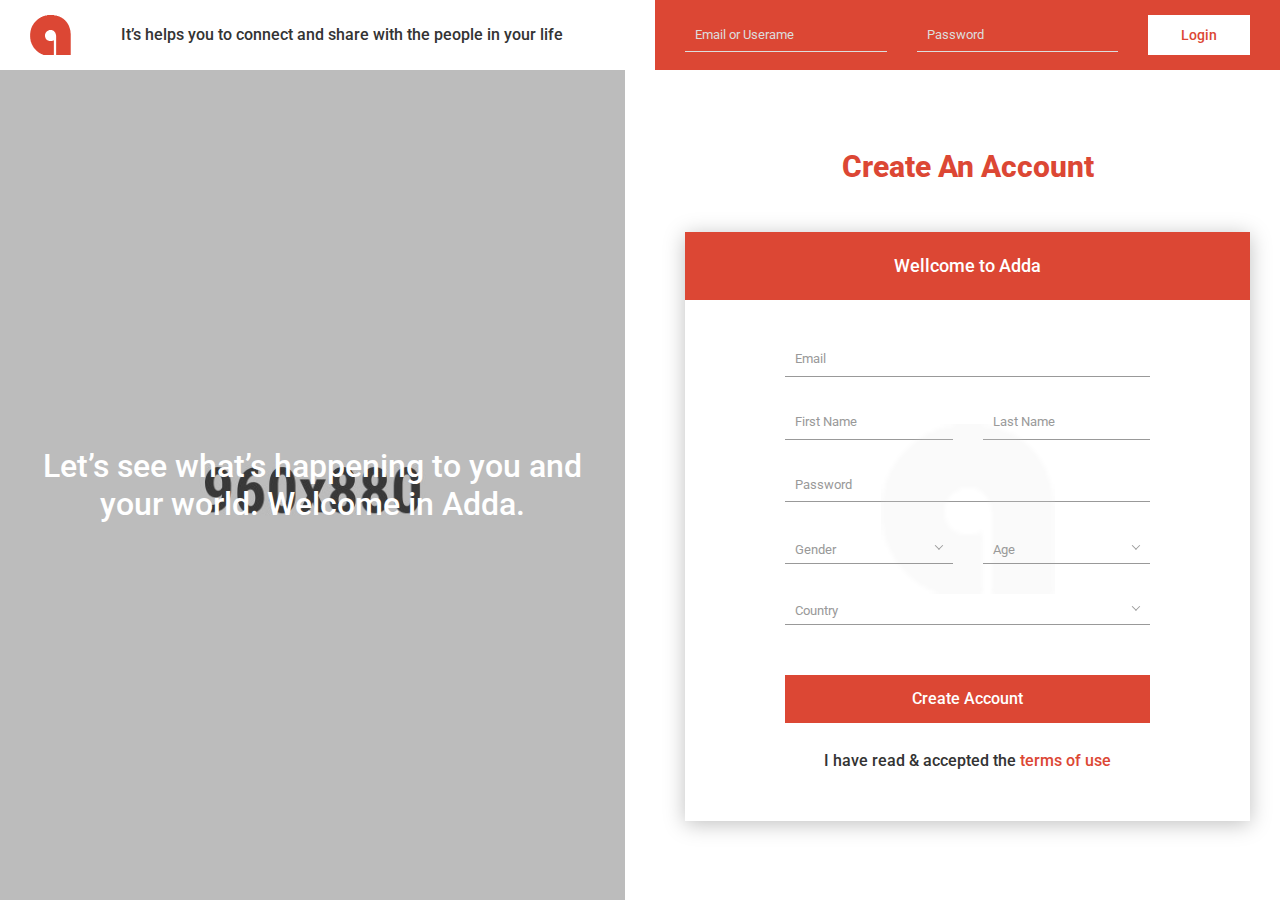
<file: signup.html>
<!doctype html>
<html class="no-js" lang="en">

<head>
    <meta charset="utf-8">
    <meta http-equiv="x-ua-compatible" content="ie=edge">
    <title>Adda - Social Network HTML Template</title>
    <meta name="robots" content="noindex, follow" />
    <meta name="description" content="">
    <meta name="viewport" content="width=device-width, initial-scale=1, shrink-to-fit=no">
    <!-- Favicon -->
    <link rel="shortcut icon" type="image/x-icon" href="assets/images/favicon.ico">

    <!-- CSS
	============================================ -->
    <!-- google fonts -->
    <link href="https://fonts.googleapis.com/css?family=Roboto:300,300i,400,400i,500,500i,700,700i,900" rel="stylesheet">
    <!-- Bootstrap CSS -->
    <link rel="stylesheet" href="assets/css/vendor/bootstrap.min.css">
    <!-- Icon Font CSS -->
    <link rel="stylesheet" href="assets/css/vendor/bicon.min.css">
    <!-- Flat Icon CSS -->
    <link rel="stylesheet" href="assets/css/vendor/flaticon.css">
    <!-- audio & video player CSS -->
    <link rel="stylesheet" href="assets/css/plugins/plyr.css">
    <!-- Slick CSS -->
    <link rel="stylesheet" href="assets/css/plugins/slick.min.css">
    <!-- nice-select CSS -->
    <link rel="stylesheet" href="assets/css/plugins/nice-select.css">
    <!-- perfect scrollbar css -->
    <link rel="stylesheet" href="assets/css/plugins/perfect-scrollbar.css">
    <!-- light gallery css -->
    <link rel="stylesheet" href="assets/css/plugins/lightgallery.min.css">
    <!-- Main Style CSS -->
    <link rel="stylesheet" href="assets/css/style.css">

</head>

<body class="bg-transparent">

    <main>
        <div class="main-wrapper pb-0 mb-0">
            <div class="timeline-wrapper overflow-hidden">
                <div class="timeline-header">
                    <div class="container-fluid p-0">
                        <div class="row g-0 align-items-center">
                            <div class="col-lg-6">
                                <div class="timeline-logo-area d-flex align-items-center">
                                    <div class="timeline-logo">
                                        <a href="index.html">
                                            <img src="assets/images/logo/logo.png" alt="timeline logo">
                                        </a>
                                    </div>
                                    <div class="timeline-tagline">
                                        <h6 class="tagline">It’s helps you to connect and share with the people in your life</h6>
                                    </div>
                                </div>
                            </div>
                            <div class="col-lg-6">
                                <div class="login-area">
                                    <div class="row align-items-center">
                                        <div class="col-12 col-sm">
                                            <input type="text" placeholder="Email or Userame" class="single-field">
                                        </div>
                                        <div class="col-12 col-sm">
                                            <input type="password" placeholder="Password" class="single-field">
                                        </div>
                                        <div class="col-12 col-sm-auto">
                                            <button class="login-btn">Login</button>
                                        </div>
                                    </div>
                                </div>
                            </div>
                        </div>
                    </div>
                </div>
                <div class="timeline-page-wrapper">
                    <div class="container-fluid p-0">
                        <div class="row g-0">
                            <div class="col-lg-6 order-2 order-lg-1">
                                <div class="timeline-bg-content bg-img" data-bg="assets/images/timeline/adda-timeline.jpg">
                                    <h3 class="timeline-bg-title">Let’s see what’s happening to you and your world. Welcome in Adda.</h3>
                                </div>
                            </div>
                            <div class="col-lg-6 order-1 order-lg-2 d-flex align-items-center justify-content-center">
                                <div class="signup-form-wrapper">
                                    <h1 class="create-acc text-center">Create An Account</h1>
                                    <div class="signup-inner text-center">
                                        <h3 class="title">Wellcome to Adda</h3>
                                        <form class="signup-inner--form">
                                            <div class="row">
                                                <div class="col-12">
                                                    <input type="email" class="single-field" placeholder="Email">
                                                </div>
                                                <div class="col-md-6">
                                                    <input type="text" class="single-field" placeholder="First Name">
                                                </div>
                                                <div class="col-md-6">
                                                    <input type="text" class="single-field" placeholder="Last Name">
                                                </div>
                                                <div class="col-12">
                                                    <input type="password" class="single-field" placeholder="Password">
                                                </div>
                                                <div class="col-md-6">
                                                    <select class="nice-select" name="sortby">
                                                        <option value="trending">Gender</option>
                                                        <option value="sales">Male</option>
                                                        <option value="sales">Female</option>
                                                    </select>
                                                </div>
                                                <div class="col-md-6">
                                                    <select class="nice-select" name="sortby">
                                                        <option value="trending">Age</option>
                                                        <option value="sales">18+</option>
                                                        <option value="sales">18-</option>
                                                    </select>
                                                </div>
                                                <div class="col-12">
                                                    <select class="nice-select" name="sortby">
                                                        <option value="trending">Country</option>
                                                        <option value="sales">Bangladesh</option>
                                                        <option value="sales">Noakhali</option>
                                                        <option value="sales">Australia</option>
                                                        <option value="sales">China</option>
                                                    </select>
                                                </div>
                                                <div class="col-12">
                                                    <button class="submit-btn">Create Account</button>
                                                </div>
                                            </div>
                                            <h6 class="terms-condition">I have read & accepted the <a href="#">terms of use</a></h6>
                                        </form>
                                    </div>
                                </div>
                            </div>
                        </div>
                    </div>
                </div>
            </div>
        </div>
    </main>

    <!-- JS
============================================ -->

    <!-- Modernizer JS -->
    <script src="assets/js/vendor/modernizr-3.6.0.min.js"></script>
    <!-- jQuery JS -->
    <script src="assets/js/vendor/jquery-3.6.0.min.js"></script>
    <!-- Bootstrap JS -->
    <script src="assets/js/vendor/bootstrap.bundle.min.js"></script>
    <!-- Slick Slider JS -->
    <script src="assets/js/plugins/slick.min.js"></script>
    <!-- nice select JS -->
    <script src="assets/js/plugins/nice-select.min.js"></script>
    <!-- audio video player JS -->
    <script src="assets/js/plugins/plyr.min.js"></script>
    <!-- perfect scrollbar js -->
    <script src="assets/js/plugins/perfect-scrollbar.min.js"></script>
    <!-- light gallery js -->
    <script src="assets/js/plugins/lightgallery-all.min.js"></script>
    <!-- image loaded js -->
    <script src="assets/js/plugins/imagesloaded.pkgd.min.js"></script>
    <!-- isotope filter js -->
    <script src="assets/js/plugins/isotope.pkgd.min.js"></script>
    <!-- Main JS -->
    <script src="assets/js/main.js"></script>

</body>

</html>
</file>
<file: assets/css/vendor/flaticon.css>
/*
  	Flaticon icon font: Flaticon
  	Creation date: 16/04/2019 08:27
  	*/

@font-face {
  font-family: "Flaticon";
  src: url("../../fonts/Flaticon.eot");
  src: url("../../fonts/Flaticon.eot?#iefix") format("embedded-opentype"),
       url("../../fonts/Flaticon.woff2") format("woff2"),
       url("../../fonts/Flaticon.woff") format("woff"),
       url("../../fonts/Flaticon.ttf") format("truetype"),
       url("../../fonts/Flaticon.svg#Flaticon") format("svg");
  font-weight: normal;
  font-style: normal;
}

@media screen and (-webkit-min-device-pixel-ratio:0) {
  @font-face {
    font-family: "Flaticon";
    src: url("./Flaticon.svg#Flaticon") format("svg");
  }
}

[class^="flaticon-"]:before, [class*=" flaticon-"]:before,
[class^="flaticon-"]:after, [class*=" flaticon-"]:after {   
  font-family: Flaticon;
  font-style: normal;
}

/* .flaticon-search:before { content: "\f100"; }
.flaticon-users:before { content: "\f101"; }
.flaticon-chats:before { content: "\f102"; }
.flaticon-chat:before { content: "\f103"; }
.flaticon-controls:before { content: "\f104"; }
.flaticon-like:before { content: "\f105"; }
.flaticon-heart:before { content: "\f106"; }
.flaticon-share:before { content: "\f107"; }
.flaticon-settings:before { content: "\f108"; }
.flaticon-notification:before { content: "\f109"; }
.flaticon-cross-out:before { content: "\f10a"; }
.flaticon-chat-round:before { content: "\f10b"; }
.flaticon-picture:before { content: "\f10c"; }
.flaticon-document:before { content: "\f10d"; }
.flaticon-edit:before { content: "\f10e"; }
.flaticon-support:before { content: "\f10f"; }
.flaticon-send:before { content: "\f110"; }
.flaticon-facebook-letter:before { content: "\f111"; }
.flaticon-google-plus:before { content: "\f112"; }
.flaticon-pinterest:before { content: "\f113"; }
.flaticon-twitter:before { content: "\f114"; } */

.flaticon-search:before { content: "\f100"; }
.flaticon-users:before { content: "\f101"; }
.flaticon-chats:before { content: "\f102"; }
.flaticon-chat:before { content: "\f103"; }
.flaticon-controls:before { content: "\f104"; }
.flaticon-like:before { content: "\f105"; }
.flaticon-heart:before { content: "\f106"; }
.flaticon-share:before { content: "\f107"; }
.flaticon-settings:before { content: "\f108"; }
.flaticon-notification:before { content: "\f109"; }
.flaticon-cross-out:before { content: "\f10a"; }
.flaticon-chat-round:before { content: "\f10b"; }
.flaticon-picture:before { content: "\f10c"; }
.flaticon-document:before { content: "\f10d"; }
.flaticon-edit:before { content: "\f10e"; }
.flaticon-support:before { content: "\f10f"; }
.flaticon-send:before { content: "\f110"; }
.flaticon-google-plus:before { content: "\f111"; }
.flaticon-pinterest:before { content: "\f112"; }
.flaticon-twitter:before { content: "\f113"; }
.flaticon-twitter-logo-silhouette:before { content: "\f114"; }
.flaticon-facebook:before { content: "\f115"; }
.flaticon-unlock:before { content: "\f116"; }
.flaticon-user:before { content: "\f117"; }
.flaticon-message:before { content: "\f118"; }
</file>
<file: assets/css/plugins/plyr.css>
@keyframes plyr-progress{to{background-position:25px 0}}@keyframes plyr-popup{0%{opacity:.5;transform:translateY(10px)}to{opacity:1;transform:translateY(0)}}@keyframes plyr-fade-in{from{opacity:0}to{opacity:1}}.plyr{-moz-osx-font-smoothing:auto;-webkit-font-smoothing:subpixel-antialiased;direction:ltr;font-family:Avenir,"Avenir Next","Helvetica Neue","Segoe UI",Helvetica,Arial,sans-serif;font-variant-numeric:tabular-nums;font-weight:500;line-height:1.7;max-width:100%;min-width:200px;position:relative;text-shadow:none;transition:box-shadow .3s ease}.plyr audio,.plyr video{border-radius:inherit;height:auto;vertical-align:middle;width:100%}.plyr button{font:inherit;line-height:inherit;width:auto}.plyr:focus{outline:0}.plyr--full-ui{box-sizing:border-box}.plyr--full-ui *,.plyr--full-ui ::after,.plyr--full-ui ::before{box-sizing:inherit}.plyr--full-ui a,.plyr--full-ui button,.plyr--full-ui input,.plyr--full-ui label{touch-action:manipulation}.plyr__badge{background:#4f5b5f;border-radius:2px;color:#fff;font-size:9px;line-height:1;padding:3px 4px}.plyr--full-ui ::-webkit-media-text-track-container{display:none}.plyr__captions{animation:plyr-fade-in .3s ease;bottom:0;color:#fff;display:none;font-size:14px;left:0;padding:10px;position:absolute;text-align:center;transition:transform .4s ease-in-out;width:100%}.plyr__captions .plyr__caption{background:rgba(0,0,0,.8);border-radius:2px;-webkit-box-decoration-break:clone;box-decoration-break:clone;line-height:185%;padding:.2em .5em;white-space:pre-wrap}.plyr__captions .plyr__caption div{display:inline}.plyr__captions span:empty{display:none}@media (min-width:480px){.plyr__captions{font-size:16px;padding:20px}}@media (min-width:768px){.plyr__captions{font-size:18px}}.plyr--captions-active .plyr__captions{display:block}.plyr:not(.plyr--hide-controls) .plyr__controls:not(:empty)~.plyr__captions{transform:translateY(-40px)}.plyr__control{background:0 0;border:0;border-radius:3px;color:inherit;cursor:pointer;flex-shrink:0;overflow:visible;padding:7px;position:relative;transition:all .3s ease}.plyr__control svg{display:block;fill:currentColor;height:18px;pointer-events:none;width:18px}.plyr__control:focus{outline:0}.plyr__control.plyr__tab-focus{box-shadow:0 0 0 5px rgba(26,175,255,.5);outline:0}a.plyr__control{text-decoration:none}a.plyr__control::after,a.plyr__control::before{display:none}.plyr__control.plyr__control--pressed .icon--not-pressed,.plyr__control.plyr__control--pressed .label--not-pressed,.plyr__control:not(.plyr__control--pressed) .icon--pressed,.plyr__control:not(.plyr__control--pressed) .label--pressed{display:none}.plyr--audio .plyr__control.plyr__tab-focus,.plyr--audio .plyr__control:hover,.plyr--audio .plyr__control[aria-expanded=true]{background:#1aafff;color:#fff}.plyr--video .plyr__control svg{filter:drop-shadow(0 1px 1px rgba(0, 0, 0, .15))}.plyr--video .plyr__control.plyr__tab-focus,.plyr--video .plyr__control:hover,.plyr--video .plyr__control[aria-expanded=true]{background:#1aafff;color:#fff}.plyr__control--overlaid{background:rgba(26,175,255,.8);border:0;border-radius:100%;box-shadow:0 1px 1px rgba(0,0,0,.15);color:#fff;display:none;left:50%;padding:15px;position:absolute;top:50%;transform:translate(-50%,-50%);z-index:2}.plyr__control--overlaid svg{left:2px;position:relative}.plyr__control--overlaid:focus,.plyr__control--overlaid:hover{background:#1aafff}.plyr--playing .plyr__control--overlaid{opacity:0;visibility:hidden}.plyr--full-ui.plyr--video .plyr__control--overlaid{display:block}.plyr--full-ui ::-webkit-media-controls{display:none}.plyr__controls{align-items:center;display:flex;justify-content:flex-end;text-align:center}.plyr__controls .plyr__menu,.plyr__controls .plyr__progress,.plyr__controls .plyr__time,.plyr__controls .plyr__volume,.plyr__controls>.plyr__control{margin-left:5px}.plyr__controls .plyr__menu+.plyr__control,.plyr__controls .plyr__progress+.plyr__control,.plyr__controls>.plyr__control+.plyr__control,.plyr__controls>.plyr__control+.plyr__menu{margin-left:2px}.plyr__controls>.plyr__control:first-child,.plyr__controls>.plyr__control:first-child+[data-plyr=pause]{margin-left:0;margin-right:auto}.plyr__controls:empty{display:none}@media (min-width:480px){.plyr__controls .plyr__menu,.plyr__controls .plyr__progress,.plyr__controls .plyr__time,.plyr__controls .plyr__volume,.plyr__controls>.plyr__control{margin-left:10px}}.plyr--audio .plyr__controls{background:#fff;border-radius:inherit;color:#4f5b5f;padding:10px}.plyr--video .plyr__controls{background:linear-gradient(rgba(0,0,0,0),rgba(0,0,0,.7));border-bottom-left-radius:inherit;border-bottom-right-radius:inherit;bottom:0;color:#fff;left:0;padding:20px 5px 5px;position:absolute;right:0;transition:opacity .4s ease-in-out,transform .4s ease-in-out;z-index:3}@media (min-width:480px){.plyr--video .plyr__controls{padding:35px 10px 10px}}.plyr--video.plyr--hide-controls .plyr__controls{opacity:0;pointer-events:none;transform:translateY(100%)}.plyr [data-plyr=airplay],.plyr [data-plyr=captions],.plyr [data-plyr=fullscreen],.plyr [data-plyr=pip]{display:none}.plyr--airplay-supported [data-plyr=airplay],.plyr--captions-enabled [data-plyr=captions],.plyr--fullscreen-enabled [data-plyr=fullscreen],.plyr--pip-supported [data-plyr=pip]{display:inline-block}.plyr__video-embed{height:0;padding-bottom:56.25%;position:relative}.plyr__video-embed iframe{border:0;height:100%;left:0;position:absolute;top:0;-webkit-user-select:none;-moz-user-select:none;-ms-user-select:none;user-select:none;width:100%}.plyr--full-ui .plyr__video-embed>.plyr__video-embed__container{padding-bottom:240%;position:relative;transform:translateY(-38.28125%)}.plyr__menu{display:flex;position:relative}.plyr__menu .plyr__control svg{transition:transform .3s ease}.plyr__menu .plyr__control[aria-expanded=true] svg{transform:rotate(90deg)}.plyr__menu .plyr__control[aria-expanded=true] .plyr__tooltip{display:none}.plyr__menu__container{animation:plyr-popup .2s ease;background:rgba(255,255,255,.9);border-radius:4px;bottom:100%;box-shadow:0 1px 2px rgba(0,0,0,.15);color:#4f5b5f;font-size:16px;margin-bottom:10px;position:absolute;right:-3px;text-align:left;white-space:nowrap;z-index:3}.plyr__menu__container>div{overflow:hidden;transition:height .35s cubic-bezier(.4,0,.2,1),width .35s cubic-bezier(.4,0,.2,1)}.plyr__menu__container::after{border:4px solid transparent;border-top-color:rgba(255,255,255,.9);content:'';height:0;position:absolute;right:15px;top:100%;width:0}.plyr__menu__container [role=menu]{padding:7px}.plyr__menu__container [role=menuitem],.plyr__menu__container [role=menuitemradio]{margin-top:2px}.plyr__menu__container [role=menuitem]:first-child,.plyr__menu__container [role=menuitemradio]:first-child{margin-top:0}.plyr__menu__container .plyr__control{align-items:center;color:#4f5b5f;display:flex;font-size:14px;padding:4px 11px;-webkit-user-select:none;-moz-user-select:none;-ms-user-select:none;user-select:none;width:100%}.plyr__menu__container .plyr__control>span{align-items:inherit;display:flex;width:100%}.plyr__menu__container .plyr__control::after{border:4px solid transparent;content:'';position:absolute;top:50%;transform:translateY(-50%)}.plyr__menu__container .plyr__control--forward{padding-right:28px}.plyr__menu__container .plyr__control--forward::after{border-left-color:rgba(79,91,95,.8);right:5px}.plyr__menu__container .plyr__control--forward.plyr__tab-focus::after,.plyr__menu__container .plyr__control--forward:hover::after{border-left-color:currentColor}.plyr__menu__container .plyr__control--back{font-weight:500;margin:7px;margin-bottom:3px;padding-left:28px;position:relative;width:calc(100% - 14px)}.plyr__menu__container .plyr__control--back::after{border-right-color:rgba(79,91,95,.8);left:7px}.plyr__menu__container .plyr__control--back::before{background:#b7c5cd;box-shadow:0 1px 0 #fff;content:'';height:1px;left:0;margin-top:4px;overflow:hidden;position:absolute;right:0;top:100%}.plyr__menu__container .plyr__control--back.plyr__tab-focus::after,.plyr__menu__container .plyr__control--back:hover::after{border-right-color:currentColor}.plyr__menu__container .plyr__control[role=menuitemradio]{padding-left:7px}.plyr__menu__container .plyr__control[role=menuitemradio]::after,.plyr__menu__container .plyr__control[role=menuitemradio]::before{border-radius:100%}.plyr__menu__container .plyr__control[role=menuitemradio]::before{background:rgba(0,0,0,.1);content:'';display:block;flex-shrink:0;height:16px;margin-right:10px;transition:all .3s ease;width:16px}.plyr__menu__container .plyr__control[role=menuitemradio]::after{background:#fff;border:0;height:6px;left:12px;opacity:0;top:50%;transform:translateY(-50%) scale(0);transition:transform .3s ease,opacity .3s ease;width:6px}.plyr__menu__container .plyr__control[role=menuitemradio][aria-checked=true]::before{background:#1aafff}.plyr__menu__container .plyr__control[role=menuitemradio][aria-checked=true]::after{opacity:1;transform:translateY(-50%) scale(1)}.plyr__menu__container .plyr__control[role=menuitemradio].plyr__tab-focus::before,.plyr__menu__container .plyr__control[role=menuitemradio]:hover::before{background:rgba(0,0,0,.1)}.plyr__menu__container .plyr__menu__value{align-items:center;display:flex;margin-left:auto;margin-right:-5px;overflow:hidden;padding-left:25px;pointer-events:none}.plyr--full-ui input[type=range]{-webkit-appearance:none;background:0 0;border:0;border-radius:26px;color:#1aafff;display:block;height:19px;margin:0;padding:0;transition:box-shadow .3s ease;width:100%}.plyr--full-ui input[type=range]::-webkit-slider-runnable-track{background:0 0;border:0;border-radius:2.5px;height:5px;transition:box-shadow .3s ease;-webkit-user-select:none;user-select:none;background-image:linear-gradient(to right,currentColor var(--value,0),transparent var(--value,0))}.plyr--full-ui input[type=range]::-webkit-slider-thumb{background:#fff;border:0;border-radius:100%;box-shadow:0 1px 1px rgba(0,0,0,.15),0 0 0 1px rgba(47,52,61,.2);height:13px;position:relative;transition:all .2s ease;width:13px;-webkit-appearance:none;margin-top:-4px}.plyr--full-ui input[type=range]::-moz-range-track{background:0 0;border:0;border-radius:2.5px;height:5px;transition:box-shadow .3s ease;-moz-user-select:none;user-select:none}.plyr--full-ui input[type=range]::-moz-range-thumb{background:#fff;border:0;border-radius:100%;box-shadow:0 1px 1px rgba(0,0,0,.15),0 0 0 1px rgba(47,52,61,.2);height:13px;position:relative;transition:all .2s ease;width:13px}.plyr--full-ui input[type=range]::-moz-range-progress{background:currentColor;border-radius:2.5px;height:5px}.plyr--full-ui input[type=range]::-ms-track{background:0 0;border:0;border-radius:2.5px;height:5px;transition:box-shadow .3s ease;-ms-user-select:none;user-select:none;color:transparent}.plyr--full-ui input[type=range]::-ms-fill-upper{background:0 0;border:0;border-radius:2.5px;height:5px;transition:box-shadow .3s ease;-ms-user-select:none;user-select:none}.plyr--full-ui input[type=range]::-ms-fill-lower{background:0 0;border:0;border-radius:2.5px;height:5px;transition:box-shadow .3s ease;-ms-user-select:none;user-select:none;background:currentColor}.plyr--full-ui input[type=range]::-ms-thumb{background:#fff;border:0;border-radius:100%;box-shadow:0 1px 1px rgba(0,0,0,.15),0 0 0 1px rgba(47,52,61,.2);height:13px;position:relative;transition:all .2s ease;width:13px;margin-top:0}.plyr--full-ui input[type=range]::-ms-tooltip{display:none}.plyr--full-ui input[type=range]:focus{outline:0}.plyr--full-ui input[type=range]::-moz-focus-outer{border:0}.plyr--full-ui input[type=range].plyr__tab-focus::-webkit-slider-runnable-track{box-shadow:0 0 0 5px rgba(26,175,255,.5);outline:0}.plyr--full-ui input[type=range].plyr__tab-focus::-moz-range-track{box-shadow:0 0 0 5px rgba(26,175,255,.5);outline:0}.plyr--full-ui input[type=range].plyr__tab-focus::-ms-track{box-shadow:0 0 0 5px rgba(26,175,255,.5);outline:0}.plyr--full-ui.plyr--video input[type=range]::-webkit-slider-runnable-track{background-color:rgba(255,255,255,.25)}.plyr--full-ui.plyr--video input[type=range]::-moz-range-track{background-color:rgba(255,255,255,.25)}.plyr--full-ui.plyr--video input[type=range]::-ms-track{background-color:rgba(255,255,255,.25)}.plyr--full-ui.plyr--video input[type=range]:active::-webkit-slider-thumb{box-shadow:0 1px 1px rgba(0,0,0,.15),0 0 0 1px rgba(47,52,61,.2),0 0 0 3px rgba(255,255,255,.5)}.plyr--full-ui.plyr--video input[type=range]:active::-moz-range-thumb{box-shadow:0 1px 1px rgba(0,0,0,.15),0 0 0 1px rgba(47,52,61,.2),0 0 0 3px rgba(255,255,255,.5)}.plyr--full-ui.plyr--video input[type=range]:active::-ms-thumb{box-shadow:0 1px 1px rgba(0,0,0,.15),0 0 0 1px rgba(47,52,61,.2),0 0 0 3px rgba(255,255,255,.5)}.plyr--full-ui.plyr--audio input[type=range]::-webkit-slider-runnable-track{background-color:rgba(183,197,205,.66)}.plyr--full-ui.plyr--audio input[type=range]::-moz-range-track{background-color:rgba(183,197,205,.66)}.plyr--full-ui.plyr--audio input[type=range]::-ms-track{background-color:rgba(183,197,205,.66)}.plyr--full-ui.plyr--audio input[type=range]:active::-webkit-slider-thumb{box-shadow:0 1px 1px rgba(0,0,0,.15),0 0 0 1px rgba(47,52,61,.2),0 0 0 3px rgba(0,0,0,.1)}.plyr--full-ui.plyr--audio input[type=range]:active::-moz-range-thumb{box-shadow:0 1px 1px rgba(0,0,0,.15),0 0 0 1px rgba(47,52,61,.2),0 0 0 3px rgba(0,0,0,.1)}.plyr--full-ui.plyr--audio input[type=range]:active::-ms-thumb{box-shadow:0 1px 1px rgba(0,0,0,.15),0 0 0 1px rgba(47,52,61,.2),0 0 0 3px rgba(0,0,0,.1)}.plyr__poster{background-color:#000;background-position:50% 50%;background-repeat:no-repeat;background-size:contain;height:100%;left:0;opacity:0;position:absolute;top:0;transition:opacity .2s ease;width:100%;z-index:1}.plyr--stopped.plyr__poster-enabled .plyr__poster{opacity:1}.plyr__time{font-size:14px}.plyr__time+.plyr__time::before{content:'\2044';margin-right:10px}@media (max-width:767px){.plyr__time+.plyr__time{display:none}}.plyr--video .plyr__time{text-shadow:0 1px 1px rgba(0,0,0,.15)}.plyr__tooltip{background:rgba(255,255,255,.9);border-radius:3px;bottom:100%;box-shadow:0 1px 2px rgba(0,0,0,.15);color:#4f5b5f;font-size:14px;font-weight:500;left:50%;line-height:1.3;margin-bottom:10px;opacity:0;padding:5px 7.5px;pointer-events:none;position:absolute;transform:translate(-50%,10px) scale(.8);transform-origin:50% 100%;transition:transform .2s .1s ease,opacity .2s .1s ease;white-space:nowrap;z-index:2}.plyr__tooltip::before{border-left:4px solid transparent;border-right:4px solid transparent;border-top:4px solid rgba(255,255,255,.9);bottom:-4px;content:'';height:0;left:50%;position:absolute;transform:translateX(-50%);width:0;z-index:2}.plyr .plyr__control.plyr__tab-focus .plyr__tooltip,.plyr .plyr__control:hover .plyr__tooltip,.plyr__tooltip--visible{opacity:1;transform:translate(-50%,0) scale(1)}.plyr .plyr__control:hover .plyr__tooltip{z-index:3}.plyr__controls>.plyr__control:first-child .plyr__tooltip,.plyr__controls>.plyr__control:first-child+.plyr__control .plyr__tooltip{left:0;transform:translate(0,10px) scale(.8);transform-origin:0 100%}.plyr__controls>.plyr__control:first-child .plyr__tooltip::before,.plyr__controls>.plyr__control:first-child+.plyr__control .plyr__tooltip::before{left:16px}.plyr__controls>.plyr__control:last-child .plyr__tooltip{left:auto;right:0;transform:translate(0,10px) scale(.8);transform-origin:100% 100%}.plyr__controls>.plyr__control:last-child .plyr__tooltip::before{left:auto;right:16px;transform:translateX(50%)}.plyr__controls>.plyr__control:first-child .plyr__tooltip--visible,.plyr__controls>.plyr__control:first-child+.plyr__control .plyr__tooltip--visible,.plyr__controls>.plyr__control:first-child+.plyr__control.plyr__tab-focus .plyr__tooltip,.plyr__controls>.plyr__control:first-child+.plyr__control:hover .plyr__tooltip,.plyr__controls>.plyr__control:first-child.plyr__tab-focus .plyr__tooltip,.plyr__controls>.plyr__control:first-child:hover .plyr__tooltip,.plyr__controls>.plyr__control:last-child .plyr__tooltip--visible,.plyr__controls>.plyr__control:last-child.plyr__tab-focus .plyr__tooltip,.plyr__controls>.plyr__control:last-child:hover .plyr__tooltip{transform:translate(0,0) scale(1)}.plyr--video{background:#000;overflow:hidden}.plyr--video.plyr--menu-open{overflow:visible}.plyr__video-wrapper{background:#000;border-radius:inherit;overflow:hidden;position:relative;z-index:0}.plyr__progress{flex:1;left:6.5px;margin-right:13px;position:relative}.plyr__progress input[type=range],.plyr__progress__buffer{margin-left:-6.5px;margin-right:-6.5px;width:calc(100% + 13px)}.plyr__progress input[type=range]{position:relative;z-index:2}.plyr__progress .plyr__tooltip{font-size:14px;left:0}.plyr__progress__buffer{-webkit-appearance:none;background:0 0;border:0;border-radius:100px;height:5px;left:0;margin-top:-2.5px;padding:0;position:absolute;top:50%}.plyr__progress__buffer::-webkit-progress-bar{background:0 0}.plyr__progress__buffer::-webkit-progress-value{background:currentColor;border-radius:100px;min-width:5px;transition:width .2s ease}.plyr__progress__buffer::-moz-progress-bar{background:currentColor;border-radius:100px;min-width:5px;transition:width .2s ease}.plyr__progress__buffer::-ms-fill{border-radius:100px;transition:width .2s ease}.plyr--video .plyr__progress__buffer{box-shadow:0 1px 1px rgba(0,0,0,.15);color:rgba(255,255,255,.25)}.plyr--audio .plyr__progress__buffer{color:rgba(183,197,205,.66)}.plyr--loading .plyr__progress__buffer{animation:plyr-progress 1s linear infinite;background-image:linear-gradient(-45deg,rgba(47,52,61,.6) 25%,transparent 25%,transparent 50%,rgba(47,52,61,.6) 50%,rgba(47,52,61,.6) 75%,transparent 75%,transparent);background-repeat:repeat-x;background-size:25px 25px;color:transparent}.plyr--video.plyr--loading .plyr__progress__buffer{background-color:rgba(255,255,255,.25)}.plyr--audio.plyr--loading .plyr__progress__buffer{background-color:rgba(183,197,205,.66)}.plyr__volume{align-items:center;display:flex;flex:1;position:relative}.plyr__volume input[type=range]{margin-left:5px;position:relative;z-index:2}@media (min-width:480px){.plyr__volume{max-width:90px}}@media (min-width:768px){.plyr__volume{max-width:110px}}.plyr--is-ios .plyr__volume{display:none!important}.plyr--is-ios.plyr--vimeo [data-plyr=mute]{display:none!important}.plyr:-webkit-full-screen{background:#000;border-radius:0!important;height:100%;margin:0;width:100%}.plyr:-ms-fullscreen{background:#000;border-radius:0!important;height:100%;margin:0;width:100%}.plyr:fullscreen{background:#000;border-radius:0!important;height:100%;margin:0;width:100%}.plyr:-webkit-full-screen video{height:100%}.plyr:-ms-fullscreen video{height:100%}.plyr:fullscreen video{height:100%}.plyr:-webkit-full-screen .plyr__video-wrapper{height:100%;width:100%}.plyr:-ms-fullscreen .plyr__video-wrapper{height:100%;width:100%}.plyr:fullscreen .plyr__video-wrapper{height:100%;width:100%}.plyr:-webkit-full-screen.plyr--vimeo .plyr__video-wrapper{height:0;top:50%;transform:translateY(-50%)}.plyr:-ms-fullscreen.plyr--vimeo .plyr__video-wrapper{height:0;top:50%;transform:translateY(-50%)}.plyr:fullscreen.plyr--vimeo .plyr__video-wrapper{height:0;top:50%;transform:translateY(-50%)}.plyr:-webkit-full-screen .plyr__control .icon--exit-fullscreen{display:block}.plyr:-ms-fullscreen .plyr__control .icon--exit-fullscreen{display:block}.plyr:fullscreen .plyr__control .icon--exit-fullscreen{display:block}.plyr:-webkit-full-screen .plyr__control .icon--exit-fullscreen+svg{display:none}.plyr:-ms-fullscreen .plyr__control .icon--exit-fullscreen+svg{display:none}.plyr:fullscreen .plyr__control .icon--exit-fullscreen+svg{display:none}.plyr:-webkit-full-screen.plyr--hide-controls{cursor:none}.plyr:-ms-fullscreen.plyr--hide-controls{cursor:none}.plyr:fullscreen.plyr--hide-controls{cursor:none}@media (min-width:1024px){.plyr:-webkit-full-screen .plyr__captions{font-size:21px}.plyr:-ms-fullscreen .plyr__captions{font-size:21px}.plyr:fullscreen .plyr__captions{font-size:21px}}.plyr:-webkit-full-screen{background:#000;border-radius:0!important;height:100%;margin:0;width:100%}.plyr:-webkit-full-screen video{height:100%}.plyr:-webkit-full-screen .plyr__video-wrapper{height:100%;width:100%}.plyr:-webkit-full-screen.plyr--vimeo .plyr__video-wrapper{height:0;top:50%;transform:translateY(-50%)}.plyr:-webkit-full-screen .plyr__control .icon--exit-fullscreen{display:block}.plyr:-webkit-full-screen .plyr__control .icon--exit-fullscreen+svg{display:none}.plyr:-webkit-full-screen.plyr--hide-controls{cursor:none}@media (min-width:1024px){.plyr:-webkit-full-screen .plyr__captions{font-size:21px}}.plyr:-moz-full-screen{background:#000;border-radius:0!important;height:100%;margin:0;width:100%}.plyr:-moz-full-screen video{height:100%}.plyr:-moz-full-screen .plyr__video-wrapper{height:100%;width:100%}.plyr:-moz-full-screen.plyr--vimeo .plyr__video-wrapper{height:0;top:50%;transform:translateY(-50%)}.plyr:-moz-full-screen .plyr__control .icon--exit-fullscreen{display:block}.plyr:-moz-full-screen .plyr__control .icon--exit-fullscreen+svg{display:none}.plyr:-moz-full-screen.plyr--hide-controls{cursor:none}@media (min-width:1024px){.plyr:-moz-full-screen .plyr__captions{font-size:21px}}.plyr:-ms-fullscreen{background:#000;border-radius:0!important;height:100%;margin:0;width:100%}.plyr:-ms-fullscreen video{height:100%}.plyr:-ms-fullscreen .plyr__video-wrapper{height:100%;width:100%}.plyr:-ms-fullscreen.plyr--vimeo .plyr__video-wrapper{height:0;top:50%;transform:translateY(-50%)}.plyr:-ms-fullscreen .plyr__control .icon--exit-fullscreen{display:block}.plyr:-ms-fullscreen .plyr__control .icon--exit-fullscreen+svg{display:none}.plyr:-ms-fullscreen.plyr--hide-controls{cursor:none}@media (min-width:1024px){.plyr:-ms-fullscreen .plyr__captions{font-size:21px}}.plyr--fullscreen-fallback{background:#000;border-radius:0!important;height:100%;margin:0;width:100%;bottom:0;left:0;position:fixed;right:0;top:0;z-index:10000000}.plyr--fullscreen-fallback video{height:100%}.plyr--fullscreen-fallback .plyr__video-wrapper{height:100%;width:100%}.plyr--fullscreen-fallback.plyr--vimeo .plyr__video-wrapper{height:0;top:50%;transform:translateY(-50%)}.plyr--fullscreen-fallback .plyr__control .icon--exit-fullscreen{display:block}.plyr--fullscreen-fallback .plyr__control .icon--exit-fullscreen+svg{display:none}.plyr--fullscreen-fallback.plyr--hide-controls{cursor:none}@media (min-width:1024px){.plyr--fullscreen-fallback .plyr__captions{font-size:21px}}.plyr__ads{border-radius:inherit;bottom:0;cursor:pointer;left:0;overflow:hidden;position:absolute;right:0;top:0;z-index:-1}.plyr__ads>div,.plyr__ads>div iframe{height:100%;position:absolute;width:100%}.plyr__ads::after{background:rgba(47,52,61,.8);border-radius:2px;bottom:10px;color:#fff;content:attr(data-badge-text);font-size:11px;padding:2px 6px;pointer-events:none;position:absolute;right:10px;z-index:3}.plyr__ads::after:empty{display:none}.plyr__cues{background:currentColor;display:block;height:5px;left:0;margin:-2.5px 0 0;opacity:.8;position:absolute;top:50%;width:3px;z-index:3}.plyr__preview-thumb{background-color:rgba(255,255,255,.9);border-radius:3px;bottom:100%;box-shadow:0 1px 2px rgba(0,0,0,.15);margin-bottom:10px;opacity:0;padding:3px;pointer-events:none;position:absolute;transform:translate(0,10px) scale(.8);transform-origin:50% 100%;transition:transform .2s .1s ease,opacity .2s .1s ease;z-index:2}.plyr__preview-thumb--is-shown{opacity:1;transform:translate(0,0) scale(1)}.plyr__preview-thumb::before{border-left:4px solid transparent;border-right:4px solid transparent;border-top:4px solid rgba(255,255,255,.9);bottom:-4px;content:'';height:0;left:50%;position:absolute;transform:translateX(-50%);width:0;z-index:2}.plyr__preview-thumb__image-container{background:#b7c5cd;border-radius:2px;overflow:hidden;position:relative;z-index:0}.plyr__preview-thumb__image-container img{height:100%;left:0;max-height:none;max-width:none;position:absolute;top:0;width:100%}.plyr__preview-thumb__time-container{bottom:6px;left:0;position:absolute;right:0;white-space:nowrap;z-index:3}.plyr__preview-thumb__time-container span{background-color:rgba(0,0,0,.55);border-radius:2px;color:#fff;font-size:14px;padding:3px 6px}.plyr__preview-scrubbing{bottom:0;filter:blur(1px);height:100%;left:0;margin:auto;opacity:0;overflow:hidden;position:absolute;right:0;top:0;transition:opacity .3s ease;width:100%;z-index:1}.plyr__preview-scrubbing--is-shown{opacity:1}.plyr__preview-scrubbing img{height:100%;left:0;max-height:none;max-width:none;-o-object-fit:contain;object-fit:contain;position:absolute;top:0;width:100%}.plyr--no-transition{transition:none!important}.plyr__sr-only{clip:rect(1px,1px,1px,1px);overflow:hidden;border:0!important;height:1px!important;padding:0!important;position:absolute!important;width:1px!important}.plyr [hidden]{display:none!important}
</file>
<file: assets/css/plugins/nice-select.css>
.nice-select {
  -webkit-tap-highlight-color: transparent;
  background-color: #fff;
  border-radius: 5px;
  border: solid 1px #e8e8e8;
  box-sizing: border-box;
  clear: both;
  cursor: pointer;
  display: block;
  float: left;
  font-family: inherit;
  font-size: 14px;
  font-weight: normal;
  height: 42px;
  line-height: 40px;
  outline: none;
  padding-left: 18px;
  padding-right: 30px;
  position: relative;
  text-align: left !important;
  -webkit-transition: all 0.2s ease-in-out;
  transition: all 0.2s ease-in-out;
  -webkit-user-select: none;
     -moz-user-select: none;
      -ms-user-select: none;
          user-select: none;
  white-space: nowrap;
  width: auto; }
  .nice-select:hover {
    border-color: #dbdbdb; }
  .nice-select:active, .nice-select.open, .nice-select:focus {
    border-color: #999; }
  .nice-select:after {
    border-bottom: 2px solid #999;
    border-right: 2px solid #999;
    content: '';
    display: block;
    height: 5px;
    margin-top: -4px;
    pointer-events: none;
    position: absolute;
    right: 12px;
    top: 50%;
    -webkit-transform-origin: 66% 66%;
        -ms-transform-origin: 66% 66%;
            transform-origin: 66% 66%;
    -webkit-transform: rotate(45deg);
        -ms-transform: rotate(45deg);
            transform: rotate(45deg);
    -webkit-transition: all 0.15s ease-in-out;
    transition: all 0.15s ease-in-out;
    width: 5px; }
  .nice-select.open:after {
    -webkit-transform: rotate(-135deg);
        -ms-transform: rotate(-135deg);
            transform: rotate(-135deg); }
  .nice-select.open .list {
    opacity: 1;
    pointer-events: auto;
    -webkit-transform: scale(1) translateY(0);
        -ms-transform: scale(1) translateY(0);
            transform: scale(1) translateY(0); }
  .nice-select.disabled {
    border-color: #ededed;
    color: #999;
    pointer-events: none; }
    .nice-select.disabled:after {
      border-color: #cccccc; }
  .nice-select.wide {
    width: 100%; }
    .nice-select.wide .list {
      left: 0 !important;
      right: 0 !important; }
  .nice-select.right {
    float: right; }
    .nice-select.right .list {
      left: auto;
      right: 0; }
  .nice-select.small {
    font-size: 12px;
    height: 36px;
    line-height: 34px; }
    .nice-select.small:after {
      height: 4px;
      width: 4px; }
    .nice-select.small .option {
      line-height: 34px;
      min-height: 34px; }
  .nice-select .list {
    background-color: #fff;
    border-radius: 5px;
    box-shadow: 0 0 0 1px rgba(68, 68, 68, 0.11);
    box-sizing: border-box;
    margin-top: 4px;
    opacity: 0;
    overflow: hidden;
    padding: 0;
    pointer-events: none;
    position: absolute;
    top: 100%;
    left: 0;
    -webkit-transform-origin: 50% 0;
        -ms-transform-origin: 50% 0;
            transform-origin: 50% 0;
    -webkit-transform: scale(0.75) translateY(-21px);
        -ms-transform: scale(0.75) translateY(-21px);
            transform: scale(0.75) translateY(-21px);
    -webkit-transition: all 0.2s cubic-bezier(0.5, 0, 0, 1.25), opacity 0.15s ease-out;
    transition: all 0.2s cubic-bezier(0.5, 0, 0, 1.25), opacity 0.15s ease-out;
    z-index: 9; }
    .nice-select .list:hover .option:not(:hover) {
      background-color: transparent !important; }
  .nice-select .option {
    cursor: pointer;
    font-weight: 400;
    line-height: 40px;
    list-style: none;
    min-height: 40px;
    outline: none;
    padding-left: 18px;
    padding-right: 29px;
    text-align: left;
    -webkit-transition: all 0.2s;
    transition: all 0.2s; }
    .nice-select .option:hover, .nice-select .option.focus, .nice-select .option.selected.focus {
      background-color: #f6f6f6; }
    .nice-select .option.selected {
      font-weight: bold; }
    .nice-select .option.disabled {
      background-color: transparent;
      color: #999;
      cursor: default; }

.no-csspointerevents .nice-select .list {
  display: none; }

.no-csspointerevents .nice-select.open .list {
  display: block; }
</file>
<file: assets/css/plugins/perfect-scrollbar.css>
/*------- perfect scrollbar -------*/
/*
 * Container style
 */
 .ps {
  overflow: hidden !important;
  overflow-anchor: none;
  -ms-overflow-style: none;
  touch-action: auto;
  -ms-touch-action: auto;
}

/*
 * Scrollbar rail styles
 */
.ps__rail-x {
  display: none;
  opacity: 0;
  transition: background-color .2s linear, opacity .2s linear;
  -webkit-transition: background-color .2s linear, opacity .2s linear;
  height: 15px;
  /* there must be 'bottom' or 'top' for ps__rail-x */
  bottom: 0px;
  /* please don't change 'position' */
  position: absolute;
}

.ps__rail-y {
  display: none;
  opacity: 0;
  transition: background-color .2s linear, opacity .2s linear;
  -webkit-transition: background-color .2s linear, opacity .2s linear;
  width: 15px;
  /* there must be 'right' or 'left' for ps__rail-y */
  right: 0;
  /* please don't change 'position' */
  position: absolute;
}

.ps--active-x > .ps__rail-x,
.ps--active-y > .ps__rail-y {
  display: block;
  background-color: transparent;
}

.ps:hover > .ps__rail-x,
.ps:hover > .ps__rail-y,
.ps--focus > .ps__rail-x,
.ps--focus > .ps__rail-y,
.ps--scrolling-x > .ps__rail-x,
.ps--scrolling-y > .ps__rail-y {
  opacity: 0.6;
}

.ps .ps__rail-x:hover,
.ps .ps__rail-y:hover,
.ps .ps__rail-x:focus,
.ps .ps__rail-y:focus,
.ps .ps__rail-x.ps--clicking,
.ps .ps__rail-y.ps--clicking {
  background-color: #eee;
  opacity: 0.9;
}

/*
 * Scrollbar thumb styles
 */
.ps__thumb-x {
  background-color: #aaa;
  border-radius: 6px;
  transition: background-color .2s linear, height .2s ease-in-out;
  -webkit-transition: background-color .2s linear, height .2s ease-in-out;
  height: 6px;
  /* there must be 'bottom' for ps__thumb-x */
  bottom: 2px;
  /* please don't change 'position' */
  position: absolute;
}

.ps__thumb-y {
  background-color: #aaa;
  border-radius: 6px;
  transition: background-color .2s linear, width .2s ease-in-out;
  -webkit-transition: background-color .2s linear, width .2s ease-in-out;
  width: 6px;
  /* there must be 'right' for ps__thumb-y */
  right: 2px;
  /* please don't change 'position' */
  position: absolute;
}

.ps__rail-x:hover > .ps__thumb-x,
.ps__rail-x:focus > .ps__thumb-x,
.ps__rail-x.ps--clicking .ps__thumb-x {
  background-color: #999;
  height: 11px;
}

.ps__rail-y:hover > .ps__thumb-y,
.ps__rail-y:focus > .ps__thumb-y,
.ps__rail-y.ps--clicking .ps__thumb-y {
  background-color: #999;
  width: 11px;
}

/* MS supports */
@supports (-ms-overflow-style: none) {
  .ps {
    overflow: auto !important;
  }
}

@media screen and (-ms-high-contrast: active), (-ms-high-contrast: none) {
  .ps {
    overflow: auto !important;
  }
}
</file>
<file: assets/css/style.css>
/*------------------------------------------------------------------
Table of content
-------------------
1. Start Header Area
2. slider area start
3. features area css start
4. hot deals area css start
5. product
6. categories area
7. testimonial
8. blog
9. shop grid view
10. shop list view
11. product details
12. checkout
13. cart
14. wishlist
15. my account
16. compare
17. login register
18. about us
19. contact us
20. banner
21. modal
22. sidebar
23. footer
-------------------------------------------------------------------*/
/*------ Typography Style Start ------*/
body {
    color: #444444;
    line-height: 1.7;
    font-size: 14px;
    font-weight: 400;
    background-color: #f1f1f1;
    font-family: "Roboto", sans-serif;
}

a {
    -webkit-transition: 0.4s;
    -o-transition: 0.4s;
    transition: 0.4s;
    text-decoration: none;
}

a:hover,
a:focus {
    outline: none;
    text-decoration: none;
}

p {
    margin-bottom: 8px;
}

p:last-child {
    margin-bottom: 0;
}

h1,
h2,
h3,
h4,
h5,
h6 {
    color: #333333;
    margin-bottom: 0;
}

ul {
    margin: 0;
    padding: 0;
}

ul li {
    list-style: none;
}

strong,
b {
    font-weight: 700;
}

figure {
    margin: 0;
}

img {
    max-width: 100%;
    -webkit-transition: 0.4s;
    -o-transition: 0.4s;
    transition: 0.4s;
}

.bg-img {
    background-size: cover;
    background-position: center;
    background-repeat: no-repeat;
}

.btn,
button {
    border: none;
    cursor: pointer;
    outline: none;
    padding: 0;
    -webkit-box-shadow: none;
    box-shadow: none;
    -webkit-transition: 0.4s;
    -o-transition: 0.4s;
    transition: 0.4s;
    background-color: transparent;
}

.btn:active,
.btn:focus,
button:active,
button:focus {
    outline: none;
    -webkit-box-shadow: none;
    box-shadow: none;
}

input,
textarea {
    resize: none;
}

input:focus,
textarea:focus {
    outline: none;
}

::-moz-selection {
    color: #fff;
    background: #dc4734;
}

::selection {
    color: #fff;
    background: #dc4734;
}

::-webkit-input-placeholder {
    color: #999;
    font-size: 13px;
    opacity: 1;
}

::-moz-placeholder {
    color: #999;
    font-size: 13px;
    opacity: 1;
}

:-ms-input-placeholder {
    color: #999;
    font-size: 13px;
    opacity: 1;
}

::-ms-input-placeholder {
    color: #999;
    font-size: 13px;
    opacity: 1;
}

::placeholder {
    color: #999;
    font-size: 13px;
    opacity: 1;
}

/*Custom Scroll (Perfect Scroll)*/
.custom-scroll {
    position: relative;
    overflow: hidden;
}

.custom-scroll.ps .ps__rail-y,
.custom-scroll.ps .ps__rail-x {
    background-color: transparent;
}

.custom-scroll.ps .ps__rail-y [class*="ps__thumb"],
.custom-scroll.ps .ps__rail-x [class*="ps__thumb"] {
    -webkit-transition: all 0.3s ease;
    -o-transition: all 0.3s ease;
    transition: all 0.3s ease;
}

.custom-scroll.ps .ps__rail-y {
    width: 3px;
    right: 2px;
}

.custom-scroll.ps .ps__rail-y .ps__thumb-y {
    width: 100%;
    right: 0;
}

.custom-scroll.ps .ps__rail-x {
    height: 6px;
    bottom: 3px;
}

.custom-scroll.ps .ps__rail-x .ps__thumb-x {
    height: 100%;
}

.slick-arrow-style button.slick-arrow {
    top: 50%;
    left: 0;
    color: #333333;
    font-size: 30px;
    cursor: pointer;
    display: block;
    line-height: 1;
    position: absolute;
    -webkit-transform: translateY(-50%);
    -ms-transform: translateY(-50%);
    transform: translateY(-50%);
    z-index: 1;
    -webkit-transition: 0.4s;
    -o-transition: 0.4s;
    transition: 0.4s;
}

.slick-arrow-style button.slick-arrow.slick-next {
    left: auto;
    right: 0;
}

.slick-arrow-style button.slick-arrow:hover {
    color: #dc4734;
}

.slick-track {
    line-height: 1;
}

.slick-row-3 .slick-list {
    margin: 0 -3px;
}

.slick-row-3 .slick-list .slick-slide {
    margin: 0 3px;
}

.slick-row-4 .slick-list {
    margin: 0 -4px;
}

.slick-row-4 .slick-list .slick-slide {
    margin: 0 4px;
}

.slick-row-5 .slick-list {
    margin: 0 -5px;
}

.slick-row-5 .slick-list .slick-slide {
    margin: 0 5px;
}

.slick-row-6 .slick-list {
    margin: 0 -6px;
}

.slick-row-6 .slick-list .slick-slide {
    margin: 0 6px;
}

.slick-row-7 .slick-list {
    margin: 0 -7px;
}

.slick-row-7 .slick-list .slick-slide {
    margin: 0 7px;
}

.slick-row-8 .slick-list {
    margin: 0 -8px;
}

.slick-row-8 .slick-list .slick-slide {
    margin: 0 8px;
}

.slick-row-9 .slick-list {
    margin: 0 -9px;
}

.slick-row-9 .slick-list .slick-slide {
    margin: 0 9px;
}

.slick-row-10 .slick-list {
    margin: 0 -10px;
}

.slick-row-10 .slick-list .slick-slide {
    margin: 0 10px;
}

.slick-row-11 .slick-list {
    margin: 0 -11px;
}

.slick-row-11 .slick-list .slick-slide {
    margin: 0 11px;
}

.slick-row-12 .slick-list {
    margin: 0 -12px;
}

.slick-row-12 .slick-list .slick-slide {
    margin: 0 12px;
}

.slick-row-13 .slick-list {
    margin: 0 -13px;
}

.slick-row-13 .slick-list .slick-slide {
    margin: 0 13px;
}

.slick-row-14 .slick-list {
    margin: 0 -14px;
}

.slick-row-14 .slick-list .slick-slide {
    margin: 0 14px;
}

.slick-row-15 .slick-list {
    margin: 0 -15px;
}

.slick-row-15 .slick-list .slick-slide {
    margin: 0 15px;
}

.slick-row-16 .slick-list {
    margin: 0 -16px;
}

.slick-row-16 .slick-list .slick-slide {
    margin: 0 16px;
}

.slick-row-17 .slick-list {
    margin: 0 -17px;
}

.slick-row-17 .slick-list .slick-slide {
    margin: 0 17px;
}

.slick-row-18 .slick-list {
    margin: 0 -18px;
}

.slick-row-18 .slick-list .slick-slide {
    margin: 0 18px;
}

.slick-row-19 .slick-list {
    margin: 0 -19px;
}

.slick-row-19 .slick-list .slick-slide {
    margin: 0 19px;
}

.slick-row-20 .slick-list {
    margin: 0 -20px;
}

.slick-row-20 .slick-list .slick-slide {
    margin: 0 20px;
}

/* ----scroll to top css start ----*/
.scroll-top {
    bottom: 80px;
    cursor: pointer;
    height: 50px;
    position: fixed;
    right: 20px;
    text-align: center;
    width: 50px;
    z-index: 9999;
    -webkit-transition: 0.4s;
    -o-transition: 0.4s;
    transition: 0.4s;
    border-radius: 50%;
    background-color: #dc4734;
    -webkit-box-shadow: 0 0 1px rgba(255, 255, 255, 0.5);
    box-shadow: 0 0 1px rgba(255, 255, 255, 0.5);
}

@media only screen and (max-width: 767.98px) {
    .scroll-top {
        display: none;
    }
}

.scroll-top i {
    line-height: 50px;
    color: #fff;
    font-size: 25px;
}

.scroll-top.not-visible {
    bottom: -50px;
    visibility: hidden;
    opacity: 0;
}

.scroll-top:hover {
    background-color: #333333;
}

/* ----scroll to top css end ----*/
.container {
    padding-right: calc(var(--bs-gutter-x) * .625);
    padding-left: calc(var(--bs-gutter-x) * .625);
}

@media only screen and (min-width: 1200px) {
    .container {
        max-width: 1140px;
    }
}

@media only screen and (min-width: 768px) and (max-width: 991.98px) {
    .container {
        max-width: 600px;
    }
}

@media only screen and (max-width: 767.98px) {
    .container {
        max-width: 500px;
    }
}

@media only screen and (max-width: 575.98px) {
    .container {
        max-width: 450px;
    }
}

.container-fluid {
    padding-right: calc(var(--bs-gutter-x) * .625);
    padding-left: calc(var(--bs-gutter-x) * .625);
}

.row {
    --bs-gutter-x: 30px;
}

.row-0 {
    margin-left: 0px;
    margin-right: 0px;
}

.row-0>[class*="col"] {
    padding-left: 0px;
    padding-right: 0px;
}

.row-1 {
    margin-left: -0.5px;
    margin-right: -0.5px;
}

.row-1>[class*="col"] {
    padding-left: 0.5px;
    padding-right: 0.5px;
}

.row-2 {
    margin-left: -1px;
    margin-right: -1px;
}

.row-2>[class*="col"] {
    padding-left: 1px;
    padding-right: 1px;
}

.row-3 {
    margin-left: -1.5px;
    margin-right: -1.5px;
}

.row-3>[class*="col"] {
    padding-left: 1.5px;
    padding-right: 1.5px;
}

.row-4 {
    margin-left: -2px;
    margin-right: -2px;
}

.row-4>[class*="col"] {
    padding-left: 2px;
    padding-right: 2px;
}

.row-5 {
    margin-left: -2.5px;
    margin-right: -2.5px;
}

.row-5>[class*="col"] {
    padding-left: 2.5px;
    padding-right: 2.5px;
}

.row-6 {
    margin-left: -3px;
    margin-right: -3px;
}

.row-6>[class*="col"] {
    padding-left: 3px;
    padding-right: 3px;
}

.row-7 {
    margin-left: -3.5px;
    margin-right: -3.5px;
}

.row-7>[class*="col"] {
    padding-left: 3.5px;
    padding-right: 3.5px;
}

.row-8 {
    margin-left: -4px;
    margin-right: -4px;
}

.row-8>[class*="col"] {
    padding-left: 4px;
    padding-right: 4px;
}

.row-9 {
    margin-left: -4.5px;
    margin-right: -4.5px;
}

.row-9>[class*="col"] {
    padding-left: 4.5px;
    padding-right: 4.5px;
}

.row-10 {
    margin-left: -5px;
    margin-right: -5px;
}

.row-10>[class*="col"] {
    padding-left: 5px;
    padding-right: 5px;
}

.row-11 {
    margin-left: -5.5px;
    margin-right: -5.5px;
}

.row-11>[class*="col"] {
    padding-left: 5.5px;
    padding-right: 5.5px;
}

.row-12 {
    margin-left: -6px;
    margin-right: -6px;
}

.row-12>[class*="col"] {
    padding-left: 6px;
    padding-right: 6px;
}

.row-13 {
    margin-left: -6.5px;
    margin-right: -6.5px;
}

.row-13>[class*="col"] {
    padding-left: 6.5px;
    padding-right: 6.5px;
}

.row-14 {
    margin-left: -7px;
    margin-right: -7px;
}

.row-14>[class*="col"] {
    padding-left: 7px;
    padding-right: 7px;
}

.row-15 {
    margin-left: -7.5px;
    margin-right: -7.5px;
}

.row-15>[class*="col"] {
    padding-left: 7.5px;
    padding-right: 7.5px;
}

.row-16 {
    margin-left: -8px;
    margin-right: -8px;
}

.row-16>[class*="col"] {
    padding-left: 8px;
    padding-right: 8px;
}

.row-17 {
    margin-left: -8.5px;
    margin-right: -8.5px;
}

.row-17>[class*="col"] {
    padding-left: 8.5px;
    padding-right: 8.5px;
}

.row-18 {
    margin-left: -9px;
    margin-right: -9px;
}

.row-18>[class*="col"] {
    padding-left: 9px;
    padding-right: 9px;
}

.row-19 {
    margin-left: -9.5px;
    margin-right: -9.5px;
}

.row-19>[class*="col"] {
    padding-left: 9.5px;
    padding-right: 9.5px;
}

.row-20 {
    margin-left: -10px;
    margin-right: -10px;
}

.row-20>[class*="col"] {
    padding-left: 10px;
    padding-right: 10px;
}

.row-21 {
    margin-left: -10.5px;
    margin-right: -10.5px;
}

.row-21>[class*="col"] {
    padding-left: 10.5px;
    padding-right: 10.5px;
}

.row-22 {
    margin-left: -11px;
    margin-right: -11px;
}

.row-22>[class*="col"] {
    padding-left: 11px;
    padding-right: 11px;
}

.row-23 {
    margin-left: -11.5px;
    margin-right: -11.5px;
}

.row-23>[class*="col"] {
    padding-left: 11.5px;
    padding-right: 11.5px;
}

.row-24 {
    margin-left: -12px;
    margin-right: -12px;
}

.row-24>[class*="col"] {
    padding-left: 12px;
    padding-right: 12px;
}

.row-25 {
    margin-left: -12.5px;
    margin-right: -12.5px;
}

.row-25>[class*="col"] {
    padding-left: 12.5px;
    padding-right: 12.5px;
}

.row-26 {
    margin-left: -13px;
    margin-right: -13px;
}

.row-26>[class*="col"] {
    padding-left: 13px;
    padding-right: 13px;
}

.row-27 {
    margin-left: -13.5px;
    margin-right: -13.5px;
}

.row-27>[class*="col"] {
    padding-left: 13.5px;
    padding-right: 13.5px;
}

.row-28 {
    margin-left: -14px;
    margin-right: -14px;
}

.row-28>[class*="col"] {
    padding-left: 14px;
    padding-right: 14px;
}

.row-29 {
    margin-left: -14.5px;
    margin-right: -14.5px;
}

.row-29>[class*="col"] {
    padding-left: 14.5px;
    padding-right: 14.5px;
}

.row-30 {
    margin-left: -15px;
    margin-right: -15px;
}

.row-30>[class*="col"] {
    padding-left: 15px;
    padding-right: 15px;
}

.lg-backdrop {
    background-color: rgba(51, 51, 51, 0.9);
}

.lg-outer .lg-thumb-outer {
    display: -webkit-box;
    display: -webkit-flex;
    display: -ms-flexbox;
    display: flex;
    -webkit-box-pack: center;
    -webkit-justify-content: center;
    -ms-flex-pack: center;
    justify-content: center;
}

/*------- short classes start -------*/
.bg-color {
    background-color: #f1f1f1;
}

.pt-20 {
    padding-top: 20px;
}

@media only screen and (max-width: 767.98px) {
    .pt-20 {
        padding-top: 10px;
    }
}

.pt-30 {
    padding-top: 30px;
}

@media only screen and (max-width: 767.98px) {
    .pt-30 {
        padding-top: 10px;
    }
}

.pt-80 {
    padding-top: 80px;
}

.mb-20 {
    margin-bottom: 20px;
}

@media only screen and (max-width: 767.98px) {
    .mb-20 {
        margin-bottom: 10px;
    }
}

.mt-20 {
    margin-top: 20px;
}

@media only screen and (max-width: 767.98px) {
    .mt-20 {
        margin-top: 10px;
    }
}

.mt--20 {
    margin-top: -20px;
}

.mt--30 {
    margin-top: -30px;
}

.plr-80 {
    padding: 0 80px;
}

/*------- short classes end -------*/
/*----------------------------------------
            header area start
----------------------------------------*/
.header-top {
    -webkit-box-shadow: 0px 1px 20px 0px rgba(85, 85, 85, 0.25);
    box-shadow: 0px 1px 20px 0px rgba(85, 85, 85, 0.25);
}

@media only screen and (max-width: 767.98px) {
    .header-top-navigation {
        text-align: center;
        margin-top: 50px;
    }
}

.header-top-navigation ul li {
    display: inline-block;
    margin-right: 60px;
    position: relative;
    /* &:nth-child(3) {
                @media only screen and (max-width: 479.98px) {
                    padding-right: 0;
                    margin-right: 0;
                    &:before {
                        display: none;
                    }
                }
            } */
}

.header-top-navigation ul li:before {
    top: 50%;
    left: 100%;
    content: '/';
    position: absolute;
    -webkit-transform: translateY(-50%);
    -ms-transform: translateY(-50%);
    transform: translateY(-50%);
    display: none;
}

@media only screen and (max-width: 767.98px) {
    .header-top-navigation ul li:before {
        display: block;
    }
}

@media only screen and (min-width: 992px) and (max-width: 1199.98px) {
    .header-top-navigation ul li {
        margin-right: 45px;
    }
}

@media only screen and (min-width: 768px) and (max-width: 991.98px),
only screen and (max-width: 767.98px) {
    .header-top-navigation ul li {
        margin-right: 15px;
        padding-right: 15px;
    }
}

.header-top-navigation ul li:last-child {
    margin-right: 0;
    padding-right: 0;
}

.header-top-navigation ul li:last-child:before {
    display: none;
}

.header-top-navigation ul li a {
    color: #333333;
    display: block;
    font-size: 16px;
    font-weight: 700;
    line-height: 1;
    padding: 21px 0;
    text-transform: capitalize;
}

@media only screen and (min-width: 768px) and (max-width: 991.98px) {
    .header-top-navigation ul li a {
        font-size: 14px;
        font-weight: 500;
        padding: 18px 0;
    }
}

@media only screen and (max-width: 767.98px) {
    .header-top-navigation ul li a {
        font-size: 14px;
        font-weight: 500;
        padding: 10px 0;
    }
}

.header-top-navigation ul li:hover a,
.header-top-navigation ul li.active a {
    color: #dc4734;
}

.header-top-navigation ul li .message-dropdown {
    top: 100%;
    left: 0;
    width: 500px;
    height: auto;
    padding: 15px;
    position: absolute;
    background-color: #fff;
    border-radius: 0 0 2px 2px;
    z-index: 999;
    display: none;
    -webkit-box-shadow: 0px 1px 15px 0px rgba(51, 51, 51, 0.2);
    box-shadow: 0px 1px 15px 0px rgba(51, 51, 51, 0.2);
}

.header-top-navigation ul li .message-dropdown li a {
    padding: 0;
}

.dropdown-title {
    display: -webkit-box;
    display: -webkit-flex;
    display: -ms-flexbox;
    display: flex;
    -webkit-box-align: center;
    -webkit-align-items: center;
    -ms-flex-align: center;
    align-items: center;
    -webkit-box-pack: justify;
    -webkit-justify-content: space-between;
    -ms-flex-pack: justify;
    justify-content: space-between;
    border-bottom: 1px solid #dddddd;
    margin-bottom: 20px;
    padding-bottom: 10px;
}

.dropdown-title .recent-msg {
    font-size: 14px;
    font-weight: 500;
    line-height: 1;
    color: #333333;
    text-transform: capitalize;
}

.dropdown-title .message-btn-group button {
    font-size: 12px;
    font-weight: 400;
    line-height: 1;
    color: #666666;
    margin-left: 20px;
}

.dropdown-title .message-btn-group button:hover {
    color: #dc4734;
    text-decoration: underline;
}

.dropdown-title .message-btn-group button:first-child {
    margin-left: 0;
}

.dropdown-title button:hover {
    color: #dc4734;
}

.msg-dropdown-footer {
    display: -webkit-box;
    display: -webkit-flex;
    display: -ms-flexbox;
    display: flex;
    -webkit-box-pack: justify;
    -webkit-justify-content: space-between;
    -ms-flex-pack: justify;
    justify-content: space-between;
}

.msg-dropdown-footer button {
    font-size: 12px;
    font-weight: 400;
    line-height: 1;
    color: #666666;
}

.msg-dropdown-footer button:hover {
    color: #dc4734;
    text-decoration: underline;
}

.dropdown-msg-list li {
    margin-right: 0;
}

.dropdown-msg-list li.msg-list-item {
    cursor: pointer;
    margin-right: 0;
    margin-bottom: 15px;
    padding-bottom: 15px;
    border-bottom: 1px solid #dddddd;
}

.dropdown-msg-list li.msg-list-item .profile-thumb {
    width: 45px;
}

.dropdown-msg-list li.msg-list-item .msg-content {
    padding-left: 10px;
    width: calc(100% - 150px);
}

.dropdown-msg-list li.msg-list-item .msg-content p {
    font-size: 13px;
    font-weight: 400;
    line-height: 1.4;
    padding-top: 3px;
}

.dropdown-msg-list li.msg-list-item .msg-content.notification-content a {
    display: inline-block;
    color: #333333;
}

.dropdown-msg-list li.msg-list-item .msg-content.notification-content a:hover {
    color: #dc4734;
}

.dropdown-msg-list li.msg-list-item .msg-content.notification-content p {
    display: inline;
}

.dropdown-msg-list li.msg-list-item .msg-time {
    font-size: 12px;
    color: #666666;
    width: 100px;
    text-align: right;
}

.dropdown-msg-list li.msg-list-item .author a {
    color: #333333;
}

.dropdown-msg-list li.msg-list-item .author a:hover {
    color: #dc4734;
}

.header-top-search {
    margin-right: 25px;
}

.top-search-box {
    min-width: 250px;
    position: relative;
    padding-bottom: 5px;
    border-bottom: 1px solid #ddd;
}

.top-search-field {
    border: none;
    width: 100%;
    padding-right: 30px;
    background-color: transparent;
}

.top-search-btn {
    top: 0;
    right: 0;
    font-size: 20px;
    position: absolute;
    color: #333333;
}

.top-search-btn:hover {
    color: #dc4734;
}

/*----------------------------------------
            header area end
----------------------------------------*/
/*--------- secondary menu start ---------*/
.secondary-menu-wrapper {
    padding-left: 300px;
    padding-right: 50px;
    display: -webkit-box;
    display: -webkit-flex;
    display: -ms-flexbox;
    display: flex;
    -webkit-box-align: center;
    -webkit-align-items: center;
    -ms-flex-align: center;
    align-items: center;
}

@media only screen and (min-width: 992px) and (max-width: 1199.98px) {
    .secondary-menu-wrapper {
        padding-left: 250px;
    }
}

@media only screen and (min-width: 768px) and (max-width: 991.98px),
only screen and (max-width: 767.98px) {
    .secondary-menu-wrapper {
        padding: 0 30px;
    }
}

.secondary-menu-wrapper .header-top-navigation {
    padding-right: 50px;
    text-align: right;
    width: 100%;
}

@media only screen and (min-width: 768px) and (max-width: 991.98px) {
    .secondary-menu-wrapper .header-top-navigation {
        padding-right: 30px;
    }
}

@media only screen and (max-width: 767.98px) {
    .secondary-menu-wrapper .header-top-navigation {
        margin-top: 0;
        text-align: center;
        padding: 20px 0;
    }
}

.secondary-menu-wrapper .header-top-navigation li {
    margin-right: 47px;
}

@media only screen and (min-width: 768px) and (max-width: 991.98px) {
    .secondary-menu-wrapper .header-top-navigation li {
        margin-right: 5px;
    }
}

@media only screen and (max-width: 767.98px) {
    .secondary-menu-wrapper .header-top-navigation li {
        margin-right: 10px;
        padding-right: 10px;
    }

    .secondary-menu-wrapper .header-top-navigation li:before {
        display: none;
    }

    .secondary-menu-wrapper .header-top-navigation li:nth-child(3) {
        margin-right: 10px;
        padding-right: 10px;
    }
}

.secondary-menu-wrapper .header-top-navigation li a {
    font-size: 14px;
    font-weight: 500;
    padding: 28px 0;
    text-transform: capitalize;
}

@media only screen and (max-width: 767.98px) {
    .secondary-menu-wrapper .header-top-navigation li a {
        padding: 0;
    }
}

@media only screen and (max-width: 767.98px) {
    .secondary-menu-wrapper .header-top-navigation li a span {
        display: none;
        padding: 0;
    }
}

.secondary-menu-wrapper .header-top-navigation li a i {
    display: none;
    font-size: 18px;
}

@media only screen and (max-width: 767.98px) {
    .secondary-menu-wrapper .header-top-navigation li a i {
        display: block;
    }
}

.secondary-menu-wrapper .post-settings-bar {
    margin-left: inherit;
}

.page-title {
    font-size: 18px;
    font-weight: 700;
    color: #333333;
    text-transform: capitalize;
}

@media only screen and (max-width: 575.98px) {
    .page-title {
        font-size: 15px;
    }
}

/*--------- secondary menu end ---------*/
/*------ sticky menu style start ------*/
.sticky {
    top: 0;
    left: 0;
    position: fixed;
    width: 100%;
    z-index: 9;
    -webkit-box-shadow: 0 0 8px 1px rgba(0, 0, 0, 0.2);
    box-shadow: 0 0 8px 1px rgba(0, 0, 0, 0.2);
}

/*------ sticky menu style end ------*/
/*--------- mobile header start ---------*/
.mobile-header {
    display: -webkit-box;
    display: -webkit-flex;
    display: -ms-flexbox;
    display: flex;
    -webkit-box-align: center;
    -webkit-align-items: center;
    -ms-flex-align: center;
    align-items: center;
    -webkit-box-pack: justify;
    -webkit-justify-content: space-between;
    -ms-flex-pack: justify;
    justify-content: space-between;
    background-color: #fff;
    height: 60px;
}

.mobile-logo,
.mobile-header-profile {
    width: 80px;
    height: 100%;
    text-align: center;
    background-color: #dc4734;
    display: -webkit-box;
    display: -webkit-flex;
    display: -ms-flexbox;
    display: flex;
    -webkit-box-align: center;
    -webkit-align-items: center;
    -ms-flex-align: center;
    align-items: center;
    -webkit-box-pack: center;
    -webkit-justify-content: center;
    -ms-flex-pack: center;
    justify-content: center;
}

.mobile-logo .profile-thumb-middle,
.mobile-header-profile .profile-thumb-middle {
    border-radius: 0;
}

.mobile-menu ul {
    display: -webkit-box;
    display: -webkit-flex;
    display: -ms-flexbox;
    display: flex;
    -webkit-justify-content: space-around;
    -ms-flex-pack: distribute;
    justify-content: space-around;
}

.mobile-menu ul .message-list {
    display: inherit;
}

.mobile-menu ul li i {
    font-size: 20px;
    -webkit-transition: 0.4s;
    -o-transition: 0.4s;
    transition: 0.4s;
}

.mobile-menu ul li:hover i {
    color: #dc4734;
}

.notification {
    position: relative;
}

.notification span {
    top: -5px;
    right: -8px;
    width: 20px;
    height: 20px;
    border-radius: 50%;
    color: #fff;
    font-size: 10px;
    line-height: 20px;
    display: block;
    position: absolute;
    text-align: center;
    background-color: #dc4734;
}

.mob-search-box {
    width: 100%;
    top: 100%;
    left: 0;
    right: 0;
    position: absolute;
    z-index: 999;
    -webkit-transition: 0.4s;
    -o-transition: 0.4s;
    transition: 0.4s;
    opacity: 0;
    visibility: hidden;
}

.mob-search-box.show {
    opacity: 1;
    visibility: visible;
}

.mob-search-inner {
    position: relative;
}

.mob-search-field {
    width: 100%;
    border: none;
    height: 70px;
    padding: 15px 50px 15px 15px;
    background-color: #fff;
    -webkit-box-shadow: 0px 1px 15px 0px rgba(51, 51, 51, 0.2);
    box-shadow: 0px 1px 15px 0px rgba(51, 51, 51, 0.2);
}

.mob-search-btn {
    top: 50%;
    right: 10px;
    position: absolute;
    cursor: pointer;
    -webkit-transform: translateY(-50%);
    -ms-transform: translateY(-50%);
    transform: translateY(-50%);
}

.mob-search-btn:hover {
    color: #dc4734;
}

.search-trigger {
    position: relative;
}

.search-trigger .close-icon {
    opacity: 0;
    visibility: hidden;
    position: absolute;
    left: 0;
    top: 0;
}

.search-trigger.show .search-icon {
    opacity: 0;
    visibility: hidden;
}

.search-trigger.show .close-icon {
    opacity: 1;
    visibility: visible;
}

/*--------- mobile header end ---------*/
.mobile-chat-box {
    left: 0;
    top: 100%;
    width: 100%;
    height: 100vh;
    background-color: #fff;
    position: absolute;
    opacity: 0;
    visibility: hidden;
    -webkit-transition: 0.4s;
    -o-transition: 0.4s;
    transition: 0.4s;
    z-index: 999;
}

.mobile-chat-box.show {
    opacity: 1;
    visibility: visible;
}

.mob-text-box {
    bottom: 0;
    width: 100%;
    position: fixed;
    background-color: #f1f1f1;
    padding: 25px;
}

.main-wrapper {
    padding-bottom: 105px;
}

@media only screen and (min-width: 768px) and (max-width: 991.98px),
only screen and (max-width: 767.98px) {
    .main-wrapper {
        padding-bottom: 10px;
        margin-bottom: 60px;
    }
}

.card {
    border: none;
    border-radius: 0;
    padding: 30px;
    margin-bottom: 30px;
    -webkit-box-shadow: 0px 1px 15px 0px rgba(51, 51, 51, 0.2);
    box-shadow: 0px 1px 15px 0px rgba(51, 51, 51, 0.2);
}

@media only screen and (max-width: 767.98px) {
    .card {
        margin-bottom: 10px;
    }
}

.card-small {
    padding: 16px;
    -webkit-box-shadow: none;
    box-shadow: none;
}

.card-profile {
    padding: 0;
}

.card:last-child {
    margin-bottom: 0;
}

.card.widget-item {
    padding: 25px;
}

.share-box-inner {
    display: -webkit-box;
    display: -webkit-flex;
    display: -ms-flexbox;
    display: flex;
}

.share-text-box {
    position: relative;
    padding-left: 15px;
}

.share-text-box .share-text-field {
    width: 100%;
    border: none;
    display: block;
    height: 44px;
    padding: 13px 90px 13px 20px;
    position: relative;
    border-radius: 50px;
    overflow: hidden;
    background-color: #f1f1f1;
    -webkit-box-shadow: inset 0px 1px 10px 0px rgba(85, 85, 85, 0.2);
    box-shadow: inset 0px 1px 10px 0px rgba(85, 85, 85, 0.2);
    -webkit-transition: all 0.4s ease;
    -o-transition: all 0.4s ease;
    transition: all 0.4s ease;
}

.share-text-box .btn-share {
    top: 50%;
    right: 3px;
    font-size: 12px;
    font-weight: 700;
    color: #fff;
    line-height: 1;
    padding: 11px 25px;
    margin-right: 2px;
    border-radius: 40px;
    background-color: #dc4734;
    position: absolute;
    text-transform: uppercase;
    -webkit-transform: translateY(-50%);
    -ms-transform: translateY(-50%);
    transform: translateY(-50%);
}

@media only screen and (max-width: 479.98px) {
    .share-text-box .btn-share {
        display: none;
    }
}

.share-text-box .btn-share:hover {
    background-color: #333333;
}

.modal-dialog {
    max-width: 600px;
}

.post-share-btn {
    color: #fff;
    font-size: 12px;
    font-weight: 500;
    line-height: 1;
    padding: 14px 30px 12px;
    border-radius: 40px;
    background-color: #dc4734;
    text-transform: uppercase;
    cursor: pointer;
}

.post-share-btn:hover {
    background-color: #333333;
}

.share-field-big {
    width: 100%;
    padding: 15px;
    border: 1px solid #dddddd;
    height: 200px !important;
}

.posted-author {
    margin-left: 20px;
}

.posted-author .post-time {
    display: block;
    font-size: 14px;
    line-height: 1;
    padding-top: 10px;
}

.author {
    font-size: 14px;
    font-weight: 800;
    line-height: 1;
    text-transform: capitalize;
}

.author a {
    color: #333333;
}

.author a:hover {
    color: #dc4734;
    text-decoration: underline;
}

.post-settings-bar {
    margin-left: auto;
    position: relative;
    cursor: pointer;
}

.post-settings-bar span {
    width: 20px;
    height: 1px;
    display: block;
    background-color: #ccc;
    margin-bottom: 4px;
    -webkit-transition: 0.4s;
    -o-transition: 0.4s;
    transition: 0.4s;
}

.post-settings-bar span:last-child {
    margin-bottom: 0;
}

.post-settings-bar:hover span {
    background-color: #dc4734;
}

.post-settings-bar:hover .post-settings {
    opacity: 1;
    visibility: visible;
    -webkit-transform: translateY(20px);
    -ms-transform: translateY(20px);
    transform: translateY(20px);
}

.post-settings {
    right: 0;
    top: 100%;
    width: 200px;
    background-color: #fff;
    position: absolute;
    padding: 20px;
    z-index: 9;
    border-radius: 5px;
    border: 1px solid #e5e5e5;
    -webkit-box-shadow: 0px 1px 15px 0px rgba(51, 51, 51, 0.2);
    box-shadow: 0px 1px 15px 0px rgba(51, 51, 51, 0.2);
    opacity: 0;
    visibility: hidden;
    -webkit-transition: 0.4s;
    -o-transition: 0.4s;
    transition: 0.4s;
    -webkit-transform: translateY(30px);
    -ms-transform: translateY(30px);
    transform: translateY(30px);
}

.post-settings li {
    margin-bottom: 10px;
    padding-bottom: 10px;
    border-bottom: 1px solid #e5e5e5;
}

.post-settings li button {
    color: #333333;
    display: block;
    font-size: 14px;
    font-weight: 500;
    margin-bottom: 10px;
    text-transform: capitalize;
}

.post-settings li button:hover {
    color: #dc4734;
}

.post-settings li button:last-child {
    margin-bottom: 0;
}

.post-settings li:last-child {
    margin-bottom: 0;
    padding-bottom: 0;
    border: none;
}

.arrow-shape:before {
    right: 10px;
    bottom: 100%;
    content: "";
    position: absolute;
    height: 20px;
    border-bottom: 20px solid #fff;
    border-left: 10px solid transparent;
    border-right: 10px solid transparent;
}

.post-thumb-gallery {
    border-radius: 5px;
    overflow: hidden;
}

.post-thumb img {
    width: 100%;
}

.post-content {
    padding-top: 18px;
}

.post-desc {
    padding-bottom: 16px;
}

.post-desc-secondary {
    padding-top: 18px;
    padding-bottom: 0;
}

.post-meta {
    display: -webkit-box;
    display: -webkit-flex;
    display: -ms-flexbox;
    display: flex;
    -webkit-box-align: center;
    -webkit-align-items: center;
    -ms-flex-align: center;
    align-items: center;
    padding: 0 12px;
    margin-top: 20px;
}

@media only screen and (max-width: 479.98px) {
    .post-meta .post-meta-like span {
        display: none;
    }
}

.post-meta .post-meta-like strong {
    display: none;
    font-size: 14px;
    font-weight: 400;
    padding-left: 8px;
    color: #666666;
}

@media only screen and (max-width: 479.98px) {
    .post-meta .post-meta-like strong {
        display: inline-block;
    }
}

.post-meta .comment-share-meta {
    margin-left: auto;
}

.post-meta .comment-share-meta li {
    display: inline-block;
    margin-left: 24px;
}

.post-meta .comment-share-meta li:first-child {
    margin-left: 0;
}

.post-meta-like i,
.post-comment i,
.post-share i {
    font-size: 20px;
    color: #333333;
    vertical-align: middle;
}

.post-meta-like span,
.post-comment span,
.post-share span {
    color: #666666;
    vertical-align: text-bottom;
    padding-left: 8px;
}

.post-meta-like:hover i,
.post-meta-like:hover span,
.post-comment:hover i,
.post-comment:hover span,
.post-share:hover i,
.post-share:hover span {
    color: #dc4734;
}

.plyr--video {
    border-radius: 5px;
}

.plyr__control--overlaid {
    opacity: 0;
    visibility: hidden;
}

/*------- profile picture style start -------*/
.profile-menu-area {
    margin-bottom: 20px;
}

@media only screen and (min-width: 768px) and (max-width: 991.98px) {
    .profile-menu-area {
        margin-bottom: 50px;
    }
}

@media only screen and (max-width: 767.98px) {
    .profile-menu-area {
        padding: 15px;
    }
}

.profile-thumb-small {
    width: 35px;
    height: 35px;
    display: block;
    border-radius: 50%;
    overflow: hidden;
}

.profile-setting-box {
    position: relative;
}

.profile-setting-box .profile-thumb-small a {
    display: block;
}

.profile-setting-box .profile-dropdown {
    top: 100%;
    right: 0;
    width: 250px;
    background-color: #fff;
    position: absolute;
    z-index: 1;
    border-radius: 0 0 2px 2px;
    -webkit-box-shadow: 0px 1px 15px 0px rgba(51, 51, 51, 0.2);
    box-shadow: 0px 1px 15px 0px rgba(51, 51, 51, 0.2);
    display: none;
}

.profile-setting-box .profile-head {
    padding: 20px;
}

.profile-setting-box .profile-head .name {
    font-size: 16px;
    font-weight: 500;
    line-height: 1;
    padding-bottom: 7px;
}

.profile-setting-box .profile-head .name a {
    color: #333333;
}

.profile-setting-box .profile-head .name a:hover {
    color: #dc4734;
}

.profile-setting-box .profile-head .mail {
    font-size: 13px;
    color: #444444;
    display: block;
}

.profile-setting-box .profile-head .mail:hover {
    color: #dc4734;
}

.profile-setting-box .profile-body ul {
    padding: 20px 0;
    border-top: 1px solid #dddddd;
}

.profile-setting-box .profile-body ul li {
    line-height: 1;
    margin-bottom: 15px;
}

.profile-setting-box .profile-body ul li:last-child {
    margin-bottom: 0;
}

.profile-setting-box .profile-body ul li a {
    color: #444444;
    padding: 0 20px;
}

.profile-setting-box .profile-body ul li a i {
    font-size: 16px;
    padding-right: 8px;
}

.profile-setting-box .profile-body ul li:hover a {
    color: #dc4734;
}

.profile-thumb {
    display: inline-block;
    position: relative;
}

.profile-thumb-middle {
    width: 45px;
    height: 45px;
    display: block;
    border-radius: 50%;
    overflow: hidden;
}

.profile-thumb.active {
    overflow: visible;
}

.profile-thumb.active img {
    border-radius: 50%;
}

.profile-thumb.active:before {
    bottom: 2px;
    right: -2px;
    width: 10px;
    height: 10px;
    content: "";
    border-radius: 50%;
    position: absolute;
    background-color: #09ae82;
}

.profile-banner-small {
    position: relative;
}

.profile-banner-small:before {
    top: 0;
    left: 0;
    right: 0;
    bottom: 0;
    content: '';
    position: absolute;
    pointer-events: none;
    border: 10px solid rgba(198, 165, 107, 0.3);
}

.profile-banner img {
    width: 100%;
}

.profile-thumb-2 {
    width: 80px;
    height: 80px;
    display: block;
    border-radius: 50%;
    overflow: hidden;
    bottom: -40px;
    left: 0;
    right: 0;
    position: absolute;
    margin: auto;
}

.profile-desc {
    padding: 30px;
    margin-top: 25px;
}

.profile-desc p {
    font-size: 13px;
    color: #666666;
    padding-top: 10px;
}

.profile-banner-large {
    height: 370px;
}

@media only screen and (min-width: 768px) and (max-width: 991.98px) {
    .profile-banner-large {
        height: 270px;
    }
}

@media only screen and (max-width: 767.98px) {
    .profile-banner-large {
        height: 190px;
    }
}

.main-menu li {
    display: inline-block;
}

.profile-edit-panel {
    text-align: right;
}

.edit-btn {
    color: #fff;
    font-size: 12px;
    font-weight: 700;
    line-height: 1;
    padding: 11px 28px;
    display: inline-block;
    border-radius: 50px;
    text-transform: capitalize;
    background-color: #dc4734;
}

@media only screen and (max-width: 767.98px) {
    .edit-btn {
        padding: 11px 15px;
    }
}

.edit-btn:hover {
    background-color: #333333;
}

.profile-picture-box {
    position: absolute;
    -webkit-transform: translateY(calc(-50% - 10px));
    -ms-transform: translateY(calc(-50% - 10px));
    transform: translateY(calc(-50% - 10px));
    background-color: #fff;
    z-index: 1;
}

@media only screen and (min-width: 992px) and (max-width: 1199.98px) {
    .profile-picture-box {
        -webkit-transform: translateY(calc(-50% - 10px));
        -ms-transform: translateY(calc(-50% - 10px));
        transform: translateY(calc(-50% - 10px));
    }
}

@media only screen and (max-width: 767.98px) {
    .profile-picture-box {
        left: 0;
        right: 0;
        margin: auto;
        width: 100px;
    }
}

.secondary-navigation-style .profile-picture-box {
    -webkit-transform: translateY(calc(-50% - 17px));
    -ms-transform: translateY(calc(-50% - 17px));
    transform: translateY(calc(-50% - 17px));
}

.profile-picture {
    position: relative;
}

@media only screen and (max-width: 575.98px) {
    .profile-picture {
        width: 100px;
    }
}

.profile-picture:before {
    top: 0;
    left: 0;
    right: 0;
    bottom: 0;
    content: '';
    position: absolute;
    pointer-events: none;
    border: 10px solid #fff;
}

@media only screen and (max-width: 767.98px) {
    .profile-picture:before {
        border: 5px solid #fff;
    }
}

.profile-sidebar {
    margin-top: 105px;
}

.author-into-list {
    margin-top: 27px;
}

.author-into-list li {
    margin-bottom: 10px;
}

.author-into-list li:last-child {
    margin-bottom: 0;
}

.author-into-list li a {
    color: #333333;
    font-size: 14px;
    font-weight: 500;
    line-height: 1.3;
}

.author-into-list li a:hover {
    color: #dc4734;
}

.author-into-list li a i {
    color: #dc4734;
    font-size: 20px;
    padding-right: 20px;
}

@media only screen and (min-width: 992px) and (max-width: 1199.98px) {
    .author-into-list li a i {
        padding-right: 8px;
    }
}

.img-gallery .row {
    --bs-gutter-x: 0;
}

@media only screen and (min-width: 768px) and (max-width: 991.98px) {
    .widget-area {
        margin-top: 30px;
    }
}

@media only screen and (max-width: 767.98px) {
    .widget-area {
        margin-top: 10px;
    }
}

@media only screen and (max-width: 767.98px) {
    .add-thumb img {
        width: 100%;
    }
}

/*------- widget title start -------*/
.widget-title {
    font-size: 18px;
    font-weight: 700;
    color: #333333;
    margin-bottom: 45px;
    text-transform: capitalize;
    position: relative;
}

@media only screen and (min-width: 992px) and (max-width: 1199.98px) {
    .widget-title {
        font-size: 16px;
    }
}

.widget-title:before {
    bottom: -12px;
    left: 0;
    width: 30px;
    height: 1px;
    content: "";
    position: absolute;
    background-color: #dc4734;
}

/*------- widget title end -------*/
/*------- like page list wrapper start -------*/
.like-page-list-wrapper li {
    margin-bottom: 35px;
}

.like-page-list-wrapper li:last-child {
    margin-bottom: 0;
}

.unorder-list-info {
    padding-left: 10px;
}

.list-title {
    font-size: 14px;
    font-weight: 700;
    line-height: 1.3;
    padding-bottom: 3px;
}

@media only screen and (min-width: 992px) and (max-width: 1199.98px) {
    .list-title {
        font-size: 13px;
        font-weight: 500;
    }
}

.list-title a {
    color: #333333;
}

.list-title a:hover {
    color: #dc4734;
}

.list-subtitle {
    font-size: 12px;
    font-weight: 400;
    color: #666666;
    text-transform: capitalize;
}

.list-subtitle a {
    color: #666666;
}

.list-subtitle a:hover {
    color: #dc4734;
}

.unorder-list {
    display: -webkit-box;
    display: -webkit-flex;
    display: -ms-flexbox;
    display: flex;
}

.unorder-list .like-button {
    font-size: 20px;
    margin-left: auto;
    position: relative;
}

.unorder-list .like-button .heart-color {
    top: 50%;
    left: 0;
    position: absolute;
    opacity: 1;
    visibility: hidden;
    -webkit-transform: translateY(-50%);
    -ms-transform: translateY(-50%);
    transform: translateY(-50%);
    -webkit-transition: 0.4s;
    -o-transition: 0.4s;
    transition: 0.4s;
}

.unorder-list .like-button:hover .heart,
.unorder-list .like-button.active .heart {
    opacity: 0;
    visibility: hidden;
}

.unorder-list .like-button:hover .heart-color,
.unorder-list .like-button.active .heart-color {
    opacity: 1;
    visibility: visible;
}

/*------- like page list wrapper end -------*/
.sweet-galley {
    margin-bottom: -5px;
}

.gallery-tem {
    margin-bottom: 5px;
}

.gallery-tem {
    border-radius: 4px;
    overflow: hidden;
}

/*--------- friend request list start ---------*/
.frnd-request-list {
    background-color: #fff;
    padding: 25px;
    width: 100%;
    display: inherit !important;
    left: 0;
    right: 0;
    position: absolute;
    z-index: 9;
    opacity: 0;
    visibility: hidden;
    -webkit-transform: translateY(13px);
    -ms-transform: translateY(13px);
    transform: translateY(13px);
    -webkit-transition: 0.4s;
    -o-transition: 0.4s;
    transition: 0.4s;
    -webkit-box-shadow: 0px 1px 15px 0px rgba(51, 51, 51, 0.2);
    box-shadow: 0px 1px 15px 0px rgba(51, 51, 51, 0.2);
}

.frnd-request-list.show {
    opacity: 1;
    visibility: visible;
}

.frnd-request-list li {
    width: 100%;
    margin-bottom: 10px;
    padding-bottom: 10px;
    border-bottom: 1px solid #e5e5e5;
}

.frnd-request-list li:last-child {
    margin-bottom: 0;
    padding-bottom: 0;
    border: none;
}

.frnd-request-member {
    display: -webkit-box;
    display: -webkit-flex;
    display: -ms-flexbox;
    display: flex;
    -webkit-box-align: center;
    -webkit-align-items: center;
    -ms-flex-align: center;
    align-items: center;
}

.frnd-request-member .request-thumb {
    width: 80px;
    max-height: 80px;
}

.frnd-content {
    padding-left: 15px;
    width: calc(100% - 80px);
}

.frnd-content p {
    font-size: 13px;
    color: #666666;
    padding-top: 6px;
}

.request-btn-inner {
    margin-top: 5px;
}

.request-btn-inner .frnd-btn {
    font-size: 13px;
    font-weight: 500;
    color: #fff;
    text-transform: capitalize;
    line-height: 1;
    padding: 8px 20px;
    display: inline-block;
    border: 1px solid transparent;
    background-color: #dc4734;
}

@media only screen and (max-width: 575.98px) {
    .request-btn-inner .frnd-btn {
        padding: 8px 15px;
    }
}

.request-btn-inner .frnd-btn.delete {
    color: #333333;
    border: 1px solid #333333;
    background-color: transparent;
}

.request-btn-inner .frnd-btn.delete:hover {
    color: #fff;
}

.request-btn-inner .frnd-btn:hover {
    background-color: #333333;
}

/*--------- friend request list end ---------*/
@media only screen and (min-width: 992px) and (max-width: 1199.98px) {
    .signup-form-wrapper {
        padding: 0 30px;
    }
}

@media only screen and (min-width: 768px) and (max-width: 991.98px) {
    .signup-form-wrapper {
        margin-bottom: 30px;
    }
}

@media only screen and (min-width: 1200px) and (max-width: 1499.98px),
only screen and (min-width: 992px) and (max-width: 1199.98px),
only screen and (min-width: 768px) and (max-width: 991.98px),
only screen and (max-width: 767.98px) {
    .signup-form-wrapper {
        padding: 47px 30px;
    }
}

.signup-form-wrapper .create-acc {
    color: #dc4734;
    font-size: 30px;
    font-weight: 800;
    padding-bottom: 47px;
}

@media only screen and (max-width: 575.98px) {
    .signup-form-wrapper .create-acc {
        font-size: 26px;
    }
}

.signup-inner {
    max-width: 572px;
    margin: auto;
    -webkit-box-shadow: 0px 3px 20px 0px rgba(0, 0, 0, 0.25);
    box-shadow: 0px 3px 20px 0px rgba(0, 0, 0, 0.25);
}

.signup-inner .title {
    color: #fff;
    font-size: 18px;
    background-color: #dc4734;
    padding: 23px 0;
}

.signup-inner--form {
    padding: 42px 100px 50px;
    background-color: #fff;
    position: relative;
}

@media only screen and (min-width: 992px) and (max-width: 1199.98px),
only screen and (min-width: 768px) and (max-width: 991.98px),
only screen and (max-width: 767.98px) {
    .signup-inner--form {
        padding: 42px 50px 50px;
    }
}

@media only screen and (max-width: 479.98px) {
    .signup-inner--form {
        padding: 42px 30px 50px;
    }
}

.signup-inner--form:before {
    top: 50%;
    left: 50%;
    content: '';
    position: absolute;
    height: 170px;
    width: 174px;
    background-image: url("../images/icons/login.png");
    background-repeat: no-repeat;
    -webkit-transform: translate(-50%, -80%);
    -ms-transform: translate(-50%, -80%);
    transform: translate(-50%, -80%);
}

.signup-inner--form .single-field {
    width: 100%;
    border: none;
    background-color: transparent;
    border-bottom: 1px solid #999;
    padding: 5px 10px;
    margin-bottom: 28px;
}

.signup-inner--form .nice-select {
    width: 100%;
    border: none;
    border-bottom: 1px solid #999;
    border-radius: 0;
    font-size: 13px;
    padding: 5px 10px;
    height: 34px;
    line-height: 30px;
    margin-bottom: 27px;
    background-color: transparent;
}

.signup-inner--form .nice-select span {
    color: #999;
}

.signup-inner--form .nice-select:after {
    height: 6px;
    width: 6px;
    border-bottom: 1px solid #999;
    border-right: 1px solid #999;
}

.signup-inner--form .nice-select .list {
    width: 100%;
}

.signup-inner .terms-condition {
    font-size: 16px;
    padding-top: 28px;
}

.signup-inner .terms-condition a {
    color: #dc4734;
}

.submit-btn {
    font-size: 16px;
    font-weight: 500;
    color: #fff;
    line-height: 1;
    padding: 15px 20px;
    display: block;
    border: 1px solid transparent;
    background-color: #dc4734;
    width: 100%;
    margin-top: 23px;
}

.submit-btn:hover {
    background-color: #333333;
}

.timeline-logo-area {
    padding: 0 30px;
}

@media only screen and (min-width: 1600px) {
    .timeline-logo-area {
        padding: 0 107px;
    }
}

@media only screen and (min-width: 768px) and (max-width: 991.98px),
only screen and (max-width: 767.98px) {
    .timeline-logo-area {
        padding: 10px 30px;
        -webkit-box-pack: justify;
        -webkit-justify-content: space-between;
        -ms-flex-pack: justify;
        justify-content: space-between;
    }
}

@media only screen and (max-width: 575.98px) {
    .timeline-logo-area .timeline-logo {
        width: 70px;
    }
}

.timeline-logo-area .tagline {
    color: #333333;
    font-size: 16px;
    font-weight: 500;
    padding-left: 70px;
}

@media only screen and (min-width: 1200px) and (max-width: 1499.98px) {
    .timeline-logo-area .tagline {
        padding-left: 50px;
    }
}

@media only screen and (min-width: 768px) and (max-width: 991.98px),
only screen and (max-width: 767.98px) {
    .timeline-logo-area .tagline {
        padding-left: 0;
    }
}

@media only screen and (max-width: 575.98px) {
    .timeline-logo-area .tagline {
        padding-left: 70px;
    }
}

@media only screen and (max-width: 479.98px) {
    .timeline-logo-area .tagline {
        padding-left: 20px;
    }
}

.login-area {
    background-color: #dc4734;
    padding: 15px 30px;
}

@media only screen and (min-width: 1600px) {
    .login-area {
        padding: 15px 110px;
    }
}

.login-area .single-field {
    width: 100%;
    border: none;
    background-color: transparent;
    border-bottom: 1px solid #ddd;
    padding: 5px 10px;
    color: #fff;
}

@media only screen and (max-width: 575.98px) {
    .login-area .single-field {
        margin-bottom: 30px;
    }
}

.login-area .login-btn {
    font-size: 14px;
    font-weight: 500;
    color: #dc4734;
    line-height: 1;
    padding: 12px 32px;
    display: inline-block;
    border: 1px solid transparent;
    background-color: #fff;
}

.login-area .login-btn:hover {
    background-color: #333333;
}

@media only screen and (max-width: 575.98px) {
    .login-area .login-btn {
        width: 100%;
    }
}

.login-area ::-webkit-input-placeholder {
    /* Edge */
    color: #ddd;
}

.login-area :-ms-input-placeholder {
    /* Internet Explorer 10-11 */
    color: #ddd;
}

.login-area ::-moz-placeholder {
    color: #ddd;
}

.login-area ::-ms-input-placeholder {
    color: #ddd;
}

.login-area ::placeholder {
    color: #ddd;
}

.timeline-bg-content {
    width: 100%;
    height: calc(100vh - 70px);
    position: relative;
    padding: 0 30px;
}

@media only screen and (min-width: 768px) and (max-width: 991.98px),
only screen and (max-width: 767.98px) {
    .timeline-bg-content {
        height: 400px;
    }
}

@media only screen and (max-width: 575.98px) {
    .timeline-bg-content {
        height: 300px;
    }
}

.timeline-bg-content .timeline-bg-title {
    top: 50%;
    left: 50%;
    width: 610px;
    position: absolute;
    -webkit-transform: translate(-50%, -50%);
    -ms-transform: translate(-50%, -50%);
    transform: translate(-50%, -50%);
    color: #fff;
    text-align: center;
    font-size: 36px;
}

@media only screen and (min-width: 1200px) and (max-width: 1499.98px) {
    .timeline-bg-content .timeline-bg-title {
        width: 540px;
        font-size: 32px;
    }
}

@media only screen and (min-width: 992px) and (max-width: 1199.98px),
only screen and (max-width: 767.98px) {
    .timeline-bg-content .timeline-bg-title {
        width: 100%;
        padding: 0 30px;
        font-size: 26px;
    }
}

@media only screen and (max-width: 479.98px) {
    .timeline-bg-content .timeline-bg-title {
        width: 100%;
        font-size: 22px;
        padding: 0 30px;
    }
}

/*--------- about author area start ---------*/
.about-author-details {
    margin-top: 20px;
    margin-bottom: 20px;
}

.about-author-menu li {
    border-bottom: 1px solid #dddddd;
    padding-bottom: 4px;
    margin-bottom: 16px;
    -webkit-transition: 0.4s;
    -o-transition: 0.4s;
    transition: 0.4s;
}

.about-author-menu li a {
    font-size: 14px;
    font-weight: 500;
    line-height: 1.8;
    color: #333333;
    text-transform: capitalize;
}

.about-author-menu li a.active {
    color: #dc4734;
}

.about-author-menu li:hover {
    border-color: #dc4734;
}

.about-author-menu li:hover a {
    color: #dc4734;
}

.about-author-menu li:last-child {
    border-bottom: none;
    padding-bottom: 0;
    margin-bottom: 0;
}

.about-description {
    background-color: #fff;
    padding: 42px 68px 36px 68px;
}

@media only screen and (min-width: 768px) and (max-width: 991.98px),
only screen and (max-width: 767.98px) {
    .about-description {
        padding: 30px;
        margin-top: 20px;
    }
}

.author-desc-title {
    border-bottom: 1px solid #dddddd;
    padding-bottom: 16px;
    margin-bottom: 20px;
}

.author-desc-title .author {
    font-size: 18px;
    font-weight: 700;
}

/*--------- about author area end ---------*/
/*------- photos section style start -------*/
.content-box {
    padding: 30px;
    background-color: #fff;
    margin-bottom: 20px;
    -webkit-box-shadow: 0px 1px 5px 0px rgba(51, 51, 51, 0.2);
    box-shadow: 0px 1px 5px 0px rgba(51, 51, 51, 0.2);
}

.content-title {
    font-size: 18px;
    font-weight: 700;
    color: #333333;
    line-height: 1.3;
    text-align: center;
    margin-top: -5px;
    margin-bottom: 48px;
    padding-bottom: 25px;
    text-transform: capitalize;
    border-bottom: 1px solid #dddddd;
}

.photo-group {
    margin-top: 30px;
    cursor: pointer;
}

.photo-group:hover .gallery-overlay:before {
    opacity: 1;
    visibility: visible;
}

.photo-group:hover .view-icon {
    opacity: 1;
    visibility: visible;
}

.photo-group:hover .photos-caption {
    color: #dc4734;
}

.photo-group.active .view-icon {
    opacity: 1;
    visibility: visible;
}

.photo-group.active .gallery-overlay:before {
    opacity: 0;
    visibility: hidden;
}

.gallery-overlay {
    position: relative;
}

.gallery-overlay:before {
    top: 0;
    left: 0;
    width: 100%;
    height: 100%;
    content: "";
    position: absolute;
    pointer-events: none;
    background-color: rgba(0, 0, 0, 0.4);
    opacity: 0;
    visibility: hidden;
    -webkit-transition: 0.4s;
    -o-transition: 0.4s;
    transition: 0.4s;
}

.photo-gallery-caption {
    text-align: center;
    padding: 13px 15px 17px;
    -webkit-box-shadow: 0px 1px 5px 0px rgba(51, 51, 51, 0.2);
    box-shadow: 0px 1px 5px 0px rgba(51, 51, 51, 0.2);
}

.photo-gallery-caption .photos-caption {
    font-size: 16px;
    font-weight: 700;
    line-height: 1.5;
    color: #333333;
    text-transform: capitalize;
    -webkit-transition: 0.4s;
    -o-transition: 0.4s;
    transition: 0.4s;
}

@media only screen and (min-width: 768px) and (max-width: 991.98px) {
    .photo-gallery-caption .photos-caption {
        font-size: 13px;
    }
}

@media only screen and (max-width: 767.98px) {
    .photo-gallery-caption .photos-caption {
        font-size: 14px;
        font-weight: 500;
    }
}

.view-icon {
    top: 50%;
    left: 0;
    right: 0;
    width: 70px;
    height: 70px;
    margin: auto;
    position: absolute;
    -webkit-transform: translateY(-50%);
    -ms-transform: translateY(-50%);
    transform: translateY(-50%);
    opacity: 0;
    visibility: hidden;
    -webkit-transition: 0.4s;
    -o-transition: 0.4s;
    transition: 0.4s;
}

@media only screen and (min-width: 768px) and (max-width: 991.98px),
only screen and (max-width: 767.98px) {
    .view-icon {
        width: 40px;
        height: 40px;
    }
}

.view-icon:before {
    top: 50%;
    left: 0;
    width: 100%;
    height: 1px;
    content: '';
    position: absolute;
    background-color: #fff;
}

.view-icon:after {
    top: 0;
    left: 50%;
    width: 1px;
    height: 100%;
    content: '';
    position: absolute;
    background-color: #fff;
}

.load-more {
    line-height: 1;
    margin-top: 28px;
}

.load-more-btn {
    font-size: 14px;
    font-weight: 500;
    line-height: 1;
    color: #333333;
    text-transform: capitalize;
}

.load-more-btn:hover {
    color: #dc4734;
}

/*------- photos section style end -------*/
/*-------- friend list area start --------*/
.friends-section .content-box {
    padding: 30px 0;
}

.friends-section .content-box.friends-zone {
    padding: 0;
    background-color: transparent;
    -webkit-box-shadow: none;
    box-shadow: none;
}

.friends-section .content-box.friends-zone .friend-list-view {
    background-color: #fff;
}

.friends-section .content-box.friends-zone .friend-list-view:hover {
    background-color: #dc4734;
}

.friend-list-view {
    display: -webkit-box;
    display: -webkit-flex;
    display: -ms-flexbox;
    display: flex;
    padding: 25px 30px;
    -webkit-box-align: center;
    -webkit-align-items: center;
    -ms-flex-align: center;
    align-items: center;
    margin-top: 20px;
    -webkit-transition: 0.4s;
    -o-transition: 0.4s;
    transition: 0.4s;
    background-color: #fff;
    -webkit-box-shadow: 0px 1px 5px 0px rgba(51, 51, 51, 0.2);
    box-shadow: 0px 1px 5px 0px rgba(51, 51, 51, 0.2);
}

@media only screen and (min-width: 992px) and (max-width: 1199.98px) {
    .friend-list-view {
        padding: 20px 15px;
    }
}

.friend-list-view:hover {
    background-color: #dc4734;
}

.friend-list-view:hover .author a {
    color: #fff;
}

.friend-list-view:hover .add-frnd {
    color: #fff;
}

.friend-list-view .add-frnd {
    font-size: 12px;
    font-weight: 400;
    line-height: 1.8;
    color: #666666;
    text-transform: capitalize;
}

@media only screen and (max-width: 767.98px) {
    .friend-list-view .posted-author {
        margin-left: 8px;
    }
}

@media only screen and (max-width: 575.98px) {
    .friend-list-view .posted-author {
        margin-left: 20px;
    }
}

/*-------- friend list area end --------*/
/*------ photo filter area start ------*/
@media only screen and (max-width: 479.98px) {
    .secondary-menu-2 {
        display: block;
        text-align: center;
        padding: 15px 0;
    }
}

@media only screen and (max-width: 479.98px) {
    .secondary-menu-2 .post-settings-bar {
        display: none;
    }
}

.filter-menu {
    margin-left: auto;
    padding-right: 50px;
}

@media only screen and (min-width: 768px) and (max-width: 991.98px),
only screen and (max-width: 767.98px) {
    .filter-menu {
        padding-right: 30px;
    }
}

@media only screen and (max-width: 479.98px) {
    .filter-menu {
        padding-right: 0;
    }
}

.filter-menu button {
    font-size: 14px;
    font-weight: 500;
    padding: 23px 0;
    text-transform: capitalize;
    margin-right: 50px;
}

@media only screen and (min-width: 992px) and (max-width: 1199.98px) {
    .filter-menu button {
        margin-right: 40px;
    }
}

@media only screen and (min-width: 768px) and (max-width: 991.98px) {
    .filter-menu button {
        margin-right: 20px;
    }
}

@media only screen and (max-width: 767.98px) {
    .filter-menu button {
        margin-right: 15px;
        padding: 5px 0;
    }
}

@media only screen and (max-width: 575.98px) {
    .filter-menu button {
        margin-right: 10px;
    }
}

.filter-menu button:hover,
.filter-menu button.active {
    color: #dc4734;
}

.filter-menu button:last-child {
    margin-right: 0;
}

/*---------- footer area start ----------*/
.reveal-footer {
    bottom: 0;
    left: 0;
    right: 0;
    width: 100%;
    z-index: 5;
    position: fixed;
    background-color: #f1f1f1;
}

.footer-wrapper {
    display: -webkit-box;
    display: -webkit-flex;
    display: -ms-flexbox;
    display: flex;
    -webkit-box-pack: justify;
    -webkit-justify-content: space-between;
    -ms-flex-pack: justify;
    justify-content: space-between;
}

@media only screen and (min-width: 768px) and (max-width: 991.98px) {
    .footer-wrapper {
        display: block;
    }
}

.footer-card {
    height: 75px;
    padding: 0 20px;
    border-top: none;
    background-color: #fff;
    display: -webkit-box;
    display: -webkit-flex;
    display: -ms-flexbox;
    display: flex;
    -webkit-box-align: center;
    -webkit-align-items: center;
    -ms-flex-align: center;
    align-items: center;
    width: 325px;
    -webkit-box-shadow: 0px -5px 36px -5px rgba(51, 51, 51, 0.2);
    box-shadow: 0px -5px 36px -5px rgba(51, 51, 51, 0.2);
}

@media only screen and (min-width: 1200px) and (max-width: 1499.98px) {
    .footer-card {
        width: 270px;
    }
}

@media only screen and (min-width: 992px) and (max-width: 1199.98px) {
    .footer-card {
        width: 212px;
    }
}

@media only screen and (min-width: 768px) and (max-width: 991.98px) {
    .footer-card {
        width: 100%;
        height: 60px;
        margin-top: 20px;
    }
}

.active-profile-wrapper {
    width: 1170px;
    -webkit-box-shadow: 0px -5px 36px -5px rgba(51, 51, 51, 0.2);
    box-shadow: 0px -5px 36px -5px rgba(51, 51, 51, 0.2);
}

@media only screen and (min-width: 1200px) and (max-width: 1599.98px) {
    .active-profile-wrapper {
        width: calc(100% - 690px);
    }
}

@media only screen and (min-width: 1200px) and (max-width: 1499.98px) {
    .active-profile-wrapper {
        width: calc(100% - 600px);
    }
}

@media only screen and (min-width: 992px) and (max-width: 1199.98px) {
    .active-profile-wrapper {
        width: calc(100% - 464px);
    }
}

@media only screen and (min-width: 768px) and (max-width: 991.98px) {
    .active-profile-wrapper {
        width: 100%;
        margin-top: 20px;
    }
}

.active-profile-mob-wrapper {
    -webkit-box-shadow: 0px -5px 36px -5px rgba(51, 51, 51, 0.2);
    box-shadow: 0px -5px 36px -5px rgba(51, 51, 51, 0.2);
}

/*-------- active profile carousel start --------*/
.active-profile-carousel {
    padding: 0 60px;
}

/*-------- active profile carousel end --------*/
/*------- friend search box start -------*/
.friends-search {
    width: 100%;
}

.frnd-search-title {
    height: 62px;
    padding: 0 25px;
    display: -webkit-box;
    display: -webkit-flex;
    display: -ms-flexbox;
    display: flex;
    -webkit-box-align: center;
    -webkit-align-items: center;
    -ms-flex-align: center;
    align-items: center;
    -webkit-box-pack: justify;
    -webkit-justify-content: space-between;
    -ms-flex-pack: justify;
    justify-content: space-between;
    background-color: #dc4734;
}

.frnd-search-title .frnd-search-icon,
.frnd-search-title .close-btn {
    color: #fff;
    font-size: 20px;
}

.frnd-search-title .frnd-search-icon:hover,
.frnd-search-title .close-btn:hover {
    color: #333333;
}

.frnd-search-title p {
    color: #fff;
    font-size: 18px;
    font-weight: 500;
    line-height: 1;
    margin-bottom: 0;
    text-transform: capitalize;
}

.search-box {
    display: -webkit-box;
    display: -webkit-flex;
    display: -ms-flexbox;
    display: flex;
}

.search-field {
    width: 100%;
    border: none;
    padding-right: 10px;
    color: #666666;
}

.search-btn {
    color: #333333;
    font-size: 20px;
}

.search-btn:hover {
    color: #dc4734;
}

.friend-search-list {
    bottom: calc(100% + 10px);
    left: 0;
    width: 100%;
    background-color: #fff;
    position: absolute;
    opacity: 0;
    visibility: hidden;
    -webkit-transition: 0.4s;
    -o-transition: 0.4s;
    transition: 0.4s;
    -webkit-transform: scaleY(0);
    -ms-transform: scaleY(0);
    transform: scaleY(0);
    -webkit-transform-origin: bottom;
    -ms-transform-origin: bottom;
    transform-origin: bottom;
}

.friend-search-list.show {
    opacity: 1;
    visibility: visible;
    -webkit-transform: scaleY(1);
    -ms-transform: scaleY(1);
    transform: scaleY(1);
}

.friend-search-list ul li {
    margin-bottom: 20px;
}

.friend-search-list ul li:last-child {
    margin-bottom: 0;
}

.friend-search-list ul li .add-frnd {
    display: block;
    font-size: 12px;
    padding-top: 5px;
    color: #666666;
    text-transform: capitalize;
}

.friend-search-list ul li .add-frnd:hover {
    color: #dc4734;
}

.frnd-search-inner {
    height: 350px;
    margin: 25px 0;
    padding: 0 25px;
}

.frnd-search-inner ul li {
    cursor: pointer;
}

.frnd-search-inner ul li .posted-author p {
    color: #666666;
    font-size: 13px;
    padding-top: 5px;
}

/*------- friend search box end -------*/
/*------- live chat box start -------*/
.chat-output-box {
    bottom: calc(100% + 10px);
    left: 0;
    width: 100%;
    background-color: #fff;
    position: absolute;
    opacity: 0;
    visibility: hidden;
    -webkit-transition: 0.4s;
    -o-transition: 0.4s;
    transition: 0.4s;
    -webkit-transform: scaleY(0);
    -ms-transform: scaleY(0);
    transform: scaleY(0);
    -webkit-transform-origin: bottom;
    -ms-transform-origin: bottom;
    transform-origin: bottom;
}

.chat-output-box.show {
    opacity: 1;
    visibility: visible;
    -webkit-transform: scaleY(1);
    -ms-transform: scaleY(1);
    transform: scaleY(1);
}

.live-chat-title {
    display: -webkit-box;
    display: -webkit-flex;
    display: -ms-flexbox;
    display: flex;
    height: 62px;
    -webkit-box-align: center;
    -webkit-align-items: center;
    -ms-flex-align: center;
    align-items: center;
    padding: 0 25px;
    background-color: #dc4734;
}

.live-chat-title .author a {
    color: #fff;
    font-size: 16px;
    font-weight: 700;
}

.live-chat-title .active-pro {
    font-size: 12px;
    line-height: 1;
    color: #fff;
    text-transform: capitalize;
}

.chat-settings {
    color: #fff;
    font-size: 20px;
    margin-right: 15px;
}

.chat-settings:hover {
    color: #333333;
}

.close-btn {
    color: #fff;
    font-size: 20px;
}

.close-btn:hover {
    color: #333333;
}

.live-chat-inner {
    width: 100%;
}

.chat-text-field {
    display: -webkit-box;
    display: -webkit-flex;
    display: -ms-flexbox;
    display: flex;
    -webkit-box-pack: justify;
    -webkit-justify-content: space-between;
    -ms-flex-pack: justify;
    justify-content: space-between;
}

.chat-text-field .chat-message-send {
    background-color: #fff;
    padding-right: 10px;
}

.live-chat-field {
    width: 100%;
    border: none;
    height: 60px !important;
    padding-top: 25px;
    padding-left: 10px;
    -webkit-transition: 0.4s;
    -o-transition: 0.4s;
    transition: 0.4s;
}

.live-chat-field:focus {
    padding-top: 0;
}

.message-list {
    margin: 25px 0;
    padding: 0 25px;
    height: 350px;
    display: block;
}

.message-list li {
    margin-bottom: 35px;
    position: relative;
}

.message-list li:last-child {
    margin-bottom: calc(35px - 20px);
}

.message-list li.text-friends {
    max-width: 210px;
    padding: 20px;
    background-color: #f1f1f1;
    border-radius: 10px;
}

.message-list li.text-friends p {
    font-size: 12px;
    color: #333333;
}

.message-list li.text-author {
    max-width: 210px;
    padding: 20px;
    border-radius: 10px;
    background-color: #e47263;
    margin-left: auto;
}

.message-list li.text-author p {
    font-size: 12px;
    color: #fff;
}

.message-list li .message-time {
    bottom: -15px;
    right: 15px;
    position: absolute;
    color: #333333;
    font-size: 11px;
    line-height: 1;
}

.active-profiles-wrapper .single-slide {
    text-align: center;
}

/*------- live chat box end -------*/
/*------- mobile footer area start -------*/
.mobile-footer-inner {
    position: relative;
}

.mobile-footer-inner .mobile-frnd-search {
    width: 60px;
    height: 69px;
    line-height: 69px;
    background-color: #dc4734;
    text-align: center;
}

.mobile-footer-inner .mobile-frnd-search i {
    color: #fff;
}

.mobile-footer-inner .mobile-frnd-search .search-box {
    display: block;
}

.mobile-footer-inner .active-profile-mob-wrapper {
    width: calc(100% - 60px);
}

.search-toggle-btn {
    font-size: 20px;
    width: 100%;
}

.mob-frnd-search-inner {
    left: 75px;
    top: 0;
    height: 100%;
    width: calc(100% - 60px);
    position: absolute;
    z-index: 9;
    background-color: #fff;
    opacity: 0;
    visibility: hidden;
    -webkit-transition: 0.4s;
    -o-transition: 0.4s;
    transition: 0.4s;
}

.mob-frnd-search-inner.show {
    opacity: 1;
    visibility: visible;
}

.mob-frnd-search-field {
    height: 60px;
    border: none;
    width: 100%;
    padding: 15px;
}

.mob-btn {
    width: 50px;
}

/*------- mobile footer area end -------*/
</file>
<file: assets/css/vendor/bicon.min.css>
/**
 * bicon v1.0.0 - 
 * @link 
 * @copyright 2016-2017 ThemeBucket
 * @license MIT
 */
@charset 'UTF-8';@font-face{font-family:'bicon';font-weight:400;font-style:normal;src:url(../../fonts/bicon.eot?b8vo7z);src:url(../../fonts/bicon.eot?b8vo7z#iefix) format('embedded-opentype'),url(../../fonts/bicon.ttf?b8vo7z) format('truetype'),url(../../fonts/bicon.woff?b8vo7z) format('woff'),url(../../fonts/bicon.svg?b8vo7z#bicon) format('svg')}.bi{font-family:'bicon'!important;font-weight:400;font-style:normal;font-variant:normal;line-height:1;text-transform:none;speak:none;-webkit-font-smoothing:antialiased;-moz-osx-font-smoothing:grayscale}.bi-accordion-horizontal:before{content:''}.bi-accordion-vertical:before{content:''}.bi-alarm-clock:before{content:''}.bi-alien:before{content:''}.bi-alien-gun:before{content:''}.bi-anchor:before{content:''}.bi-android:before{content:''}.bi-apple:before{content:''}.bi-arrow-left-rounded:before{content:''}.bi-arrow-left-square:before{content:''}.bi-arrow-right-rounded:before{content:''}.bi-arrow-right-square:before{content:''}.bi-article:before{content:''}.bi-badge1:before{content:''}.bi-badge2:before{content:''}.bi-badge3:before{content:''}.bi-bamboo:before{content:''}.bi-battery:before{content:''}.bi-beach-seat:before{content:''}.bi-bicycle:before{content:''}.bi-blog:before{content:''}.bi-blue-tooth:before{content:''}.bi-board:before{content:''}.bi-body:before{content:''}.bi-bond:before{content:''}.bi-book:before{content:''}.bi-bowl:before{content:''}.bi-brick-wall:before{content:''}.bi-brush:before{content:''}.bi-brush-paint:before{content:''}.bi-brush-roll:before{content:''}.bi-bug:before{content:''}.bi-bulb:before{content:''}.bi-calculation:before{content:''}.bi-calendar:before{content:''}.bi-camera:before{content:''}.bi-candle:before{content:''}.bi-candles:before{content:''}.bi-car:before{content:''}.bi-carousal:before{content:''}.bi-caution:before{content:''}.bi-chair1:before{content:''}.bi-chair2:before{content:''}.bi-chat-bubble:before{content:''}.bi-chat-bubble-single:before{content:''}.bi-cheese:before{content:''}.bi-clip:before{content:''}.bi-clip-board:before{content:''}.bi-cloud:before{content:''}.bi-cloud-down:before{content:''}.bi-cloud-up:before{content:''}.bi-code:before{content:''}.bi-code-browser:before{content:''}.bi-code-clean:before{content:''}.bi-color-plate:before{content:''}.bi-compass:before{content:''}.bi-compass-math:before{content:''}.bi-crop:before{content:''}.bi-cross:before{content:''}.bi-cross-game:before{content:''}.bi-cross-gap:before{content:''}.bi-crown:before{content:''}.bi-cube:before{content:''}.bi-cup:before{content:''}.bi-cup-coffee:before{content:''}.bi-delivery-van:before{content:''}.bi-direction-both:before{content:''}.bi-direction-right:before{content:''}.bi-disc:before{content:''}.bi-dislike:before{content:''}.bi-door-path:before{content:''}.bi-drag:before{content:''}.bi-drag-inside:before{content:''}.bi-drag-outside:before{content:''}.bi-drawer:before{content:''}.bi-dribbble:before{content:''}.bi-dropper:before{content:''}.bi-ellipsis-horizontal:before{content:''}.bi-ellipsis-vertical:before{content:''}.bi-emo-normal:before{content:''}.bi-emo-sad:before{content:''}.bi-emo-smile:before{content:''}.bi-envelop:before{content:''}.bi-facebook:before{content:''}.bi-female:before{content:''}.bi-file:before{content:''}.bi-file-cabinet:before{content:''}.bi-files:before{content:''}.bi-film:before{content:''}.bi-film-roll:before{content:''}.bi-finger-index:before{content:''}.bi-finger-print:before{content:''}.bi-flag:before{content:''}.bi-folder:before{content:''}.bi-footer:before{content:''}.bi-form:before{content:''}.bi-forward:before{content:''}.bi-gender:before{content:''}.bi-gender-female:before{content:''}.bi-gender-male:before{content:''}.bi-gender-sign:before{content:''}.bi-ghost:before{content:''}.bi-gift-box:before{content:''}.bi-globe1:before{content:''}.bi-globe2:before{content:''}.bi-globe3:before{content:''}.bi-globe4:before{content:''}.bi-google:before{content:''}.bi-graduation-cap:before{content:''}.bi-graph-bar:before{content:''}.bi-graph-pie:before{content:''}.bi-grid:before{content:''}.bi-grid-even:before{content:''}.bi-grid-masonry:before{content:''}.bi-grid-twist:before{content:''}.bi-group:before{content:''}.bi-hand:before{content:''}.bi-hand-mike:before{content:''}.bi-hand-watch:before{content:''}.bi-header:before{content:''}.bi-headphone:before{content:''}.bi-headset:before{content:''}.bi-heart-beat:before{content:''}.bi-highlighter:before{content:''}.bi-home:before{content:''}.bi-hotdog:before{content:''}.bi-ice-cream:before{content:''}.bi-image:before{content:''}.bi-jar:before{content:''}.bi-laptop:before{content:''}.bi-layer:before{content:''}.bi-lens:before{content:''}.bi-like:before{content:''}.bi-link:before{content:''}.bi-linkedin:before{content:''}.bi-linux:before{content:''}.bi-list:before{content:''}.bi-location-pointer:before{content:''}.bi-lock:before{content:''}.bi-love:before{content:''}.bi-madel:before{content:''}.bi-magnet:before{content:''}.bi-male:before{content:''}.bi-map-pointer:before{content:''}.bi-measurement:before{content:''}.bi-microphone1:before{content:''}.bi-microphone2:before{content:''}.bi-mobile:before{content:''}.bi-money:before{content:''}.bi-money-bag:before{content:''}.bi-monitor:before{content:''}.bi-mouse:before{content:''}.bi-muscle:before{content:''}.bi-nuclear-circle:before{content:''}.bi-office-bag:before{content:''}.bi-pacman:before{content:''}.bi-paper:before{content:''}.bi-paper-fold:before{content:''}.bi-paper-plane:before{content:''}.bi-pen:before{content:''}.bi-pencil:before{content:''}.bi-pendrive:before{content:''}.bi-phone:before{content:''}.bi-pillar:before{content:''}.bi-pin:before{content:''}.bi-pin-man:before{content:''}.bi-pin-man-range:before{content:''}.bi-plane:before{content:''}.bi-play-button:before{content:''}.bi-playing-card:before{content:''}.bi-play-store:before{content:''}.bi-plus:before{content:''}.bi-plus-gap:before{content:''}.bi-power:before{content:''}.bi-printer:before{content:''}.bi-quote:before{content:''}.bi-radar:before{content:''}.bi-radiation:before{content:''}.bi-recycle:before{content:''}.bi-refresh-time:before{content:''}.bi-reply:before{content:''}.bi-responsive-device:before{content:''}.bi-rocket1:before{content:''}.bi-rocket2:before{content:''}.bi-rss:before{content:''}.bi-safety-cap:before{content:''}.bi-safety-kit:before{content:''}.bi-sand-watch:before{content:''}.bi-scale:before{content:''}.bi-scanner:before{content:''}.bi-scissor:before{content:''}.bi-screen:before{content:''}.bi-search:before{content:''}.bi-server:before{content:''}.bi-share:before{content:''}.bi-shield:before{content:''}.bi-shopping-bag1:before{content:''}.bi-shopping-bag2:before{content:''}.bi-shopping-bag3:before{content:''}.bi-shopping-bag4:before{content:''}.bi-shopping-cart-emply:before{content:''}.bi-shopping-cart-full:before{content:''}.bi-shutter1:before{content:''}.bi-sign-in:before{content:''}.bi-sign-out:before{content:''}.bi-sitemap1:before{content:''}.bi-sitemap2:before{content:''}.bi-slider:before{content:''}.bi-slider-doc:before{content:''}.bi-slider-filter:before{content:''}.bi-slider-image:before{content:''}.bi-slider-range:before{content:''}.bi-slider-video:before{content:''}.bi-smart-watch:before{content:''}.bi-spa-face:before{content:''}.bi-spark:before{content:''}.bi-spa-stone:before{content:''}.bi-spa-stone-flower:before{content:''}.bi-speaker-off:before{content:''}.bi-speaker-on:before{content:''}.bi-steps:before{content:''}.bi-stop-watch:before{content:''}.bi-support:before{content:''}.bi-tab:before{content:''}.bi-table-lamp:before{content:''}.bi-tablet:before{content:''}.bi-tag:before{content:''}.bi-target:before{content:''}.bi-target-arrow:before{content:''}.bi-terminal:before{content:''}.bi-tick:before{content:''}.bi-tie:before{content:''}.bi-tie-knot:before{content:''}.bi-tools:before{content:''}.bi-tree:before{content:''}.bi-twitter:before{content:''}.bi-twitter-bird:before{content:''}.bi-ufo:before{content:''}.bi-umbralla:before{content:''}.bi-unlock:before{content:''}.bi-up-down:before{content:''}.bi-user-ID:before{content:''}.bi-video-cam:before{content:''}.bi-weather-cloud:before{content:''}.bi-webcam1:before{content:''}.bi-webcam2:before{content:''}.bi-windows:before{content:''}.bi-wine-glass:before{content:''}.bi-worker-cap:before{content:''}.bi-youtube:before{content:''}
</file>
<file: assets/css/plugins/lightgallery.min.css>
@font-face{font-family:lg;src:url(../../fonts/lg.ttf?22t19m) format("truetype"),url(../../fonts/lg.woff?22t19m) format("woff"),url(../../fonts/lg.svg?22t19m#lg) format("svg");font-weight:400;font-style:normal;font-display:block}.lg-icon{font-family:lg!important;speak:never;font-style:normal;font-weight:400;font-variant:normal;text-transform:none;line-height:1;-webkit-font-smoothing:antialiased;-moz-osx-font-smoothing:grayscale}.lg-actions .lg-next,.lg-actions .lg-prev{background-color:rgba(0,0,0,.45);border-radius:2px;color:#999;cursor:pointer;display:block;font-size:22px;margin-top:-10px;padding:8px 10px 9px;position:absolute;top:50%;z-index:1080;border:none;outline:0}.lg-actions .lg-next.disabled,.lg-actions .lg-prev.disabled{pointer-events:none;opacity:.5}.lg-actions .lg-next:hover,.lg-actions .lg-prev:hover{color:#FFF}.lg-actions .lg-next{right:20px}.lg-actions .lg-next:before{content:"\e095"}.lg-actions .lg-prev{left:20px}.lg-actions .lg-prev:after{content:"\e094"}@-webkit-keyframes lg-right-end{0%,100%{left:0}50%{left:-30px}}@-moz-keyframes lg-right-end{0%,100%{left:0}50%{left:-30px}}@-ms-keyframes lg-right-end{0%,100%{left:0}50%{left:-30px}}@keyframes lg-right-end{0%,100%{left:0}50%{left:-30px}}@-webkit-keyframes lg-left-end{0%,100%{left:0}50%{left:30px}}@-moz-keyframes lg-left-end{0%,100%{left:0}50%{left:30px}}@-ms-keyframes lg-left-end{0%,100%{left:0}50%{left:30px}}@keyframes lg-left-end{0%,100%{left:0}50%{left:30px}}.lg-outer.lg-right-end .lg-object{-webkit-animation:lg-right-end .3s;-o-animation:lg-right-end .3s;animation:lg-right-end .3s;position:relative}.lg-outer.lg-left-end .lg-object{-webkit-animation:lg-left-end .3s;-o-animation:lg-left-end .3s;animation:lg-left-end .3s;position:relative}.lg-toolbar{z-index:1082;left:0;position:absolute;top:0;width:100%;background-color:rgba(0,0,0,.45)}.lg-toolbar .lg-icon{color:#999;cursor:pointer;float:right;font-size:24px;height:47px;line-height:27px;padding:10px 0;text-align:center;width:50px;text-decoration:none!important;outline:0;background:0 0;border:none;box-shadow:none;-webkit-transition:color .2s linear;-o-transition:color .2s linear;transition:color .2s linear}.lg-toolbar .lg-icon:hover{color:#FFF}.lg-toolbar .lg-close:after{content:"\e070"}.lg-toolbar .lg-download:after{content:"\e0f2"}.lg-sub-html{background-color:rgba(0,0,0,.45);bottom:0;color:#EEE;font-size:16px;left:0;padding:10px 40px;position:fixed;right:0;text-align:center;z-index:1080}.lg-sub-html h4{margin:0;font-size:13px;font-weight:700}.lg-sub-html p{font-size:12px;margin:5px 0 0}#lg-counter{color:#999;display:inline-block;font-size:16px;padding-left:20px;padding-top:12px;vertical-align:middle}.lg-next,.lg-prev,.lg-toolbar{opacity:1;-webkit-transition:-webkit-transform .35s cubic-bezier(0,0,.25,1) 0s,opacity .35s cubic-bezier(0,0,.25,1) 0s,color .2s linear;-moz-transition:-moz-transform .35s cubic-bezier(0,0,.25,1) 0s,opacity .35s cubic-bezier(0,0,.25,1) 0s,color .2s linear;-o-transition:-o-transform .35s cubic-bezier(0,0,.25,1) 0s,opacity .35s cubic-bezier(0,0,.25,1) 0s,color .2s linear;transition:transform .35s cubic-bezier(0,0,.25,1) 0s,opacity .35s cubic-bezier(0,0,.25,1) 0s,color .2s linear}.lg-hide-items .lg-prev{opacity:0;-webkit-transform:translate3d(-10px,0,0);transform:translate3d(-10px,0,0)}.lg-hide-items .lg-next{opacity:0;-webkit-transform:translate3d(10px,0,0);transform:translate3d(10px,0,0)}.lg-hide-items .lg-toolbar{opacity:0;-webkit-transform:translate3d(0,-10px,0);transform:translate3d(0,-10px,0)}body:not(.lg-from-hash) .lg-outer.lg-start-zoom .lg-object{-webkit-transform:scale3d(.5,.5,.5);transform:scale3d(.5,.5,.5);opacity:0;-webkit-transition:-webkit-transform 250ms cubic-bezier(0,0,.25,1) 0s,opacity 250ms cubic-bezier(0,0,.25,1)!important;-moz-transition:-moz-transform 250ms cubic-bezier(0,0,.25,1) 0s,opacity 250ms cubic-bezier(0,0,.25,1)!important;-o-transition:-o-transform 250ms cubic-bezier(0,0,.25,1) 0s,opacity 250ms cubic-bezier(0,0,.25,1)!important;transition:transform 250ms cubic-bezier(0,0,.25,1) 0s,opacity 250ms cubic-bezier(0,0,.25,1)!important;-webkit-transform-origin:50% 50%;-moz-transform-origin:50% 50%;-ms-transform-origin:50% 50%;transform-origin:50% 50%}body:not(.lg-from-hash) .lg-outer.lg-start-zoom .lg-item.lg-complete .lg-object{-webkit-transform:scale3d(1,1,1);transform:scale3d(1,1,1);opacity:1}.lg-outer .lg-thumb-outer{background-color:#0D0A0A;bottom:0;position:absolute;width:100%;z-index:1080;max-height:350px;-webkit-transform:translate3d(0,100%,0);transform:translate3d(0,100%,0);-webkit-transition:-webkit-transform .25s cubic-bezier(0,0,.25,1) 0s;-moz-transition:-moz-transform .25s cubic-bezier(0,0,.25,1) 0s;-o-transition:-o-transform .25s cubic-bezier(0,0,.25,1) 0s;transition:transform .25s cubic-bezier(0,0,.25,1) 0s}.lg-outer .lg-thumb-outer.lg-grab .lg-thumb-item{cursor:-webkit-grab;cursor:-moz-grab;cursor:-o-grab;cursor:-ms-grab;cursor:grab}.lg-outer .lg-thumb-outer.lg-grabbing .lg-thumb-item{cursor:move;cursor:-webkit-grabbing;cursor:-moz-grabbing;cursor:-o-grabbing;cursor:-ms-grabbing;cursor:grabbing}.lg-outer .lg-thumb-outer.lg-dragging .lg-thumb{-webkit-transition-duration:0s!important;transition-duration:0s!important}.lg-outer.lg-thumb-open .lg-thumb-outer{-webkit-transform:translate3d(0,0,0);transform:translate3d(0,0,0)}.lg-outer .lg-thumb{padding:10px 0;height:100%;margin-bottom:-5px}.lg-outer .lg-thumb-item{cursor:pointer;float:left;overflow:hidden;height:100%;border:2px solid #FFF;border-radius:4px;margin-bottom:5px}@media (min-width:1025px){.lg-outer .lg-thumb-item{-webkit-transition:border-color .25s ease;-o-transition:border-color .25s ease;transition:border-color .25s ease}}.lg-outer .lg-thumb-item.active,.lg-outer .lg-thumb-item:hover{border-color:#a90707}.lg-outer .lg-thumb-item img{width:100%;height:100%;object-fit:cover}.lg-outer.lg-has-thumb .lg-item{padding-bottom:120px}.lg-outer.lg-can-toggle .lg-item{padding-bottom:0}.lg-outer.lg-pull-caption-up .lg-sub-html{-webkit-transition:bottom .25s ease;-o-transition:bottom .25s ease;transition:bottom .25s ease}.lg-outer.lg-pull-caption-up.lg-thumb-open .lg-sub-html{bottom:100px}.lg-outer .lg-toogle-thumb{background-color:#0D0A0A;border-radius:2px 2px 0 0;color:#999;cursor:pointer;font-size:24px;height:39px;line-height:27px;padding:5px 0;position:absolute;right:20px;text-align:center;top:-39px;width:50px;outline:0;border:none}.lg-outer .lg-toogle-thumb:after{content:"\e1ff"}.lg-outer .lg-toogle-thumb:hover{color:#FFF}.lg-outer .lg-video-cont{display:inline-block;vertical-align:middle;max-width:1140px;max-height:100%;width:100%;padding:0 5px}.lg-outer .lg-video{width:100%;height:0;padding-bottom:56.25%;overflow:hidden;position:relative}.lg-outer .lg-video .lg-object{display:inline-block;position:absolute;top:0;left:0;width:100%!important;height:100%!important}.lg-outer .lg-video .lg-video-play{width:84px;height:59px;position:absolute;left:50%;top:50%;margin-left:-42px;margin-top:-30px;z-index:1080;cursor:pointer}.lg-outer .lg-has-iframe .lg-video{-webkit-overflow-scrolling:touch;overflow:auto}.lg-outer .lg-has-vimeo .lg-video-play{background:url(../img/vimeo-play.png) no-repeat}.lg-outer .lg-has-vimeo:hover .lg-video-play{background:url(../img/vimeo-play.png) 0 -58px no-repeat}.lg-outer .lg-has-html5 .lg-video-play{background:url(../img/video-play.png) no-repeat;height:64px;margin-left:-32px;margin-top:-32px;width:64px;opacity:.8}.lg-outer .lg-has-html5:hover .lg-video-play{opacity:1}.lg-outer .lg-has-youtube .lg-video-play{background:url(../img/youtube-play.png) no-repeat}.lg-outer .lg-has-youtube:hover .lg-video-play{background:url(../img/youtube-play.png) 0 -60px no-repeat}.lg-outer .lg-video-object{width:100%!important;height:100%!important;position:absolute;top:0;left:0}.lg-outer .lg-has-video .lg-video-object{visibility:hidden}.lg-outer .lg-has-video.lg-video-playing .lg-object,.lg-outer .lg-has-video.lg-video-playing .lg-video-play{display:none}.lg-outer .lg-has-video.lg-video-playing .lg-video-object{visibility:visible}.lg-progress-bar{background-color:#333;height:5px;left:0;position:absolute;top:0;width:100%;z-index:1083;opacity:0;-webkit-transition:opacity 80ms ease 0s;-moz-transition:opacity 80ms ease 0s;-o-transition:opacity 80ms ease 0s;transition:opacity 80ms ease 0s}.lg-progress-bar .lg-progress{background-color:#a90707;height:5px;width:0}.lg-progress-bar.lg-start .lg-progress{width:100%}.lg-show-autoplay .lg-progress-bar{opacity:1}.lg-autoplay-button:after{content:"\e01d"}.lg-show-autoplay .lg-autoplay-button:after{content:"\e01a"}.lg-outer.lg-css3.lg-zoom-dragging .lg-item.lg-complete.lg-zoomable .lg-image,.lg-outer.lg-css3.lg-zoom-dragging .lg-item.lg-complete.lg-zoomable .lg-img-wrap{-webkit-transition-duration:0s;transition-duration:0s}.lg-outer.lg-use-transition-for-zoom .lg-item.lg-complete.lg-zoomable .lg-img-wrap{-webkit-transition:-webkit-transform .3s cubic-bezier(0,0,.25,1) 0s;-moz-transition:-moz-transform .3s cubic-bezier(0,0,.25,1) 0s;-o-transition:-o-transform .3s cubic-bezier(0,0,.25,1) 0s;transition:transform .3s cubic-bezier(0,0,.25,1) 0s}.lg-outer.lg-use-left-for-zoom .lg-item.lg-complete.lg-zoomable .lg-img-wrap{-webkit-transition:left .3s cubic-bezier(0,0,.25,1) 0s,top .3s cubic-bezier(0,0,.25,1) 0s;-moz-transition:left .3s cubic-bezier(0,0,.25,1) 0s,top .3s cubic-bezier(0,0,.25,1) 0s;-o-transition:left .3s cubic-bezier(0,0,.25,1) 0s,top .3s cubic-bezier(0,0,.25,1) 0s;transition:left .3s cubic-bezier(0,0,.25,1) 0s,top .3s cubic-bezier(0,0,.25,1) 0s}.lg-outer .lg-item.lg-complete.lg-zoomable .lg-img-wrap{-webkit-transform:translate3d(0,0,0);transform:translate3d(0,0,0);-webkit-backface-visibility:hidden;-moz-backface-visibility:hidden;backface-visibility:hidden}.lg-outer .lg-item.lg-complete.lg-zoomable .lg-image{-webkit-transform:scale3d(1,1,1);transform:scale3d(1,1,1);-webkit-transition:-webkit-transform .3s cubic-bezier(0,0,.25,1) 0s,opacity .15s!important;-moz-transition:-moz-transform .3s cubic-bezier(0,0,.25,1) 0s,opacity .15s!important;-o-transition:-o-transform .3s cubic-bezier(0,0,.25,1) 0s,opacity .15s!important;transition:transform .3s cubic-bezier(0,0,.25,1) 0s,opacity .15s!important;-webkit-transform-origin:0 0;-moz-transform-origin:0 0;-ms-transform-origin:0 0;transform-origin:0 0;-webkit-backface-visibility:hidden;-moz-backface-visibility:hidden;backface-visibility:hidden}#lg-zoom-in:after{content:"\e311"}#lg-actual-size{font-size:20px}#lg-actual-size:after{content:"\e033"}#lg-zoom-out{opacity:.5;pointer-events:none}#lg-zoom-out:after{content:"\e312"}.lg-zoomed #lg-zoom-out{opacity:1;pointer-events:auto}.lg-outer .lg-pager-outer{bottom:60px;left:0;position:absolute;right:0;text-align:center;z-index:1080;height:10px}.lg-outer .lg-pager-outer.lg-pager-hover .lg-pager-cont{overflow:visible}.lg-outer .lg-pager-cont{cursor:pointer;display:inline-block;overflow:hidden;position:relative;vertical-align:top;margin:0 5px}.lg-outer .lg-pager-cont:hover .lg-pager-thumb-cont{opacity:1;-webkit-transform:translate3d(0,0,0);transform:translate3d(0,0,0)}.lg-outer .lg-pager-cont.lg-pager-active .lg-pager{box-shadow:0 0 0 2px #fff inset}.lg-outer .lg-pager-thumb-cont{background-color:#fff;color:#FFF;bottom:100%;height:83px;left:0;margin-bottom:20px;margin-left:-60px;opacity:0;padding:5px;position:absolute;width:120px;border-radius:3px;-webkit-transition:opacity .15s ease 0s,-webkit-transform .15s ease 0s;-moz-transition:opacity .15s ease 0s,-moz-transform .15s ease 0s;-o-transition:opacity .15s ease 0s,-o-transform .15s ease 0s;transition:opacity .15s ease 0s,transform .15s ease 0s;-webkit-transform:translate3d(0,5px,0);transform:translate3d(0,5px,0)}.lg-outer .lg-pager-thumb-cont img{width:100%;height:100%}.lg-outer .lg-pager{background-color:rgba(255,255,255,.5);border-radius:50%;box-shadow:0 0 0 8px rgba(255,255,255,.7) inset;display:block;height:12px;-webkit-transition:box-shadow .3s ease 0s;-o-transition:box-shadow .3s ease 0s;transition:box-shadow .3s ease 0s;width:12px}.lg-outer .lg-pager:focus,.lg-outer .lg-pager:hover{box-shadow:0 0 0 8px #fff inset}.lg-outer .lg-caret{border-left:10px solid transparent;border-right:10px solid transparent;border-top:10px dashed;bottom:-10px;display:inline-block;height:0;left:50%;margin-left:-5px;position:absolute;vertical-align:middle;width:0}.lg-fullscreen:after{content:"\e20c"}.lg-fullscreen-on .lg-fullscreen:after{content:"\e20d"}.lg-outer #lg-dropdown-overlay{background-color:rgba(0,0,0,.25);bottom:0;cursor:default;left:0;position:fixed;right:0;top:0;z-index:1081;opacity:0;visibility:hidden;-webkit-transition:visibility 0s linear .18s,opacity .18s linear 0s;-o-transition:visibility 0s linear .18s,opacity .18s linear 0s;transition:visibility 0s linear .18s,opacity .18s linear 0s}.lg-outer.lg-dropdown-active #lg-dropdown-overlay,.lg-outer.lg-dropdown-active .lg-dropdown{-webkit-transition-delay:0s;transition-delay:0s;-moz-transform:translate3d(0,0,0);-o-transform:translate3d(0,0,0);-ms-transform:translate3d(0,0,0);-webkit-transform:translate3d(0,0,0);transform:translate3d(0,0,0);opacity:1;visibility:visible}.lg-outer.lg-dropdown-active #lg-share{color:#FFF}.lg-outer .lg-dropdown{background-color:#fff;border-radius:2px;font-size:14px;list-style-type:none;margin:0;padding:10px 0;position:absolute;right:0;text-align:left;top:50px;opacity:0;visibility:hidden;-moz-transform:translate3d(0,5px,0);-o-transform:translate3d(0,5px,0);-ms-transform:translate3d(0,5px,0);-webkit-transform:translate3d(0,5px,0);transform:translate3d(0,5px,0);-webkit-transition:-webkit-transform .18s linear 0s,visibility 0s linear .5s,opacity .18s linear 0s;-moz-transition:-moz-transform .18s linear 0s,visibility 0s linear .5s,opacity .18s linear 0s;-o-transition:-o-transform .18s linear 0s,visibility 0s linear .5s,opacity .18s linear 0s;transition:transform .18s linear 0s,visibility 0s linear .5s,opacity .18s linear 0s}.lg-outer .lg-dropdown:after{content:"";display:block;height:0;width:0;position:absolute;border:8px solid transparent;border-bottom-color:#FFF;right:16px;top:-16px}.lg-outer .lg-dropdown>li:last-child{margin-bottom:0}.lg-outer .lg-dropdown>li:hover .lg-icon,.lg-outer .lg-dropdown>li:hover a{color:#333}.lg-outer .lg-dropdown a{color:#333;display:block;white-space:pre;padding:4px 12px;font-family:"Open Sans","Helvetica Neue",Helvetica,Arial,sans-serif;font-size:12px}.lg-outer .lg-dropdown a:hover{background-color:rgba(0,0,0,.07)}.lg-outer .lg-dropdown .lg-dropdown-text{display:inline-block;line-height:1;margin-top:-3px;vertical-align:middle}.lg-outer .lg-dropdown .lg-icon{color:#333;display:inline-block;float:none;font-size:20px;height:auto;line-height:1;margin-right:8px;padding:0;vertical-align:middle;width:auto}.lg-outer,.lg-outer .lg,.lg-outer .lg-inner{height:100%;width:100%}.lg-outer #lg-share{position:relative}.lg-outer #lg-share:after{content:"\e80d"}.lg-outer #lg-share-facebook .lg-icon{color:#3b5998}.lg-outer #lg-share-facebook .lg-icon:after{content:"\e904"}.lg-outer #lg-share-twitter .lg-icon{color:#00aced}.lg-outer #lg-share-twitter .lg-icon:after{content:"\e907"}.lg-outer #lg-share-googleplus .lg-icon{color:#dd4b39}.lg-outer #lg-share-googleplus .lg-icon:after{content:"\e905"}.lg-outer #lg-share-pinterest .lg-icon{color:#cb2027}.lg-outer #lg-share-pinterest .lg-icon:after{content:"\e906"}.lg-outer .lg-img-rotate{position:absolute;padding:0 5px;left:0;right:0;top:0;bottom:0;-webkit-transition:-webkit-transform .3s cubic-bezier(.32,0,.67,0) 0s;-moz-transition:-moz-transform .3s cubic-bezier(.32,0,.67,0) 0s;-o-transition:-o-transform .3s cubic-bezier(.32,0,.67,0) 0s;transition:transform .3s cubic-bezier(.32,0,.67,0) 0s}.lg-rotate-left:after{content:"\e900"}.lg-rotate-right:after{content:"\e901"}.lg-icon.lg-flip-hor,.lg-icon.lg-flip-ver{font-size:26px}.lg-flip-ver:after{content:"\e903"}.lg-flip-hor:after{content:"\e902"}.lg-group:after{content:"";display:table;clear:both}.lg-outer{position:fixed;top:0;left:0;z-index:1050;text-align:left;opacity:0;outline:0;-webkit-transition:opacity .15s ease 0s;-o-transition:opacity .15s ease 0s;transition:opacity .15s ease 0s}.lg-outer *{-webkit-box-sizing:border-box;-moz-box-sizing:border-box;box-sizing:border-box}.lg-outer.lg-visible{opacity:1}.lg-outer.lg-css3 .lg-item.lg-current,.lg-outer.lg-css3 .lg-item.lg-next-slide,.lg-outer.lg-css3 .lg-item.lg-prev-slide{-webkit-transition-duration:inherit!important;transition-duration:inherit!important;-webkit-transition-timing-function:inherit!important;transition-timing-function:inherit!important}.lg-outer.lg-css3.lg-dragging .lg-item.lg-current,.lg-outer.lg-css3.lg-dragging .lg-item.lg-next-slide,.lg-outer.lg-css3.lg-dragging .lg-item.lg-prev-slide{-webkit-transition-duration:0s!important;transition-duration:0s!important;opacity:1}.lg-outer.lg-grab img.lg-object{cursor:-webkit-grab;cursor:-moz-grab;cursor:-o-grab;cursor:-ms-grab;cursor:grab}.lg-outer.lg-grabbing img.lg-object{cursor:move;cursor:-webkit-grabbing;cursor:-moz-grabbing;cursor:-o-grabbing;cursor:-ms-grabbing;cursor:grabbing}.lg-outer .lg{position:relative;overflow:hidden;margin-left:auto;margin-right:auto;max-width:100%;max-height:100%}.lg-outer .lg-inner{position:absolute;left:0;top:0;white-space:nowrap}.lg-outer .lg-item{background:url(../../images/loading.gif) center center no-repeat;display:none!important}.lg-outer.lg-css .lg-current,.lg-outer.lg-css3 .lg-current,.lg-outer.lg-css3 .lg-next-slide,.lg-outer.lg-css3 .lg-prev-slide{display:inline-block!important}.lg-outer .lg-img-wrap,.lg-outer .lg-item{display:inline-block;text-align:center;position:absolute;width:100%;height:100%}.lg-outer .lg-img-wrap:before,.lg-outer .lg-item:before{content:"";display:inline-block;height:50%;width:1px;margin-right:-1px}.lg-outer .lg-img-wrap{position:absolute;padding:0 5px;left:0;right:0;top:0;bottom:0}.lg-outer .lg-item.lg-complete{background-image:none}.lg-outer .lg-item.lg-current{z-index:1060}.lg-outer .lg-image{display:inline-block;vertical-align:middle;max-width:100%;max-height:100%;width:auto!important;height:auto!important}.lg-outer.lg-show-after-load .lg-item .lg-object,.lg-outer.lg-show-after-load .lg-item .lg-video-play{opacity:0;-webkit-transition:opacity .15s ease 0s;-o-transition:opacity .15s ease 0s;transition:opacity .15s ease 0s}.lg-outer.lg-show-after-load .lg-item.lg-complete .lg-object,.lg-outer.lg-show-after-load .lg-item.lg-complete .lg-video-play{opacity:1}.lg-outer .lg-empty-html,.lg-outer.lg-hide-download #lg-download{display:none}.lg-backdrop{position:fixed;top:0;left:0;right:0;bottom:0;z-index:1040;background-color:#000;opacity:0;-webkit-transition:opacity .15s ease 0s;-o-transition:opacity .15s ease 0s;transition:opacity .15s ease 0s}.lg-backdrop.in{opacity:1}.lg-css3.lg-no-trans .lg-current,.lg-css3.lg-no-trans .lg-next-slide,.lg-css3.lg-no-trans .lg-prev-slide{-webkit-transition:none 0s ease 0s!important;-moz-transition:none 0s ease 0s!important;-o-transition:none 0s ease 0s!important;transition:none 0s ease 0s!important}.lg-css3.lg-use-css3 .lg-item,.lg-css3.lg-use-left .lg-item{-webkit-backface-visibility:hidden;-moz-backface-visibility:hidden;backface-visibility:hidden}.lg-css3.lg-fade .lg-item{opacity:0}.lg-css3.lg-fade .lg-item.lg-current{opacity:1}.lg-css3.lg-fade .lg-item.lg-current,.lg-css3.lg-fade .lg-item.lg-next-slide,.lg-css3.lg-fade .lg-item.lg-prev-slide{-webkit-transition:opacity .1s ease 0s;-moz-transition:opacity .1s ease 0s;-o-transition:opacity .1s ease 0s;transition:opacity .1s ease 0s}.lg-css3.lg-slide.lg-use-css3 .lg-item{opacity:0}.lg-css3.lg-slide.lg-use-css3 .lg-item.lg-prev-slide{-webkit-transform:translate3d(-100%,0,0);transform:translate3d(-100%,0,0)}.lg-css3.lg-slide.lg-use-css3 .lg-item.lg-next-slide{-webkit-transform:translate3d(100%,0,0);transform:translate3d(100%,0,0)}.lg-css3.lg-slide.lg-use-css3 .lg-item.lg-current{-webkit-transform:translate3d(0,0,0);transform:translate3d(0,0,0);opacity:1}.lg-css3.lg-slide.lg-use-css3 .lg-item.lg-current,.lg-css3.lg-slide.lg-use-css3 .lg-item.lg-next-slide,.lg-css3.lg-slide.lg-use-css3 .lg-item.lg-prev-slide{-webkit-transition:-webkit-transform 1s cubic-bezier(0,0,.25,1) 0s,opacity .1s ease 0s;-moz-transition:-moz-transform 1s cubic-bezier(0,0,.25,1) 0s,opacity .1s ease 0s;-o-transition:-o-transform 1s cubic-bezier(0,0,.25,1) 0s,opacity .1s ease 0s;transition:transform 1s cubic-bezier(0,0,.25,1) 0s,opacity .1s ease 0s}.lg-css3.lg-slide.lg-use-left .lg-item{opacity:0;position:absolute;left:0}.lg-css3.lg-slide.lg-use-left .lg-item.lg-prev-slide{left:-100%}.lg-css3.lg-slide.lg-use-left .lg-item.lg-next-slide{left:100%}.lg-css3.lg-slide.lg-use-left .lg-item.lg-current{left:0;opacity:1}.lg-css3.lg-slide.lg-use-left .lg-item.lg-current,.lg-css3.lg-slide.lg-use-left .lg-item.lg-next-slide,.lg-css3.lg-slide.lg-use-left .lg-item.lg-prev-slide{-webkit-transition:left 1s cubic-bezier(0,0,.25,1) 0s,opacity .1s ease 0s;-moz-transition:left 1s cubic-bezier(0,0,.25,1) 0s,opacity .1s ease 0s;-o-transition:left 1s cubic-bezier(0,0,.25,1) 0s,opacity .1s ease 0s;transition:left 1s cubic-bezier(0,0,.25,1) 0s,opacity .1s ease 0s}
</file>
